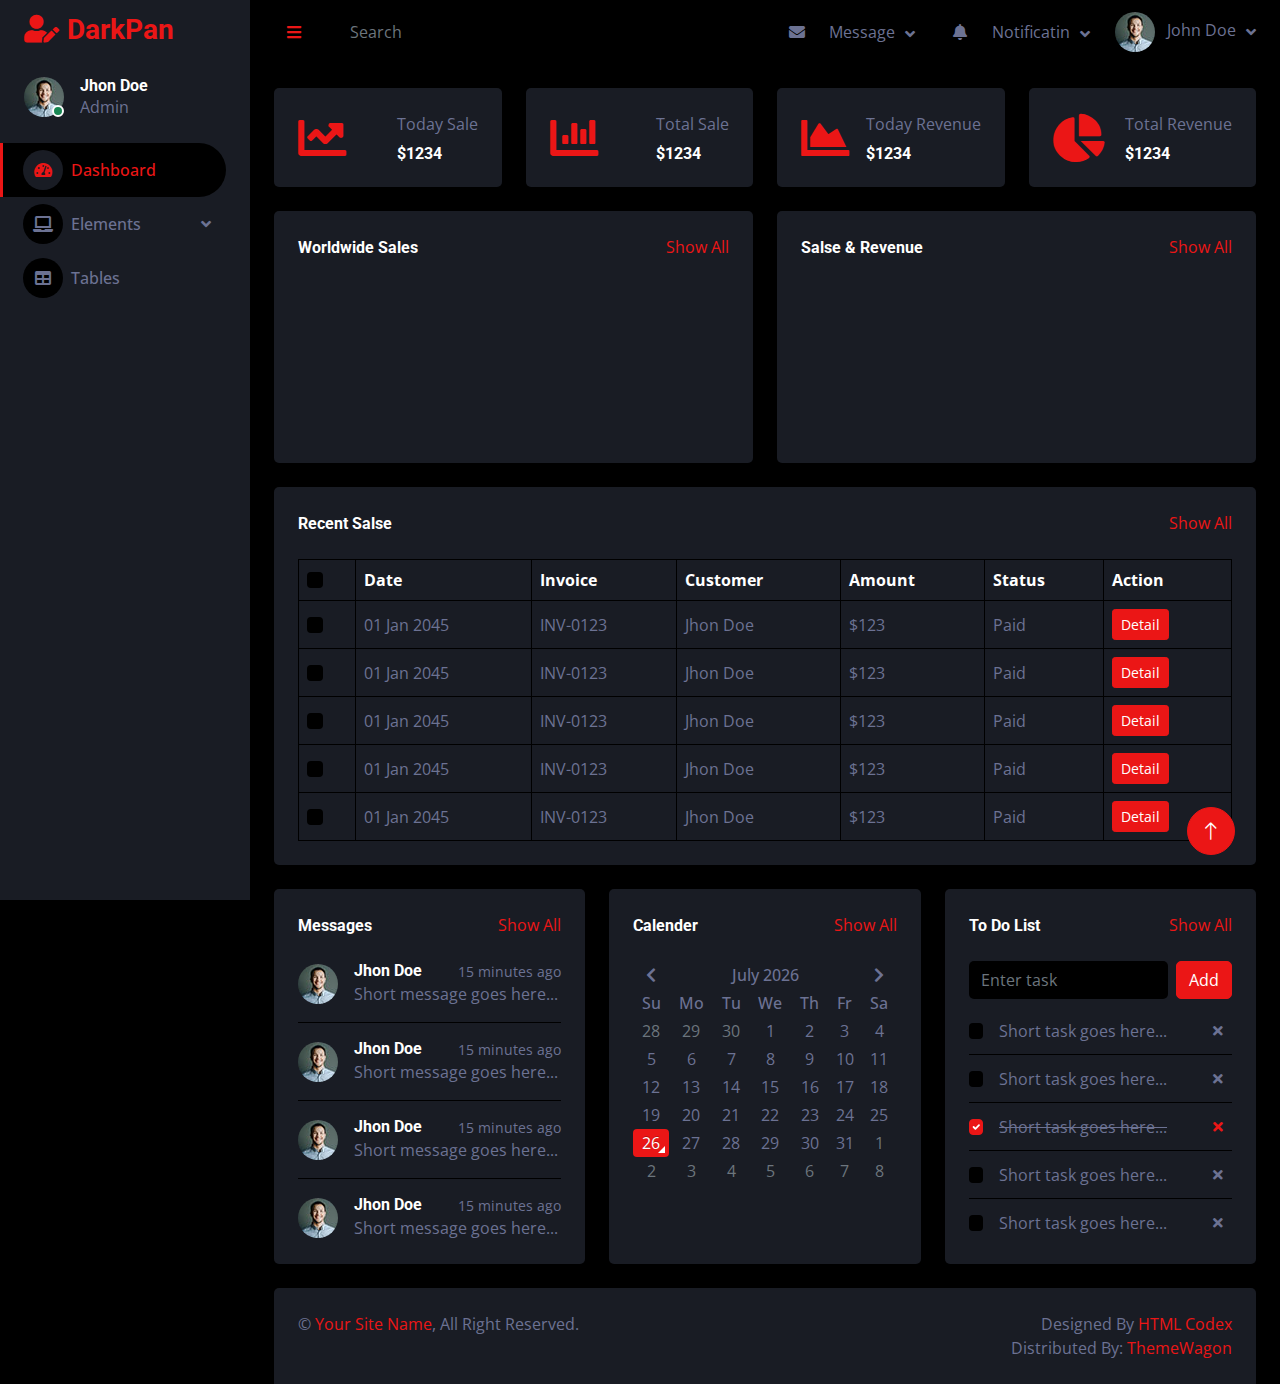
<file: admin/index.html>
<!DOCTYPE html>
<html lang="en">

<head>
    <meta charset="utf-8">
    <title>DarkPan - Bootstrap 5 Admin Template</title>
    <meta content="width=device-width, initial-scale=1.0" name="viewport">
    <meta content="" name="keywords">
    <meta content="" name="description">

    <!-- Favicon -->
    <link href="admin_assets/img/favicon.ico" rel="icon">

    <!-- Google Web Fonts -->
    <link rel="preconnect" href="https://fonts.googleapis.com">
    <link rel="preconnect" href="https://fonts.gstatic.com" crossorigin>
    <link href="https://fonts.googleapis.com/css2?family=Open+Sans:wght@400;600&family=Roboto:wght@500;700&display=swap" rel="stylesheet"> 
    
    <!-- Icon Font Stylesheet -->
    <link href="https://cdnjs.cloudflare.com/ajax/libs/font-awesome/5.10.0/css/all.min.css" rel="stylesheet">
    <link href="https://cdn.jsdelivr.net/npm/bootstrap-icons@1.4.1/font/bootstrap-icons.css" rel="stylesheet">

    <!-- Libraries Stylesheet -->
    <link href="admin_assets/lib/owlcarousel/assets/owl.carousel.min.css" rel="stylesheet">
    <link href="admin_assets/lib/tempusdominus/css/tempusdominus-bootstrap-4.min.css" rel="stylesheet" />

    <!-- Customized Bootstrap Stylesheet -->
    <link href="admin_assets/css/bootstrap.min.css" rel="stylesheet">

    <!-- Template Stylesheet -->
    <link href="admin_assets/css/style.css" rel="stylesheet">
</head>

<body>
    <div class="container-fluid position-relative d-flex p-0">
        <!-- Spinner Start -->
        <div id="spinner" class="show bg-dark position-fixed translate-middle w-100 vh-100 top-50 start-50 d-flex align-items-center justify-content-center">
            <div class="spinner-border text-primary" style="width: 3rem; height: 3rem;" role="status">
                <span class="sr-only">Loading...</span>
            </div>
        </div>
        <!-- Spinner End -->


        <!-- Sidebar Start -->
        <div class="sidebar pe-4 pb-3">
            <nav class="navbar bt-secondery navbar-dark">
                <a href="index.html" class="navbar-brand mx-4 mb-3">
                    <h3 class="text-primary"><i class="fa fa-user-edit me-2"></i>DarkPan</h3>
                </a>
                <div class="d-flex align-items-center ms-4 mb-4">
                    <div class="position-relative">
                        <img class="rounded-circle" src="admin_assets/img/user.jpg" alt="" style="width: 40px; height: 40px;">
                        <div class="bg-success rounded-circle border border-2 border-white position-absolute end-0 bottom-0 p-1"></div>
                    </div>
                    <div class="ms-3">
                        <h6 class="mb-0">Jhon Doe</h6>
                        <span>Admin</span>
                    </div>
                </div>
                <div class="navbar-nav w-100">
                    <a href="index.html" class="nav-item nav-link active"><i class="fa fa-tachometer-alt me-2"></i>Dashboard</a>
                    <div class="nav-item dropdown">
                        <a href="#" class="nav-link dropdown-toggle" data-bs-toggle="dropdown"><i class="fa fa-laptop me-2"></i>Elements</a>
                        <div class="dropdown-menu bg-transparent border-0">
                            <a href="form.html" class="nav-item nav-link"><i class="fa fa-keyboard me-2"></i>Forms</a>
                        </div>
                    </div>
                    <a href="table.html" class="nav-item nav-link"><i class="fa fa-table me-2"></i>Tables</a>
                </div>
            </nav>
        </div>
        <!-- Sidebar End -->


        <!-- Content Start -->
        <div class="content">
            <!-- Navbar Start -->
            <nav class="navbar navbar-expand navbar-dark bg-dark sticky-top px-4 py-0">
                <a href="index.html" class="navbar-brand d-flex d-lg-none me-4">
                    <h2 class="text-primary mb-0"><i class="fa fa-user-edit"></i></h2>
                </a>
                <a href="#" class="sidebar-toggler flex-shrink-0">
                    <i class="fa fa-bars"></i>
                </a>
                <form class="d-none d-md-flex ms-4">
                    <input class="form-control border-0" type="search" placeholder="Search">
                </form>
                <div class="navbar-nav align-items-center ms-auto">
                    <div class="nav-item dropdown">
                        <a href="#" class="nav-link dropdown-toggle" data-bs-toggle="dropdown">
                            <i class="fa fa-envelope me-lg-2"></i>
                            <span class="d-none d-lg-inline-flex">Message</span>
                        </a>
                        <div class="dropdown-menu dropdown-menu-end bg-secondary border-0 rounded-0 rounded-bottom m-0">
                            <a href="#" class="dropdown-item">
                                <div class="d-flex align-items-center">
                                    <img class="rounded-circle" src="admin_assets/img/user.jpg" alt="" style="width: 40px; height: 40px;">
                                    <div class="ms-2">
                                        <h6 class="fw-normal mb-0">Jhon send you a message</h6>
                                        <small>15 minutes ago</small>
                                    </div>
                                </div>
                            </a>
                            <hr class="dropdown-divider">
                            <a href="#" class="dropdown-item">
                                <div class="d-flex align-items-center">
                                    <img class="rounded-circle" src="admin_assets/img/user.jpg" alt="" style="width: 40px; height: 40px;">
                                    <div class="ms-2">
                                        <h6 class="fw-normal mb-0">Jhon send you a message</h6>
                                        <small>15 minutes ago</small>
                                    </div>
                                </div>
                            </a>
                            <hr class="dropdown-divider">
                            <a href="#" class="dropdown-item">
                                <div class="d-flex align-items-center">
                                    <img class="rounded-circle" src="admin_assets/img/user.jpg" alt="" style="width: 40px; height: 40px;">
                                    <div class="ms-2">
                                        <h6 class="fw-normal mb-0">Jhon send you a message</h6>
                                        <small>15 minutes ago</small>
                                    </div>
                                </div>
                            </a>
                            <hr class="dropdown-divider">
                            <a href="#" class="dropdown-item text-center">See all message</a>
                        </div>
                    </div>
                    <div class="nav-item dropdown">
                        <a href="#" class="nav-link dropdown-toggle" data-bs-toggle="dropdown">
                            <i class="fa fa-bell me-lg-2"></i>
                            <span class="d-none d-lg-inline-flex">Notificatin</span>
                        </a>
                        <div class="dropdown-menu dropdown-menu-end bg-secondary border-0 rounded-0 rounded-bottom m-0">
                            <a href="#" class="dropdown-item">
                                <h6 class="fw-normal mb-0">Profile updated</h6>
                                <small>15 minutes ago</small>
                            </a>
                            <hr class="dropdown-divider">
                            <a href="#" class="dropdown-item">
                                <h6 class="fw-normal mb-0">New user added</h6>
                                <small>15 minutes ago</small>
                            </a>
                            <hr class="dropdown-divider">
                            <a href="#" class="dropdown-item">
                                <h6 class="fw-normal mb-0">Password changed</h6>
                                <small>15 minutes ago</small>
                            </a>
                            <hr class="dropdown-divider">
                            <a href="#" class="dropdown-item text-center">See all notifications</a>
                        </div>
                    </div>
                    <div class="nav-item dropdown">
                        <a href="#" class="nav-link dropdown-toggle" data-bs-toggle="dropdown">
                            <img class="rounded-circle me-lg-2" src="admin_assets/img/user.jpg" alt="" style="width: 40px; height: 40px;">
                            <span class="d-none d-lg-inline-flex">John Doe</span>
                        </a>
                        <div class="dropdown-menu dropdown-menu-end bg-secondary border-0 rounded-0 rounded-bottom m-0">
                            <a href="#" class="dropdown-item">My Profile</a>
                            <a href="#" class="dropdown-item">Settings</a>
                            <a href="#" class="dropdown-item">Log Out</a>
                        </div>
                    </div>
                </div>
            </nav>
            <!-- Navbar End -->


            <!-- Sale & Revenue Start -->
            <div class="container-fluid pt-4 px-4">
                <div class="row g-4">
                    <div class="col-sm-6 col-xl-3">
                        <div class="bg-secondary rounded d-flex align-items-center justify-content-between p-4">
                            <i class="fa fa-chart-line fa-3x text-primary"></i>
                            <div class="ms-3">
                                <p class="mb-2">Today Sale</p>
                                <h6 class="mb-0">$1234</h6>
                            </div>
                        </div>
                    </div>
                    <div class="col-sm-6 col-xl-3">
                        <div class="bg-secondary rounded d-flex align-items-center justify-content-between p-4">
                            <i class="fa fa-chart-bar fa-3x text-primary"></i>
                            <div class="ms-3">
                                <p class="mb-2">Total Sale</p>
                                <h6 class="mb-0">$1234</h6>
                            </div>
                        </div>
                    </div>
                    <div class="col-sm-6 col-xl-3">
                        <div class="bg-secondary rounded d-flex align-items-center justify-content-between p-4">
                            <i class="fa fa-chart-area fa-3x text-primary"></i>
                            <div class="ms-3">
                                <p class="mb-2">Today Revenue</p>
                                <h6 class="mb-0">$1234</h6>
                            </div>
                        </div>
                    </div>
                    <div class="col-sm-6 col-xl-3">
                        <div class="bg-secondary rounded d-flex align-items-center justify-content-between p-4">
                            <i class="fa fa-chart-pie fa-3x text-primary"></i>
                            <div class="ms-3">
                                <p class="mb-2">Total Revenue</p>
                                <h6 class="mb-0">$1234</h6>
                            </div>
                        </div>
                    </div>
                </div>
            </div>
            <!-- Sale & Revenue End -->


            <!-- Sales Chart Start -->
            <div class="container-fluid pt-4 px-4">
                <div class="row g-4">
                    <div class="col-sm-12 col-xl-6">
                        <div class="bg-secondary text-center rounded p-4">
                            <div class="d-flex align-items-center justify-content-between mb-4">
                                <h6 class="mb-0">Worldwide Sales</h6>
                                <a href="">Show All</a>
                            </div>
                            <canvas id="worldwide-sales"></canvas>
                        </div>
                    </div>
                    <div class="col-sm-12 col-xl-6">
                        <div class="bg-secondary text-center rounded p-4">
                            <div class="d-flex align-items-center justify-content-between mb-4">
                                <h6 class="mb-0">Salse & Revenue</h6>
                                <a href="">Show All</a>
                            </div>
                            <canvas id="salse-revenue"></canvas>
                        </div>
                    </div>
                </div>
            </div>
            <!-- Sales Chart End -->


            <!-- Recent Sales Start -->
            <div class="container-fluid pt-4 px-4">
                <div class="bg-secondary text-center rounded p-4">
                    <div class="d-flex align-items-center justify-content-between mb-4">
                        <h6 class="mb-0">Recent Salse</h6>
                        <a href="">Show All</a>
                    </div>
                    <div class="table-responsive">
                        <table class="table text-start align-middle table-bordered table-hover mb-0">
                            <thead>
                                <tr class="text-white">
                                    <th scope="col"><input class="form-check-input" type="checkbox"></th>
                                    <th scope="col">Date</th>
                                    <th scope="col">Invoice</th>
                                    <th scope="col">Customer</th>
                                    <th scope="col">Amount</th>
                                    <th scope="col">Status</th>
                                    <th scope="col">Action</th>
                                </tr>
                            </thead>
                            <tbody>
                                <tr>
                                    <td><input class="form-check-input" type="checkbox"></td>
                                    <td>01 Jan 2045</td>
                                    <td>INV-0123</td>
                                    <td>Jhon Doe</td>
                                    <td>$123</td>
                                    <td>Paid</td>
                                    <td><a class="btn btn-sm btn-primary" href="">Detail</a></td>
                                </tr>
                                <tr>
                                    <td><input class="form-check-input" type="checkbox"></td>
                                    <td>01 Jan 2045</td>
                                    <td>INV-0123</td>
                                    <td>Jhon Doe</td>
                                    <td>$123</td>
                                    <td>Paid</td>
                                    <td><a class="btn btn-sm btn-primary" href="">Detail</a></td>
                                </tr>
                                <tr>
                                    <td><input class="form-check-input" type="checkbox"></td>
                                    <td>01 Jan 2045</td>
                                    <td>INV-0123</td>
                                    <td>Jhon Doe</td>
                                    <td>$123</td>
                                    <td>Paid</td>
                                    <td><a class="btn btn-sm btn-primary" href="">Detail</a></td>
                                </tr>
                                <tr>
                                    <td><input class="form-check-input" type="checkbox"></td>
                                    <td>01 Jan 2045</td>
                                    <td>INV-0123</td>
                                    <td>Jhon Doe</td>
                                    <td>$123</td>
                                    <td>Paid</td>
                                    <td><a class="btn btn-sm btn-primary" href="">Detail</a></td>
                                </tr>
                                <tr>
                                    <td><input class="form-check-input" type="checkbox"></td>
                                    <td>01 Jan 2045</td>
                                    <td>INV-0123</td>
                                    <td>Jhon Doe</td>
                                    <td>$123</td>
                                    <td>Paid</td>
                                    <td><a class="btn btn-sm btn-primary" href="">Detail</a></td>
                                </tr>
                            </tbody>
                        </table>
                    </div>
                </div>
            </div>
            <!-- Recent Sales End -->


            <!-- Widgets Start -->
            <div class="container-fluid pt-4 px-4">
                <div class="row g-4">
                    <div class="col-sm-12 col-md-6 col-xl-4">
                        <div class="h-100 bg-secondary rounded p-4">
                            <div class="d-flex align-items-center justify-content-between mb-2">
                                <h6 class="mb-0">Messages</h6>
                                <a href="">Show All</a>
                            </div>
                            <div class="d-flex align-items-center border-bottom py-3">
                                <img class="rounded-circle flex-shrink-0" src="admin_assets/img/user.jpg" alt="" style="width: 40px; height: 40px;">
                                <div class="w-100 ms-3">
                                    <div class="d-flex w-100 justify-content-between">
                                        <h6 class="mb-0">Jhon Doe</h6>
                                        <small>15 minutes ago</small>
                                    </div>
                                    <span>Short message goes here...</span>
                                </div>
                            </div>
                            <div class="d-flex align-items-center border-bottom py-3">
                                <img class="rounded-circle flex-shrink-0" src="admin_assets/img/user.jpg" alt="" style="width: 40px; height: 40px;">
                                <div class="w-100 ms-3">
                                    <div class="d-flex w-100 justify-content-between">
                                        <h6 class="mb-0">Jhon Doe</h6>
                                        <small>15 minutes ago</small>
                                    </div>
                                    <span>Short message goes here...</span>
                                </div>
                            </div>
                            <div class="d-flex align-items-center border-bottom py-3">
                                <img class="rounded-circle flex-shrink-0" src="admin_assets/img/user.jpg" alt="" style="width: 40px; height: 40px;">
                                <div class="w-100 ms-3">
                                    <div class="d-flex w-100 justify-content-between">
                                        <h6 class="mb-0">Jhon Doe</h6>
                                        <small>15 minutes ago</small>
                                    </div>
                                    <span>Short message goes here...</span>
                                </div>
                            </div>
                            <div class="d-flex align-items-center pt-3">
                                <img class="rounded-circle flex-shrink-0" src="admin_assets/img/user.jpg" alt="" style="width: 40px; height: 40px;">
                                <div class="w-100 ms-3">
                                    <div class="d-flex w-100 justify-content-between">
                                        <h6 class="mb-0">Jhon Doe</h6>
                                        <small>15 minutes ago</small>
                                    </div>
                                    <span>Short message goes here...</span>
                                </div>
                            </div>
                        </div>
                    </div>
                    <div class="col-sm-12 col-md-6 col-xl-4">
                        <div class="h-100 bg-secondary rounded p-4">
                            <div class="d-flex align-items-center justify-content-between mb-4">
                                <h6 class="mb-0">Calender</h6>
                                <a href="">Show All</a>
                            </div>
                            <div id="calender"></div>
                        </div>
                    </div>
                    <div class="col-sm-12 col-md-6 col-xl-4">
                        <div class="h-100 bg-secondary rounded p-4">
                            <div class="d-flex align-items-center justify-content-between mb-4">
                                <h6 class="mb-0">To Do List</h6>
                                <a href="">Show All</a>
                            </div>
                            <div class="d-flex mb-2">
                                <input class="form-control bg-dark border-0" type="text" placeholder="Enter task">
                                <button type="button" class="btn btn-primary ms-2">Add</button>
                            </div>
                            <div class="d-flex align-items-center border-bottom py-2">
                                <input class="form-check-input m-0" type="checkbox">
                                <div class="w-100 ms-3">
                                    <div class="d-flex w-100 align-items-center justify-content-between">
                                        <span>Short task goes here...</span>
                                        <button class="btn btn-sm"><i class="fa fa-times"></i></button>
                                    </div>
                                </div>
                            </div>
                            <div class="d-flex align-items-center border-bottom py-2">
                                <input class="form-check-input m-0" type="checkbox">
                                <div class="w-100 ms-3">
                                    <div class="d-flex w-100 align-items-center justify-content-between">
                                        <span>Short task goes here...</span>
                                        <button class="btn btn-sm"><i class="fa fa-times"></i></button>
                                    </div>
                                </div>
                            </div>
                            <div class="d-flex align-items-center border-bottom py-2">
                                <input class="form-check-input m-0" type="checkbox" checked>
                                <div class="w-100 ms-3">
                                    <div class="d-flex w-100 align-items-center justify-content-between">
                                        <span><del>Short task goes here...</del></span>
                                        <button class="btn btn-sm text-primary"><i class="fa fa-times"></i></button>
                                    </div>
                                </div>
                            </div>
                            <div class="d-flex align-items-center border-bottom py-2">
                                <input class="form-check-input m-0" type="checkbox">
                                <div class="w-100 ms-3">
                                    <div class="d-flex w-100 align-items-center justify-content-between">
                                        <span>Short task goes here...</span>
                                        <button class="btn btn-sm"><i class="fa fa-times"></i></button>
                                    </div>
                                </div>
                            </div>
                            <div class="d-flex align-items-center pt-2">
                                <input class="form-check-input m-0" type="checkbox">
                                <div class="w-100 ms-3">
                                    <div class="d-flex w-100 align-items-center justify-content-between">
                                        <span>Short task goes here...</span>
                                        <button class="btn btn-sm"><i class="fa fa-times"></i></button>
                                    </div>
                                </div>
                            </div>
                        </div>
                    </div>
                </div>
            </div>
            <!-- Widgets End -->


            <!-- Footer Start -->
            <div class="container-fluid pt-4 px-4">
                <div class="bg-secondary rounded-top p-4">
                    <div class="row">
                        <div class="col-12 col-sm-6 text-center text-sm-start">
                            &copy; <a href="#">Your Site Name</a>, All Right Reserved. 
                        </div>
                        <div class="col-12 col-sm-6 text-center text-sm-end">
                            <!--/*** This template is free as long as you keep the footer author’s credit link/attribution link/backlink. If you'd like to use the template without the footer author’s credit link/attribution link/backlink, you can purchase the Credit Removal License from "https://htmlcodex.com/credit-removal". Thank you for your support. ***/-->
                            Designed By <a href="https://htmlcodex.com">HTML Codex</a>
                            <br>Distributed By: <a href="https://themewagon.com" target="_blank">ThemeWagon</a>
                        </div>
                    </div>
                </div>
            </div>
            <!-- Footer End -->
        </div>
        <!-- Content End -->


        <!-- Back to Top -->
        <a href="#" class="btn btn-lg btn-primary btn-lg-square back-to-top"><i class="bi bi-arrow-up"></i></a>
    </div>

    <!-- JavaScript Libraries -->
    <script src="https://code.jquery.com/jquery-3.4.1.min.js"></script>
    <script src="https://cdn.jsdelivr.net/npm/bootstrap@5.0.0/dist/js/bootstrap.bundle.min.js"></script>
    <script src="admin_assets/lib/chart/chart.min.js"></script>
    <script src="admin_assets/lib/easing/easing.min.js"></script>
    <script src="admin_assets/lib/waypoints/waypoints.min.js"></script>
    <script src="admin_assets/lib/owlcarousel/owl.carousel.min.js"></script>
    <script src="admin_assets/lib/tempusdominus/js/moment.min.js"></script>
    <script src="admin_assets/lib/tempusdominus/js/moment-timezone.min.js"></script>
    <script src="admin_assets/lib/tempusdominus/js/tempusdominus-bootstrap-4.min.js"></script>

    <!-- Template Javascript -->
    <script src="admin_assets/js/main.js"></script>
</body>

</html>
</file>
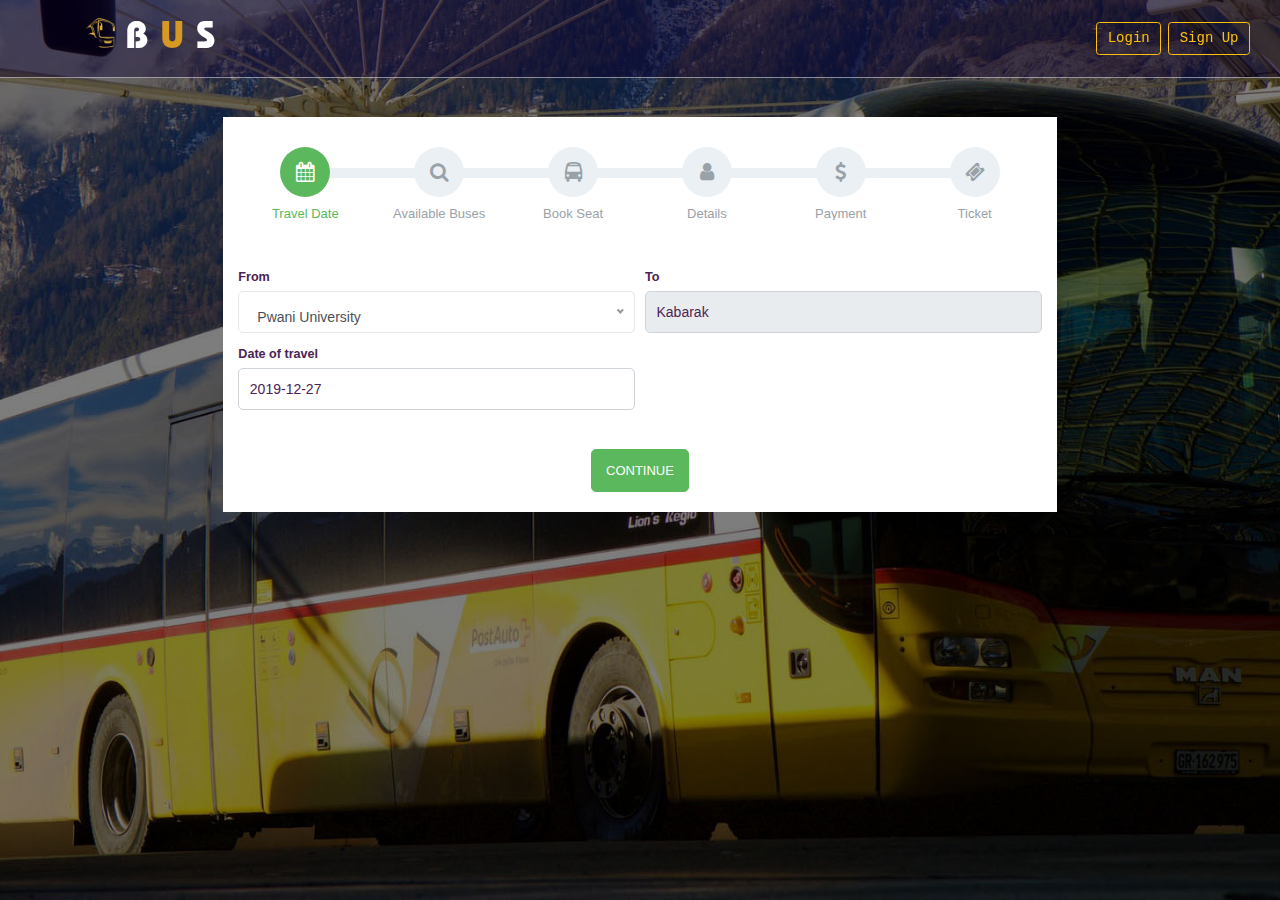
<file: bus-CU/assets/demo/index.html>
<!DOCTYPE html><html><head><meta http-equiv="Content-Type" content="text/html; charset=utf-8"><meta name="viewport" content="width=device-width,initial-scale=1,maximum-scale=1"><meta name="theme-color" content="#25274d"><meta name="description" content="A bus seat reservation system made by James"><meta name="author" content="James Muriitih"><meta name="keywords" content="bus,bus seats,"><meta property="og:site_name" content="google.com"><meta property="og:title" content="Bus Seat Reservation System"><meta property="og:description" content="A bus seat reservation system made by James"><meta property="og:image:url" itemprop="image" content="A bus seat reservation system made by James"><meta property="og:image" content="https://james-muriithi.github.io/bus/images/logo-400.png"><meta property="og:image:url" content="https://james-muriithi.github.io/bus/images/logo-400.png"><meta property="og:image:secure_url" content="https://james-muriithi.github.io/bus/images/logo-400.png"><meta property="og:image:type" content="image/png"><meta property="og:image:width" content="400"><meta property="og:image:height" content="400"><meta property="og:locale" content="en_GB"><meta property="og:type" content="website"><meta name="application-name" content="My Bus"><meta name="apple-mobile-web-app-title" content="My Bus"><meta name="msapplication-TileColor" content="#2b5797"><title>Bus Seat Reservation System</title><link rel="icon" type="image/png" href="images/logo-96.png" sizes="96x96"><link rel="icon" type="image/png" href="images/logo-16.png" sizes="16x16"><link rel="icon" type="image/png" href="images/logo-32.png" sizes="32x32"><link rel="icon" type="image/png" href="images/logo-64.png" sizes="64x64"><link rel="icon" type="image/png" href="images/logo-128.png" sizes="128x128"><link rel="apple-touch-icon" sizes="120x120" href="images/apple-touch-icon.png"><link rel="mask-icon" href="images/safari-pinned-tab.svg" color="#5bbad5"><link rel="manifest" href="site.webmanifest"><link rel="stylesheet" type="text/css" href="css/bootstrap.min.css"><link rel="stylesheet" type="text/css" href="css/bootstrapValidator.css"><link rel="stylesheet" type="text/css" href="css/nice-select.css"><link rel="stylesheet" type="text/css" href="css/util.css"><link rel="stylesheet" type="text/css" href="css/jquery.seat-charts.css"><link rel="stylesheet" type="text/css" href="fonts/font-awesome/css/font-awesome.min.css"><link href="fonts/material-design-icons/material-icon.css" rel="stylesheet" type="text/css"><link rel="stylesheet" href="plugins/material-datetimepicker/bootstrap-material-datetimepicker.css"><link rel="stylesheet" type="text/css" href="css/animate.css"><link rel="stylesheet" type="text/css" href="css/material.min.css"><link rel="stylesheet" type="text/css" href="plugins/lobibox/css/lobibox.min.css"><link rel="stylesheet" type="text/css" href="css/simplelightbox.min.css"><link rel="stylesheet" type="text/css" href="css/style.css"></head><body><nav class="navbar navbar-expand-lg navbar-dark static-top"><div class="container"><a class="navbar-brand" href="index.html"><h1><img src="images/p1.png" alt="logo" width="30" height="30" style="margin-top:-10px"> <span>B</span> <span>U</span> <span>S</span></h1></a> <button class="navbar-toggler" type="button" data-toggle="collapse" data-target="#navbarResponsive" aria-controls="navbarResponsive" aria-expanded="false" aria-label="Toggle navigation"><span class="navbar-toggler-icon"></span></button><div class="collapse navbar-collapse" id="navbarResponsive"><ul class="navbar-nav ml-auto"><li class="nav-item"><button class="btn btn-outline-warning my-2 my-sm-0 ml-3" type="submit">Login</button></li><li class="nav-item"><button class="btn btn-outline-warning my-2 my-sm-0 ml-2" type="submit">Sign Up</button></li></ul></div></div></nav><main class="col-md-12"><div class="col-md-11 col-lg-9 col-xl-8 mx-auto window"><section class="stepper"><ul id="progressbar" style="padding-inline-start:8px"><li class="active">Travel Date</li><li>Available Buses</li><li>Book Seat</li><li>Details</li><li>Payment</li><li>Ticket</li></ul></section><section class="body"><form id="date_form"><fieldset class="animated fadeIn"><div class="form-row"><div class="form-group col-md-6"><label>From</label><select class="form-control from" name="from" required><option disabled>--PickUp Point--</option><option value="Pwani Uni">Pwani University</option><option value="TUM">TUM</option><option value="Voi">Voi</option></select></div><div class="form-group col-md-6"><label>To</label><input class="form-control to" name="to" placeholder="To" value="Kabarak" readonly></div></div><div class="form-row"><div class="form-group col-md-6"><label>Date of travel</label><input class="form-control" id="date" name="date" placeholder="2019-02-14"></div></div><div class="row justify-content-center buttons"><button type="button" class="btn next_button">Continue</button></div></fieldset><fieldset class="animated fadeIn"><div id="results"><div class="row"><div class="col-md-12"><div class="card"><div class="card-body"><div class="row"><div class="col-md-3 bus-image"><img src="images/p2.png" alt="bus" height="130" width="130"></div><div class="col-md-8 bus-details"><h5 class="card-title bus-name">KCD 452G (<span class="bus-type fs-13">Majaoni School Bus</span>)</h5><div class="row card-text m-b-10 bus-description"><div class="col-sm-6 fs-14"><i class="material-icons" style="font-size:13px">watch</i> Departure: <span class="p-r-5 fr">20:30hr</span></div><div class="col-sm-6 fs-14"><i class="fa fa-road"></i> Route: <span class="p-r-5 fr"><span class="from"></span> - <span class="to"></span></span></div><div class="col-sm-6 fs-14"><i class="material-icons" style="font-size:13px">event_seat</i> Availability: <span class="p-r-5 fr"><span class="seats-left">0</span> seats left</span></div><div class="col-sm-6 fs-14"><i class="fa fa-money"></i> Fare: <span class="p-r-5 fr">3000 Kes</span></div></div><div class="p-t-13"><a href="#" class="btn btn-circle btn-success book_btn" data-bus="1">Book Seats</a> <a href="#" class="fr p-t-13 g-link">View Gallery</a><div class="gallery1" style="display:none"><a href="gallery/majaoni1.jpg"><img src="gallery/majaoni1.jpg" alt="" title="Majaoni Secondary Bus"></a> <a href="gallery/majaoni2.jpg"><img src="gallery/majaoni2.jpg" alt="" title="Majaoni Secondary Bus"></a> <a href="gallery/majaoni3.jpg"><img src="gallery/majaoni3.jpg" alt="" title="Majaoni Secondary Bus"></a></div></div></div></div></div></div><div class="col-md-12"><div class="card"><div class="card-body"><div class="row"><div class="col-md-3 bus-image"><img src="images/p.png" alt="bus" height="130" width="130"></div><div class="col-md-8 bus-details"><h5 class="card-title bus-name">KCP 578X (<span class="bus-type">45</span> Seater)</h5><div class="row card-text m-b-10 bus-description"><div class="col-md-6 fs-14"><i class="material-icons" style="font-size:13px">watch</i> Departure: <span class="p-r-5 fr">20:30hr</span></div><div class="col-md-6 fs-14"><i class="fa fa-road"></i> Route: <span class="p-r-5 fr">Nairobi - Mombasa</span></div><div class="col-md-6 fs-14"><i class="material-icons" style="font-size:13px">event_seat</i> Availability: <span class="p-r-5 fr">12 seats left</span></div><div class="col-md-6 fs-14"><i class="fa fa-money"></i> Fare: <span class="p-r-5 fr">1400 Kes</span></div></div><div class="p-t-13"><a href="#" class="btn btn-circle btn-success disabled book_btn">Book Seats</a> <a href="#" class="fr p-t-10">View Gallery</a></div></div></div></div></div></div><div class="col-md-12"><div class="card"><div class="card-body"><div class="row"><div class="col-md-3 bus-image"><img src="images/p3.png" alt="bus" height="130" width="130"></div><div class="col-md-8 bus-details"><h5 class="card-title bus-name">KCK 122Y (<span class="bus-type">49</span> Seater)</h5><div class="row card-text m-b-10 bus-description"><div class="col-md-6 fs-14"><i class="material-icons" style="font-size:13px">watch</i> Departure: <span class="p-r-5 fr">21:30hr</span></div><div class="col-md-6 fs-14"><i class="fa fa-road"></i> Route: <span class="p-r-5 fr">Nairobi - Mombasa</span></div><div class="col-md-6 fs-14"><i class="material-icons" style="font-size:13px">event_seat</i> Availability: <span class="p-r-5 fr">22 seats left</span></div><div class="col-md-6 fs-14"><i class="fa fa-money"></i> Fare: <span class="p-r-5 fr">1200 Kes</span></div></div><div class="p-t-13"><a href="javascript:void(0);" class="btn btn-circle btn-success disabled book_btn">Book Seats</a> <a href="#" class="fr p-t-10">View Gallery</a></div></div></div></div></div></div></div></div></div><div class="row justify-content-center buttons"><button type="button " class="btn previous_button">Back</button></div></fieldset><fieldset class="animated fadeIn"><div id="seats"><div class="row no-gutters"><div class="col-lg-8 col-xl-6 col-sm-8 col-md-7"><div id="seat-map"><div class="front-indicator"><img src="images/driver.png" alt="Driver" height=""></div></div></div><div class="col-lg-4 col-xl-6 col-sm-4 col-md-5"><div class="booking-details"><h2 class="header">Booking Details <span class="number_plate badge badge-primary fs-12"></span></h2><h3>Selected Seats <span id="counter">0</span>:</h3><ul id="selected-seats"></ul><p>Total: <b><span id="total">0</span> Kes</b></p><br></div></div></div></div><div class="row justify-content-center buttons"><button type="button " class="btn previous_button">Back</button> <button type="button " class="btn next_button btn-booked">Continue</button></div></fieldset><fieldset class="animated fadeIn p-info"><div class="form-row"><div class="form-group col-md-6"><label for="name">Full Name</label><input class="form-control" name="name" placeholder="John Doe" onkeyup="verifyInfoForm()" id="name"></div><div class="form-group col-md-6"><label for="id">Id</label><input class="form-control" name="id" placeholder="12345678" onkeyup="verifyInfoForm()" id="id"></div></div><div class="form-row"><div class="form-group col-md-6"><label for="phone">Mobile No.</label><input class="form-control" id="phone" name="phone" id="phone" placeholder="0712345678" onkeyup="verifyInfoForm()"></div><div class="form-group col-md-6"><label for="email">Email</label><input class="form-control" id="email" name="email" placeholder="john@doe.com" onkeyup="verifyInfoForm()"></div></div><div class="row justify-content-center buttons"><button type="button " class="btn previous_button">Back</button> <button type="button " class="btn next_button">Continue</button></div></fieldset><fieldset class="animated fadeIn p-info"><div class="row d-flex justify-content-center"><div class="col-md-10"><h6>Please send your money to <b>0717456520 Peter Lemaron</b>. A Printable PDF ticket will be sent to your email (<span class="show-email"></span>) upon payment completion. So please ensure you provide a valid email address.<br><br><span class="note">Note: If you havent made a deposit by 3 days your reservation will be cancelled.</span></h6></div></div><div class="row justify-content-center buttons"><button type="button " class="btn previous_button">Back</button> <button type="button " class="btn next_button">Finish</button></div></fieldset><fieldset class="animated fadeIn p-info"><div class="row d-flex justify-content-center"><div class="col-md-3" style="margin:auto;left:0;top:0"><img src="booked.png" alt="Success" class="img-fluid p-b-10"></div><div class="col-md-8"><h6>An email has been sent to your email address (<span class="show-email"></span>). Don't forget to look in your spam folder. Safe Journey <i class="fa fa-heart text-danger"></i>.<br><br><span class="note">Note: If you havent made a deposit by days your reservation will be cancelled.</span></h6></div></div><div class="row justify-content-center buttons"><button type="button " class="btn previous_button">Back</button></div></fieldset></form></section></div></main></body></html><script type="text/javascript " src="js/jquery.min.js"></script><script type="text/javascript " src="js/popper.min.js"></script><script type="text/javascript " src="js/bootstrap.min.js"></script><script type="text/javascript " src="js/bootstrapValidator.js"></script><script type="text/javascript " src="js/jquery-easing.min.js"></script><script type="text/javascript " src="js/jquery.nice-select.js"></script><script type="text/javascript " src="js/jquery.seat-charts.js"></script><script src="plugins/material-datetimepicker/moment-with-locales.min.js"></script><script src="plugins/material-datetimepicker/bootstrap-material-datetimepicker.js"></script><script src="plugins/material-datetimepicker/datetimepicker.js"></script><script type="text/javascript" src="js/simple-lightbox.min.js"></script><script type="text/javascript" src="plugins/lobibox/js/lobibox.min.js"></script><script type="text/javascript " src="js/script.js"></script>
<script type="text/javascript">$('select').niceSelect();$(".g-link").on("click",function(){$(".gallery1 a").trigger("click")});var current_fs,next_fs,previous_fs,left,opacity,scale,animating,$gallery=$(".gallery1 a").simpleLightbox(),busId=0,seatsArray=[];$(".next_button").on("click",function(){return!animating&&void(animating=!0,current_fs=$(this).parent().parent(),next_fs=current_fs.next(),1==$("fieldset").index(next_fs)&&($("span.from").text($("select.from").val()),$("span.to").text($("input.to").val()),$.ajax({method:"GET",url:"https://examinationcomplaint.theschemaqhigh.co.ke/HCI/api/book/?bus_id=1&booked_seats",success:function(a){$("span.seats-left").text(51-a.length)},error:function(a){console.log(a)}})),2==$("fieldset").index(current_fs)?0==$("ul#selected-seats li").length?(animating=!1,Lobibox.notify("error",{showClass:"fadeInDown",hideClass:"fadeUpDown",iconSource:"fontAwesome",title:"No Seat Selected!",continueDelayOnInactiveTab:!0,size:"mini",msg:"Please select at least one seat from the selected bus."})):(goNext(next_fs,current_fs),seatsArray.splice(0,seatsArray.length),sc.find("selected").each(function(){seatsArray.push(this.settings.label)})):3==$("fieldset").index(current_fs)?(animating=!1,!verifyInfoForm()||(goNext(next_fs,current_fs),$("span.show-email").text($("input[name=\"email\"]").val()))):(goNext(next_fs,current_fs),5==$("fieldset").index(next_fs)&&($data={busId:busId,seats:seatsArray.toString(),personalInfo:$("form").serializeArray()},$data=JSON.stringify($data),$.ajax({method:"POST",url:"https://examinationcomplaint.theschemaqhigh.co.ke/HCI/api/book/",data:$data,dataType:"json",success:function(a){console.log(a)},error:function(a){console.log(a)}}))))}),$(".book_btn").click(function(){busId=+$(this).data("bus");$(this).parents(".bus-details").children(".bus-name").text();return $("span.number_plate").text($(this).parents(".bus-details").children(".bus-name").text()),!animating&&void(animating=!0,current_fs=$(this).parents("fieldset"),next_fs=current_fs.next(),2==$("fieldset").index(next_fs)&&(booked_seats(busId),setInterval(booked_seats(busId),3e3)),goNext(next_fs,current_fs))}),$(".previous_button").click(function(){if(current_fs=$(this).parent().parent(),previous_fs=current_fs.prev(),2==$("fieldset").index(previous_fs)&&(booked_seats(busId),setInterval(booked_seats(busId),3e3)),0<previous_fs.length){if(animating)return!1;animating=!0,$("#progressbar li ").eq($("fieldset").index(current_fs)).removeClass("active"),previous_fs.show(),current_fs.animate({opacity:0},{duration:100,complete:function(){current_fs.hide(),previous_fs.css("opacity",1),animating=!1},easing:"easeInOutBack"})}});function goNext(a,b){$("#progressbar li ").eq($("fieldset").index(a)).addClass("active"),a.show(),b.animate({opacity:0},{duration:10,complete:function(){b.hide(),animating=!1},easing:"easeInOutBack"})}function verifyInfoForm(){let a=$("input[name=\"name\"]"),b=$("input[name=\"id\"]"),c=$("input[name=\"phone\"]"),d=$("input[name=\"email\"]"),e=/^[a-zA-Z]+\s+[a-zA-Z\s]+$/,f=/^\d{8}$/,g=/^[A-Z0-9._%+-]+@([A-Z0-9-]+\.)+[A-Z]{2,4}$/i,h=/^(0|\+?254)7(\d){8}$/,i=[];return""==$.trim(a.val())?(a.addClass("is-invalid"),a.parent().find("small.text-danger").remove(),a.parent().append("<small class=\"text-danger\">Name field cannot be empty</small>"),i.name=!1):e.test($.trim(a.val()))?(a.removeClass("is-invalid"),a.addClass("is-valid"),a.parent().find("small.text-danger").remove(),i.name=!0):(a.addClass("is-invalid"),a.parent().find("small.text-danger").remove(),a.parent().append("<small class=\"text-danger\">Full name can only consist of alphabetical and atlest two names.</small>"),i.name=!1),""==$.trim(c.val())?(c.addClass("is-invalid"),c.parent().find("small.text-danger").remove(),c.parent().append("<small class=\"text-danger\">Phone No field cannot be empty</small>"),i.phone=!1):h.test($.trim(c.val()))?(c.removeClass("is-invalid"),c.addClass("is-valid"),c.parent().find("small.text-danger").remove(),i.phone=!0):(c.addClass("is-invalid"),c.parent().find("small.text-danger").remove(),c.parent().append("<small class=\"text-danger\">Please provide a valid phone number.</small>"),i.phone=!1),""==$.trim(b.val())?(b.addClass("is-invalid"),b.parent().find("small.text-danger").remove(),b.parent().append("<small class=\"text-danger\">Id field cannot be empty</small>"),i.id=!1):f.test($.trim(b.val()))?(b.removeClass("is-invalid"),b.addClass("is-valid"),b.parent().find("small.text-danger").remove(),i.id=!0):(b.addClass("is-invalid"),b.parent().find("small.text-danger").remove(),b.parent().append("<small class=\"text-danger\">Please provide a valid ID number.</small>"),i.id=!1),""==$.trim(d.val())?(d.addClass("is-invalid"),d.parent().find("small.text-danger").remove(),d.parent().append("<small class=\"text-danger\">Email field cannot be empty</small>"),i.email=!1):g.test($.trim(d.val()))?(d.removeClass("is-invalid"),d.addClass("is-valid"),d.parent().find("small.text-danger").remove(),i.email=!0):(d.addClass("is-invalid"),d.parent().find("small.text-danger").remove(),d.parent().append("<small class=\"text-danger\">Please provide a valid email address.</small>"),i.email=!1),Object.values(i).every(function(a){return!0==a})}$("#date_form").on("submit",a=>{a.preventDefault()}),$("ul#progressbar").on("click","li",function(){let a=$("#progressbar li").index(this),b=$("#progressbar").find("li.active").length-1;a>b?1==b?Lobibox.notify("error",{showClass:"fadeInDown",hideClass:"fadeUpDown",iconSource:"fontAwesome",title:"No Bus Selected!",continueDelayOnInactiveTab:!0,size:"mini",msg:"Please select a bus from which you want to book."}):$("fieldset").eq(b).find(".next_button").trigger("click"):a<b&&$("fieldset").eq(b).find(".previous_button").trigger("click")}),"serviceWorker"in navigator&&window.addEventListener("load",function(){navigator.serviceWorker.register("service-worker.js").then(function(){console.log("Service Worker Registered,")})});</script>
</file>
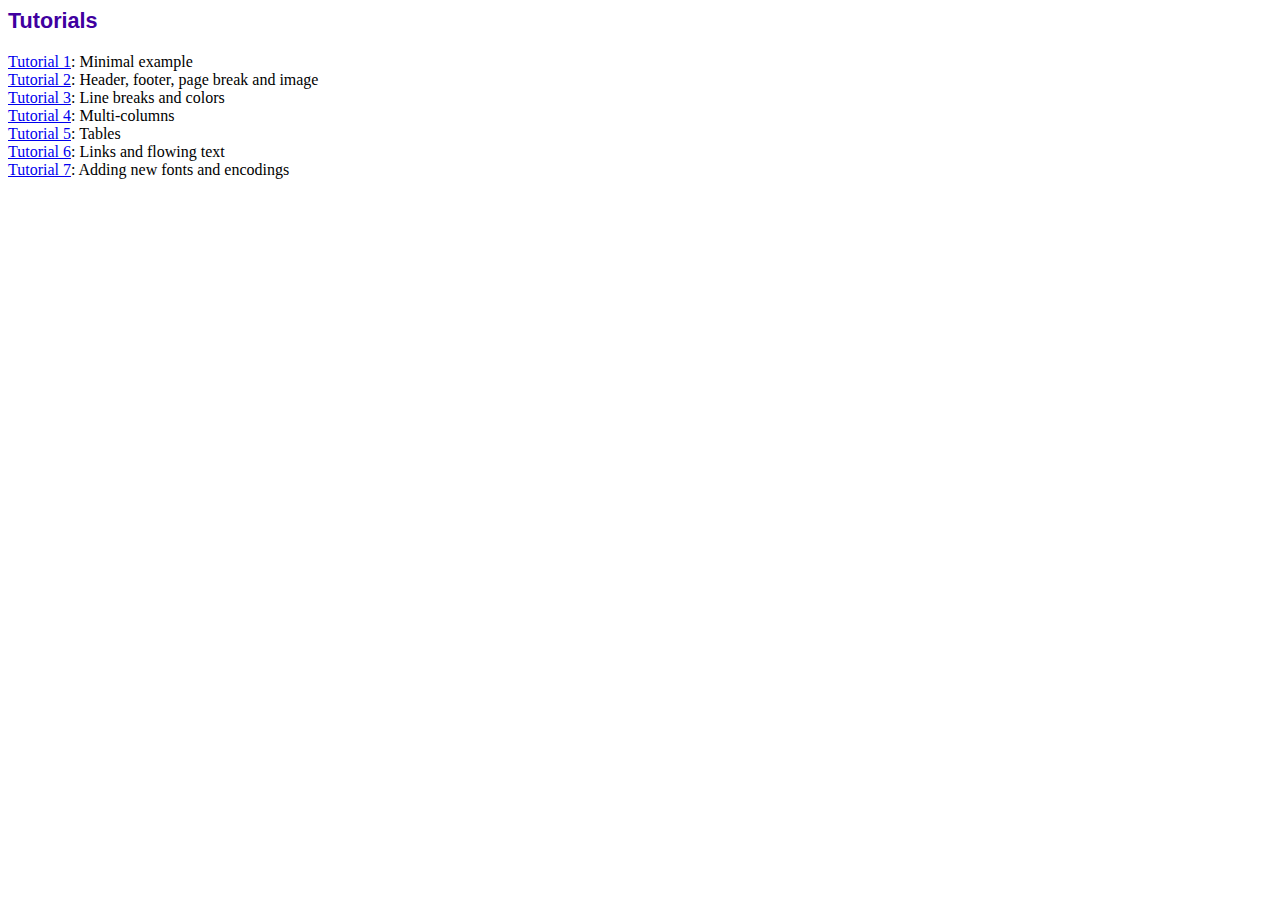
<file: bus-CU/assets/api/classes/fpdf/tutorial/index.htm>
<!DOCTYPE html PUBLIC "-//W3C//DTD HTML 4.01 Transitional//EN">
<html>
<head>
<meta http-equiv="Content-Type" content="text/html; charset=ISO-8859-1">
<title>Tutorials</title>
<link type="text/css" rel="stylesheet" href="../fpdf.css">
</head>
<body>
<h1>Tutorials</h1>
<ul style="list-style-type:none; margin-left:0; padding-left:0">
<li><a href="tuto1.htm">Tutorial 1</a>: Minimal example</li>
<li><a href="tuto2.htm">Tutorial 2</a>: Header, footer, page break and image</li>
<li><a href="tuto3.htm">Tutorial 3</a>: Line breaks and colors</li>
<li><a href="tuto4.htm">Tutorial 4</a>: Multi-columns</li>
<li><a href="tuto5.htm">Tutorial 5</a>: Tables</li>
<li><a href="tuto6.htm">Tutorial 6</a>: Links and flowing text</li>
<li><a href="tuto7.htm">Tutorial 7</a>: Adding new fonts and encodings</li>
</ul>
</body>
</html>
</file>
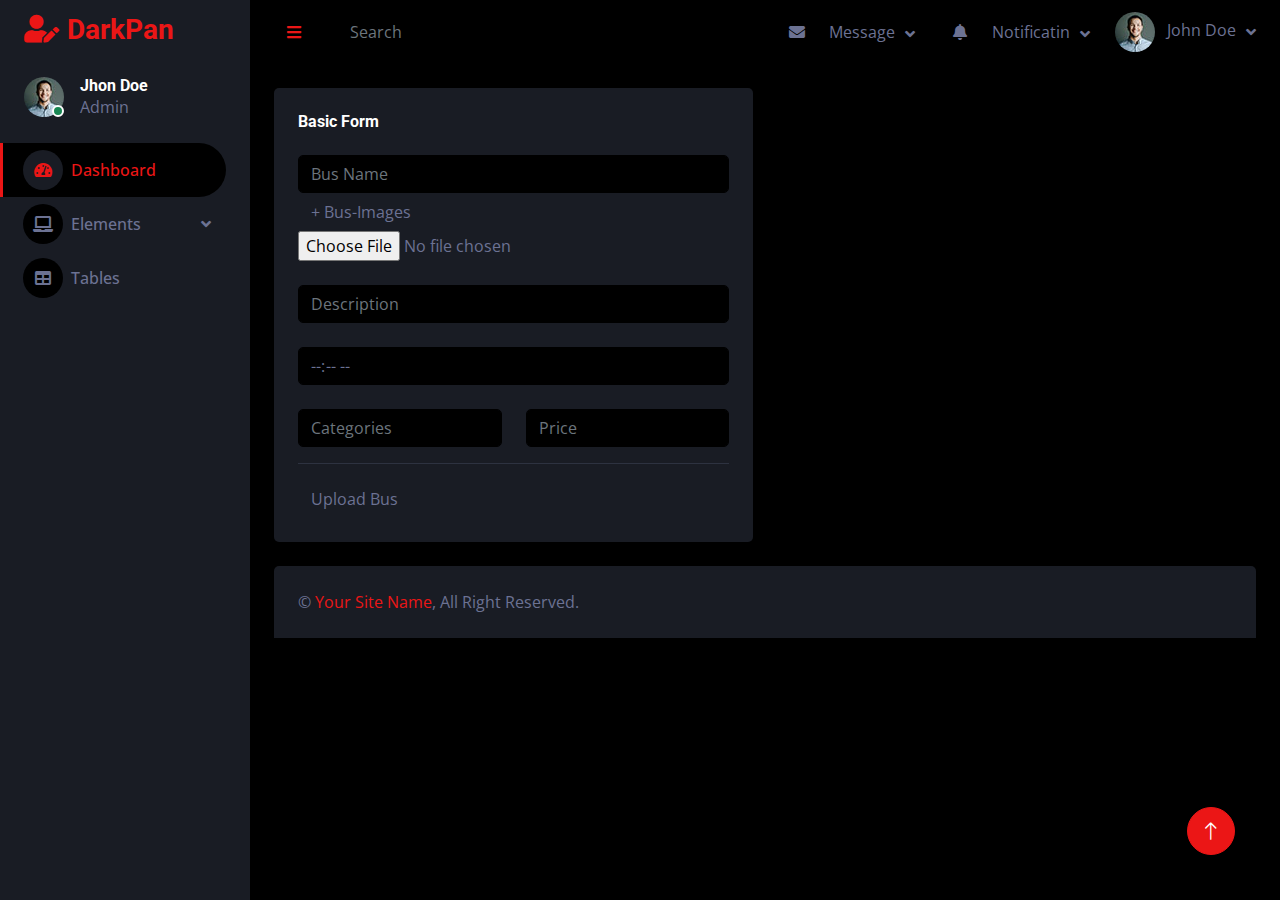
<file: admin/form.html>
<!DOCTYPE html>
<html lang="en">

<head>
    <meta charset="utf-8">
    <title> SRC Login</title>
    <meta content="width=device-width, initial-scale=1.0" name="viewport">
    <meta content="" name="keywords">
    <meta content="" name="description">

    <!-- Favicon -->
    <link href="admin_assets/img/favicon.ico" rel="icon">

    <!-- Google Web Fonts -->
    <link rel="preconnect" href="https://fonts.googleapis.com">
    <link rel="preconnect" href="https://fonts.gstatic.com" crossorigin>
    <link href="https://fonts.googleapis.com/css2?family=Open+Sans:wght@400;600&family=Roboto:wght@500;700&display=swap" rel="stylesheet"> 
    
    <!-- Icon Font Stylesheet -->
    <link href="https://cdnjs.cloudflare.com/ajax/libs/font-awesome/5.10.0/css/all.min.css" rel="stylesheet">
    <link href="https://cdn.jsdelivr.net/npm/bootstrap-icons@1.4.1/font/bootstrap-icons.css" rel="stylesheet">

    <!-- Libraries Stylesheet -->
    <link href="admin_assets/lib/owlcarousel/assets/owl.carousel.min.css" rel="stylesheet">
    <link href="admin_assets/lib/tempusdominus/css/tempusdominus-bootstrap-4.min.css" rel="stylesheet" />

    <!-- Customized Bootstrap Stylesheet -->
    <link href="admin_assets/css/bootstrap.min.css" rel="stylesheet">

    <!-- Template Stylesheet -->
    <link href="admin_assets/css/style.css" rel="stylesheet">
</head>

<body style="background-color: #F8F9FC;">
    <div class="container-fluid position-relative d-flex p-0">
        <!-- Spinner Start -->
        <div id="spinner" class="show bg-dark position-fixed translate-middle w-100 vh-100 top-50 start-50 d-flex align-items-center justify-content-center">
            <div class="spinner-border text-primary" style="width: 3rem; height: 3rem;" role="status">
                <span class="sr-only">Loading...</span>
            </div>
        </div>
        <!-- Spinner End -->


        <!-- Sidebar Start -->
        <div class="sidebar pe-4 pb-3">
            <nav class="navbar bg-secondary navbar-dark">
                <a href="index.html" class="navbar-brand mx-4 mb-3">
                    <h3 class="text-primary"><i class="fa fa-user-edit me-2"></i>DarkPan</h3>
                </a>
                <div class="d-flex align-items-center ms-4 mb-4">
                    <div class="position-relative">
                        <img class="rounded-circle" src="admin_assets/img/user.jpg" alt="" style="width: 40px; height: 40px;">
                        <div class="bg-success rounded-circle border border-2 border-white position-absolute end-0 bottom-0 p-1"></div>
                    </div>
                    <div class="ms-3">
                        <h6 class="mb-0">Jhon Doe</h6>
                        <span>Admin</span>
                    </div>
                </div>
                <div class="navbar-nav w-100">
                    <a href="index.html" class="nav-item nav-link active"><i class="fa fa-tachometer-alt me-2"></i>Dashboard</a>
                    <div class="nav-item dropdown">
                        <a href="#" class="nav-link dropdown-toggle" data-bs-toggle="dropdown"><i class="fa fa-laptop me-2"></i>Elements</a>
                        <div class="dropdown-menu bg-transparent border-0">
                            <a href="form.html" class="nav-item nav-link"><i class="fa fa-keyboard me-2"></i>Forms</a>
                        </div>
                    </div>
                    <a href="table.html" class="nav-item nav-link"><i class="fa fa-table me-2"></i>Tables</a>
                </div>
            </nav>
        </div>
        <!-- Sidebar End -->


        <!-- Content Start -->
        <div class="content">
            <!-- Navbar Start -->
            <nav class="navbar navbar-expand  navbar-dark bg-dark sticky-top px-4 py-0">
                <a href="index.html" class="navbar-brand d-flex d-lg-none me-4">
                    <h2 class="text-primary mb-0"><i class="fa fa-user-edit"></i></h2>
                </a>
                <a href="#" class="sidebar-toggler flex-shrink-0">
                    <i class="fa fa-bars"></i>
                </a>
                <form class="d-none d-md-flex ms-4">
                    <input class="form-control bg-dark border-0" type="search" placeholder="Search">
                </form>
                <div class="navbar-nav align-items-center ms-auto">
                    <div class="nav-item dropdown">
                        <a href="#" class="nav-link dropdown-toggle" data-bs-toggle="dropdown">
                            <i class="fa fa-envelope me-lg-2"></i>
                            <span class="d-none d-lg-inline-flex">Message</span>
                        </a>
                        <div class="dropdown-menu dropdown-menu-end bg-secondary border-0 rounded-0 rounded-bottom m-0">
                            <a href="#" class="dropdown-item">
                                <div class="d-flex align-items-center">
                                    <img class="rounded-circle" src="admin_assets/img/user.jpg" alt="" style="width: 40px; height: 40px;">
                                    <div class="ms-2">
                                        <h6 class="fw-normal mb-0">Jhon send you a message</h6>
                                        <small>15 minutes ago</small>
                                    </div>
                                </div>
                            </a>
                            <hr class="dropdown-divider">
                            <a href="#" class="dropdown-item">
                                <div class="d-flex align-items-center">
                                    <img class="rounded-circle" src="admin_assets/img/user.jpg" alt="" style="width: 40px; height: 40px;">
                                    <div class="ms-2">
                                        <h6 class="fw-normal mb-0">Jhon send you a message</h6>
                                        <small>15 minutes ago</small>
                                    </div>
                                </div>
                            </a>
                            <hr class="dropdown-divider">
                            <a href="#" class="dropdown-item">
                                <div class="d-flex align-items-center">
                                    <img class="rounded-circle" src="admin_assets/img/user.jpg" alt="" style="width: 40px; height: 40px;">
                                    <div class="ms-2">
                                        <h6 class="fw-normal mb-0">Jhon send you a message</h6>
                                        <small>15 minutes ago</small>
                                    </div>
                                </div>
                            </a>
                            <hr class="dropdown-divider">
                            <a href="#" class="dropdown-item text-center">See all message</a>
                        </div>
                    </div>
                    <div class="nav-item dropdown">
                        <a href="#" class="nav-link dropdown-toggle" data-bs-toggle="dropdown">
                            <i class="fa fa-bell me-lg-2"></i>
                            <span class="d-none d-lg-inline-flex">Notificatin</span>
                        </a>
                        <div class="dropdown-menu dropdown-menu-end bg-secondary border-0 rounded-0 rounded-bottom m-0">
                            <a href="#" class="dropdown-item">
                                <h6 class="fw-normal mb-0">Profile updated</h6>
                                <small>15 minutes ago</small>
                            </a>
                            <hr class="dropdown-divider">
                            <a href="#" class="dropdown-item">
                                <h6 class="fw-normal mb-0">New user added</h6>
                                <small>15 minutes ago</small>
                            </a>
                            <hr class="dropdown-divider">
                            <a href="#" class="dropdown-item">
                                <h6 class="fw-normal mb-0">Password changed</h6>
                                <small>15 minutes ago</small>
                            </a>
                            <hr class="dropdown-divider">
                            <a href="#" class="dropdown-item text-center">See all notifications</a>
                        </div>
                    </div>
                    <div class="nav-item dropdown">
                        <a href="#" class="nav-link dropdown-toggle" data-bs-toggle="dropdown">
                            <img class="rounded-circle me-lg-2" src="admin_assets/img/user.jpg" alt="" style="width: 40px; height: 40px;">
                            <span class="d-none d-lg-inline-flex">John Doe</span>
                        </a>
                        <div class="dropdown-menu dropdown-menu-end bg-secondary border-0 rounded-0 rounded-bottom m-0">
                            <a href="#" class="dropdown-item">My Profile</a>
                            <a href="#" class="dropdown-item">Settings</a>
                            <a href="#" class="dropdown-item">Log Out</a>
                        </div>
                    </div>
                </div>
            </nav>
            <!-- Navbar End -->


            <!-- Form Start -->
            <div class="container-fluid pt-4 px-4">
                <div class="row g-4">
                    <div class="col-sm-12 col-xl-6">
                        <div class="bg-secondary rounded h-100 p-4">
                            <h6 class="mb-4">Basic Form</h6>
                            <form>

                                <div class="form-group row">
                                    <div class="col-sm-12 mb-3 mb-sm-0">
                                        <input type="text" class="form-control form-control-user"
                                            placeholder="Bus Name" name="title">
                                    </div>
                                </div>
                                
                                <div class="row">
                                    <div class="upload-btn-wrapper col-md-12">
                                         <button class="btn btn-bus btn-block">+ Bus-Images</button>
                                         <input type="file" name="Bus-Images" placeholder="Bus-Images">
                                     </div>
                                </div>
                                <br>
                                <div class="form-group"> 
                                    <input type="description" class="form-control form-control-user"
                                        placeholder="Description" name="description">
                                </div><br>
                                <div class="form-group"> 
                                    <input type="time" class="form-control form-control-user"
                                        placeholder="Timing" name="Timing">
                                </div><br>
                                <div class="form-group row">
                                    <div class="col-sm-6">
                                        <input type="text" class="form-control form-control-user" placeholder="Categories" name="Categories">
                                    </div>
        
                                    <div class="col-sm-6">
                                        <input type="Price" class="form-control form-control-user"
                                             placeholder="Price" name="Price">
                                    </div>
                                    
                                </div>
                                <hr>
                                <div class="upload-btn-wrapper col-md-12">
                                         <button type="submit" class="btn btn-bus btn-block">Upload Bus</button>
                                     </div>
                                
                            </form>
                        </div>
                    </div>
                </div>
            </div>
            <!-- Form End -->


            <!-- Footer Start -->
            <div class="container-fluid pt-4 px-4">
                <div class="bg-secondary rounded-top p-4">
                    <div class="row">
                        <div class="col-12 col-sm-6 text-center text-sm-start">
                            &copy; <a href="#">Your Site Name</a>, All Right Reserved. 
                        </div>
                    </div>
                </div>
            </div>
            <!-- Footer End -->
        </div>
        <!-- Content End -->


        <!-- Back to Top -->
        <a href="#" class="btn btn-lg btn-primary btn-lg-square back-to-top"><i class="bi bi-arrow-up"></i></a>
    </div>

     <!-- JavaScript Libraries -->
     <script src="https://code.jquery.com/jquery-3.4.1.min.js"></script>
     <script src="https://cdn.jsdelivr.net/npm/bootstrap@5.0.0/dist/js/bootstrap.bundle.min.js"></script>
     <script src="admin_assets/lib/chart/chart.min.js"></script>
     <script src="admin_assets/lib/easing/easing.min.js"></script>
     <script src="admin_assets/lib/waypoints/waypoints.min.js"></script>
     <script src="admin_assets/lib/owlcarousel/owl.carousel.min.js"></script>
     <script src="admin_assets/lib/tempusdominus/js/moment.min.js"></script>
     <script src="admin_assets/lib/tempusdominus/js/moment-timezone.min.js"></script>
     <script src="admin_assets/lib/tempusdominus/js/tempusdominus-bootstrap-4.min.js"></script>
 
     <!-- Template Javascript -->
     <script src="admin_assets/js/main.js"></script>
 </body>
 
 </html>
</file>
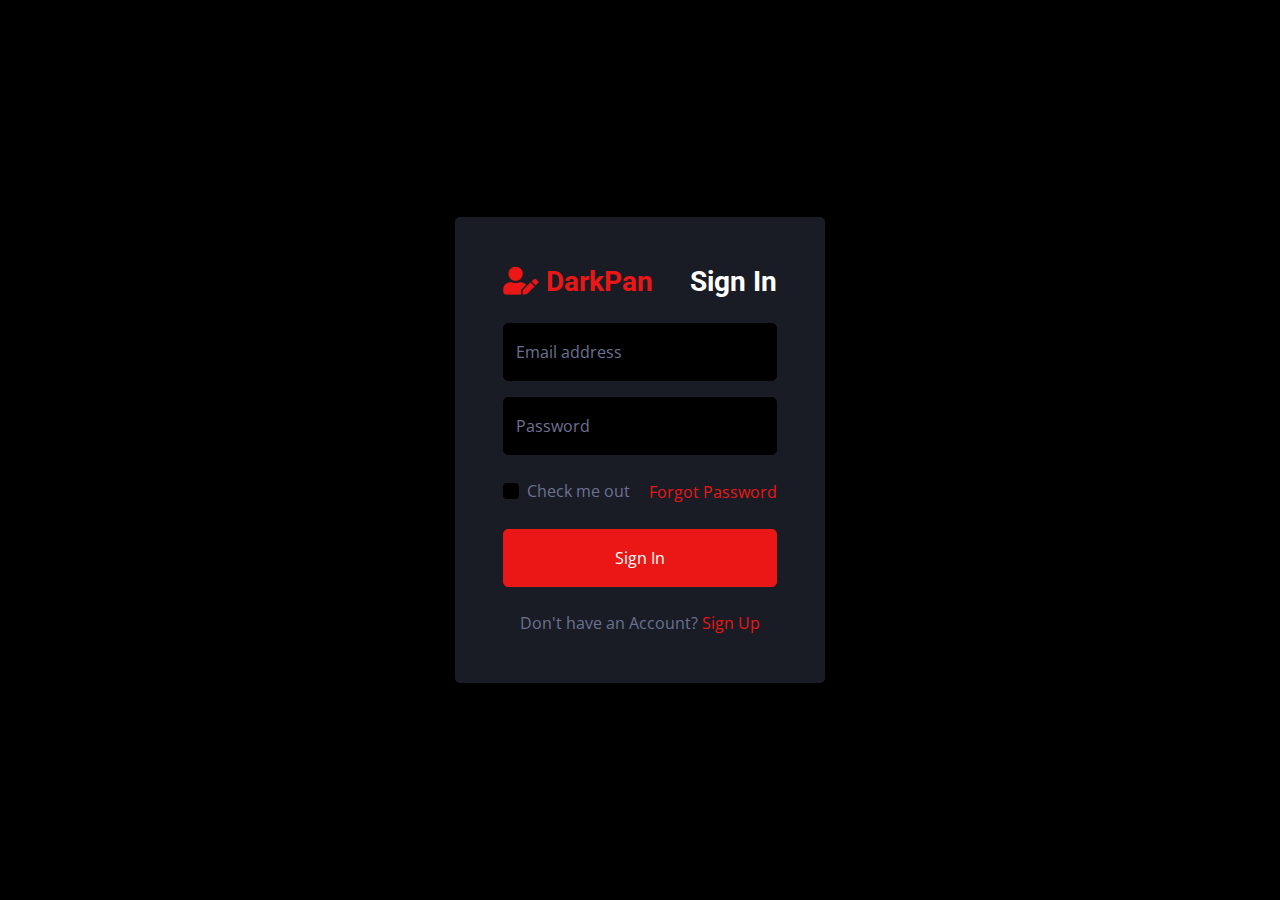
<file: admin/signin.html>
<!DOCTYPE html>
<html lang="en">

<head>
    <meta charset="utf-8">
    <title>DarkPan - Bootstrap 5 Admin Template</title>
    <meta content="width=device-width, initial-scale=1.0" name="viewport">
    <meta content="" name="keywords">
    <meta content="" name="description">

    <!-- Favicon -->
    <link href="admin_assets/img/favicon.ico" rel="icon">

    <!-- Google Web Fonts -->
    <link rel="preconnect" href="https://fonts.googleapis.com">
    <link rel="preconnect" href="https://fonts.gstatic.com" crossorigin>
    <link href="https://fonts.googleapis.com/css2?family=Open+Sans:wght@400;600&family=Roboto:wght@500;700&display=swap" rel="stylesheet"> 
    
    <!-- Icon Font Stylesheet -->
    <link href="https://cdnjs.cloudflare.com/ajax/libs/font-awesome/5.10.0/css/all.min.css" rel="stylesheet">
    <link href="https://cdn.jsdelivr.net/npm/bootstrap-icons@1.4.1/font/bootstrap-icons.css" rel="stylesheet">

    <!-- Libraries Stylesheet -->
    <link href="admin_assets/lib/owlcarousel/assets/owl.carousel.min.css" rel="stylesheet">
    <link href="admin_assets/lib/tempusdominus/css/tempusdominus-bootstrap-4.min.css" rel="stylesheet" />

    <!-- Customized Bootstrap Stylesheet -->
    <link href="admin_assets/css/bootstrap.min.css" rel="stylesheet">

    <!-- Template Stylesheet -->
    <link href="admin_assets/css/style.css" rel="stylesheet">
</head>

<body>
    <div class="container-fluid position-relative d-flex p-0">
        <!-- Spinner Start -->
        <div id="spinner" class="show bg-dark position-fixed translate-middle w-100 vh-100 top-50 start-50 d-flex align-items-center justify-content-center">
            <div class="spinner-border text-primary" style="width: 3rem; height: 3rem;" role="status">
                <span class="sr-only">Loading...</span>
            </div>
        </div>
        <!-- Spinner End -->


        <!-- Sign In Start -->
        <div class="container-fluid">
            <div class="row h-100 align-items-center justify-content-center" style="min-height: 100vh;">
                <div class="col-12 col-sm-8 col-md-6 col-lg-5 col-xl-4">
                    <div class="bg-secondary rounded p-4 p-sm-5 my-4 mx-3">
                        <div class="d-flex align-items-center justify-content-between mb-3">
                            <a href="index.html" class="">
                                <h3 class="text-primary"><i class="fa fa-user-edit me-2"></i>DarkPan</h3>
                            </a>
                            <h3>Sign In</h3>
                        </div>
                        <div class="form-floating mb-3">
                            <input type="email" class="form-control" id="floatingInput" placeholder="name@example.com">
                            <label for="floatingInput">Email address</label>
                        </div>
                        <div class="form-floating mb-4">
                            <input type="password" class="form-control" id="floatingPassword" placeholder="Password">
                            <label for="floatingPassword">Password</label>
                        </div>
                        <div class="d-flex align-items-center justify-content-between mb-4">
                            <div class="form-check">
                                <input type="checkbox" class="form-check-input" id="exampleCheck1">
                                <label class="form-check-label" for="exampleCheck1">Check me out</label>
                            </div>
                            <a href="">Forgot Password</a>
                        </div>
                        <button type="submit" class="btn btn-primary py-3 w-100 mb-4">Sign In</button>
                        <p class="text-center mb-0">Don't have an Account? <a href="">Sign Up</a></p>
                    </div>
                </div>
            </div>
        </div>
        <!-- Sign In End -->
    </div>

     <!-- JavaScript Libraries -->
     <script src="https://code.jquery.com/jquery-3.4.1.min.js"></script>
     <script src="https://cdn.jsdelivr.net/npm/bootstrap@5.0.0/dist/js/bootstrap.bundle.min.js"></script>
     <script src="admin_assets/lib/chart/chart.min.js"></script>
     <script src="admin_assets/lib/easing/easing.min.js"></script>
     <script src="admin_assets/lib/waypoints/waypoints.min.js"></script>
     <script src="admin_assets/lib/owlcarousel/owl.carousel.min.js"></script>
     <script src="admin_assets/lib/tempusdominus/js/moment.min.js"></script>
     <script src="admin_assets/lib/tempusdominus/js/moment-timezone.min.js"></script>
     <script src="admin_assets/lib/tempusdominus/js/tempusdominus-bootstrap-4.min.js"></script>
 
     <!-- Template Javascript -->
     <script src="admin_assets/js/main.js"></script>
 </body>
 
 </html>
</file>
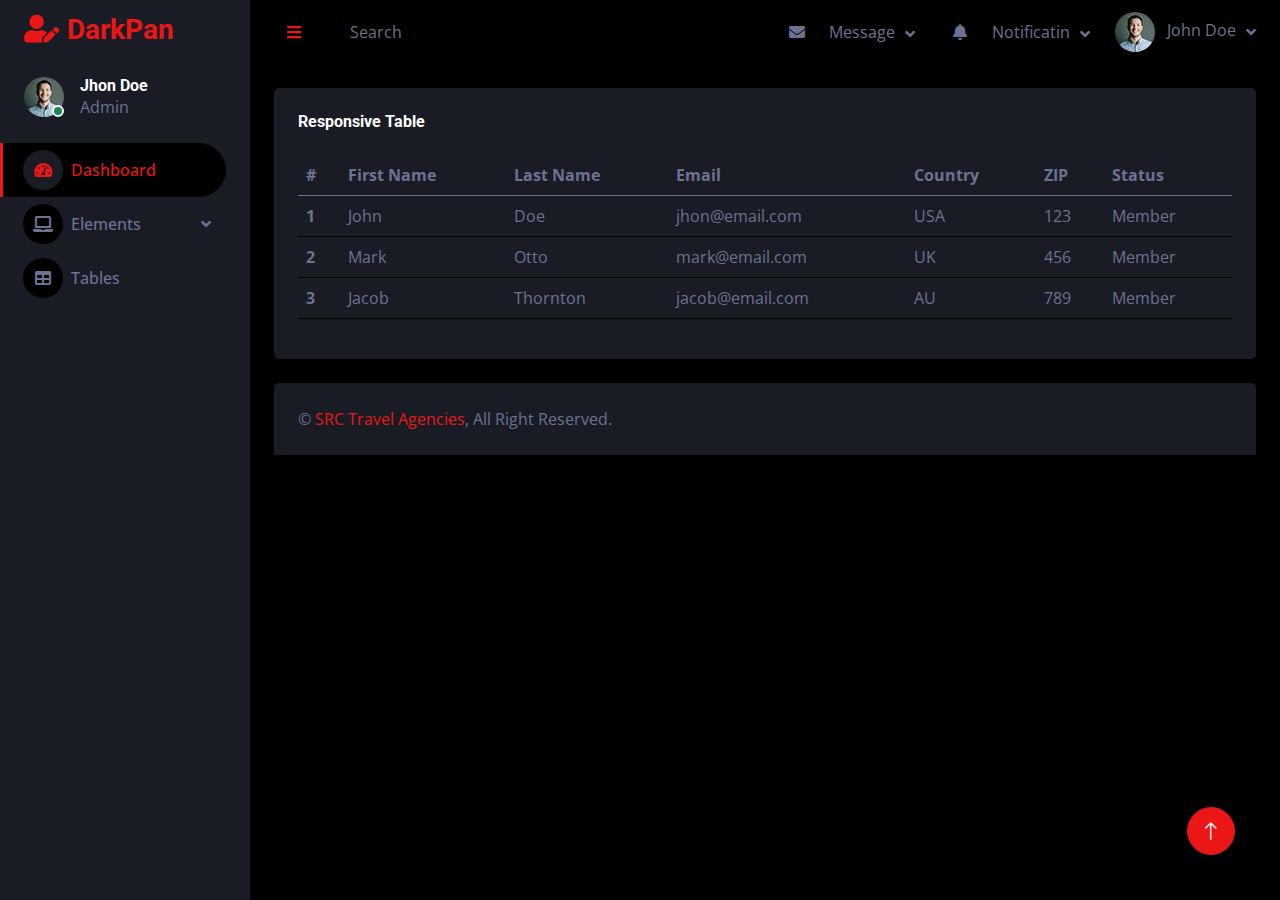
<file: admin/table.html>
<!DOCTYPE html>
<html lang="en">

<head>
    <meta charset="utf-8">
    <title>DarkPan - Bootstrap 5 Admin Template</title>
    <meta content="width=device-width, initial-scale=1.0" name="viewport">
    <meta content="" name="keywords">
    <meta content="" name="description">

    <!-- Favicon -->
    <link href="admin_assets/img/favicon.ico" rel="icon">

    <!-- Google Web Fonts -->
    <link rel="preconnect" href="https://fonts.googleapis.com">
    <link rel="preconnect" href="https://fonts.gstatic.com" crossorigin>
    <link href="https://fonts.googleapis.com/css2?family=Open+Sans:wght@400;600&family=Roboto:wght@500;700&display=swap" rel="stylesheet"> 
    
    <!-- Icon Font Stylesheet -->
    <link href="https://cdnjs.cloudflare.com/ajax/libs/font-awesome/5.10.0/css/all.min.css" rel="stylesheet">
    <link href="https://cdn.jsdelivr.net/npm/bootstrap-icons@1.4.1/font/bootstrap-icons.css" rel="stylesheet">

    <!-- Libraries Stylesheet -->
    <link href="admin_assets/lib/owlcarousel/assets/owl.carousel.min.css" rel="stylesheet">
    <link href="admin_assets/lib/tempusdominus/css/tempusdominus-bootstrap-4.min.css" rel="stylesheet" />

    <!-- Customized Bootstrap Stylesheet -->
    <link href="admin_assets/css/bootstrap.min.css" rel="stylesheet">

    <!-- Template Stylesheet -->
    <link href="admin_assets/css/style.css" rel="stylesheet">
</head>

<body>
    <div class="container-fluid position-relative d-flex p-0">
        <!-- Spinner Start -->
        <div id="spinner" class="show bg-dark position-fixed translate-middle w-100 vh-100 top-50 start-50 d-flex align-items-center justify-content-center">
            <div class="spinner-border text-primary" style="width: 3rem; height: 3rem;" role="status">
                <span class="sr-only">Loading...</span>
            </div>
        </div>
        <!-- Spinner End -->


        <!-- Sidebar Start -->
        <div class="sidebar pe-4 pb-3">
            <nav class="navbar bg-secondary navbar-dark">
                <a href="index.html" class="navbar-brand mx-4 mb-3">
                    <h3 class="text-primary"><i class="fa fa-user-edit me-2"></i>DarkPan</h3>
                </a>
                <div class="d-flex align-items-center ms-4 mb-4">
                    <div class="position-relative">
                        <img class="rounded-circle" src="admin_assets/img/user.jpg" alt="" style="width: 40px; height: 40px;">
                        <div class="bg-success rounded-circle border border-2 border-white position-absolute end-0 bottom-0 p-1"></div>
                    </div>
                    <div class="ms-3">
                        <h6 class="mb-0">Jhon Doe</h6>
                        <span>Admin</span>
                    </div>
                </div>
                <div class="navbar-nav w-100">
                    <a href="index.html" class="nav-item nav-link active"><i class="fa fa-tachometer-alt me-2"></i>Dashboard</a>
                    <div class="nav-item dropdown">
                        <a href="#" class="nav-link dropdown-toggle" data-bs-toggle="dropdown"><i class="fa fa-laptop me-2"></i>Elements</a>
                        <div class="dropdown-menu bg-transparent border-0">
                            <a href="form.html" class="nav-item nav-link"><i class="fa fa-keyboard me-2"></i>Forms</a>
                        </div>
                    </div>
                    <a href="table.html" class="nav-item nav-link"><i class="fa fa-table me-2"></i>Tables</a>
                </div>
            </nav>
        </div>
        <!-- Sidebar End -->


        <!-- Content Start -->
        <div class="content">
            <!-- Navbar Start -->
            <nav class="navbar navbar-expand  navbar-dark bg-dark sticky-top px-4 py-0">
                <a href="index.html" class="navbar-brand d-flex d-lg-none me-4">
                    <h2 class="text-primary mb-0"><i class="fa fa-user-edit"></i></h2>
                </a>
                <a href="#" class="sidebar-toggler flex-shrink-0">
                    <i class="fa fa-bars"></i>
                </a>
                <form class="d-none d-md-flex ms-4">
                    <input class="form-control bg-dark border-0" type="search" placeholder="Search">
                </form>
                <div class="navbar-nav align-items-center ms-auto">
                    <div class="nav-item dropdown">
                        <a href="#" class="nav-link dropdown-toggle" data-bs-toggle="dropdown">
                            <i class="fa fa-envelope me-lg-2"></i>
                            <span class="d-none d-lg-inline-flex">Message</span>
                        </a>
                        <div class="dropdown-menu dropdown-menu-end bg-secondary border-0 rounded-0 rounded-bottom m-0">
                            <a href="#" class="dropdown-item">
                                <div class="d-flex align-items-center">
                                    <img class="rounded-circle" src="admin_assets/img/user.jpg" alt="" style="width: 40px; height: 40px;">
                                    <div class="ms-2">
                                        <h6 class="fw-normal mb-0">Jhon send you a message</h6>
                                        <small>15 minutes ago</small>
                                    </div>
                                </div>
                            </a>
                            <hr class="dropdown-divider">
                            <a href="#" class="dropdown-item">
                                <div class="d-flex align-items-center">
                                    <img class="rounded-circle" src="admin_assets/img/user.jpg" alt="" style="width: 40px; height: 40px;">
                                    <div class="ms-2">
                                        <h6 class="fw-normal mb-0">Jhon send you a message</h6>
                                        <small>15 minutes ago</small>
                                    </div>
                                </div>
                            </a>
                            <hr class="dropdown-divider">
                            <a href="#" class="dropdown-item">
                                <div class="d-flex align-items-center">
                                    <img class="rounded-circle" src="admin_assets/img/user.jpg" alt="" style="width: 40px; height: 40px;">
                                    <div class="ms-2">
                                        <h6 class="fw-normal mb-0">Jhon send you a message</h6>
                                        <small>15 minutes ago</small>
                                    </div>
                                </div>
                            </a>
                            <hr class="dropdown-divider">
                            <a href="#" class="dropdown-item text-center">See all message</a>
                        </div>
                    </div>
                    <div class="nav-item dropdown">
                        <a href="#" class="nav-link dropdown-toggle" data-bs-toggle="dropdown">
                            <i class="fa fa-bell me-lg-2"></i>
                            <span class="d-none d-lg-inline-flex">Notificatin</span>
                        </a>
                        <div class="dropdown-menu dropdown-menu-end bg-secondary border-0 rounded-0 rounded-bottom m-0">
                            <a href="#" class="dropdown-item">
                                <h6 class="fw-normal mb-0">Profile updated</h6>
                                <small>15 minutes ago</small>
                            </a>
                            <hr class="dropdown-divider">
                            <a href="#" class="dropdown-item">
                                <h6 class="fw-normal mb-0">New user added</h6>
                                <small>15 minutes ago</small>
                            </a>
                            <hr class="dropdown-divider">
                            <a href="#" class="dropdown-item">
                                <h6 class="fw-normal mb-0">Password changed</h6>
                                <small>15 minutes ago</small>
                            </a>
                            <hr class="dropdown-divider">
                            <a href="#" class="dropdown-item text-center">See all notifications</a>
                        </div>
                    </div>
                    <div class="nav-item dropdown">
                        <a href="#" class="nav-link dropdown-toggle" data-bs-toggle="dropdown">
                            <img class="rounded-circle me-lg-2" src="admin_assets/img/user.jpg" alt="" style="width: 40px; height: 40px;">
                            <span class="d-none d-lg-inline-flex">John Doe</span>
                        </a>
                        <div class="dropdown-menu dropdown-menu-end bg-secondary border-0 rounded-0 rounded-bottom m-0">
                            <a href="#" class="dropdown-item">My Profile</a>
                            <a href="#" class="dropdown-item">Settings</a>
                            <a href="#" class="dropdown-item">Log Out</a>
                        </div>
                    </div>
                </div>
            </nav>
            <!-- Navbar End -->


            <!-- Table Start -->
            <div class="container-fluid pt-4 px-4">
                <div class="row g-4">
                    <div class="col-12">
                        <div class="bg-secondary rounded h-100 p-4">
                            <h6 class="mb-4">Responsive Table</h6>
                            <div class="table-responsive">
                                <table class="table">
                                    <thead>
                                        <tr>
                                            <th scope="col">#</th>
                                            <th scope="col">First Name</th>
                                            <th scope="col">Last Name</th>
                                            <th scope="col">Email</th>
                                            <th scope="col">Country</th>
                                            <th scope="col">ZIP</th>
                                            <th scope="col">Status</th>
                                        </tr>
                                    </thead>
                                    <tbody>
                                        <tr>
                                            <th scope="row">1</th>
                                            <td>John</td>
                                            <td>Doe</td>
                                            <td>jhon@email.com</td>
                                            <td>USA</td>
                                            <td>123</td>
                                            <td>Member</td>
                                        </tr>
                                        <tr>
                                            <th scope="row">2</th>
                                            <td>Mark</td>
                                            <td>Otto</td>
                                            <td>mark@email.com</td>
                                            <td>UK</td>
                                            <td>456</td>
                                            <td>Member</td>
                                        </tr>
                                        <tr>
                                            <th scope="row">3</th>
                                            <td>Jacob</td>
                                            <td>Thornton</td>
                                            <td>jacob@email.com</td>
                                            <td>AU</td>
                                            <td>789</td>
                                            <td>Member</td>
                                        </tr>
                                    </tbody>
                                </table>
                            </div>
                        </div>
                    </div>
                </div>
            </div>
            <!-- Table End -->


            <!-- Footer Start -->
            <div class="container-fluid pt-4 px-4">
                <div class="bg-secondary rounded-top p-4">
                    <div class="row">
                        <div class="col-12 col-sm-6 text-center text-sm-start">
                            &copy; <a href="#">SRC Travel Agencies</a>, All Right Reserved. 
                        </div>
                    </div>
                </div>
            </div>
            <!-- Footer End -->
        </div>
        <!-- Content End -->


        <!-- Back to Top -->
        <a href="#" class="btn btn-lg btn-primary btn-lg-square back-to-top"><i class="bi bi-arrow-up"></i></a>
    </div>

    <!-- JavaScript Libraries -->
    <script src="https://code.jquery.com/jquery-3.4.1.min.js"></script>
    <script src="https://cdn.jsdelivr.net/npm/bootstrap@5.0.0/dist/js/bootstrap.bundle.min.js"></script>
    <script src="admin_assets/lib/chart/chart.min.js"></script>
    <script src="admin_assets/lib/easing/easing.min.js"></script>
    <script src="admin_assets/lib/waypoints/waypoints.min.js"></script>
    <script src="admin_assets/lib/owlcarousel/owl.carousel.min.js"></script>
    <script src="admin_assets/lib/tempusdominus/js/moment.min.js"></script>
    <script src="admin_assets/lib/tempusdominus/js/moment-timezone.min.js"></script>
    <script src="admin_assets/lib/tempusdominus/js/tempusdominus-bootstrap-4.min.js"></script>

    <!-- Template Javascript -->
    <script src="admin_assets/js/main.js"></script>
</body>

</html>
</file>
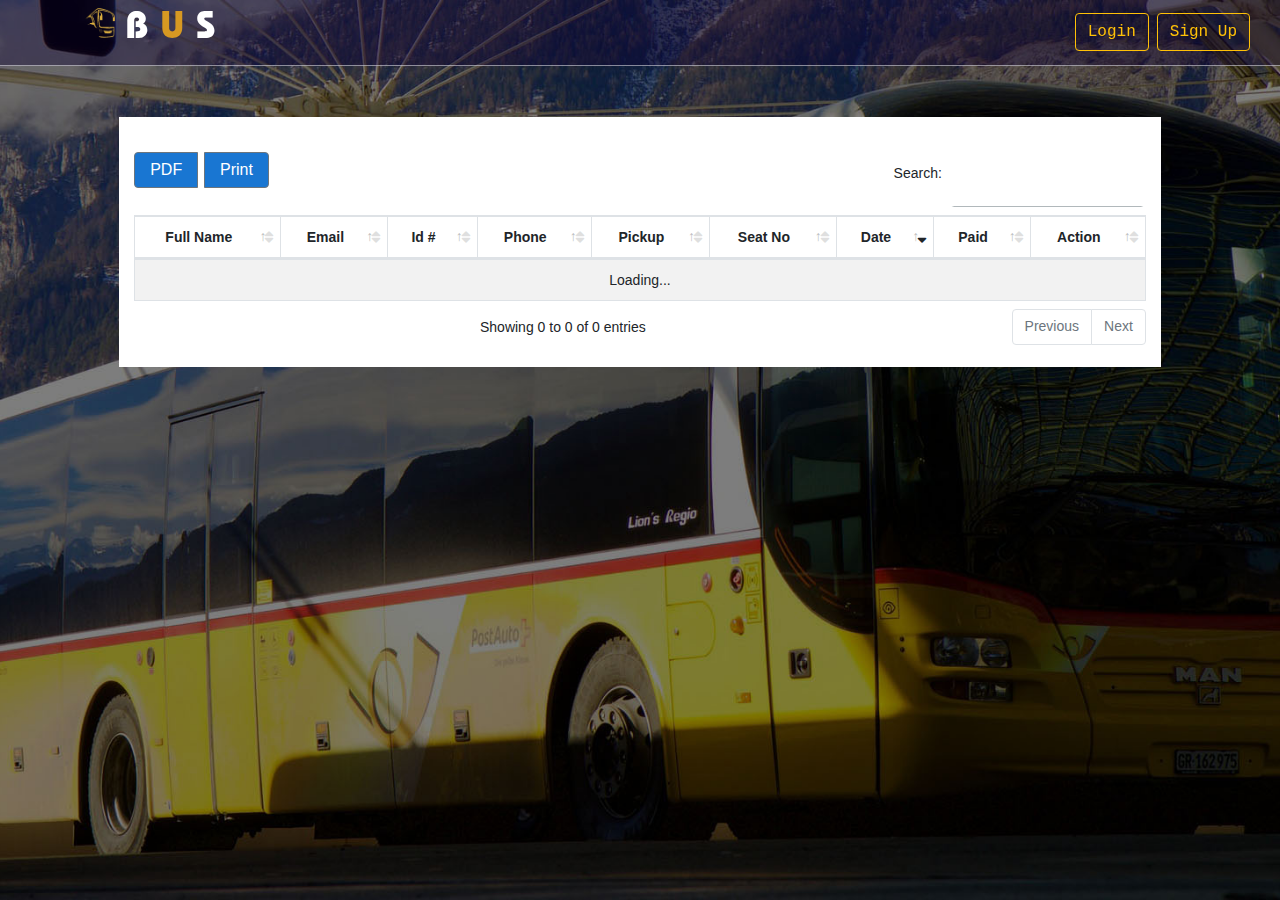
<file: bus-CU/assets/demo/booked.html>
<!DOCTYPE html>
<html>

<head>
    <!-- for-mobile-apps -->
    <meta http-equiv="Content-Type" content="text/html; charset=utf-8" />
    <meta name="viewport" content="width=device-width, initial-scale=1, maximum-scale=1">
    <meta name="theme-color" content="#25274d">
    <meta name="description" content="A bus seat reservation system made by James">
    <meta name="author" content="James Muriitih">
    <meta name="keywords" content="bus,bus seats,">
    <meta property="og:site_name" content="google.com">
    <meta property="og:title" content="Bus Seat Reservation System" />
    <meta property="og:description" content="A bus seat reservation system made by James" />
    <meta property="og:image:url" itemprop="image" content="A bus seat reservation system made by James">
    <meta property="og:image" content="https://james-muriithi.github.io/bus/images/logo-400.png" />
    <meta property="og:image:url" content="https://james-muriithi.github.io/bus/images/logo-400.png" />
    <meta property="og:image:secure_url" content="https://james-muriithi.github.io/bus/images/logo-400.png" />
    <meta property="og:image:type" content="image/png" />
    <meta property="og:image:width" content="400" />
    <meta property="og:image:height" content="400" />
    <meta property="og:locale" content="en_GB" />
    <meta property="og:type" content="website" />
    <!-- //for-mobile-apps -->
    <title>Bus Seat Reservation System</title>
    <!-- icons -->
    <link rel="icon" type="image/png" href="images/logo-96.png" sizes="96x96" />
    <link rel="icon" type="image/png" href="images/logo-16.png" sizes="16x16" />
    <link rel="icon" type="image/png" href="images/logo-32.png" sizes="32x32" />
    <link rel="icon" type="image/png" href="images/logo-64.png" sizes="64x64" />
    <link rel="icon" type="image/png" href="images/logo-128.png" sizes="128x128" />
    <!-- end of icons  -->
    <!-- css -->
    <link rel="stylesheet" type="text/css" href="css/bootstrap.min.css">
    <link rel="stylesheet" type="text/css" href="css/nice-select.css">
    <link rel="stylesheet" type="text/css" href="css/util.css">
    <link rel="stylesheet" type="text/css" href="fonts/font-awesome/css/font-awesome.min.css">
    <link href="fonts/material-design-icons/material-icon.css" rel="stylesheet" type="text/css" />
    <link rel="stylesheet" type="text/css" href="plugins/DataTables/datatables.min.css"/>
    <link rel="stylesheet" type="text/css" href="css/main.css">
    <!-- end of css -->
</head>

<body>
<nav class="navbar navbar-expand-lg navbar-dark static-top">
    <div class="container">
        <a class="navbar-brand" href="index.html">
            <h1>
                <img src="images/p1.png" alt="logo" width="30" height="30" style="margin-top: -10px">
                <span>B</span>
                <span>U</span>
                <span>S</span>
            </h1>
        </a>
        <button class="navbar-toggler" type="button" data-toggle="collapse" data-target="#navbarResponsive" aria-controls="navbarResponsive" aria-expanded="false" aria-label="Toggle navigation">
            <span class="navbar-toggler-icon"></span>
        </button>
        <div class="collapse navbar-collapse" id="navbarResponsive">
            <ul class="navbar-nav ml-auto">
                <!-- <li class="nav-item active">
                    <a class="nav-link" href="#">Reprint
                        <span class="sr-only">(current)</span>
                    </a>
                </li> -->
                <li class="nav-item">
                    <button class="btn btn-outline-warning my-2 my-sm-0 ml-3" type="submit">Login</button>
                </li>
                <li class="nav-item">
                    <button class="btn btn-outline-warning my-2 my-sm-0 ml-2" type="submit">Sign Up</button>
                </li>
                <!-- <li class="nav-item">
          <a class="nav-link" href="#">Contact</a>
        </li> -->
            </ul>
        </div>
    </div>
</nav>
<!-- </navbar -->
<!-- main content -->
<main class="col-md-12">
    <div class="col-md-11 col-lg-9 col-xl-10 mx-auto window">
        <div class="table-responsive">
            <table id="example" class="table table-striped table-bordered" style="width:100%">
                <thead>
                <tr>
                    <th>Full Name</th>
                    <th>Email</th>
                    <th>Id #</th>
                    <th>Phone</th>
                    <th>Pickup</th>
                    <th>Seat No</th>
                    <th>Date</th>
                    <th>Paid</th>
                    <th>Action</th>
                </tr>
                </thead>
                <tbody></tbody>
            </table>
        </div>
    </div>
</main>
</body>

</html>
<!-- javascript -->
<script type="text/javascript " src="js/jquery.min.js "></script>
<script type="text/javascript " src="js/popper.min.js "></script>
<script type="text/javascript " src="js/bootstrap.min.js "></script>
<script type="text/javascript " src="js/bootstrapValidator.js"></script>
<script type="text/javascript " src="js/jquery-easing.min.js "></script>
<script type="text/javascript " src="js/jquery.nice-select.js "></script>

<!--datatables-->
<script type="text/javascript" src="plugins/DataTables/datatables.min.js"></script>
<!--end-->

<script type="text/javascript">
    $(document).ready( function () {
        //https://examinationcomplaint.theschemaqhigh.co.ke/HCI/api/book/
        $data = [];

        $('#example').DataTable({
            dom: 'Bfrtip',
            order: [6,'desc'],
            buttons: [
                {
                    extend: 'pdf',
                    exportOptions: {
                        columns: 'th:not(:last-child)'
                    }
                },
                {
                    extend: 'print',
                    exportOptions: {
                        columns: 'th:not(:last-child)'
                    }
                }
            ],
            'ajax' : {
                url : 'https://examinationcomplaint.theschemaqhigh.co.ke/HCI/api/book/?bus_id=1&show_booked_seats',
                "dataType": "json",
                "type": "GET"
            },
            'columns' : [
                { 'data' : "fullname" },
                { 'data' : "email" },
                { 'data' : "id_number" },
                { 'data' : "phone" },
                {
                    data : null,
                    render: function ( data, type, row ) {
                        return data.route.split('-')[0]
                    }
                },
                { 'data' : "seat_no" },
                { 'data' : "booking_date" },
                { data : null,
                    render: function ( data, type, row ) {
                        return Number(data.paid) == 0 ? 'No': 'Yes'
                    }
                },
                {
                    data: null,
                    render: function ( data, type, row ) {
                        if (Number(data.paid) == 0) return '<button class="btn btn-sm btn-success btn-set-pay fs-11" id='+data.id+' data-seat='+data.seat_no+'>' +
                            'fully paid' +
                            '</button>';
                        return '';
                    }
                }
            ]
        })
        $('body').on('click','button.btn-set-pay',function (event) {
            let id = $(event.target).attr('id');
            $.ajax({
                method: 'GET', //https://examinationcomplaint.theschemaqhigh.co.ke/HCI/api/book/
                url: 'https://examinationcomplaint.theschemaqhigh.co.ke/HCI/api/book/?set_paid&id='+id,
                success: function (data) {
                    $data = JSON.stringify(data);
                    console.log(data)
                    location.reload()
                    if (data.success){
                        // window.location.href = 'https://examinationcomplaint.theschemaqhigh.co.ke/HCI/api/print-ticket.php?bid=1&seat_no='
                        //     +$(event.target).data('seat');
                    }
                },
                error: function (data) {
                    console.log(data)
                }
            });
        })
    } );
</script>
<!-- end of js -->
</file>
<file: admin/admin_assets/css/style.css>
/********** Template CSS **********/
:root {
    --primary: #EB1616;
    --secondary: #191C24;
    --light: #6C7293;
    --dark: #000000;
}

.back-to-top {
    position: fixed;
    display: none;
    right: 45px;
    bottom: 45px;
    z-index: 99;
}


/*** Spinner ***/
#spinner {
    opacity: 0;
    visibility: hidden;
    transition: opacity .5s ease-out, visibility 0s linear .5s;
    z-index: 99999;
}

#spinner.show {
    transition: opacity .5s ease-out, visibility 0s linear 0s;
    visibility: visible;
    opacity: 1;
}


/*** Button ***/
.btn {
    transition: .5s;
}

.btn-square {
    width: 38px;
    height: 38px;
}

.btn-sm-square {
    width: 32px;
    height: 32px;
}

.btn-lg-square {
    width: 48px;
    height: 48px;
}

.btn-square,
.btn-sm-square,
.btn-lg-square {
    padding: 0;
    display: inline-flex;
    align-items: center;
    justify-content: center;
    font-weight: normal;
    border-radius: 50px;
}


/*** Layout ***/
.sidebar {
    position: fixed;
    top: 0;
    left: 0;
    bottom: 0;
    width: 250px;
    height: 100vh;
    overflow-y: auto;
    background: var(--secondary);
    transition: 0.5s;
    z-index: 999;
}

.content {
    margin-left: 250px;
    min-height: 100vh;
    background: var(--dark);
    transition: 0.5s;
}

@media (min-width: 992px) {
    .sidebar {
        margin-left: 0;
    }

    .sidebar.open {
        margin-left: -250px;
    }

    .content {
        width: calc(100% - 250px);
    }

    .content.open {
        width: 100%;
        margin-left: 0;
    }
}

@media (max-width: 991.98px) {
    .sidebar {
        margin-left: -250px;
    }

    .sidebar.open {
        margin-left: 0;
    }

    .content {
        width: 100%;
        margin-left: 0;
    }
}


/*** Navbar ***/
.sidebar .navbar .navbar-nav .nav-link {
    padding: 7px 20px;
    color: var(--light);
    font-weight: 500;
    border-left: 3px solid var(--secondary);
    border-radius: 0 30px 30px 0;
    outline: none;
}

.sidebar .navbar .navbar-nav .nav-link:hover,
.sidebar .navbar .navbar-nav .nav-link.active {
    color: var(--primary);
    background: var(--dark);
    border-color: var(--primary);
}

.sidebar .navbar .navbar-nav .nav-link i {
    width: 40px;
    height: 40px;
    display: inline-flex;
    align-items: center;
    justify-content: center;
    background: var(--dark);
    border-radius: 40px;
}

.sidebar .navbar .navbar-nav .nav-link:hover i,
.sidebar .navbar .navbar-nav .nav-link.active i {
    background: var(--secondary);
}

.sidebar .navbar .dropdown-toggle::after {
    position: absolute;
    top: 15px;
    right: 15px;
    border: none;
    content: "\f107";
    font-family: "Font Awesome 5 Free";
    font-weight: 900;
    transition: .5s;
}

.sidebar .navbar .dropdown-toggle[aria-expanded=true]::after {
    transform: rotate(-180deg);
}

.sidebar .navbar .dropdown-item {
    padding-left: 25px;
    border-radius: 0 30px 30px 0;
    color: var(--light);
}

.sidebar .navbar .dropdown-item:hover,
.sidebar .navbar .dropdown-item.active {
    background: var(--dark);
}

.content .navbar .navbar-nav .nav-link {
    margin-left: 25px;
    padding: 12px 0;
    color: var(--light);
    outline: none;
}

.content .navbar .navbar-nav .nav-link:hover,
.content .navbar .navbar-nav .nav-link.active {
    color: var(--primary);
}

.content .navbar .sidebar-toggler,
.content .navbar .navbar-nav .nav-link i {
    width: 40px;
    height: 40px;
    display: inline-flex;
    align-items: center;
    justify-content: center;
    background: var(--dark);
    border-radius: 40px;
}

.content .navbar .dropdown-item {
    color: var(--light);
}

.content .navbar .dropdown-item:hover,
.content .navbar .dropdown-item.active {
    background: var(--dark);
}

.content .navbar .dropdown-toggle::after {
    margin-left: 6px;
    vertical-align: middle;
    border: none;
    content: "\f107";
    font-family: "Font Awesome 5 Free";
    font-weight: 900;
    transition: .5s;
}

.content .navbar .dropdown-toggle[aria-expanded=true]::after {
    transform: rotate(-180deg);
}

@media (max-width: 575.98px) {
    .content .navbar .navbar-nav .nav-link {
        margin-left: 15px;
    }
}


/*** Date Picker ***/
.bootstrap-datetimepicker-widget.bottom {
    top: auto !important;
}

.bootstrap-datetimepicker-widget .table * {
    border-bottom-width: 0px;
}

.bootstrap-datetimepicker-widget .table th {
    font-weight: 500;
}

.bootstrap-datetimepicker-widget.dropdown-menu {
    padding: 10px;
    border-radius: 2px;
}

.bootstrap-datetimepicker-widget table td.active,
.bootstrap-datetimepicker-widget table td.active:hover {
    background: var(--primary);
}

.bootstrap-datetimepicker-widget table td.today::before {
    border-bottom-color: var(--primary);
}


/*** Testimonial ***/
.progress .progress-bar {
    width: 0px;
    transition: 2s;
}


/*** Testimonial ***/
.testimonial-carousel .owl-dots {
    margin-top: 24px;
    display: flex;
    align-items: flex-end;
    justify-content: center;
}

.testimonial-carousel .owl-dot {
    position: relative;
    display: inline-block;
    margin: 0 5px;
    width: 15px;
    height: 15px;
    border: 5px solid var(--primary);
    border-radius: 15px;
    transition: .5s;
}

.testimonial-carousel .owl-dot.active {
    background: var(--dark);
    border-color: var(--primary);
}
</file>
<file: bus-CU/assets/demo/css/nice-select.css>
.nice-select {
    -webkit-tap-highlight-color: transparent;
    background-color: #fff;
    border-radius: 5px;
    border: solid 1px #e8e8e8;
    box-sizing: border-box;
    clear: both;
    cursor: pointer;
    display: block;
    float: left;
    font-family: inherit;
    font-size: 14px;
    font-weight: normal;
    height: 42px;
    line-height: 40px;
    outline: none;
    padding-left: 18px;
    padding-right: 30px;
    position: relative;
    text-align: left !important;
    -webkit-transition: all 0.2s ease-in-out;
    transition: all 0.2s ease-in-out;
    -webkit-user-select: none;
    -moz-user-select: none;
    -ms-user-select: none;
    user-select: none;
    white-space: nowrap;
    width: 100%;
}

.nice-select:hover {
    border-color: #dbdbdb;
}

.nice-select:active,
.nice-select.open,
.nice-select:focus {
    border-color: #999;
}

.nice-select:after {
    border-bottom: 2px solid #999;
    border-right: 2px solid #999;
    content: '';
    display: block;
    height: 5px;
    margin-top: -4px;
    pointer-events: none;
    position: absolute;
    right: 12px;
    top: 50%;
    -webkit-transform-origin: 66% 66%;
    -ms-transform-origin: 66% 66%;
    transform-origin: 66% 66%;
    -webkit-transform: rotate(45deg);
    -ms-transform: rotate(45deg);
    transform: rotate(45deg);
    -webkit-transition: all 0.15s ease-in-out;
    transition: all 0.15s ease-in-out;
    width: 5px;
}

.nice-select.open:after {
    -webkit-transform: rotate(-135deg);
    -ms-transform: rotate(-135deg);
    transform: rotate(-135deg);
}

.nice-select.open .list {
    opacity: 1;
    pointer-events: auto;
    -webkit-transform: scale(1) translateY(0);
    -ms-transform: scale(1) translateY(0);
    transform: scale(1) translateY(0);
}

.nice-select.disabled {
    border-color: #ededed;
    color: #999;
    pointer-events: none;
}

.nice-select.disabled:after {
    border-color: #cccccc;
}

.nice-select.wide {
    width: 100%;
}

.nice-select.wide .list {
    left: 0 !important;
    right: 0 !important;
}

.nice-select.right {
    float: right;
}

.nice-select.right .list {
    left: auto;
    right: 0;
}

.nice-select.small {
    font-size: 12px;
    height: 36px;
    line-height: 34px;
}

.nice-select.small:after {
    height: 4px;
    width: 4px;
}

.nice-select.small .option {
    line-height: 34px;
    min-height: 34px;
}

.nice-select .list {
    background-color: #fff;
    border-radius: 5px;
    box-shadow: 0 0 0 1px rgba(68, 68, 68, 0.11);
    box-sizing: border-box;
    margin-top: 4px;
    width: 100%;
    opacity: 0;
    overflow: hidden;
    padding: 0;
    pointer-events: none;
    position: absolute;
    top: 100%;
    left: 0;
    -webkit-transform-origin: 50% 0;
    -ms-transform-origin: 50% 0;
    transform-origin: 50% 0;
    -webkit-transform: scale(0.75) translateY(-21px);
    -ms-transform: scale(0.75) translateY(-21px);
    transform: scale(0.75) translateY(-21px);
    -webkit-transition: all 0.2s cubic-bezier(0.5, 0, 0, 1.25), opacity 0.15s ease-out;
    transition: all 0.2s cubic-bezier(0.5, 0, 0, 1.25), opacity 0.15s ease-out;
    z-index: 9;
}

.nice-select .list:hover .option:not(:hover) {
    background-color: transparent !important;
}

.nice-select .option {
    cursor: pointer;
    font-weight: 400;
    line-height: 40px;
    list-style: none;
    min-height: 40px;
    outline: none;
    padding-left: 18px;
    padding-right: 29px;
    text-align: left;
    -webkit-transition: all 0.2s;
    transition: all 0.2s;
}

.nice-select .option:hover,
.nice-select .option.focus,
.nice-select .option.selected.focus {
    background-color: #f6f6f6;
}

.nice-select .option.selected {
    font-weight: bold;
}

.nice-select .option.disabled {
    background-color: transparent;
    color: #999;
    cursor: default;
}

.no-csspointerevents .nice-select .list {
    display: none;
}

.no-csspointerevents .nice-select.open .list {
    display: block;
}
</file>
<file: bus-CU/assets/demo/css/util.css>
/*[ FONT SIZE ]
///////////////////////////////////////////////////////////
*/
.fs-1 {font-size: 1px;}
.fs-2 {font-size: 2px;}
.fs-3 {font-size: 3px;}
.fs-4 {font-size: 4px;}
.fs-5 {font-size: 5px;}
.fs-6 {font-size: 6px;}
.fs-7 {font-size: 7px;}
.fs-8 {font-size: 8px;}
.fs-9 {font-size: 9px;}
.fs-10 {font-size: 10px;}
.fs-11 {font-size: 11px;}
.fs-12 {font-size: 12px;}
.fs-13 {font-size: 13px;}
.fs-14 {font-size: 14px;}
.fs-15 {font-size: 15px;}
.fs-16 {font-size: 16px;}
.fs-17 {font-size: 17px;}
.fs-18 {font-size: 18px;}
.fs-19 {font-size: 19px;}
.fs-20 {font-size: 20px;}
.fs-21 {font-size: 21px;}
.fs-22 {font-size: 22px;}
.fs-23 {font-size: 23px;}
.fs-24 {font-size: 24px;}
.fs-25 {font-size: 25px;}
.fs-26 {font-size: 26px;}
.fs-27 {font-size: 27px;}
.fs-28 {font-size: 28px;}
.fs-29 {font-size: 29px;}
.fs-30 {font-size: 30px;}
.fs-31 {font-size: 31px;}
.fs-32 {font-size: 32px;}
.fs-33 {font-size: 33px;}
.fs-34 {font-size: 34px;}
.fs-35 {font-size: 35px;}
.fs-36 {font-size: 36px;}
.fs-37 {font-size: 37px;}
.fs-38 {font-size: 38px;}
.fs-39 {font-size: 39px;}
.fs-40 {font-size: 40px;}
.fs-41 {font-size: 41px;}
.fs-42 {font-size: 42px;}
.fs-43 {font-size: 43px;}
.fs-44 {font-size: 44px;}
.fs-45 {font-size: 45px;}
.fs-46 {font-size: 46px;}
.fs-47 {font-size: 47px;}
.fs-48 {font-size: 48px;}
.fs-49 {font-size: 49px;}
.fs-50 {font-size: 50px;}
.fs-51 {font-size: 51px;}
.fs-52 {font-size: 52px;}
.fs-53 {font-size: 53px;}
.fs-54 {font-size: 54px;}
.fs-55 {font-size: 55px;}
.fs-56 {font-size: 56px;}
.fs-57 {font-size: 57px;}
.fs-58 {font-size: 58px;}
.fs-59 {font-size: 59px;}
.fs-60 {font-size: 60px;}
.fs-61 {font-size: 61px;}
.fs-62 {font-size: 62px;}
.fs-63 {font-size: 63px;}
.fs-64 {font-size: 64px;}
.fs-65 {font-size: 65px;}
.fs-66 {font-size: 66px;}
.fs-67 {font-size: 67px;}
.fs-68 {font-size: 68px;}
.fs-69 {font-size: 69px;}
.fs-70 {font-size: 70px;}
.fs-71 {font-size: 71px;}
.fs-72 {font-size: 72px;}
.fs-73 {font-size: 73px;}
.fs-74 {font-size: 74px;}
.fs-75 {font-size: 75px;}
.fs-76 {font-size: 76px;}
.fs-77 {font-size: 77px;}
.fs-78 {font-size: 78px;}
.fs-79 {font-size: 79px;}
.fs-80 {font-size: 80px;}
.fs-81 {font-size: 81px;}
.fs-82 {font-size: 82px;}
.fs-83 {font-size: 83px;}
.fs-84 {font-size: 84px;}
.fs-85 {font-size: 85px;}
.fs-86 {font-size: 86px;}
.fs-87 {font-size: 87px;}
.fs-88 {font-size: 88px;}
.fs-89 {font-size: 89px;}
.fs-90 {font-size: 90px;}
.fs-91 {font-size: 91px;}
.fs-92 {font-size: 92px;}
.fs-93 {font-size: 93px;}
.fs-94 {font-size: 94px;}
.fs-95 {font-size: 95px;}
.fs-96 {font-size: 96px;}
.fs-97 {font-size: 97px;}
.fs-98 {font-size: 98px;}
.fs-99 {font-size: 99px;}
.fs-100 {font-size: 100px;}
.fs-101 {font-size: 101px;}
.fs-102 {font-size: 102px;}
.fs-103 {font-size: 103px;}
.fs-104 {font-size: 104px;}
.fs-105 {font-size: 105px;}
.fs-106 {font-size: 106px;}
.fs-107 {font-size: 107px;}
.fs-108 {font-size: 108px;}
.fs-109 {font-size: 109px;}
.fs-110 {font-size: 110px;}
.fs-111 {font-size: 111px;}
.fs-112 {font-size: 112px;}
.fs-113 {font-size: 113px;}
.fs-114 {font-size: 114px;}
.fs-115 {font-size: 115px;}
.fs-116 {font-size: 116px;}
.fs-117 {font-size: 117px;}
.fs-118 {font-size: 118px;}
.fs-119 {font-size: 119px;}
.fs-120 {font-size: 120px;}
.fs-121 {font-size: 121px;}
.fs-122 {font-size: 122px;}
.fs-123 {font-size: 123px;}
.fs-124 {font-size: 124px;}
.fs-125 {font-size: 125px;}
.fs-126 {font-size: 126px;}
.fs-127 {font-size: 127px;}
.fs-128 {font-size: 128px;}
.fs-129 {font-size: 129px;}
.fs-130 {font-size: 130px;}
.fs-131 {font-size: 131px;}
.fs-132 {font-size: 132px;}
.fs-133 {font-size: 133px;}
.fs-134 {font-size: 134px;}
.fs-135 {font-size: 135px;}
.fs-136 {font-size: 136px;}
.fs-137 {font-size: 137px;}
.fs-138 {font-size: 138px;}
.fs-139 {font-size: 139px;}
.fs-140 {font-size: 140px;}
.fs-141 {font-size: 141px;}
.fs-142 {font-size: 142px;}
.fs-143 {font-size: 143px;}
.fs-144 {font-size: 144px;}
.fs-145 {font-size: 145px;}
.fs-146 {font-size: 146px;}
.fs-147 {font-size: 147px;}
.fs-148 {font-size: 148px;}
.fs-149 {font-size: 149px;}
.fs-150 {font-size: 150px;}
.fs-151 {font-size: 151px;}
.fs-152 {font-size: 152px;}
.fs-153 {font-size: 153px;}
.fs-154 {font-size: 154px;}
.fs-155 {font-size: 155px;}
.fs-156 {font-size: 156px;}
.fs-157 {font-size: 157px;}
.fs-158 {font-size: 158px;}
.fs-159 {font-size: 159px;}
.fs-160 {font-size: 160px;}
.fs-161 {font-size: 161px;}
.fs-162 {font-size: 162px;}
.fs-163 {font-size: 163px;}
.fs-164 {font-size: 164px;}
.fs-165 {font-size: 165px;}
.fs-166 {font-size: 166px;}
.fs-167 {font-size: 167px;}
.fs-168 {font-size: 168px;}
.fs-169 {font-size: 169px;}
.fs-170 {font-size: 170px;}
.fs-171 {font-size: 171px;}
.fs-172 {font-size: 172px;}
.fs-173 {font-size: 173px;}
.fs-174 {font-size: 174px;}
.fs-175 {font-size: 175px;}
.fs-176 {font-size: 176px;}
.fs-177 {font-size: 177px;}
.fs-178 {font-size: 178px;}
.fs-179 {font-size: 179px;}
.fs-180 {font-size: 180px;}
.fs-181 {font-size: 181px;}
.fs-182 {font-size: 182px;}
.fs-183 {font-size: 183px;}
.fs-184 {font-size: 184px;}
.fs-185 {font-size: 185px;}
.fs-186 {font-size: 186px;}
.fs-187 {font-size: 187px;}
.fs-188 {font-size: 188px;}
.fs-189 {font-size: 189px;}
.fs-190 {font-size: 190px;}
.fs-191 {font-size: 191px;}
.fs-192 {font-size: 192px;}
.fs-193 {font-size: 193px;}
.fs-194 {font-size: 194px;}
.fs-195 {font-size: 195px;}
.fs-196 {font-size: 196px;}
.fs-197 {font-size: 197px;}
.fs-198 {font-size: 198px;}
.fs-199 {font-size: 199px;}
.fs-200 {font-size: 200px;}

/*[ PADDING ]
///////////////////////////////////////////////////////////
*/
.p-t-0 {padding-top: 0px;}
.p-t-1 {padding-top: 1px;}
.p-t-2 {padding-top: 2px;}
.p-t-3 {padding-top: 3px;}
.p-t-4 {padding-top: 4px;}
.p-t-5 {padding-top: 5px;}
.p-t-6 {padding-top: 6px;}
.p-t-7 {padding-top: 7px;}
.p-t-8 {padding-top: 8px;}
.p-t-9 {padding-top: 9px;}
.p-t-10 {padding-top: 10px;}
.p-t-11 {padding-top: 11px;}
.p-t-12 {padding-top: 12px;}
.p-t-13 {padding-top: 13px;}
.p-t-14 {padding-top: 14px;}
.p-t-15 {padding-top: 15px;}
.p-t-16 {padding-top: 16px;}
.p-t-17 {padding-top: 17px;}
.p-t-18 {padding-top: 18px;}
.p-t-19 {padding-top: 19px;}
.p-t-20 {padding-top: 20px;}
.p-t-21 {padding-top: 21px;}
.p-t-22 {padding-top: 22px;}
.p-t-23 {padding-top: 23px;}
.p-t-24 {padding-top: 24px;}
.p-t-25 {padding-top: 25px;}
.p-t-26 {padding-top: 26px;}
.p-t-27 {padding-top: 27px;}
.p-t-28 {padding-top: 28px;}
.p-t-29 {padding-top: 29px;}
.p-t-30 {padding-top: 30px;}
.p-t-31 {padding-top: 31px;}
.p-t-32 {padding-top: 32px;}
.p-t-33 {padding-top: 33px;}
.p-t-34 {padding-top: 34px;}
.p-t-35 {padding-top: 35px;}
.p-t-36 {padding-top: 36px;}
.p-t-37 {padding-top: 37px;}
.p-t-38 {padding-top: 38px;}
.p-t-39 {padding-top: 39px;}
.p-t-40 {padding-top: 40px;}
.p-t-41 {padding-top: 41px;}
.p-t-42 {padding-top: 42px;}
.p-t-43 {padding-top: 43px;}
.p-t-44 {padding-top: 44px;}
.p-t-45 {padding-top: 45px;}
.p-t-46 {padding-top: 46px;}
.p-t-47 {padding-top: 47px;}
.p-t-48 {padding-top: 48px;}
.p-t-49 {padding-top: 49px;}
.p-t-50 {padding-top: 50px;}
.p-t-51 {padding-top: 51px;}
.p-t-52 {padding-top: 52px;}
.p-t-53 {padding-top: 53px;}
.p-t-54 {padding-top: 54px;}
.p-t-55 {padding-top: 55px;}
.p-t-56 {padding-top: 56px;}
.p-t-57 {padding-top: 57px;}
.p-t-58 {padding-top: 58px;}
.p-t-59 {padding-top: 59px;}
.p-t-60 {padding-top: 60px;}
.p-t-61 {padding-top: 61px;}
.p-t-62 {padding-top: 62px;}
.p-t-63 {padding-top: 63px;}
.p-t-64 {padding-top: 64px;}
.p-t-65 {padding-top: 65px;}
.p-t-66 {padding-top: 66px;}
.p-t-67 {padding-top: 67px;}
.p-t-68 {padding-top: 68px;}
.p-t-69 {padding-top: 69px;}
.p-t-70 {padding-top: 70px;}
.p-t-71 {padding-top: 71px;}
.p-t-72 {padding-top: 72px;}
.p-t-73 {padding-top: 73px;}
.p-t-74 {padding-top: 74px;}
.p-t-75 {padding-top: 75px;}
.p-t-76 {padding-top: 76px;}
.p-t-77 {padding-top: 77px;}
.p-t-78 {padding-top: 78px;}
.p-t-79 {padding-top: 79px;}
.p-t-80 {padding-top: 80px;}
.p-t-81 {padding-top: 81px;}
.p-t-82 {padding-top: 82px;}
.p-t-83 {padding-top: 83px;}
.p-t-84 {padding-top: 84px;}
.p-t-85 {padding-top: 85px;}
.p-t-86 {padding-top: 86px;}
.p-t-87 {padding-top: 87px;}
.p-t-88 {padding-top: 88px;}
.p-t-89 {padding-top: 89px;}
.p-t-90 {padding-top: 90px;}
.p-t-91 {padding-top: 91px;}
.p-t-92 {padding-top: 92px;}
.p-t-93 {padding-top: 93px;}
.p-t-94 {padding-top: 94px;}
.p-t-95 {padding-top: 95px;}
.p-t-96 {padding-top: 96px;}
.p-t-97 {padding-top: 97px;}
.p-t-98 {padding-top: 98px;}
.p-t-99 {padding-top: 99px;}
.p-t-100 {padding-top: 100px;}
.p-t-101 {padding-top: 101px;}
.p-t-102 {padding-top: 102px;}
.p-t-103 {padding-top: 103px;}
.p-t-104 {padding-top: 104px;}
.p-t-105 {padding-top: 105px;}
.p-t-106 {padding-top: 106px;}
.p-t-107 {padding-top: 107px;}
.p-t-108 {padding-top: 108px;}
.p-t-109 {padding-top: 109px;}
.p-t-110 {padding-top: 110px;}
.p-t-111 {padding-top: 111px;}
.p-t-112 {padding-top: 112px;}
.p-t-113 {padding-top: 113px;}
.p-t-114 {padding-top: 114px;}
.p-t-115 {padding-top: 115px;}
.p-t-116 {padding-top: 116px;}
.p-t-117 {padding-top: 117px;}
.p-t-118 {padding-top: 118px;}
.p-t-119 {padding-top: 119px;}
.p-t-120 {padding-top: 120px;}
.p-t-121 {padding-top: 121px;}
.p-t-122 {padding-top: 122px;}
.p-t-123 {padding-top: 123px;}
.p-t-124 {padding-top: 124px;}
.p-t-125 {padding-top: 125px;}
.p-t-126 {padding-top: 126px;}
.p-t-127 {padding-top: 127px;}
.p-t-128 {padding-top: 128px;}
.p-t-129 {padding-top: 129px;}
.p-t-130 {padding-top: 130px;}
.p-t-131 {padding-top: 131px;}
.p-t-132 {padding-top: 132px;}
.p-t-133 {padding-top: 133px;}
.p-t-134 {padding-top: 134px;}
.p-t-135 {padding-top: 135px;}
.p-t-136 {padding-top: 136px;}
.p-t-137 {padding-top: 137px;}
.p-t-138 {padding-top: 138px;}
.p-t-139 {padding-top: 139px;}
.p-t-140 {padding-top: 140px;}
.p-t-141 {padding-top: 141px;}
.p-t-142 {padding-top: 142px;}
.p-t-143 {padding-top: 143px;}
.p-t-144 {padding-top: 144px;}
.p-t-145 {padding-top: 145px;}
.p-t-146 {padding-top: 146px;}
.p-t-147 {padding-top: 147px;}
.p-t-148 {padding-top: 148px;}
.p-t-149 {padding-top: 149px;}
.p-t-150 {padding-top: 150px;}
.p-t-151 {padding-top: 151px;}
.p-t-152 {padding-top: 152px;}
.p-t-153 {padding-top: 153px;}
.p-t-154 {padding-top: 154px;}
.p-t-155 {padding-top: 155px;}
.p-t-156 {padding-top: 156px;}
.p-t-157 {padding-top: 157px;}
.p-t-158 {padding-top: 158px;}
.p-t-159 {padding-top: 159px;}
.p-t-160 {padding-top: 160px;}
.p-t-161 {padding-top: 161px;}
.p-t-162 {padding-top: 162px;}
.p-t-163 {padding-top: 163px;}
.p-t-164 {padding-top: 164px;}
.p-t-165 {padding-top: 165px;}
.p-t-166 {padding-top: 166px;}
.p-t-167 {padding-top: 167px;}
.p-t-168 {padding-top: 168px;}
.p-t-169 {padding-top: 169px;}
.p-t-170 {padding-top: 170px;}
.p-t-171 {padding-top: 171px;}
.p-t-172 {padding-top: 172px;}
.p-t-173 {padding-top: 173px;}
.p-t-174 {padding-top: 174px;}
.p-t-175 {padding-top: 175px;}
.p-t-176 {padding-top: 176px;}
.p-t-177 {padding-top: 177px;}
.p-t-178 {padding-top: 178px;}
.p-t-179 {padding-top: 179px;}
.p-t-180 {padding-top: 180px;}
.p-t-181 {padding-top: 181px;}
.p-t-182 {padding-top: 182px;}
.p-t-183 {padding-top: 183px;}
.p-t-184 {padding-top: 184px;}
.p-t-185 {padding-top: 185px;}
.p-t-186 {padding-top: 186px;}
.p-t-187 {padding-top: 187px;}
.p-t-188 {padding-top: 188px;}
.p-t-189 {padding-top: 189px;}
.p-t-190 {padding-top: 190px;}
.p-t-191 {padding-top: 191px;}
.p-t-192 {padding-top: 192px;}
.p-t-193 {padding-top: 193px;}
.p-t-194 {padding-top: 194px;}
.p-t-195 {padding-top: 195px;}
.p-t-196 {padding-top: 196px;}
.p-t-197 {padding-top: 197px;}
.p-t-198 {padding-top: 198px;}
.p-t-199 {padding-top: 199px;}
.p-t-200 {padding-top: 200px;}
.p-t-201 {padding-top: 201px;}
.p-t-202 {padding-top: 202px;}
.p-t-203 {padding-top: 203px;}
.p-t-204 {padding-top: 204px;}
.p-t-205 {padding-top: 205px;}
.p-t-206 {padding-top: 206px;}
.p-t-207 {padding-top: 207px;}
.p-t-208 {padding-top: 208px;}
.p-t-209 {padding-top: 209px;}
.p-t-210 {padding-top: 210px;}
.p-t-211 {padding-top: 211px;}
.p-t-212 {padding-top: 212px;}
.p-t-213 {padding-top: 213px;}
.p-t-214 {padding-top: 214px;}
.p-t-215 {padding-top: 215px;}
.p-t-216 {padding-top: 216px;}
.p-t-217 {padding-top: 217px;}
.p-t-218 {padding-top: 218px;}
.p-t-219 {padding-top: 219px;}
.p-t-220 {padding-top: 220px;}
.p-t-221 {padding-top: 221px;}
.p-t-222 {padding-top: 222px;}
.p-t-223 {padding-top: 223px;}
.p-t-224 {padding-top: 224px;}
.p-t-225 {padding-top: 225px;}
.p-t-226 {padding-top: 226px;}
.p-t-227 {padding-top: 227px;}
.p-t-228 {padding-top: 228px;}
.p-t-229 {padding-top: 229px;}
.p-t-230 {padding-top: 230px;}
.p-t-231 {padding-top: 231px;}
.p-t-232 {padding-top: 232px;}
.p-t-233 {padding-top: 233px;}
.p-t-234 {padding-top: 234px;}
.p-t-235 {padding-top: 235px;}
.p-t-236 {padding-top: 236px;}
.p-t-237 {padding-top: 237px;}
.p-t-238 {padding-top: 238px;}
.p-t-239 {padding-top: 239px;}
.p-t-240 {padding-top: 240px;}
.p-t-241 {padding-top: 241px;}
.p-t-242 {padding-top: 242px;}
.p-t-243 {padding-top: 243px;}
.p-t-244 {padding-top: 244px;}
.p-t-245 {padding-top: 245px;}
.p-t-246 {padding-top: 246px;}
.p-t-247 {padding-top: 247px;}
.p-t-248 {padding-top: 248px;}
.p-t-249 {padding-top: 249px;}
.p-t-250 {padding-top: 250px;}
.p-b-0 {padding-bottom: 0px;}
.p-b-1 {padding-bottom: 1px;}
.p-b-2 {padding-bottom: 2px;}
.p-b-3 {padding-bottom: 3px;}
.p-b-4 {padding-bottom: 4px;}
.p-b-5 {padding-bottom: 5px;}
.p-b-6 {padding-bottom: 6px;}
.p-b-7 {padding-bottom: 7px;}
.p-b-8 {padding-bottom: 8px;}
.p-b-9 {padding-bottom: 9px;}
.p-b-10 {padding-bottom: 10px;}
.p-b-11 {padding-bottom: 11px;}
.p-b-12 {padding-bottom: 12px;}
.p-b-13 {padding-bottom: 13px;}
.p-b-14 {padding-bottom: 14px;}
.p-b-15 {padding-bottom: 15px;}
.p-b-16 {padding-bottom: 16px;}
.p-b-17 {padding-bottom: 17px;}
.p-b-18 {padding-bottom: 18px;}
.p-b-19 {padding-bottom: 19px;}
.p-b-20 {padding-bottom: 20px;}
.p-b-21 {padding-bottom: 21px;}
.p-b-22 {padding-bottom: 22px;}
.p-b-23 {padding-bottom: 23px;}
.p-b-24 {padding-bottom: 24px;}
.p-b-25 {padding-bottom: 25px;}
.p-b-26 {padding-bottom: 26px;}
.p-b-27 {padding-bottom: 27px;}
.p-b-28 {padding-bottom: 28px;}
.p-b-29 {padding-bottom: 29px;}
.p-b-30 {padding-bottom: 30px;}
.p-b-31 {padding-bottom: 31px;}
.p-b-32 {padding-bottom: 32px;}
.p-b-33 {padding-bottom: 33px;}
.p-b-34 {padding-bottom: 34px;}
.p-b-35 {padding-bottom: 35px;}
.p-b-36 {padding-bottom: 36px;}
.p-b-37 {padding-bottom: 37px;}
.p-b-38 {padding-bottom: 38px;}
.p-b-39 {padding-bottom: 39px;}
.p-b-40 {padding-bottom: 40px;}
.p-b-41 {padding-bottom: 41px;}
.p-b-42 {padding-bottom: 42px;}
.p-b-43 {padding-bottom: 43px;}
.p-b-44 {padding-bottom: 44px;}
.p-b-45 {padding-bottom: 45px;}
.p-b-46 {padding-bottom: 46px;}
.p-b-47 {padding-bottom: 47px;}
.p-b-48 {padding-bottom: 48px;}
.p-b-49 {padding-bottom: 49px;}
.p-b-50 {padding-bottom: 50px;}
.p-b-51 {padding-bottom: 51px;}
.p-b-52 {padding-bottom: 52px;}
.p-b-53 {padding-bottom: 53px;}
.p-b-54 {padding-bottom: 54px;}
.p-b-55 {padding-bottom: 55px;}
.p-b-56 {padding-bottom: 56px;}
.p-b-57 {padding-bottom: 57px;}
.p-b-58 {padding-bottom: 58px;}
.p-b-59 {padding-bottom: 59px;}
.p-b-60 {padding-bottom: 60px;}
.p-b-61 {padding-bottom: 61px;}
.p-b-62 {padding-bottom: 62px;}
.p-b-63 {padding-bottom: 63px;}
.p-b-64 {padding-bottom: 64px;}
.p-b-65 {padding-bottom: 65px;}
.p-b-66 {padding-bottom: 66px;}
.p-b-67 {padding-bottom: 67px;}
.p-b-68 {padding-bottom: 68px;}
.p-b-69 {padding-bottom: 69px;}
.p-b-70 {padding-bottom: 70px;}
.p-b-71 {padding-bottom: 71px;}
.p-b-72 {padding-bottom: 72px;}
.p-b-73 {padding-bottom: 73px;}
.p-b-74 {padding-bottom: 74px;}
.p-b-75 {padding-bottom: 75px;}
.p-b-76 {padding-bottom: 76px;}
.p-b-77 {padding-bottom: 77px;}
.p-b-78 {padding-bottom: 78px;}
.p-b-79 {padding-bottom: 79px;}
.p-b-80 {padding-bottom: 80px;}
.p-b-81 {padding-bottom: 81px;}
.p-b-82 {padding-bottom: 82px;}
.p-b-83 {padding-bottom: 83px;}
.p-b-84 {padding-bottom: 84px;}
.p-b-85 {padding-bottom: 85px;}
.p-b-86 {padding-bottom: 86px;}
.p-b-87 {padding-bottom: 87px;}
.p-b-88 {padding-bottom: 88px;}
.p-b-89 {padding-bottom: 89px;}
.p-b-90 {padding-bottom: 90px;}
.p-b-91 {padding-bottom: 91px;}
.p-b-92 {padding-bottom: 92px;}
.p-b-93 {padding-bottom: 93px;}
.p-b-94 {padding-bottom: 94px;}
.p-b-95 {padding-bottom: 95px;}
.p-b-96 {padding-bottom: 96px;}
.p-b-97 {padding-bottom: 97px;}
.p-b-98 {padding-bottom: 98px;}
.p-b-99 {padding-bottom: 99px;}
.p-b-100 {padding-bottom: 100px;}
.p-b-101 {padding-bottom: 101px;}
.p-b-102 {padding-bottom: 102px;}
.p-b-103 {padding-bottom: 103px;}
.p-b-104 {padding-bottom: 104px;}
.p-b-105 {padding-bottom: 105px;}
.p-b-106 {padding-bottom: 106px;}
.p-b-107 {padding-bottom: 107px;}
.p-b-108 {padding-bottom: 108px;}
.p-b-109 {padding-bottom: 109px;}
.p-b-110 {padding-bottom: 110px;}
.p-b-111 {padding-bottom: 111px;}
.p-b-112 {padding-bottom: 112px;}
.p-b-113 {padding-bottom: 113px;}
.p-b-114 {padding-bottom: 114px;}
.p-b-115 {padding-bottom: 115px;}
.p-b-116 {padding-bottom: 116px;}
.p-b-117 {padding-bottom: 117px;}
.p-b-118 {padding-bottom: 118px;}
.p-b-119 {padding-bottom: 119px;}
.p-b-120 {padding-bottom: 120px;}
.p-b-121 {padding-bottom: 121px;}
.p-b-122 {padding-bottom: 122px;}
.p-b-123 {padding-bottom: 123px;}
.p-b-124 {padding-bottom: 124px;}
.p-b-125 {padding-bottom: 125px;}
.p-b-126 {padding-bottom: 126px;}
.p-b-127 {padding-bottom: 127px;}
.p-b-128 {padding-bottom: 128px;}
.p-b-129 {padding-bottom: 129px;}
.p-b-130 {padding-bottom: 130px;}
.p-b-131 {padding-bottom: 131px;}
.p-b-132 {padding-bottom: 132px;}
.p-b-133 {padding-bottom: 133px;}
.p-b-134 {padding-bottom: 134px;}
.p-b-135 {padding-bottom: 135px;}
.p-b-136 {padding-bottom: 136px;}
.p-b-137 {padding-bottom: 137px;}
.p-b-138 {padding-bottom: 138px;}
.p-b-139 {padding-bottom: 139px;}
.p-b-140 {padding-bottom: 140px;}
.p-b-141 {padding-bottom: 141px;}
.p-b-142 {padding-bottom: 142px;}
.p-b-143 {padding-bottom: 143px;}
.p-b-144 {padding-bottom: 144px;}
.p-b-145 {padding-bottom: 145px;}
.p-b-146 {padding-bottom: 146px;}
.p-b-147 {padding-bottom: 147px;}
.p-b-148 {padding-bottom: 148px;}
.p-b-149 {padding-bottom: 149px;}
.p-b-150 {padding-bottom: 150px;}
.p-b-151 {padding-bottom: 151px;}
.p-b-152 {padding-bottom: 152px;}
.p-b-153 {padding-bottom: 153px;}
.p-b-154 {padding-bottom: 154px;}
.p-b-155 {padding-bottom: 155px;}
.p-b-156 {padding-bottom: 156px;}
.p-b-157 {padding-bottom: 157px;}
.p-b-158 {padding-bottom: 158px;}
.p-b-159 {padding-bottom: 159px;}
.p-b-160 {padding-bottom: 160px;}
.p-b-161 {padding-bottom: 161px;}
.p-b-162 {padding-bottom: 162px;}
.p-b-163 {padding-bottom: 163px;}
.p-b-164 {padding-bottom: 164px;}
.p-b-165 {padding-bottom: 165px;}
.p-b-166 {padding-bottom: 166px;}
.p-b-167 {padding-bottom: 167px;}
.p-b-168 {padding-bottom: 168px;}
.p-b-169 {padding-bottom: 169px;}
.p-b-170 {padding-bottom: 170px;}
.p-b-171 {padding-bottom: 171px;}
.p-b-172 {padding-bottom: 172px;}
.p-b-173 {padding-bottom: 173px;}
.p-b-174 {padding-bottom: 174px;}
.p-b-175 {padding-bottom: 175px;}
.p-b-176 {padding-bottom: 176px;}
.p-b-177 {padding-bottom: 177px;}
.p-b-178 {padding-bottom: 178px;}
.p-b-179 {padding-bottom: 179px;}
.p-b-180 {padding-bottom: 180px;}
.p-b-181 {padding-bottom: 181px;}
.p-b-182 {padding-bottom: 182px;}
.p-b-183 {padding-bottom: 183px;}
.p-b-184 {padding-bottom: 184px;}
.p-b-185 {padding-bottom: 185px;}
.p-b-186 {padding-bottom: 186px;}
.p-b-187 {padding-bottom: 187px;}
.p-b-188 {padding-bottom: 188px;}
.p-b-189 {padding-bottom: 189px;}
.p-b-190 {padding-bottom: 190px;}
.p-b-191 {padding-bottom: 191px;}
.p-b-192 {padding-bottom: 192px;}
.p-b-193 {padding-bottom: 193px;}
.p-b-194 {padding-bottom: 194px;}
.p-b-195 {padding-bottom: 195px;}
.p-b-196 {padding-bottom: 196px;}
.p-b-197 {padding-bottom: 197px;}
.p-b-198 {padding-bottom: 198px;}
.p-b-199 {padding-bottom: 199px;}
.p-b-200 {padding-bottom: 200px;}
.p-b-201 {padding-bottom: 201px;}
.p-b-202 {padding-bottom: 202px;}
.p-b-203 {padding-bottom: 203px;}
.p-b-204 {padding-bottom: 204px;}
.p-b-205 {padding-bottom: 205px;}
.p-b-206 {padding-bottom: 206px;}
.p-b-207 {padding-bottom: 207px;}
.p-b-208 {padding-bottom: 208px;}
.p-b-209 {padding-bottom: 209px;}
.p-b-210 {padding-bottom: 210px;}
.p-b-211 {padding-bottom: 211px;}
.p-b-212 {padding-bottom: 212px;}
.p-b-213 {padding-bottom: 213px;}
.p-b-214 {padding-bottom: 214px;}
.p-b-215 {padding-bottom: 215px;}
.p-b-216 {padding-bottom: 216px;}
.p-b-217 {padding-bottom: 217px;}
.p-b-218 {padding-bottom: 218px;}
.p-b-219 {padding-bottom: 219px;}
.p-b-220 {padding-bottom: 220px;}
.p-b-221 {padding-bottom: 221px;}
.p-b-222 {padding-bottom: 222px;}
.p-b-223 {padding-bottom: 223px;}
.p-b-224 {padding-bottom: 224px;}
.p-b-225 {padding-bottom: 225px;}
.p-b-226 {padding-bottom: 226px;}
.p-b-227 {padding-bottom: 227px;}
.p-b-228 {padding-bottom: 228px;}
.p-b-229 {padding-bottom: 229px;}
.p-b-230 {padding-bottom: 230px;}
.p-b-231 {padding-bottom: 231px;}
.p-b-232 {padding-bottom: 232px;}
.p-b-233 {padding-bottom: 233px;}
.p-b-234 {padding-bottom: 234px;}
.p-b-235 {padding-bottom: 235px;}
.p-b-236 {padding-bottom: 236px;}
.p-b-237 {padding-bottom: 237px;}
.p-b-238 {padding-bottom: 238px;}
.p-b-239 {padding-bottom: 239px;}
.p-b-240 {padding-bottom: 240px;}
.p-b-241 {padding-bottom: 241px;}
.p-b-242 {padding-bottom: 242px;}
.p-b-243 {padding-bottom: 243px;}
.p-b-244 {padding-bottom: 244px;}
.p-b-245 {padding-bottom: 245px;}
.p-b-246 {padding-bottom: 246px;}
.p-b-247 {padding-bottom: 247px;}
.p-b-248 {padding-bottom: 248px;}
.p-b-249 {padding-bottom: 249px;}
.p-b-250 {padding-bottom: 250px;}
.p-l-0 {padding-left: 0px;}
.p-l-1 {padding-left: 1px;}
.p-l-2 {padding-left: 2px;}
.p-l-3 {padding-left: 3px;}
.p-l-4 {padding-left: 4px;}
.p-l-5 {padding-left: 5px;}
.p-l-6 {padding-left: 6px;}
.p-l-7 {padding-left: 7px;}
.p-l-8 {padding-left: 8px;}
.p-l-9 {padding-left: 9px;}
.p-l-10 {padding-left: 10px;}
.p-l-11 {padding-left: 11px;}
.p-l-12 {padding-left: 12px;}
.p-l-13 {padding-left: 13px;}
.p-l-14 {padding-left: 14px;}
.p-l-15 {padding-left: 15px;}
.p-l-16 {padding-left: 16px;}
.p-l-17 {padding-left: 17px;}
.p-l-18 {padding-left: 18px;}
.p-l-19 {padding-left: 19px;}
.p-l-20 {padding-left: 20px;}
.p-l-21 {padding-left: 21px;}
.p-l-22 {padding-left: 22px;}
.p-l-23 {padding-left: 23px;}
.p-l-24 {padding-left: 24px;}
.p-l-25 {padding-left: 25px;}
.p-l-26 {padding-left: 26px;}
.p-l-27 {padding-left: 27px;}
.p-l-28 {padding-left: 28px;}
.p-l-29 {padding-left: 29px;}
.p-l-30 {padding-left: 30px;}
.p-l-31 {padding-left: 31px;}
.p-l-32 {padding-left: 32px;}
.p-l-33 {padding-left: 33px;}
.p-l-34 {padding-left: 34px;}
.p-l-35 {padding-left: 35px;}
.p-l-36 {padding-left: 36px;}
.p-l-37 {padding-left: 37px;}
.p-l-38 {padding-left: 38px;}
.p-l-39 {padding-left: 39px;}
.p-l-40 {padding-left: 40px;}
.p-l-41 {padding-left: 41px;}
.p-l-42 {padding-left: 42px;}
.p-l-43 {padding-left: 43px;}
.p-l-44 {padding-left: 44px;}
.p-l-45 {padding-left: 45px;}
.p-l-46 {padding-left: 46px;}
.p-l-47 {padding-left: 47px;}
.p-l-48 {padding-left: 48px;}
.p-l-49 {padding-left: 49px;}
.p-l-50 {padding-left: 50px;}
.p-l-51 {padding-left: 51px;}
.p-l-52 {padding-left: 52px;}
.p-l-53 {padding-left: 53px;}
.p-l-54 {padding-left: 54px;}
.p-l-55 {padding-left: 55px;}
.p-l-56 {padding-left: 56px;}
.p-l-57 {padding-left: 57px;}
.p-l-58 {padding-left: 58px;}
.p-l-59 {padding-left: 59px;}
.p-l-60 {padding-left: 60px;}
.p-l-61 {padding-left: 61px;}
.p-l-62 {padding-left: 62px;}
.p-l-63 {padding-left: 63px;}
.p-l-64 {padding-left: 64px;}
.p-l-65 {padding-left: 65px;}
.p-l-66 {padding-left: 66px;}
.p-l-67 {padding-left: 67px;}
.p-l-68 {padding-left: 68px;}
.p-l-69 {padding-left: 69px;}
.p-l-70 {padding-left: 70px;}
.p-l-71 {padding-left: 71px;}
.p-l-72 {padding-left: 72px;}
.p-l-73 {padding-left: 73px;}
.p-l-74 {padding-left: 74px;}
.p-l-75 {padding-left: 75px;}
.p-l-76 {padding-left: 76px;}
.p-l-77 {padding-left: 77px;}
.p-l-78 {padding-left: 78px;}
.p-l-79 {padding-left: 79px;}
.p-l-80 {padding-left: 80px;}
.p-l-81 {padding-left: 81px;}
.p-l-82 {padding-left: 82px;}
.p-l-83 {padding-left: 83px;}
.p-l-84 {padding-left: 84px;}
.p-l-85 {padding-left: 85px;}
.p-l-86 {padding-left: 86px;}
.p-l-87 {padding-left: 87px;}
.p-l-88 {padding-left: 88px;}
.p-l-89 {padding-left: 89px;}
.p-l-90 {padding-left: 90px;}
.p-l-91 {padding-left: 91px;}
.p-l-92 {padding-left: 92px;}
.p-l-93 {padding-left: 93px;}
.p-l-94 {padding-left: 94px;}
.p-l-95 {padding-left: 95px;}
.p-l-96 {padding-left: 96px;}
.p-l-97 {padding-left: 97px;}
.p-l-98 {padding-left: 98px;}
.p-l-99 {padding-left: 99px;}
.p-l-100 {padding-left: 100px;}
.p-l-101 {padding-left: 101px;}
.p-l-102 {padding-left: 102px;}
.p-l-103 {padding-left: 103px;}
.p-l-104 {padding-left: 104px;}
.p-l-105 {padding-left: 105px;}
.p-l-106 {padding-left: 106px;}
.p-l-107 {padding-left: 107px;}
.p-l-108 {padding-left: 108px;}
.p-l-109 {padding-left: 109px;}
.p-l-110 {padding-left: 110px;}
.p-l-111 {padding-left: 111px;}
.p-l-112 {padding-left: 112px;}
.p-l-113 {padding-left: 113px;}
.p-l-114 {padding-left: 114px;}
.p-l-115 {padding-left: 115px;}
.p-l-116 {padding-left: 116px;}
.p-l-117 {padding-left: 117px;}
.p-l-118 {padding-left: 118px;}
.p-l-119 {padding-left: 119px;}
.p-l-120 {padding-left: 120px;}
.p-l-121 {padding-left: 121px;}
.p-l-122 {padding-left: 122px;}
.p-l-123 {padding-left: 123px;}
.p-l-124 {padding-left: 124px;}
.p-l-125 {padding-left: 125px;}
.p-l-126 {padding-left: 126px;}
.p-l-127 {padding-left: 127px;}
.p-l-128 {padding-left: 128px;}
.p-l-129 {padding-left: 129px;}
.p-l-130 {padding-left: 130px;}
.p-l-131 {padding-left: 131px;}
.p-l-132 {padding-left: 132px;}
.p-l-133 {padding-left: 133px;}
.p-l-134 {padding-left: 134px;}
.p-l-135 {padding-left: 135px;}
.p-l-136 {padding-left: 136px;}
.p-l-137 {padding-left: 137px;}
.p-l-138 {padding-left: 138px;}
.p-l-139 {padding-left: 139px;}
.p-l-140 {padding-left: 140px;}
.p-l-141 {padding-left: 141px;}
.p-l-142 {padding-left: 142px;}
.p-l-143 {padding-left: 143px;}
.p-l-144 {padding-left: 144px;}
.p-l-145 {padding-left: 145px;}
.p-l-146 {padding-left: 146px;}
.p-l-147 {padding-left: 147px;}
.p-l-148 {padding-left: 148px;}
.p-l-149 {padding-left: 149px;}
.p-l-150 {padding-left: 150px;}
.p-l-151 {padding-left: 151px;}
.p-l-152 {padding-left: 152px;}
.p-l-153 {padding-left: 153px;}
.p-l-154 {padding-left: 154px;}
.p-l-155 {padding-left: 155px;}
.p-l-156 {padding-left: 156px;}
.p-l-157 {padding-left: 157px;}
.p-l-158 {padding-left: 158px;}
.p-l-159 {padding-left: 159px;}
.p-l-160 {padding-left: 160px;}
.p-l-161 {padding-left: 161px;}
.p-l-162 {padding-left: 162px;}
.p-l-163 {padding-left: 163px;}
.p-l-164 {padding-left: 164px;}
.p-l-165 {padding-left: 165px;}
.p-l-166 {padding-left: 166px;}
.p-l-167 {padding-left: 167px;}
.p-l-168 {padding-left: 168px;}
.p-l-169 {padding-left: 169px;}
.p-l-170 {padding-left: 170px;}
.p-l-171 {padding-left: 171px;}
.p-l-172 {padding-left: 172px;}
.p-l-173 {padding-left: 173px;}
.p-l-174 {padding-left: 174px;}
.p-l-175 {padding-left: 175px;}
.p-l-176 {padding-left: 176px;}
.p-l-177 {padding-left: 177px;}
.p-l-178 {padding-left: 178px;}
.p-l-179 {padding-left: 179px;}
.p-l-180 {padding-left: 180px;}
.p-l-181 {padding-left: 181px;}
.p-l-182 {padding-left: 182px;}
.p-l-183 {padding-left: 183px;}
.p-l-184 {padding-left: 184px;}
.p-l-185 {padding-left: 185px;}
.p-l-186 {padding-left: 186px;}
.p-l-187 {padding-left: 187px;}
.p-l-188 {padding-left: 188px;}
.p-l-189 {padding-left: 189px;}
.p-l-190 {padding-left: 190px;}
.p-l-191 {padding-left: 191px;}
.p-l-192 {padding-left: 192px;}
.p-l-193 {padding-left: 193px;}
.p-l-194 {padding-left: 194px;}
.p-l-195 {padding-left: 195px;}
.p-l-196 {padding-left: 196px;}
.p-l-197 {padding-left: 197px;}
.p-l-198 {padding-left: 198px;}
.p-l-199 {padding-left: 199px;}
.p-l-200 {padding-left: 200px;}
.p-l-201 {padding-left: 201px;}
.p-l-202 {padding-left: 202px;}
.p-l-203 {padding-left: 203px;}
.p-l-204 {padding-left: 204px;}
.p-l-205 {padding-left: 205px;}
.p-l-206 {padding-left: 206px;}
.p-l-207 {padding-left: 207px;}
.p-l-208 {padding-left: 208px;}
.p-l-209 {padding-left: 209px;}
.p-l-210 {padding-left: 210px;}
.p-l-211 {padding-left: 211px;}
.p-l-212 {padding-left: 212px;}
.p-l-213 {padding-left: 213px;}
.p-l-214 {padding-left: 214px;}
.p-l-215 {padding-left: 215px;}
.p-l-216 {padding-left: 216px;}
.p-l-217 {padding-left: 217px;}
.p-l-218 {padding-left: 218px;}
.p-l-219 {padding-left: 219px;}
.p-l-220 {padding-left: 220px;}
.p-l-221 {padding-left: 221px;}
.p-l-222 {padding-left: 222px;}
.p-l-223 {padding-left: 223px;}
.p-l-224 {padding-left: 224px;}
.p-l-225 {padding-left: 225px;}
.p-l-226 {padding-left: 226px;}
.p-l-227 {padding-left: 227px;}
.p-l-228 {padding-left: 228px;}
.p-l-229 {padding-left: 229px;}
.p-l-230 {padding-left: 230px;}
.p-l-231 {padding-left: 231px;}
.p-l-232 {padding-left: 232px;}
.p-l-233 {padding-left: 233px;}
.p-l-234 {padding-left: 234px;}
.p-l-235 {padding-left: 235px;}
.p-l-236 {padding-left: 236px;}
.p-l-237 {padding-left: 237px;}
.p-l-238 {padding-left: 238px;}
.p-l-239 {padding-left: 239px;}
.p-l-240 {padding-left: 240px;}
.p-l-241 {padding-left: 241px;}
.p-l-242 {padding-left: 242px;}
.p-l-243 {padding-left: 243px;}
.p-l-244 {padding-left: 244px;}
.p-l-245 {padding-left: 245px;}
.p-l-246 {padding-left: 246px;}
.p-l-247 {padding-left: 247px;}
.p-l-248 {padding-left: 248px;}
.p-l-249 {padding-left: 249px;}
.p-l-250 {padding-left: 250px;}
.p-r-0 {padding-right: 0px;}
.p-r-1 {padding-right: 1px;}
.p-r-2 {padding-right: 2px;}
.p-r-3 {padding-right: 3px;}
.p-r-4 {padding-right: 4px;}
.p-r-5 {padding-right: 5px;}
.p-r-6 {padding-right: 6px;}
.p-r-7 {padding-right: 7px;}
.p-r-8 {padding-right: 8px;}
.p-r-9 {padding-right: 9px;}
.p-r-10 {padding-right: 10px;}
.p-r-11 {padding-right: 11px;}
.p-r-12 {padding-right: 12px;}
.p-r-13 {padding-right: 13px;}
.p-r-14 {padding-right: 14px;}
.p-r-15 {padding-right: 15px;}
.p-r-16 {padding-right: 16px;}
.p-r-17 {padding-right: 17px;}
.p-r-18 {padding-right: 18px;}
.p-r-19 {padding-right: 19px;}
.p-r-20 {padding-right: 20px;}
.p-r-21 {padding-right: 21px;}
.p-r-22 {padding-right: 22px;}
.p-r-23 {padding-right: 23px;}
.p-r-24 {padding-right: 24px;}
.p-r-25 {padding-right: 25px;}
.p-r-26 {padding-right: 26px;}
.p-r-27 {padding-right: 27px;}
.p-r-28 {padding-right: 28px;}
.p-r-29 {padding-right: 29px;}
.p-r-30 {padding-right: 30px;}
.p-r-31 {padding-right: 31px;}
.p-r-32 {padding-right: 32px;}
.p-r-33 {padding-right: 33px;}
.p-r-34 {padding-right: 34px;}
.p-r-35 {padding-right: 35px;}
.p-r-36 {padding-right: 36px;}
.p-r-37 {padding-right: 37px;}
.p-r-38 {padding-right: 38px;}
.p-r-39 {padding-right: 39px;}
.p-r-40 {padding-right: 40px;}
.p-r-41 {padding-right: 41px;}
.p-r-42 {padding-right: 42px;}
.p-r-43 {padding-right: 43px;}
.p-r-44 {padding-right: 44px;}
.p-r-45 {padding-right: 45px;}
.p-r-46 {padding-right: 46px;}
.p-r-47 {padding-right: 47px;}
.p-r-48 {padding-right: 48px;}
.p-r-49 {padding-right: 49px;}
.p-r-50 {padding-right: 50px;}
.p-r-51 {padding-right: 51px;}
.p-r-52 {padding-right: 52px;}
.p-r-53 {padding-right: 53px;}
.p-r-54 {padding-right: 54px;}
.p-r-55 {padding-right: 55px;}
.p-r-56 {padding-right: 56px;}
.p-r-57 {padding-right: 57px;}
.p-r-58 {padding-right: 58px;}
.p-r-59 {padding-right: 59px;}
.p-r-60 {padding-right: 60px;}
.p-r-61 {padding-right: 61px;}
.p-r-62 {padding-right: 62px;}
.p-r-63 {padding-right: 63px;}
.p-r-64 {padding-right: 64px;}
.p-r-65 {padding-right: 65px;}
.p-r-66 {padding-right: 66px;}
.p-r-67 {padding-right: 67px;}
.p-r-68 {padding-right: 68px;}
.p-r-69 {padding-right: 69px;}
.p-r-70 {padding-right: 70px;}
.p-r-71 {padding-right: 71px;}
.p-r-72 {padding-right: 72px;}
.p-r-73 {padding-right: 73px;}
.p-r-74 {padding-right: 74px;}
.p-r-75 {padding-right: 75px;}
.p-r-76 {padding-right: 76px;}
.p-r-77 {padding-right: 77px;}
.p-r-78 {padding-right: 78px;}
.p-r-79 {padding-right: 79px;}
.p-r-80 {padding-right: 80px;}
.p-r-81 {padding-right: 81px;}
.p-r-82 {padding-right: 82px;}
.p-r-83 {padding-right: 83px;}
.p-r-84 {padding-right: 84px;}
.p-r-85 {padding-right: 85px;}
.p-r-86 {padding-right: 86px;}
.p-r-87 {padding-right: 87px;}
.p-r-88 {padding-right: 88px;}
.p-r-89 {padding-right: 89px;}
.p-r-90 {padding-right: 90px;}
.p-r-91 {padding-right: 91px;}
.p-r-92 {padding-right: 92px;}
.p-r-93 {padding-right: 93px;}
.p-r-94 {padding-right: 94px;}
.p-r-95 {padding-right: 95px;}
.p-r-96 {padding-right: 96px;}
.p-r-97 {padding-right: 97px;}
.p-r-98 {padding-right: 98px;}
.p-r-99 {padding-right: 99px;}
.p-r-100 {padding-right: 100px;}
.p-r-101 {padding-right: 101px;}
.p-r-102 {padding-right: 102px;}
.p-r-103 {padding-right: 103px;}
.p-r-104 {padding-right: 104px;}
.p-r-105 {padding-right: 105px;}
.p-r-106 {padding-right: 106px;}
.p-r-107 {padding-right: 107px;}
.p-r-108 {padding-right: 108px;}
.p-r-109 {padding-right: 109px;}
.p-r-110 {padding-right: 110px;}
.p-r-111 {padding-right: 111px;}
.p-r-112 {padding-right: 112px;}
.p-r-113 {padding-right: 113px;}
.p-r-114 {padding-right: 114px;}
.p-r-115 {padding-right: 115px;}
.p-r-116 {padding-right: 116px;}
.p-r-117 {padding-right: 117px;}
.p-r-118 {padding-right: 118px;}
.p-r-119 {padding-right: 119px;}
.p-r-120 {padding-right: 120px;}
.p-r-121 {padding-right: 121px;}
.p-r-122 {padding-right: 122px;}
.p-r-123 {padding-right: 123px;}
.p-r-124 {padding-right: 124px;}
.p-r-125 {padding-right: 125px;}
.p-r-126 {padding-right: 126px;}
.p-r-127 {padding-right: 127px;}
.p-r-128 {padding-right: 128px;}
.p-r-129 {padding-right: 129px;}
.p-r-130 {padding-right: 130px;}
.p-r-131 {padding-right: 131px;}
.p-r-132 {padding-right: 132px;}
.p-r-133 {padding-right: 133px;}
.p-r-134 {padding-right: 134px;}
.p-r-135 {padding-right: 135px;}
.p-r-136 {padding-right: 136px;}
.p-r-137 {padding-right: 137px;}
.p-r-138 {padding-right: 138px;}
.p-r-139 {padding-right: 139px;}
.p-r-140 {padding-right: 140px;}
.p-r-141 {padding-right: 141px;}
.p-r-142 {padding-right: 142px;}
.p-r-143 {padding-right: 143px;}
.p-r-144 {padding-right: 144px;}
.p-r-145 {padding-right: 145px;}
.p-r-146 {padding-right: 146px;}
.p-r-147 {padding-right: 147px;}
.p-r-148 {padding-right: 148px;}
.p-r-149 {padding-right: 149px;}
.p-r-150 {padding-right: 150px;}
.p-r-151 {padding-right: 151px;}
.p-r-152 {padding-right: 152px;}
.p-r-153 {padding-right: 153px;}
.p-r-154 {padding-right: 154px;}
.p-r-155 {padding-right: 155px;}
.p-r-156 {padding-right: 156px;}
.p-r-157 {padding-right: 157px;}
.p-r-158 {padding-right: 158px;}
.p-r-159 {padding-right: 159px;}
.p-r-160 {padding-right: 160px;}
.p-r-161 {padding-right: 161px;}
.p-r-162 {padding-right: 162px;}
.p-r-163 {padding-right: 163px;}
.p-r-164 {padding-right: 164px;}
.p-r-165 {padding-right: 165px;}
.p-r-166 {padding-right: 166px;}
.p-r-167 {padding-right: 167px;}
.p-r-168 {padding-right: 168px;}
.p-r-169 {padding-right: 169px;}
.p-r-170 {padding-right: 170px;}
.p-r-171 {padding-right: 171px;}
.p-r-172 {padding-right: 172px;}
.p-r-173 {padding-right: 173px;}
.p-r-174 {padding-right: 174px;}
.p-r-175 {padding-right: 175px;}
.p-r-176 {padding-right: 176px;}
.p-r-177 {padding-right: 177px;}
.p-r-178 {padding-right: 178px;}
.p-r-179 {padding-right: 179px;}
.p-r-180 {padding-right: 180px;}
.p-r-181 {padding-right: 181px;}
.p-r-182 {padding-right: 182px;}
.p-r-183 {padding-right: 183px;}
.p-r-184 {padding-right: 184px;}
.p-r-185 {padding-right: 185px;}
.p-r-186 {padding-right: 186px;}
.p-r-187 {padding-right: 187px;}
.p-r-188 {padding-right: 188px;}
.p-r-189 {padding-right: 189px;}
.p-r-190 {padding-right: 190px;}
.p-r-191 {padding-right: 191px;}
.p-r-192 {padding-right: 192px;}
.p-r-193 {padding-right: 193px;}
.p-r-194 {padding-right: 194px;}
.p-r-195 {padding-right: 195px;}
.p-r-196 {padding-right: 196px;}
.p-r-197 {padding-right: 197px;}
.p-r-198 {padding-right: 198px;}
.p-r-199 {padding-right: 199px;}
.p-r-200 {padding-right: 200px;}
.p-r-201 {padding-right: 201px;}
.p-r-202 {padding-right: 202px;}
.p-r-203 {padding-right: 203px;}
.p-r-204 {padding-right: 204px;}
.p-r-205 {padding-right: 205px;}
.p-r-206 {padding-right: 206px;}
.p-r-207 {padding-right: 207px;}
.p-r-208 {padding-right: 208px;}
.p-r-209 {padding-right: 209px;}
.p-r-210 {padding-right: 210px;}
.p-r-211 {padding-right: 211px;}
.p-r-212 {padding-right: 212px;}
.p-r-213 {padding-right: 213px;}
.p-r-214 {padding-right: 214px;}
.p-r-215 {padding-right: 215px;}
.p-r-216 {padding-right: 216px;}
.p-r-217 {padding-right: 217px;}
.p-r-218 {padding-right: 218px;}
.p-r-219 {padding-right: 219px;}
.p-r-220 {padding-right: 220px;}
.p-r-221 {padding-right: 221px;}
.p-r-222 {padding-right: 222px;}
.p-r-223 {padding-right: 223px;}
.p-r-224 {padding-right: 224px;}
.p-r-225 {padding-right: 225px;}
.p-r-226 {padding-right: 226px;}
.p-r-227 {padding-right: 227px;}
.p-r-228 {padding-right: 228px;}
.p-r-229 {padding-right: 229px;}
.p-r-230 {padding-right: 230px;}
.p-r-231 {padding-right: 231px;}
.p-r-232 {padding-right: 232px;}
.p-r-233 {padding-right: 233px;}
.p-r-234 {padding-right: 234px;}
.p-r-235 {padding-right: 235px;}
.p-r-236 {padding-right: 236px;}
.p-r-237 {padding-right: 237px;}
.p-r-238 {padding-right: 238px;}
.p-r-239 {padding-right: 239px;}
.p-r-240 {padding-right: 240px;}
.p-r-241 {padding-right: 241px;}
.p-r-242 {padding-right: 242px;}
.p-r-243 {padding-right: 243px;}
.p-r-244 {padding-right: 244px;}
.p-r-245 {padding-right: 245px;}
.p-r-246 {padding-right: 246px;}
.p-r-247 {padding-right: 247px;}
.p-r-248 {padding-right: 248px;}
.p-r-249 {padding-right: 249px;}
.p-r-250 {padding-right: 250px;}

/*[ MARGIN ]
///////////////////////////////////////////////////////////
*/
.m-t-0 {margin-top: 0px;}
.m-t-1 {margin-top: 1px;}
.m-t-2 {margin-top: 2px;}
.m-t-3 {margin-top: 3px;}
.m-t-4 {margin-top: 4px;}
.m-t-5 {margin-top: 5px;}
.m-t-6 {margin-top: 6px;}
.m-t-7 {margin-top: 7px;}
.m-t-8 {margin-top: 8px;}
.m-t-9 {margin-top: 9px;}
.m-t-10 {margin-top: 10px;}
.m-t-11 {margin-top: 11px;}
.m-t-12 {margin-top: 12px;}
.m-t-13 {margin-top: 13px;}
.m-t-14 {margin-top: 14px;}
.m-t-15 {margin-top: 15px;}
.m-t-16 {margin-top: 16px;}
.m-t-17 {margin-top: 17px;}
.m-t-18 {margin-top: 18px;}
.m-t-19 {margin-top: 19px;}
.m-t-20 {margin-top: 20px;}
.m-t-21 {margin-top: 21px;}
.m-t-22 {margin-top: 22px;}
.m-t-23 {margin-top: 23px;}
.m-t-24 {margin-top: 24px;}
.m-t-25 {margin-top: 25px;}
.m-t-26 {margin-top: 26px;}
.m-t-27 {margin-top: 27px;}
.m-t-28 {margin-top: 28px;}
.m-t-29 {margin-top: 29px;}
.m-t-30 {margin-top: 30px;}
.m-t-31 {margin-top: 31px;}
.m-t-32 {margin-top: 32px;}
.m-t-33 {margin-top: 33px;}
.m-t-34 {margin-top: 34px;}
.m-t-35 {margin-top: 35px;}
.m-t-36 {margin-top: 36px;}
.m-t-37 {margin-top: 37px;}
.m-t-38 {margin-top: 38px;}
.m-t-39 {margin-top: 39px;}
.m-t-40 {margin-top: 40px;}
.m-t-41 {margin-top: 41px;}
.m-t-42 {margin-top: 42px;}
.m-t-43 {margin-top: 43px;}
.m-t-44 {margin-top: 44px;}
.m-t-45 {margin-top: 45px;}
.m-t-46 {margin-top: 46px;}
.m-t-47 {margin-top: 47px;}
.m-t-48 {margin-top: 48px;}
.m-t-49 {margin-top: 49px;}
.m-t-50 {margin-top: 50px;}
.m-t-51 {margin-top: 51px;}
.m-t-52 {margin-top: 52px;}
.m-t-53 {margin-top: 53px;}
.m-t-54 {margin-top: 54px;}
.m-t-55 {margin-top: 55px;}
.m-t-56 {margin-top: 56px;}
.m-t-57 {margin-top: 57px;}
.m-t-58 {margin-top: 58px;}
.m-t-59 {margin-top: 59px;}
.m-t-60 {margin-top: 60px;}
.m-t-61 {margin-top: 61px;}
.m-t-62 {margin-top: 62px;}
.m-t-63 {margin-top: 63px;}
.m-t-64 {margin-top: 64px;}
.m-t-65 {margin-top: 65px;}
.m-t-66 {margin-top: 66px;}
.m-t-67 {margin-top: 67px;}
.m-t-68 {margin-top: 68px;}
.m-t-69 {margin-top: 69px;}
.m-t-70 {margin-top: 70px;}
.m-t-71 {margin-top: 71px;}
.m-t-72 {margin-top: 72px;}
.m-t-73 {margin-top: 73px;}
.m-t-74 {margin-top: 74px;}
.m-t-75 {margin-top: 75px;}
.m-t-76 {margin-top: 76px;}
.m-t-77 {margin-top: 77px;}
.m-t-78 {margin-top: 78px;}
.m-t-79 {margin-top: 79px;}
.m-t-80 {margin-top: 80px;}
.m-t-81 {margin-top: 81px;}
.m-t-82 {margin-top: 82px;}
.m-t-83 {margin-top: 83px;}
.m-t-84 {margin-top: 84px;}
.m-t-85 {margin-top: 85px;}
.m-t-86 {margin-top: 86px;}
.m-t-87 {margin-top: 87px;}
.m-t-88 {margin-top: 88px;}
.m-t-89 {margin-top: 89px;}
.m-t-90 {margin-top: 90px;}
.m-t-91 {margin-top: 91px;}
.m-t-92 {margin-top: 92px;}
.m-t-93 {margin-top: 93px;}
.m-t-94 {margin-top: 94px;}
.m-t-95 {margin-top: 95px;}
.m-t-96 {margin-top: 96px;}
.m-t-97 {margin-top: 97px;}
.m-t-98 {margin-top: 98px;}
.m-t-99 {margin-top: 99px;}
.m-t-100 {margin-top: 100px;}
.m-t-101 {margin-top: 101px;}
.m-t-102 {margin-top: 102px;}
.m-t-103 {margin-top: 103px;}
.m-t-104 {margin-top: 104px;}
.m-t-105 {margin-top: 105px;}
.m-t-106 {margin-top: 106px;}
.m-t-107 {margin-top: 107px;}
.m-t-108 {margin-top: 108px;}
.m-t-109 {margin-top: 109px;}
.m-t-110 {margin-top: 110px;}
.m-t-111 {margin-top: 111px;}
.m-t-112 {margin-top: 112px;}
.m-t-113 {margin-top: 113px;}
.m-t-114 {margin-top: 114px;}
.m-t-115 {margin-top: 115px;}
.m-t-116 {margin-top: 116px;}
.m-t-117 {margin-top: 117px;}
.m-t-118 {margin-top: 118px;}
.m-t-119 {margin-top: 119px;}
.m-t-120 {margin-top: 120px;}
.m-t-121 {margin-top: 121px;}
.m-t-122 {margin-top: 122px;}
.m-t-123 {margin-top: 123px;}
.m-t-124 {margin-top: 124px;}
.m-t-125 {margin-top: 125px;}
.m-t-126 {margin-top: 126px;}
.m-t-127 {margin-top: 127px;}
.m-t-128 {margin-top: 128px;}
.m-t-129 {margin-top: 129px;}
.m-t-130 {margin-top: 130px;}
.m-t-131 {margin-top: 131px;}
.m-t-132 {margin-top: 132px;}
.m-t-133 {margin-top: 133px;}
.m-t-134 {margin-top: 134px;}
.m-t-135 {margin-top: 135px;}
.m-t-136 {margin-top: 136px;}
.m-t-137 {margin-top: 137px;}
.m-t-138 {margin-top: 138px;}
.m-t-139 {margin-top: 139px;}
.m-t-140 {margin-top: 140px;}
.m-t-141 {margin-top: 141px;}
.m-t-142 {margin-top: 142px;}
.m-t-143 {margin-top: 143px;}
.m-t-144 {margin-top: 144px;}
.m-t-145 {margin-top: 145px;}
.m-t-146 {margin-top: 146px;}
.m-t-147 {margin-top: 147px;}
.m-t-148 {margin-top: 148px;}
.m-t-149 {margin-top: 149px;}
.m-t-150 {margin-top: 150px;}
.m-t-151 {margin-top: 151px;}
.m-t-152 {margin-top: 152px;}
.m-t-153 {margin-top: 153px;}
.m-t-154 {margin-top: 154px;}
.m-t-155 {margin-top: 155px;}
.m-t-156 {margin-top: 156px;}
.m-t-157 {margin-top: 157px;}
.m-t-158 {margin-top: 158px;}
.m-t-159 {margin-top: 159px;}
.m-t-160 {margin-top: 160px;}
.m-t-161 {margin-top: 161px;}
.m-t-162 {margin-top: 162px;}
.m-t-163 {margin-top: 163px;}
.m-t-164 {margin-top: 164px;}
.m-t-165 {margin-top: 165px;}
.m-t-166 {margin-top: 166px;}
.m-t-167 {margin-top: 167px;}
.m-t-168 {margin-top: 168px;}
.m-t-169 {margin-top: 169px;}
.m-t-170 {margin-top: 170px;}
.m-t-171 {margin-top: 171px;}
.m-t-172 {margin-top: 172px;}
.m-t-173 {margin-top: 173px;}
.m-t-174 {margin-top: 174px;}
.m-t-175 {margin-top: 175px;}
.m-t-176 {margin-top: 176px;}
.m-t-177 {margin-top: 177px;}
.m-t-178 {margin-top: 178px;}
.m-t-179 {margin-top: 179px;}
.m-t-180 {margin-top: 180px;}
.m-t-181 {margin-top: 181px;}
.m-t-182 {margin-top: 182px;}
.m-t-183 {margin-top: 183px;}
.m-t-184 {margin-top: 184px;}
.m-t-185 {margin-top: 185px;}
.m-t-186 {margin-top: 186px;}
.m-t-187 {margin-top: 187px;}
.m-t-188 {margin-top: 188px;}
.m-t-189 {margin-top: 189px;}
.m-t-190 {margin-top: 190px;}
.m-t-191 {margin-top: 191px;}
.m-t-192 {margin-top: 192px;}
.m-t-193 {margin-top: 193px;}
.m-t-194 {margin-top: 194px;}
.m-t-195 {margin-top: 195px;}
.m-t-196 {margin-top: 196px;}
.m-t-197 {margin-top: 197px;}
.m-t-198 {margin-top: 198px;}
.m-t-199 {margin-top: 199px;}
.m-t-200 {margin-top: 200px;}
.m-t-201 {margin-top: 201px;}
.m-t-202 {margin-top: 202px;}
.m-t-203 {margin-top: 203px;}
.m-t-204 {margin-top: 204px;}
.m-t-205 {margin-top: 205px;}
.m-t-206 {margin-top: 206px;}
.m-t-207 {margin-top: 207px;}
.m-t-208 {margin-top: 208px;}
.m-t-209 {margin-top: 209px;}
.m-t-210 {margin-top: 210px;}
.m-t-211 {margin-top: 211px;}
.m-t-212 {margin-top: 212px;}
.m-t-213 {margin-top: 213px;}
.m-t-214 {margin-top: 214px;}
.m-t-215 {margin-top: 215px;}
.m-t-216 {margin-top: 216px;}
.m-t-217 {margin-top: 217px;}
.m-t-218 {margin-top: 218px;}
.m-t-219 {margin-top: 219px;}
.m-t-220 {margin-top: 220px;}
.m-t-221 {margin-top: 221px;}
.m-t-222 {margin-top: 222px;}
.m-t-223 {margin-top: 223px;}
.m-t-224 {margin-top: 224px;}
.m-t-225 {margin-top: 225px;}
.m-t-226 {margin-top: 226px;}
.m-t-227 {margin-top: 227px;}
.m-t-228 {margin-top: 228px;}
.m-t-229 {margin-top: 229px;}
.m-t-230 {margin-top: 230px;}
.m-t-231 {margin-top: 231px;}
.m-t-232 {margin-top: 232px;}
.m-t-233 {margin-top: 233px;}
.m-t-234 {margin-top: 234px;}
.m-t-235 {margin-top: 235px;}
.m-t-236 {margin-top: 236px;}
.m-t-237 {margin-top: 237px;}
.m-t-238 {margin-top: 238px;}
.m-t-239 {margin-top: 239px;}
.m-t-240 {margin-top: 240px;}
.m-t-241 {margin-top: 241px;}
.m-t-242 {margin-top: 242px;}
.m-t-243 {margin-top: 243px;}
.m-t-244 {margin-top: 244px;}
.m-t-245 {margin-top: 245px;}
.m-t-246 {margin-top: 246px;}
.m-t-247 {margin-top: 247px;}
.m-t-248 {margin-top: 248px;}
.m-t-249 {margin-top: 249px;}
.m-t-250 {margin-top: 250px;}
.m-b-0 {margin-bottom: 0px;}
.m-b-1 {margin-bottom: 1px;}
.m-b-2 {margin-bottom: 2px;}
.m-b-3 {margin-bottom: 3px;}
.m-b-4 {margin-bottom: 4px;}
.m-b-5 {margin-bottom: 5px;}
.m-b-6 {margin-bottom: 6px;}
.m-b-7 {margin-bottom: 7px;}
.m-b-8 {margin-bottom: 8px;}
.m-b-9 {margin-bottom: 9px;}
.m-b-10 {margin-bottom: 10px;}
.m-b-11 {margin-bottom: 11px;}
.m-b-12 {margin-bottom: 12px;}
.m-b-13 {margin-bottom: 13px;}
.m-b-14 {margin-bottom: 14px;}
.m-b-15 {margin-bottom: 15px;}
.m-b-16 {margin-bottom: 16px;}
.m-b-17 {margin-bottom: 17px;}
.m-b-18 {margin-bottom: 18px;}
.m-b-19 {margin-bottom: 19px;}
.m-b-20 {margin-bottom: 20px;}
.m-b-21 {margin-bottom: 21px;}
.m-b-22 {margin-bottom: 22px;}
.m-b-23 {margin-bottom: 23px;}
.m-b-24 {margin-bottom: 24px;}
.m-b-25 {margin-bottom: 25px;}
.m-b-26 {margin-bottom: 26px;}
.m-b-27 {margin-bottom: 27px;}
.m-b-28 {margin-bottom: 28px;}
.m-b-29 {margin-bottom: 29px;}
.m-b-30 {margin-bottom: 30px;}
.m-b-31 {margin-bottom: 31px;}
.m-b-32 {margin-bottom: 32px;}
.m-b-33 {margin-bottom: 33px;}
.m-b-34 {margin-bottom: 34px;}
.m-b-35 {margin-bottom: 35px;}
.m-b-36 {margin-bottom: 36px;}
.m-b-37 {margin-bottom: 37px;}
.m-b-38 {margin-bottom: 38px;}
.m-b-39 {margin-bottom: 39px;}
.m-b-40 {margin-bottom: 40px;}
.m-b-41 {margin-bottom: 41px;}
.m-b-42 {margin-bottom: 42px;}
.m-b-43 {margin-bottom: 43px;}
.m-b-44 {margin-bottom: 44px;}
.m-b-45 {margin-bottom: 45px;}
.m-b-46 {margin-bottom: 46px;}
.m-b-47 {margin-bottom: 47px;}
.m-b-48 {margin-bottom: 48px;}
.m-b-49 {margin-bottom: 49px;}
.m-b-50 {margin-bottom: 50px;}
.m-b-51 {margin-bottom: 51px;}
.m-b-52 {margin-bottom: 52px;}
.m-b-53 {margin-bottom: 53px;}
.m-b-54 {margin-bottom: 54px;}
.m-b-55 {margin-bottom: 55px;}
.m-b-56 {margin-bottom: 56px;}
.m-b-57 {margin-bottom: 57px;}
.m-b-58 {margin-bottom: 58px;}
.m-b-59 {margin-bottom: 59px;}
.m-b-60 {margin-bottom: 60px;}
.m-b-61 {margin-bottom: 61px;}
.m-b-62 {margin-bottom: 62px;}
.m-b-63 {margin-bottom: 63px;}
.m-b-64 {margin-bottom: 64px;}
.m-b-65 {margin-bottom: 65px;}
.m-b-66 {margin-bottom: 66px;}
.m-b-67 {margin-bottom: 67px;}
.m-b-68 {margin-bottom: 68px;}
.m-b-69 {margin-bottom: 69px;}
.m-b-70 {margin-bottom: 70px;}
.m-b-71 {margin-bottom: 71px;}
.m-b-72 {margin-bottom: 72px;}
.m-b-73 {margin-bottom: 73px;}
.m-b-74 {margin-bottom: 74px;}
.m-b-75 {margin-bottom: 75px;}
.m-b-76 {margin-bottom: 76px;}
.m-b-77 {margin-bottom: 77px;}
.m-b-78 {margin-bottom: 78px;}
.m-b-79 {margin-bottom: 79px;}
.m-b-80 {margin-bottom: 80px;}
.m-b-81 {margin-bottom: 81px;}
.m-b-82 {margin-bottom: 82px;}
.m-b-83 {margin-bottom: 83px;}
.m-b-84 {margin-bottom: 84px;}
.m-b-85 {margin-bottom: 85px;}
.m-b-86 {margin-bottom: 86px;}
.m-b-87 {margin-bottom: 87px;}
.m-b-88 {margin-bottom: 88px;}
.m-b-89 {margin-bottom: 89px;}
.m-b-90 {margin-bottom: 90px;}
.m-b-91 {margin-bottom: 91px;}
.m-b-92 {margin-bottom: 92px;}
.m-b-93 {margin-bottom: 93px;}
.m-b-94 {margin-bottom: 94px;}
.m-b-95 {margin-bottom: 95px;}
.m-b-96 {margin-bottom: 96px;}
.m-b-97 {margin-bottom: 97px;}
.m-b-98 {margin-bottom: 98px;}
.m-b-99 {margin-bottom: 99px;}
.m-b-100 {margin-bottom: 100px;}
.m-b-101 {margin-bottom: 101px;}
.m-b-102 {margin-bottom: 102px;}
.m-b-103 {margin-bottom: 103px;}
.m-b-104 {margin-bottom: 104px;}
.m-b-105 {margin-bottom: 105px;}
.m-b-106 {margin-bottom: 106px;}
.m-b-107 {margin-bottom: 107px;}
.m-b-108 {margin-bottom: 108px;}
.m-b-109 {margin-bottom: 109px;}
.m-b-110 {margin-bottom: 110px;}
.m-b-111 {margin-bottom: 111px;}
.m-b-112 {margin-bottom: 112px;}
.m-b-113 {margin-bottom: 113px;}
.m-b-114 {margin-bottom: 114px;}
.m-b-115 {margin-bottom: 115px;}
.m-b-116 {margin-bottom: 116px;}
.m-b-117 {margin-bottom: 117px;}
.m-b-118 {margin-bottom: 118px;}
.m-b-119 {margin-bottom: 119px;}
.m-b-120 {margin-bottom: 120px;}
.m-b-121 {margin-bottom: 121px;}
.m-b-122 {margin-bottom: 122px;}
.m-b-123 {margin-bottom: 123px;}
.m-b-124 {margin-bottom: 124px;}
.m-b-125 {margin-bottom: 125px;}
.m-b-126 {margin-bottom: 126px;}
.m-b-127 {margin-bottom: 127px;}
.m-b-128 {margin-bottom: 128px;}
.m-b-129 {margin-bottom: 129px;}
.m-b-130 {margin-bottom: 130px;}
.m-b-131 {margin-bottom: 131px;}
.m-b-132 {margin-bottom: 132px;}
.m-b-133 {margin-bottom: 133px;}
.m-b-134 {margin-bottom: 134px;}
.m-b-135 {margin-bottom: 135px;}
.m-b-136 {margin-bottom: 136px;}
.m-b-137 {margin-bottom: 137px;}
.m-b-138 {margin-bottom: 138px;}
.m-b-139 {margin-bottom: 139px;}
.m-b-140 {margin-bottom: 140px;}
.m-b-141 {margin-bottom: 141px;}
.m-b-142 {margin-bottom: 142px;}
.m-b-143 {margin-bottom: 143px;}
.m-b-144 {margin-bottom: 144px;}
.m-b-145 {margin-bottom: 145px;}
.m-b-146 {margin-bottom: 146px;}
.m-b-147 {margin-bottom: 147px;}
.m-b-148 {margin-bottom: 148px;}
.m-b-149 {margin-bottom: 149px;}
.m-b-150 {margin-bottom: 150px;}
.m-b-151 {margin-bottom: 151px;}
.m-b-152 {margin-bottom: 152px;}
.m-b-153 {margin-bottom: 153px;}
.m-b-154 {margin-bottom: 154px;}
.m-b-155 {margin-bottom: 155px;}
.m-b-156 {margin-bottom: 156px;}
.m-b-157 {margin-bottom: 157px;}
.m-b-158 {margin-bottom: 158px;}
.m-b-159 {margin-bottom: 159px;}
.m-b-160 {margin-bottom: 160px;}
.m-b-161 {margin-bottom: 161px;}
.m-b-162 {margin-bottom: 162px;}
.m-b-163 {margin-bottom: 163px;}
.m-b-164 {margin-bottom: 164px;}
.m-b-165 {margin-bottom: 165px;}
.m-b-166 {margin-bottom: 166px;}
.m-b-167 {margin-bottom: 167px;}
.m-b-168 {margin-bottom: 168px;}
.m-b-169 {margin-bottom: 169px;}
.m-b-170 {margin-bottom: 170px;}
.m-b-171 {margin-bottom: 171px;}
.m-b-172 {margin-bottom: 172px;}
.m-b-173 {margin-bottom: 173px;}
.m-b-174 {margin-bottom: 174px;}
.m-b-175 {margin-bottom: 175px;}
.m-b-176 {margin-bottom: 176px;}
.m-b-177 {margin-bottom: 177px;}
.m-b-178 {margin-bottom: 178px;}
.m-b-179 {margin-bottom: 179px;}
.m-b-180 {margin-bottom: 180px;}
.m-b-181 {margin-bottom: 181px;}
.m-b-182 {margin-bottom: 182px;}
.m-b-183 {margin-bottom: 183px;}
.m-b-184 {margin-bottom: 184px;}
.m-b-185 {margin-bottom: 185px;}
.m-b-186 {margin-bottom: 186px;}
.m-b-187 {margin-bottom: 187px;}
.m-b-188 {margin-bottom: 188px;}
.m-b-189 {margin-bottom: 189px;}
.m-b-190 {margin-bottom: 190px;}
.m-b-191 {margin-bottom: 191px;}
.m-b-192 {margin-bottom: 192px;}
.m-b-193 {margin-bottom: 193px;}
.m-b-194 {margin-bottom: 194px;}
.m-b-195 {margin-bottom: 195px;}
.m-b-196 {margin-bottom: 196px;}
.m-b-197 {margin-bottom: 197px;}
.m-b-198 {margin-bottom: 198px;}
.m-b-199 {margin-bottom: 199px;}
.m-b-200 {margin-bottom: 200px;}
.m-b-201 {margin-bottom: 201px;}
.m-b-202 {margin-bottom: 202px;}
.m-b-203 {margin-bottom: 203px;}
.m-b-204 {margin-bottom: 204px;}
.m-b-205 {margin-bottom: 205px;}
.m-b-206 {margin-bottom: 206px;}
.m-b-207 {margin-bottom: 207px;}
.m-b-208 {margin-bottom: 208px;}
.m-b-209 {margin-bottom: 209px;}
.m-b-210 {margin-bottom: 210px;}
.m-b-211 {margin-bottom: 211px;}
.m-b-212 {margin-bottom: 212px;}
.m-b-213 {margin-bottom: 213px;}
.m-b-214 {margin-bottom: 214px;}
.m-b-215 {margin-bottom: 215px;}
.m-b-216 {margin-bottom: 216px;}
.m-b-217 {margin-bottom: 217px;}
.m-b-218 {margin-bottom: 218px;}
.m-b-219 {margin-bottom: 219px;}
.m-b-220 {margin-bottom: 220px;}
.m-b-221 {margin-bottom: 221px;}
.m-b-222 {margin-bottom: 222px;}
.m-b-223 {margin-bottom: 223px;}
.m-b-224 {margin-bottom: 224px;}
.m-b-225 {margin-bottom: 225px;}
.m-b-226 {margin-bottom: 226px;}
.m-b-227 {margin-bottom: 227px;}
.m-b-228 {margin-bottom: 228px;}
.m-b-229 {margin-bottom: 229px;}
.m-b-230 {margin-bottom: 230px;}
.m-b-231 {margin-bottom: 231px;}
.m-b-232 {margin-bottom: 232px;}
.m-b-233 {margin-bottom: 233px;}
.m-b-234 {margin-bottom: 234px;}
.m-b-235 {margin-bottom: 235px;}
.m-b-236 {margin-bottom: 236px;}
.m-b-237 {margin-bottom: 237px;}
.m-b-238 {margin-bottom: 238px;}
.m-b-239 {margin-bottom: 239px;}
.m-b-240 {margin-bottom: 240px;}
.m-b-241 {margin-bottom: 241px;}
.m-b-242 {margin-bottom: 242px;}
.m-b-243 {margin-bottom: 243px;}
.m-b-244 {margin-bottom: 244px;}
.m-b-245 {margin-bottom: 245px;}
.m-b-246 {margin-bottom: 246px;}
.m-b-247 {margin-bottom: 247px;}
.m-b-248 {margin-bottom: 248px;}
.m-b-249 {margin-bottom: 249px;}
.m-b-250 {margin-bottom: 250px;}
.m-l-0 {margin-left: 0px;}
.m-l-1 {margin-left: 1px;}
.m-l-2 {margin-left: 2px;}
.m-l-3 {margin-left: 3px;}
.m-l-4 {margin-left: 4px;}
.m-l-5 {margin-left: 5px;}
.m-l-6 {margin-left: 6px;}
.m-l-7 {margin-left: 7px;}
.m-l-8 {margin-left: 8px;}
.m-l-9 {margin-left: 9px;}
.m-l-10 {margin-left: 10px;}
.m-l-11 {margin-left: 11px;}
.m-l-12 {margin-left: 12px;}
.m-l-13 {margin-left: 13px;}
.m-l-14 {margin-left: 14px;}
.m-l-15 {margin-left: 15px;}
.m-l-16 {margin-left: 16px;}
.m-l-17 {margin-left: 17px;}
.m-l-18 {margin-left: 18px;}
.m-l-19 {margin-left: 19px;}
.m-l-20 {margin-left: 20px;}
.m-l-21 {margin-left: 21px;}
.m-l-22 {margin-left: 22px;}
.m-l-23 {margin-left: 23px;}
.m-l-24 {margin-left: 24px;}
.m-l-25 {margin-left: 25px;}
.m-l-26 {margin-left: 26px;}
.m-l-27 {margin-left: 27px;}
.m-l-28 {margin-left: 28px;}
.m-l-29 {margin-left: 29px;}
.m-l-30 {margin-left: 30px;}
.m-l-31 {margin-left: 31px;}
.m-l-32 {margin-left: 32px;}
.m-l-33 {margin-left: 33px;}
.m-l-34 {margin-left: 34px;}
.m-l-35 {margin-left: 35px;}
.m-l-36 {margin-left: 36px;}
.m-l-37 {margin-left: 37px;}
.m-l-38 {margin-left: 38px;}
.m-l-39 {margin-left: 39px;}
.m-l-40 {margin-left: 40px;}
.m-l-41 {margin-left: 41px;}
.m-l-42 {margin-left: 42px;}
.m-l-43 {margin-left: 43px;}
.m-l-44 {margin-left: 44px;}
.m-l-45 {margin-left: 45px;}
.m-l-46 {margin-left: 46px;}
.m-l-47 {margin-left: 47px;}
.m-l-48 {margin-left: 48px;}
.m-l-49 {margin-left: 49px;}
.m-l-50 {margin-left: 50px;}
.m-l-51 {margin-left: 51px;}
.m-l-52 {margin-left: 52px;}
.m-l-53 {margin-left: 53px;}
.m-l-54 {margin-left: 54px;}
.m-l-55 {margin-left: 55px;}
.m-l-56 {margin-left: 56px;}
.m-l-57 {margin-left: 57px;}
.m-l-58 {margin-left: 58px;}
.m-l-59 {margin-left: 59px;}
.m-l-60 {margin-left: 60px;}
.m-l-61 {margin-left: 61px;}
.m-l-62 {margin-left: 62px;}
.m-l-63 {margin-left: 63px;}
.m-l-64 {margin-left: 64px;}
.m-l-65 {margin-left: 65px;}
.m-l-66 {margin-left: 66px;}
.m-l-67 {margin-left: 67px;}
.m-l-68 {margin-left: 68px;}
.m-l-69 {margin-left: 69px;}
.m-l-70 {margin-left: 70px;}
.m-l-71 {margin-left: 71px;}
.m-l-72 {margin-left: 72px;}
.m-l-73 {margin-left: 73px;}
.m-l-74 {margin-left: 74px;}
.m-l-75 {margin-left: 75px;}
.m-l-76 {margin-left: 76px;}
.m-l-77 {margin-left: 77px;}
.m-l-78 {margin-left: 78px;}
.m-l-79 {margin-left: 79px;}
.m-l-80 {margin-left: 80px;}
.m-l-81 {margin-left: 81px;}
.m-l-82 {margin-left: 82px;}
.m-l-83 {margin-left: 83px;}
.m-l-84 {margin-left: 84px;}
.m-l-85 {margin-left: 85px;}
.m-l-86 {margin-left: 86px;}
.m-l-87 {margin-left: 87px;}
.m-l-88 {margin-left: 88px;}
.m-l-89 {margin-left: 89px;}
.m-l-90 {margin-left: 90px;}
.m-l-91 {margin-left: 91px;}
.m-l-92 {margin-left: 92px;}
.m-l-93 {margin-left: 93px;}
.m-l-94 {margin-left: 94px;}
.m-l-95 {margin-left: 95px;}
.m-l-96 {margin-left: 96px;}
.m-l-97 {margin-left: 97px;}
.m-l-98 {margin-left: 98px;}
.m-l-99 {margin-left: 99px;}
.m-l-100 {margin-left: 100px;}
.m-l-101 {margin-left: 101px;}
.m-l-102 {margin-left: 102px;}
.m-l-103 {margin-left: 103px;}
.m-l-104 {margin-left: 104px;}
.m-l-105 {margin-left: 105px;}
.m-l-106 {margin-left: 106px;}
.m-l-107 {margin-left: 107px;}
.m-l-108 {margin-left: 108px;}
.m-l-109 {margin-left: 109px;}
.m-l-110 {margin-left: 110px;}
.m-l-111 {margin-left: 111px;}
.m-l-112 {margin-left: 112px;}
.m-l-113 {margin-left: 113px;}
.m-l-114 {margin-left: 114px;}
.m-l-115 {margin-left: 115px;}
.m-l-116 {margin-left: 116px;}
.m-l-117 {margin-left: 117px;}
.m-l-118 {margin-left: 118px;}
.m-l-119 {margin-left: 119px;}
.m-l-120 {margin-left: 120px;}
.m-l-121 {margin-left: 121px;}
.m-l-122 {margin-left: 122px;}
.m-l-123 {margin-left: 123px;}
.m-l-124 {margin-left: 124px;}
.m-l-125 {margin-left: 125px;}
.m-l-126 {margin-left: 126px;}
.m-l-127 {margin-left: 127px;}
.m-l-128 {margin-left: 128px;}
.m-l-129 {margin-left: 129px;}
.m-l-130 {margin-left: 130px;}
.m-l-131 {margin-left: 131px;}
.m-l-132 {margin-left: 132px;}
.m-l-133 {margin-left: 133px;}
.m-l-134 {margin-left: 134px;}
.m-l-135 {margin-left: 135px;}
.m-l-136 {margin-left: 136px;}
.m-l-137 {margin-left: 137px;}
.m-l-138 {margin-left: 138px;}
.m-l-139 {margin-left: 139px;}
.m-l-140 {margin-left: 140px;}
.m-l-141 {margin-left: 141px;}
.m-l-142 {margin-left: 142px;}
.m-l-143 {margin-left: 143px;}
.m-l-144 {margin-left: 144px;}
.m-l-145 {margin-left: 145px;}
.m-l-146 {margin-left: 146px;}
.m-l-147 {margin-left: 147px;}
.m-l-148 {margin-left: 148px;}
.m-l-149 {margin-left: 149px;}
.m-l-150 {margin-left: 150px;}
.m-l-151 {margin-left: 151px;}
.m-l-152 {margin-left: 152px;}
.m-l-153 {margin-left: 153px;}
.m-l-154 {margin-left: 154px;}
.m-l-155 {margin-left: 155px;}
.m-l-156 {margin-left: 156px;}
.m-l-157 {margin-left: 157px;}
.m-l-158 {margin-left: 158px;}
.m-l-159 {margin-left: 159px;}
.m-l-160 {margin-left: 160px;}
.m-l-161 {margin-left: 161px;}
.m-l-162 {margin-left: 162px;}
.m-l-163 {margin-left: 163px;}
.m-l-164 {margin-left: 164px;}
.m-l-165 {margin-left: 165px;}
.m-l-166 {margin-left: 166px;}
.m-l-167 {margin-left: 167px;}
.m-l-168 {margin-left: 168px;}
.m-l-169 {margin-left: 169px;}
.m-l-170 {margin-left: 170px;}
.m-l-171 {margin-left: 171px;}
.m-l-172 {margin-left: 172px;}
.m-l-173 {margin-left: 173px;}
.m-l-174 {margin-left: 174px;}
.m-l-175 {margin-left: 175px;}
.m-l-176 {margin-left: 176px;}
.m-l-177 {margin-left: 177px;}
.m-l-178 {margin-left: 178px;}
.m-l-179 {margin-left: 179px;}
.m-l-180 {margin-left: 180px;}
.m-l-181 {margin-left: 181px;}
.m-l-182 {margin-left: 182px;}
.m-l-183 {margin-left: 183px;}
.m-l-184 {margin-left: 184px;}
.m-l-185 {margin-left: 185px;}
.m-l-186 {margin-left: 186px;}
.m-l-187 {margin-left: 187px;}
.m-l-188 {margin-left: 188px;}
.m-l-189 {margin-left: 189px;}
.m-l-190 {margin-left: 190px;}
.m-l-191 {margin-left: 191px;}
.m-l-192 {margin-left: 192px;}
.m-l-193 {margin-left: 193px;}
.m-l-194 {margin-left: 194px;}
.m-l-195 {margin-left: 195px;}
.m-l-196 {margin-left: 196px;}
.m-l-197 {margin-left: 197px;}
.m-l-198 {margin-left: 198px;}
.m-l-199 {margin-left: 199px;}
.m-l-200 {margin-left: 200px;}
.m-l-201 {margin-left: 201px;}
.m-l-202 {margin-left: 202px;}
.m-l-203 {margin-left: 203px;}
.m-l-204 {margin-left: 204px;}
.m-l-205 {margin-left: 205px;}
.m-l-206 {margin-left: 206px;}
.m-l-207 {margin-left: 207px;}
.m-l-208 {margin-left: 208px;}
.m-l-209 {margin-left: 209px;}
.m-l-210 {margin-left: 210px;}
.m-l-211 {margin-left: 211px;}
.m-l-212 {margin-left: 212px;}
.m-l-213 {margin-left: 213px;}
.m-l-214 {margin-left: 214px;}
.m-l-215 {margin-left: 215px;}
.m-l-216 {margin-left: 216px;}
.m-l-217 {margin-left: 217px;}
.m-l-218 {margin-left: 218px;}
.m-l-219 {margin-left: 219px;}
.m-l-220 {margin-left: 220px;}
.m-l-221 {margin-left: 221px;}
.m-l-222 {margin-left: 222px;}
.m-l-223 {margin-left: 223px;}
.m-l-224 {margin-left: 224px;}
.m-l-225 {margin-left: 225px;}
.m-l-226 {margin-left: 226px;}
.m-l-227 {margin-left: 227px;}
.m-l-228 {margin-left: 228px;}
.m-l-229 {margin-left: 229px;}
.m-l-230 {margin-left: 230px;}
.m-l-231 {margin-left: 231px;}
.m-l-232 {margin-left: 232px;}
.m-l-233 {margin-left: 233px;}
.m-l-234 {margin-left: 234px;}
.m-l-235 {margin-left: 235px;}
.m-l-236 {margin-left: 236px;}
.m-l-237 {margin-left: 237px;}
.m-l-238 {margin-left: 238px;}
.m-l-239 {margin-left: 239px;}
.m-l-240 {margin-left: 240px;}
.m-l-241 {margin-left: 241px;}
.m-l-242 {margin-left: 242px;}
.m-l-243 {margin-left: 243px;}
.m-l-244 {margin-left: 244px;}
.m-l-245 {margin-left: 245px;}
.m-l-246 {margin-left: 246px;}
.m-l-247 {margin-left: 247px;}
.m-l-248 {margin-left: 248px;}
.m-l-249 {margin-left: 249px;}
.m-l-250 {margin-left: 250px;}
.m-r-0 {margin-right: 0px;}
.m-r-1 {margin-right: 1px;}
.m-r-2 {margin-right: 2px;}
.m-r-3 {margin-right: 3px;}
.m-r-4 {margin-right: 4px;}
.m-r-5 {margin-right: 5px;}
.m-r-6 {margin-right: 6px;}
.m-r-7 {margin-right: 7px;}
.m-r-8 {margin-right: 8px;}
.m-r-9 {margin-right: 9px;}
.m-r-10 {margin-right: 10px;}
.m-r-11 {margin-right: 11px;}
.m-r-12 {margin-right: 12px;}
.m-r-13 {margin-right: 13px;}
.m-r-14 {margin-right: 14px;}
.m-r-15 {margin-right: 15px;}
.m-r-16 {margin-right: 16px;}
.m-r-17 {margin-right: 17px;}
.m-r-18 {margin-right: 18px;}
.m-r-19 {margin-right: 19px;}
.m-r-20 {margin-right: 20px;}
.m-r-21 {margin-right: 21px;}
.m-r-22 {margin-right: 22px;}
.m-r-23 {margin-right: 23px;}
.m-r-24 {margin-right: 24px;}
.m-r-25 {margin-right: 25px;}
.m-r-26 {margin-right: 26px;}
.m-r-27 {margin-right: 27px;}
.m-r-28 {margin-right: 28px;}
.m-r-29 {margin-right: 29px;}
.m-r-30 {margin-right: 30px;}
.m-r-31 {margin-right: 31px;}
.m-r-32 {margin-right: 32px;}
.m-r-33 {margin-right: 33px;}
.m-r-34 {margin-right: 34px;}
.m-r-35 {margin-right: 35px;}
.m-r-36 {margin-right: 36px;}
.m-r-37 {margin-right: 37px;}
.m-r-38 {margin-right: 38px;}
.m-r-39 {margin-right: 39px;}
.m-r-40 {margin-right: 40px;}
.m-r-41 {margin-right: 41px;}
.m-r-42 {margin-right: 42px;}
.m-r-43 {margin-right: 43px;}
.m-r-44 {margin-right: 44px;}
.m-r-45 {margin-right: 45px;}
.m-r-46 {margin-right: 46px;}
.m-r-47 {margin-right: 47px;}
.m-r-48 {margin-right: 48px;}
.m-r-49 {margin-right: 49px;}
.m-r-50 {margin-right: 50px;}
.m-r-51 {margin-right: 51px;}
.m-r-52 {margin-right: 52px;}
.m-r-53 {margin-right: 53px;}
.m-r-54 {margin-right: 54px;}
.m-r-55 {margin-right: 55px;}
.m-r-56 {margin-right: 56px;}
.m-r-57 {margin-right: 57px;}
.m-r-58 {margin-right: 58px;}
.m-r-59 {margin-right: 59px;}
.m-r-60 {margin-right: 60px;}
.m-r-61 {margin-right: 61px;}
.m-r-62 {margin-right: 62px;}
.m-r-63 {margin-right: 63px;}
.m-r-64 {margin-right: 64px;}
.m-r-65 {margin-right: 65px;}
.m-r-66 {margin-right: 66px;}
.m-r-67 {margin-right: 67px;}
.m-r-68 {margin-right: 68px;}
.m-r-69 {margin-right: 69px;}
.m-r-70 {margin-right: 70px;}
.m-r-71 {margin-right: 71px;}
.m-r-72 {margin-right: 72px;}
.m-r-73 {margin-right: 73px;}
.m-r-74 {margin-right: 74px;}
.m-r-75 {margin-right: 75px;}
.m-r-76 {margin-right: 76px;}
.m-r-77 {margin-right: 77px;}
.m-r-78 {margin-right: 78px;}
.m-r-79 {margin-right: 79px;}
.m-r-80 {margin-right: 80px;}
.m-r-81 {margin-right: 81px;}
.m-r-82 {margin-right: 82px;}
.m-r-83 {margin-right: 83px;}
.m-r-84 {margin-right: 84px;}
.m-r-85 {margin-right: 85px;}
.m-r-86 {margin-right: 86px;}
.m-r-87 {margin-right: 87px;}
.m-r-88 {margin-right: 88px;}
.m-r-89 {margin-right: 89px;}
.m-r-90 {margin-right: 90px;}
.m-r-91 {margin-right: 91px;}
.m-r-92 {margin-right: 92px;}
.m-r-93 {margin-right: 93px;}
.m-r-94 {margin-right: 94px;}
.m-r-95 {margin-right: 95px;}
.m-r-96 {margin-right: 96px;}
.m-r-97 {margin-right: 97px;}
.m-r-98 {margin-right: 98px;}
.m-r-99 {margin-right: 99px;}
.m-r-100 {margin-right: 100px;}
.m-r-101 {margin-right: 101px;}
.m-r-102 {margin-right: 102px;}
.m-r-103 {margin-right: 103px;}
.m-r-104 {margin-right: 104px;}
.m-r-105 {margin-right: 105px;}
.m-r-106 {margin-right: 106px;}
.m-r-107 {margin-right: 107px;}
.m-r-108 {margin-right: 108px;}
.m-r-109 {margin-right: 109px;}
.m-r-110 {margin-right: 110px;}
.m-r-111 {margin-right: 111px;}
.m-r-112 {margin-right: 112px;}
.m-r-113 {margin-right: 113px;}
.m-r-114 {margin-right: 114px;}
.m-r-115 {margin-right: 115px;}
.m-r-116 {margin-right: 116px;}
.m-r-117 {margin-right: 117px;}
.m-r-118 {margin-right: 118px;}
.m-r-119 {margin-right: 119px;}
.m-r-120 {margin-right: 120px;}
.m-r-121 {margin-right: 121px;}
.m-r-122 {margin-right: 122px;}
.m-r-123 {margin-right: 123px;}
.m-r-124 {margin-right: 124px;}
.m-r-125 {margin-right: 125px;}
.m-r-126 {margin-right: 126px;}
.m-r-127 {margin-right: 127px;}
.m-r-128 {margin-right: 128px;}
.m-r-129 {margin-right: 129px;}
.m-r-130 {margin-right: 130px;}
.m-r-131 {margin-right: 131px;}
.m-r-132 {margin-right: 132px;}
.m-r-133 {margin-right: 133px;}
.m-r-134 {margin-right: 134px;}
.m-r-135 {margin-right: 135px;}
.m-r-136 {margin-right: 136px;}
.m-r-137 {margin-right: 137px;}
.m-r-138 {margin-right: 138px;}
.m-r-139 {margin-right: 139px;}
.m-r-140 {margin-right: 140px;}
.m-r-141 {margin-right: 141px;}
.m-r-142 {margin-right: 142px;}
.m-r-143 {margin-right: 143px;}
.m-r-144 {margin-right: 144px;}
.m-r-145 {margin-right: 145px;}
.m-r-146 {margin-right: 146px;}
.m-r-147 {margin-right: 147px;}
.m-r-148 {margin-right: 148px;}
.m-r-149 {margin-right: 149px;}
.m-r-150 {margin-right: 150px;}
.m-r-151 {margin-right: 151px;}
.m-r-152 {margin-right: 152px;}
.m-r-153 {margin-right: 153px;}
.m-r-154 {margin-right: 154px;}
.m-r-155 {margin-right: 155px;}
.m-r-156 {margin-right: 156px;}
.m-r-157 {margin-right: 157px;}
.m-r-158 {margin-right: 158px;}
.m-r-159 {margin-right: 159px;}
.m-r-160 {margin-right: 160px;}
.m-r-161 {margin-right: 161px;}
.m-r-162 {margin-right: 162px;}
.m-r-163 {margin-right: 163px;}
.m-r-164 {margin-right: 164px;}
.m-r-165 {margin-right: 165px;}
.m-r-166 {margin-right: 166px;}
.m-r-167 {margin-right: 167px;}
.m-r-168 {margin-right: 168px;}
.m-r-169 {margin-right: 169px;}
.m-r-170 {margin-right: 170px;}
.m-r-171 {margin-right: 171px;}
.m-r-172 {margin-right: 172px;}
.m-r-173 {margin-right: 173px;}
.m-r-174 {margin-right: 174px;}
.m-r-175 {margin-right: 175px;}
.m-r-176 {margin-right: 176px;}
.m-r-177 {margin-right: 177px;}
.m-r-178 {margin-right: 178px;}
.m-r-179 {margin-right: 179px;}
.m-r-180 {margin-right: 180px;}
.m-r-181 {margin-right: 181px;}
.m-r-182 {margin-right: 182px;}
.m-r-183 {margin-right: 183px;}
.m-r-184 {margin-right: 184px;}
.m-r-185 {margin-right: 185px;}
.m-r-186 {margin-right: 186px;}
.m-r-187 {margin-right: 187px;}
.m-r-188 {margin-right: 188px;}
.m-r-189 {margin-right: 189px;}
.m-r-190 {margin-right: 190px;}
.m-r-191 {margin-right: 191px;}
.m-r-192 {margin-right: 192px;}
.m-r-193 {margin-right: 193px;}
.m-r-194 {margin-right: 194px;}
.m-r-195 {margin-right: 195px;}
.m-r-196 {margin-right: 196px;}
.m-r-197 {margin-right: 197px;}
.m-r-198 {margin-right: 198px;}
.m-r-199 {margin-right: 199px;}
.m-r-200 {margin-right: 200px;}
.m-r-201 {margin-right: 201px;}
.m-r-202 {margin-right: 202px;}
.m-r-203 {margin-right: 203px;}
.m-r-204 {margin-right: 204px;}
.m-r-205 {margin-right: 205px;}
.m-r-206 {margin-right: 206px;}
.m-r-207 {margin-right: 207px;}
.m-r-208 {margin-right: 208px;}
.m-r-209 {margin-right: 209px;}
.m-r-210 {margin-right: 210px;}
.m-r-211 {margin-right: 211px;}
.m-r-212 {margin-right: 212px;}
.m-r-213 {margin-right: 213px;}
.m-r-214 {margin-right: 214px;}
.m-r-215 {margin-right: 215px;}
.m-r-216 {margin-right: 216px;}
.m-r-217 {margin-right: 217px;}
.m-r-218 {margin-right: 218px;}
.m-r-219 {margin-right: 219px;}
.m-r-220 {margin-right: 220px;}
.m-r-221 {margin-right: 221px;}
.m-r-222 {margin-right: 222px;}
.m-r-223 {margin-right: 223px;}
.m-r-224 {margin-right: 224px;}
.m-r-225 {margin-right: 225px;}
.m-r-226 {margin-right: 226px;}
.m-r-227 {margin-right: 227px;}
.m-r-228 {margin-right: 228px;}
.m-r-229 {margin-right: 229px;}
.m-r-230 {margin-right: 230px;}
.m-r-231 {margin-right: 231px;}
.m-r-232 {margin-right: 232px;}
.m-r-233 {margin-right: 233px;}
.m-r-234 {margin-right: 234px;}
.m-r-235 {margin-right: 235px;}
.m-r-236 {margin-right: 236px;}
.m-r-237 {margin-right: 237px;}
.m-r-238 {margin-right: 238px;}
.m-r-239 {margin-right: 239px;}
.m-r-240 {margin-right: 240px;}
.m-r-241 {margin-right: 241px;}
.m-r-242 {margin-right: 242px;}
.m-r-243 {margin-right: 243px;}
.m-r-244 {margin-right: 244px;}
.m-r-245 {margin-right: 245px;}
.m-r-246 {margin-right: 246px;}
.m-r-247 {margin-right: 247px;}
.m-r-248 {margin-right: 248px;}
.m-r-249 {margin-right: 249px;}
.m-r-250 {margin-right: 250px;}
.m-l-r-auto {margin-left: auto;	margin-right: auto;}
.m-l-auto {margin-left: auto;}
.m-r-auto {margin-right: auto;}



/*[ TEXT ]
///////////////////////////////////////////////////////////
*/
/* ------------------------------------ */
.text-white {color: white;}
.text-black {color: black;}

.text-hov-white:hover {color: white;}

/* ------------------------------------ */
.text-up {text-transform: uppercase;}

/* ------------------------------------ */
.text-center {text-align: center;}
.text-left {text-align: left;}
.text-right {text-align: right;}
.text-middle {vertical-align: middle;}

/* ------------------------------------ */
.lh-1-0 {line-height: 1.0;}
.lh-1-1 {line-height: 1.1;}
.lh-1-2 {line-height: 1.2;}
.lh-1-3 {line-height: 1.3;}
.lh-1-4 {line-height: 1.4;}
.lh-1-5 {line-height: 1.5;}
.lh-1-6 {line-height: 1.6;}
.lh-1-7 {line-height: 1.7;}
.lh-1-8 {line-height: 1.8;}
.lh-1-9 {line-height: 1.9;}
.lh-2-0 {line-height: 2.0;}
.lh-2-1 {line-height: 2.1;}
.lh-2-2 {line-height: 2.2;}
.lh-2-3 {line-height: 2.3;}
.lh-2-4 {line-height: 2.4;}
.lh-2-5 {line-height: 2.5;}
.lh-2-6 {line-height: 2.6;}
.lh-2-7 {line-height: 2.7;}
.lh-2-8 {line-height: 2.8;}
.lh-2-9 {line-height: 2.9;}





/*[ SHAPE ]
///////////////////////////////////////////////////////////
*/

/*[ Display ]
-----------------------------------------------------------
*/
.dis-none {display: none;}
.dis-block {display: block;}
.dis-inline {display: inline;}
.dis-inline-block {display: inline-block;}
.dis-flex {
	display: -webkit-box;
	display: -webkit-flex;
	display: -moz-box;
	display: -ms-flexbox;
	display: flex;
}

/*[ Position ]
-----------------------------------------------------------
*/
.pos-relative {position: relative;}
.pos-absolute {position: absolute;}
.pos-fixed {position: fixed;}

/*[ float ]
-----------------------------------------------------------
*/
.float-l {float: left;}
.float-r {float: right;}


/*[ Width & Height ]
-----------------------------------------------------------
*/
.sizefull {
	width: 100%;
	height: 100%;
}
.w-full {width: 100%;}
.h-full {height: 100%;}
.max-w-full {max-width: 100%;}
.max-h-full {max-height: 100%;}
.min-w-full {min-width: 100%;}
.min-h-full {min-height: 100%;}

/*[ Top Bottom Left Right ]
-----------------------------------------------------------
*/
.top-0 {top: 0;}
.bottom-0 {bottom: 0;}
.left-0 {left: 0;}
.right-0 {right: 0;}

.top-auto {top: auto;}
.bottom-auto {bottom: auto;}
.left-auto {left: auto;}
.right-auto {right: auto;}


/*[ Opacity ]
-----------------------------------------------------------
*/
.op-0-0 {opacity: 0;}
.op-0-1 {opacity: 0.1;}
.op-0-2 {opacity: 0.2;}
.op-0-3 {opacity: 0.3;}
.op-0-4 {opacity: 0.4;}
.op-0-5 {opacity: 0.5;}
.op-0-6 {opacity: 0.6;}
.op-0-7 {opacity: 0.7;}
.op-0-8 {opacity: 0.8;}
.op-0-9 {opacity: 0.9;}
.op-1-0 {opacity: 1;}

/*[ Background ]
-----------------------------------------------------------
*/
.bgwhite {background-color: white;}
.bgblack {background-color: black;}



/*[ Wrap Picture ]
-----------------------------------------------------------
*/
.wrap-pic-w img {width: 100%;}
.wrap-pic-max-w img {max-width: 100%;}

/* ------------------------------------ */
.wrap-pic-h img {height: 100%;}
.wrap-pic-max-h img {max-height: 100%;}

/* ------------------------------------ */
.wrap-pic-cir {
	border-radius: 50%;
	overflow: hidden;
}
.wrap-pic-cir img {
	width: 100%;
}



/*[ Hover ]
-----------------------------------------------------------
*/
.hov-pointer:hover {cursor: pointer;}

/* ------------------------------------ */
.hov-img-zoom {
	display: block;
	overflow: hidden;
}
.hov-img-zoom img{
	width: 100%;
	-webkit-transition: all 0.6s;
    -o-transition: all 0.6s;
    -moz-transition: all 0.6s;
    transition: all 0.6s;
}
.hov-img-zoom:hover img {
	-webkit-transform: scale(1.1);
  	-moz-transform: scale(1.1);
  	-ms-transform: scale(1.1);
  	-o-transform: scale(1.1);
	transform: scale(1.1);
}



/*[  ]
-----------------------------------------------------------
*/
.bo-cir {border-radius: 50%;}

.of-hidden {overflow: hidden;}

.visible-false {visibility: hidden;}
.visible-true {visibility: visible;}




/*[ Transition ]
-----------------------------------------------------------
*/
.trans-0-1 {
	-webkit-transition: all 0.1s;
    -o-transition: all 0.1s;
    -moz-transition: all 0.1s;
    transition: all 0.1s;
}
.trans-0-2 {
	-webkit-transition: all 0.2s;
    -o-transition: all 0.2s;
    -moz-transition: all 0.2s;
    transition: all 0.2s;
}
.trans-0-3 {
	-webkit-transition: all 0.3s;
    -o-transition: all 0.3s;
    -moz-transition: all 0.3s;
    transition: all 0.3s;
}
.trans-0-4 {
	-webkit-transition: all 0.4s;
    -o-transition: all 0.4s;
    -moz-transition: all 0.4s;
    transition: all 0.4s;
}
.trans-0-5 {
	-webkit-transition: all 0.5s;
    -o-transition: all 0.5s;
    -moz-transition: all 0.5s;
    transition: all 0.5s;
}
.trans-0-6 {
	-webkit-transition: all 0.6s;
    -o-transition: all 0.6s;
    -moz-transition: all 0.6s;
    transition: all 0.6s;
}
.trans-0-9 {
	-webkit-transition: all 0.9s;
    -o-transition: all 0.9s;
    -moz-transition: all 0.9s;
    transition: all 0.9s;
}
.trans-1-0 {
	-webkit-transition: all 1s;
    -o-transition: all 1s;
    -moz-transition: all 1s;
    transition: all 1s;
}



/*[ Layout ]
///////////////////////////////////////////////////////////
*/

/*[ Flex ]
-----------------------------------------------------------
*/
/* ------------------------------------ */
.flex-w {
	display: -webkit-box;
	display: -webkit-flex;
	display: -moz-box;
	display: -ms-flexbox;
	display: flex;
	-webkit-flex-wrap: wrap;
	-moz-flex-wrap: wrap;
	-ms-flex-wrap: wrap;
	-o-flex-wrap: wrap;
	flex-wrap: wrap;
}

/* ------------------------------------ */
.flex-l {
	display: -webkit-box;
	display: -webkit-flex;
	display: -moz-box;
	display: -ms-flexbox;
	display: flex;
	justify-content: flex-start;
}

.flex-r {
	display: -webkit-box;
	display: -webkit-flex;
	display: -moz-box;
	display: -ms-flexbox;
	display: flex;
	justify-content: flex-end;
}

.flex-c {
	display: -webkit-box;
	display: -webkit-flex;
	display: -moz-box;
	display: -ms-flexbox;
	display: flex;
	justify-content: center;
}

.flex-sa {
	display: -webkit-box;
	display: -webkit-flex;
	display: -moz-box;
	display: -ms-flexbox;
	display: flex;
	justify-content: space-around;
}

.flex-sb {
	display: -webkit-box;
	display: -webkit-flex;
	display: -moz-box;
	display: -ms-flexbox;
	display: flex;
	justify-content: space-between;
}

/* ------------------------------------ */
.flex-t {
	display: -webkit-box;
	display: -webkit-flex;
	display: -moz-box;
	display: -ms-flexbox;
	display: flex;
	-ms-align-items: flex-start;
	align-items: flex-start;
}

.flex-b {
	display: -webkit-box;
	display: -webkit-flex;
	display: -moz-box;
	display: -ms-flexbox;
	display: flex;
	-ms-align-items: flex-end;
	align-items: flex-end;
}

.flex-m {
	display: -webkit-box;
	display: -webkit-flex;
	display: -moz-box;
	display: -ms-flexbox;
	display: flex;
	-ms-align-items: center;
	align-items: center;
}

.flex-str {
	display: -webkit-box;
	display: -webkit-flex;
	display: -moz-box;
	display: -ms-flexbox;
	display: flex;
	-ms-align-items: stretch;
	align-items: stretch;
}

/* ------------------------------------ */
.flex-row {
	display: -webkit-box;
	display: -webkit-flex;
	display: -moz-box;
	display: -ms-flexbox;
	display: flex;
	-webkit-flex-direction: row;
	-moz-flex-direction: row;
	-ms-flex-direction: row;
	-o-flex-direction: row;
	flex-direction: row;
}

.flex-row-rev {
	display: -webkit-box;
	display: -webkit-flex;
	display: -moz-box;
	display: -ms-flexbox;
	display: flex;
	-webkit-flex-direction: row-reverse;
	-moz-flex-direction: row-reverse;
	-ms-flex-direction: row-reverse;
	-o-flex-direction: row-reverse;
	flex-direction: row-reverse;
}

.flex-col {
	display: -webkit-box;
	display: -webkit-flex;
	display: -moz-box;
	display: -ms-flexbox;
	display: flex;
	-webkit-flex-direction: column;
	-moz-flex-direction: column;
	-ms-flex-direction: column;
	-o-flex-direction: column;
	flex-direction: column;
}

.flex-col-rev {
	display: -webkit-box;
	display: -webkit-flex;
	display: -moz-box;
	display: -ms-flexbox;
	display: flex;
	-webkit-flex-direction: column-reverse;
	-moz-flex-direction: column-reverse;
	-ms-flex-direction: column-reverse;
	-o-flex-direction: column-reverse;
	flex-direction: column-reverse;
}

/* ------------------------------------ */
.flex-c-m {
	display: -webkit-box;
	display: -webkit-flex;
	display: -moz-box;
	display: -ms-flexbox;
	display: flex;
	justify-content: center;
	-ms-align-items: center;
	align-items: center;
}

.flex-c-t {
	display: -webkit-box;
	display: -webkit-flex;
	display: -moz-box;
	display: -ms-flexbox;
	display: flex;
	justify-content: center;
	-ms-align-items: flex-start;
	align-items: flex-start;
}

.flex-c-b {
	display: -webkit-box;
	display: -webkit-flex;
	display: -moz-box;
	display: -ms-flexbox;
	display: flex;
	justify-content: center;
	-ms-align-items: flex-end;
	align-items: flex-end;
}

.flex-c-str {
	display: -webkit-box;
	display: -webkit-flex;
	display: -moz-box;
	display: -ms-flexbox;
	display: flex;
	justify-content: center;
	-ms-align-items: stretch;
	align-items: stretch;
}

.flex-l-m {
	display: -webkit-box;
	display: -webkit-flex;
	display: -moz-box;
	display: -ms-flexbox;
	display: flex;
	justify-content: flex-start;
	-ms-align-items: center;
	align-items: center;
}

.flex-r-m {
	display: -webkit-box;
	display: -webkit-flex;
	display: -moz-box;
	display: -ms-flexbox;
	display: flex;
	justify-content: flex-end;
	-ms-align-items: center;
	align-items: center;
}

.flex-sa-m {
	display: -webkit-box;
	display: -webkit-flex;
	display: -moz-box;
	display: -ms-flexbox;
	display: flex;
	justify-content: space-around;
	-ms-align-items: center;
	align-items: center;
}

.flex-sb-m {
	display: -webkit-box;
	display: -webkit-flex;
	display: -moz-box;
	display: -ms-flexbox;
	display: flex;
	justify-content: space-between;
	-ms-align-items: center;
	align-items: center;
}

/* ------------------------------------ */
.flex-col-l {
	display: -webkit-box;
	display: -webkit-flex;
	display: -moz-box;
	display: -ms-flexbox;
	display: flex;
	-webkit-flex-direction: column;
	-moz-flex-direction: column;
	-ms-flex-direction: column;
	-o-flex-direction: column;
	flex-direction: column;
	-ms-align-items: flex-start;
	align-items: flex-start;
}

.flex-col-r {
	display: -webkit-box;
	display: -webkit-flex;
	display: -moz-box;
	display: -ms-flexbox;
	display: flex;
	-webkit-flex-direction: column;
	-moz-flex-direction: column;
	-ms-flex-direction: column;
	-o-flex-direction: column;
	flex-direction: column;
	-ms-align-items: flex-end;
	align-items: flex-end;
}

.flex-col-c {
	display: -webkit-box;
	display: -webkit-flex;
	display: -moz-box;
	display: -ms-flexbox;
	display: flex;
	-webkit-flex-direction: column;
	-moz-flex-direction: column;
	-ms-flex-direction: column;
	-o-flex-direction: column;
	flex-direction: column;
	-ms-align-items: center;
	align-items: center;
}

.flex-col-l-m {
	display: -webkit-box;
	display: -webkit-flex;
	display: -moz-box;
	display: -ms-flexbox;
	display: flex;
	-webkit-flex-direction: column;
	-moz-flex-direction: column;
	-ms-flex-direction: column;
	-o-flex-direction: column;
	flex-direction: column;
	-ms-align-items: flex-start;
	align-items: flex-start;
	justify-content: center;
}

.flex-col-r-m {
	display: -webkit-box;
	display: -webkit-flex;
	display: -moz-box;
	display: -ms-flexbox;
	display: flex;
	-webkit-flex-direction: column;
	-moz-flex-direction: column;
	-ms-flex-direction: column;
	-o-flex-direction: column;
	flex-direction: column;
	-ms-align-items: flex-end;
	align-items: flex-end;
	justify-content: center;
}

.flex-col-c-m {
	display: -webkit-box;
	display: -webkit-flex;
	display: -moz-box;
	display: -ms-flexbox;
	display: flex;
	-webkit-flex-direction: column;
	-moz-flex-direction: column;
	-ms-flex-direction: column;
	-o-flex-direction: column;
	flex-direction: column;
	-ms-align-items: center;
	align-items: center;
	justify-content: center;
}

.flex-col-str {
	display: -webkit-box;
	display: -webkit-flex;
	display: -moz-box;
	display: -ms-flexbox;
	display: flex;
	-webkit-flex-direction: column;
	-moz-flex-direction: column;
	-ms-flex-direction: column;
	-o-flex-direction: column;
	flex-direction: column;
	-ms-align-items: stretch;
	align-items: stretch;
}

.flex-col-sb {
	display: -webkit-box;
	display: -webkit-flex;
	display: -moz-box;
	display: -ms-flexbox;
	display: flex;
	-webkit-flex-direction: column;
	-moz-flex-direction: column;
	-ms-flex-direction: column;
	-o-flex-direction: column;
	flex-direction: column;
	justify-content: space-between;
}

/* ------------------------------------ */
.flex-col-rev-l {
	display: -webkit-box;
	display: -webkit-flex;
	display: -moz-box;
	display: -ms-flexbox;
	display: flex;
	-webkit-flex-direction: column-reverse;
	-moz-flex-direction: column-reverse;
	-ms-flex-direction: column-reverse;
	-o-flex-direction: column-reverse;
	flex-direction: column-reverse;
	-ms-align-items: flex-start;
	align-items: flex-start;
}

.flex-col-rev-r {
	display: -webkit-box;
	display: -webkit-flex;
	display: -moz-box;
	display: -ms-flexbox;
	display: flex;
	-webkit-flex-direction: column-reverse;
	-moz-flex-direction: column-reverse;
	-ms-flex-direction: column-reverse;
	-o-flex-direction: column-reverse;
	flex-direction: column-reverse;
	-ms-align-items: flex-end;
	align-items: flex-end;
}

.flex-col-rev-c {
	display: -webkit-box;
	display: -webkit-flex;
	display: -moz-box;
	display: -ms-flexbox;
	display: flex;
	-webkit-flex-direction: column-reverse;
	-moz-flex-direction: column-reverse;
	-ms-flex-direction: column-reverse;
	-o-flex-direction: column-reverse;
	flex-direction: column-reverse;
	-ms-align-items: center;
	align-items: center;
}

.flex-col-rev-str {
	display: -webkit-box;
	display: -webkit-flex;
	display: -moz-box;
	display: -ms-flexbox;
	display: flex;
	-webkit-flex-direction: column-reverse;
	-moz-flex-direction: column-reverse;
	-ms-flex-direction: column-reverse;
	-o-flex-direction: column-reverse;
	flex-direction: column-reverse;
	-ms-align-items: stretch;
	align-items: stretch;
}


/*[ Absolute ]
-----------------------------------------------------------
*/
.ab-c-m {
	position: absolute;
	top: 50%;
	left: 50%;
	-webkit-transform: translate(-50%, -50%);
  	-moz-transform: translate(-50%, -50%);
  	-ms-transform: translate(-50%, -50%);
  	-o-transform: translate(-50%, -50%);
	transform: translate(-50%, -50%);
}

.ab-c-t {
	position: absolute;
	top: 0px;
	left: 50%;
	-webkit-transform: translateX(-50%);
  	-moz-transform: translateX(-50%);
  	-ms-transform: translateX(-50%);
  	-o-transform: translateX(-50%);
	transform: translateX(-50%);
}

.ab-c-b {
	position: absolute;
	bottom: 0px;
	left: 50%;
	-webkit-transform: translateX(-50%);
  	-moz-transform: translateX(-50%);
  	-ms-transform: translateX(-50%);
  	-o-transform: translateX(-50%);
	transform: translateX(-50%);
}

.ab-l-m {
	position: absolute;
	left: 0px;
	top: 50%;
	-webkit-transform: translateY(-50%);
  	-moz-transform: translateY(-50%);
  	-ms-transform: translateY(-50%);
  	-o-transform: translateY(-50%);
	transform: translateY(-50%);
}

.ab-r-m {
	position: absolute;
	right: 0px;
	top: 50%;
	-webkit-transform: translateY(-50%);
  	-moz-transform: translateY(-50%);
  	-ms-transform: translateY(-50%);
  	-o-transform: translateY(-50%);
	transform: translateY(-50%);
}

.ab-t-l {
	position: absolute;
	left: 0px;
	top: 0px;
}

.ab-t-r {
	position: absolute;
	right: 0px;
	top: 0px;
}

.ab-b-l {
	position: absolute;
	left: 0px;
	bottom: 0px;
}

.ab-b-r {
	position: absolute;
	right: 0px;
	bottom: 0px;
}
</file>
<file: bus-CU/assets/demo/fonts/material-design-icons/material-icon.css>
@font-face {
       font-family: 'Material Icons';
       font-style: normal;
       font-weight: 400;
       src: url(iconfont/MaterialIcons-Regular.eot); /* For IE6-8 */
       src: local('Material Icons'),
            local('MaterialIcons-Regular'),
            url(iconfont/MaterialIcons-Regular.woff2) format('woff2'),
            url(iconfont/MaterialIcons-Regular.woff) format('woff'),
            url(iconfont/MaterialIcons-Regular.ttf) format('truetype');
    }

    .material-icons {
      font-family: 'Material Icons';
      font-weight: normal;
      font-style: normal;
      font-size: 24px;  /* Preferred icon size */
      display: inline-block;
      line-height: 1;
      text-transform: none;
      letter-spacing: normal;
      word-wrap: normal;
      white-space: nowrap;
      direction: ltr;

      /* Support for all WebKit browsers. */
      -webkit-font-smoothing: antialiased;
      /* Support for Safari and Chrome. */
      text-rendering: optimizeLegibility;

      /* Support for Firefox. */
      -moz-osx-font-smoothing: grayscale;

      /* Support for IE. */
      font-feature-settings: 'liga';
    }
</file>
<file: bus-CU/assets/demo/css/style.css>
/* =============================================================================
   My CSS
   ========================================================================== */


/* ---- base ---- */

::-webkit-scrollbar-track {
    -webkit-box-shadow: inset(0 0 6px rgba(0, 0, 0, .3));
    border-radius: 5px;
    background: #f5f5f5;
}

::-webkit-scrollbar {
    width: 10px;
    background-color: #f5f5f5;
}

::-webkit-scrollbar-thumb {
    border-radius: 4px;
    -webkit-box-shadow: inset(0 0 6px rgba(0, 0, 0, .3));
    background-color: #555;
    /*rgb(158, 165, 171)*/
}

@font-face {
    font-family: 'beyond';
    src: url('../fonts/bahaus.otf');
}

@font-face {
    font-family: 'kanit_medium';
    src: url('../fonts/kanit_medium.ttf');
}

@font-face {
    font-family: 'kanit_regular';
    src: url('../fonts/kanit_regular.ttf');
}

@font-face {
    font-family: 'josefin';
    src: url('../fonts/josefin.ttf');
}

html,
body {
    width: 100%;
    height: 100%;
}

html {
    -webkit-tap-highlight-color: rgba(0, 0, 0, 0);
}

body {
    font: normal 75% Arial, Helvetica, sans-serif;
    overflow: auto;
    width: 100%;
    background-color: #0c0032;
    background-image: url('../images/banner.jpg');
    background-position: 50% 50%;
    background-repeat: no-repeat;
    background-attachment: fixed;
    background-origin: padding-box;
    background-clip: border-box;
    background-size: cover;
}

/*body:before{
    content: "";
    display: block;
    position: absolute;
    z-index: -1;
    width: 100%;
    height: 100%;
    top: 0;
    left: 0;
    background-color: rgba(12, 0, 50, .3);
}*/
canvas {
    display: block;
    top: 0;
    /* vertical-align: bottom; */
}

ul {
    padding-inline-start: 20px !important;
}

/*top navbar*/

.navbar {
    position: absolute;
    padding: 0px;
    top: 0;
    width: 100%;
    background: rgba(12, 0, 50, .4);
    border-bottom: 1px solid rgba(255, 255, 255, 0.5);
    display: inline-block;
    z-index: 1000;
    position: fixed;
    /* height: 15%; */
}

.navbar h1 {
    color: #fff;
    font-size: 39px;
    letter-spacing: 1px;
    font-family: "beyond";
    line-height: 20px;
}

.navbar-toggler-icon,
.navbar-toggler {
    color: #fff !important;
}

.navbar h1 span:nth-child(3) {
    color: #d79922;
    /* ea148c*/
}

/* navbar-nav*/

ul.navbar-nav {
    font-family: Consolas, "courier new";
    font-size: 18px;
    font-weight: bold;
    text-align: right;
    padding-right: 15px;
}

.nav-item .btn-outline-warning {
    -webkit-transition: all 0.5s;
    -moz-transition: all 0.5s;
    -o-transition: all 0.5s;
    transition: all 0.5s;
}

.nav-item .btn-outline-warning:hover {
    background: transparent;
    color: #fff;
    -webkit-border-radius: 25px;
    -moz-border-radius: 25px;
    border-radius: 25px;
}


/*main*/

main {
    text-align: center;
    position: absolute;
    margin: 0 auto;
    top: 13%;
    margin-bottom: 20px;
}

div.window.mx-auto {
    background: #fff;
    padding-top: 30px;
    z-index: 1;
    padding-bottom: 20px;
    min-height: 100%;
    overflow: auto;
}

main #progressbar {
    margin-bottom: 30px;
    overflow: hidden;
    padding-inline-start: 0px !important;
}

main #progressbar li {
    list-style-type: none;
    color: #99a2a8;
    font-size: 9px;
    width: calc(100%/6);
    float: left;
    position: relative;
    font: 500 13px/1 "Roboto", sans-serif;
}

main #progressbar li:nth-child(2):before {
    content: "\f002";
}

main #progressbar li:nth-child(3):before {
    content: "\f207";
}

main #progressbar li:nth-child(4):before {
    content: "\f007";
}

main #progressbar li:nth-child(5):before {
    content: "\f155";
}

main #progressbar li:nth-child(6):before {
    content: "\f145";
}

main #progressbar li:before {
    content: "\f073";
    font: normal normal normal 20px/30px FontAwesome;
    width: 50px;
    height: 50px;
    line-height: 50px;
    display: block;
    background: #eaf0f4;
    border-radius: 50%;
    margin: 0 auto 10px auto;
}

main #progressbar li:not(:nth-child(1)):after {
    content: "";
    width: 100%;
    height: 10px;
    background: #eaf0f4;
    position: absolute;
    left: -50%;
    top: 21px;
    z-index: -1;
}

.text-red {
    color: red;
}

main #progressbar li:last-child:after {
    width: 100%;
}

main #progressbar li.active {
    color: #5cb85c;
}

main #progressbar li.active:before,
main #progressbar li.active:after {
    background: #5cb85c;
    color: white;
}

section.body {
    padding-top: 20px;
    overflow-y: auto;
    /*max-height: 1290px;*/
    overflow-x: hidden;
}


/*form*/

form>fieldset:not(:first-of-type) {
    display: none;
}

#date_form {
    text-align: left !important;
    font-weight: 730;
    font-size: 1.2em !important;
}

input {
    border-radius: 5px !important;
    height: 42px !important;
}

.nice-select.form-control {
    padding-bottom: 15px;
}

#date_form label,
input {
    color: #4b2354 !important;
}

.form-control::-moz-placeholder {
    color: #999;
    opacity: 1
}

.form-control:-ms-input-placeholder {
    color: #999
}

.form-control::-webkit-input-placeholder {
    color: #999
}

div.buttons {
    margin-top: 25px;
}

#date_form button {
    background: #5cb85c !important;
    color: white !important;
    border: 0 none;
    border-radius: 5px;
    cursor: pointer;
    min-width: 98px;
    font: 13px "Roboto", sans-serif;
    border: 1px solid #5cb85c;
    margin: 0 5px;
    text-transform: uppercase;
    display: inline-block;
    padding-top: 13px;
    padding-bottom: 13px;
}

#date_form button.previous_button {
    background: transparent !important;
    color: #99a2a8 !important;
    border-color: #99a2a8;
}

#date_form button.previous_button:hover,
#date_form button.previous_button:focus {
    background: #99a2a8 !important;
    border-color: #99a2a8 !important;
    color: #fff !important;
}

/*searc options*/
.bus-name {
    font-family: kanit_medium;
}

.bus-description div {
    font-size: 15px;
    font-family: josefin;
    padding-top: 9px;
    color: #99a2a8;
    line-height: 1;
}

.fr {
    float: right;
}

.bus-description div span {
    color: #003300;
    font-size: 14px;
}

.btn-circle {
    border-radius: 25px !important;
    overflow: hidden;
    outline: 0px !important;
    position: relative;
    text-align: center;
    background: transparent;
    color: #5cb85c;
    border: 1px solid #5cb85c;
    font-family: kanit_medium;
    box-shadow: 2px 4px 4px rgba(0, 0, 0, .2);
}

.book_btn {
    padding: 7px 19px 7px 19px;
}

.card {
    -moz-box-shadow: 0 4px 8px 0 rgba(0, 0, 0, 0.2), 0 6px 10px 0 rgba(0, 0, 0, 0.19);
    -webkit-box-shadow: 0 4px 8px 0 rgba(0, 0, 0, 0.2), 0 6px 10px 0 rgba(0, 0, 0, 0.19);
    box-shadow: 0 4px 8px 0 rgba(0, 0, 0, 0.2), 0 6px 10px 0 rgba(0, 0, 0, 0.19);
    margin-bottom: 15px;
}

/*seat chart*/
div.seatCharts-cell {
    color: #182C4E;
    height: 35px;
    width: 37px;
    line-height: 25px;
    padding-top: 5px;
}

.front-indicator {
    width: 60px;
    float: right;
    margin-top: -26px;
    margin-right: 5px;
    background-color: transparent;
    position: absolute;
    left: 53%;
}

div.seatCharts-seat {
    color: #FFFFFF;
    cursor: pointer;
}

div.seatCharts-row {
    height: 35px;
}

div.seatCharts-seat.available {
    background-color: #969696;
}

div.seatCharts-seat.available.first-class {
    background-color: #2483F7;
}

div.seatCharts-seat.available.first-class.seater_35 {
    width: 60px;
}



div.seatCharts-seat.focused {
    background-color: #76B474;
}

div.seatCharts-seat.selected {
    background-color: #307701;
}

div.seatCharts-seat.selected.seater_35,
div.seatCharts-seat.focused.seater_35 {
    width: 60px !important;
}

div.seatCharts-seat.unavailable {
    background-color: #980303;
}

div.seatCharts-container {
    border-right: 1px dotted #adadad;
    min-width: 200px;
    padding: 20px;
    padding-left: 5px;
    float: left;
}

div.seatCharts-legend {
    padding-left: 0px;
    position: absolute;
    bottom: 2px;
}

ul.seatCharts-legendList {
    padding-left: 0px;
}

span.seatCharts-legendDescription {
    margin-left: 5px;
    line-height: 24px;
}

li.seatCharts-legendItem>div.seatCharts-seat.seater_35 {
    width: 37px !important;
}


#checkout-button {
    display: block;
    margin: 10px 0;
    font-size: 14px;
}

#selected-seats {
    max-height: 200px;
    overflow-y: scroll;
    overflow-wrap: break-word;
    width: auto;
    box-shadow: 0 4px 8px 0 rgba(0, 0, 0, 0.1);
}

#selected-seats li {
    list-style-type: none;
    border-bottom: 1px dotted #adadad;
    font-family: Consolas, "courier new";
    display: inline-block;
    padding-inline-start: 0px;
    padding-left: 0px;
    word-break: break-word;
}

.booking-details {
    float: left;
    text-align: left;
    margin-left: 10px;
    font-size: 13px;
    position: relative;
    /*height: 401px;*/
}

.booking-details h2 {
    margin: 5px 0 10px 0;
    font-size: 17px;
    color: #444;
    font-size: 25px;
    font-weight: normal;
    line-height: 1.1;
}

.booking-details h3 {
    margin: 5px 5px 0 0;
    font-size: 15px;
    font-family: Monospace;
}

/*payment*/
fieldset.p-info h6{
    font-size: 19px;
    line-height: 29px;
    font-weight: bold;
    font-weight: 550;
    letter-spacing: -0.2px;
    font-family: 'josefin','Helvetica Neue', Helvetica, Arial, sans-serif;
    margin-top: 0;
}
fieldset.p-info h6 b,
fieldset.p-info h6 span.show-email{
    color: #1E0A3C;
    font-weight: 600;
}
fieldset.p-info h6 span.note{
    color: #e60000;
    font-weight: 600;
}

@media (max-width:576px) {
    div.seatCharts-container {
        border: none;
    }
}

@media (max-width: 736px) {
    .contents h1 {
        font-size: 24px;
        width: calc(100%);
    }
}

@media (max-width: 480px) {
    .content h1 {
        font-size: 20px;
        width: 100%;
    }
}


/*media queries*/


/*small screen*/

@media (max-width:991px) {
    .navbar {
        border-bottom: 0px;
        background: rgba(12, 0, 50, .9);
    }
}

@media (max-width:575px) {
    .navbar-brand {
        margin-left: 14px;
    }

    button.navbar-toggler {
        margin-right: 20px;
    }
}

@media (max-width:411px) {

    .seatCharts-seat.seatCharts-cell,
    .seatCharts-cell.seatCharts-space {
        width: 31px;
    }

    main #progressbar li:before {
        width: 45px;
        height: 45px;
        line-height: 45px;
    }


    main #progressbar li:not(:nth-child(1)):after {
        top: 18px;
        /*z-index: -1;*/
    }
}

@media (max-width: 381px) {

    .seatCharts-seat.seatCharts-cell,
    .seatCharts-cell.seatCharts-space {
        width: 28px;
    }
}

@media (max-width:352px) {
    main #progressbar li:before {
        width: 40px;
        height: 40px;
        line-height: 40px;
    }


    main #progressbar li:not(:nth-child(1)):after {
        top: 15px;
    }
}

@media (max-width:322px) {

    .seatCharts-seat.seatCharts-cell,
    .seatCharts-cell.seatCharts-space {
        width: 25px;
    }
    #progressbar{
        display: none;
    }
}

/*large screen*/

@media (min-width:991px) {
    ul.navbar-nav .nav-item:last-child {
        margin-right: -70px;
    }
}
</file>
<file: bus-CU/assets/api/classes/fpdf/fpdf.css>
body {font-family:"Times New Roman",serif}
h1 {font:bold 135% Arial,sans-serif; color:#4000A0; margin-bottom:0.9em}
h2 {font:bold 95% Arial,sans-serif; color:#900000; margin-top:1.5em; margin-bottom:1em}
dl.param dt {text-decoration:underline}
dl.param dd {margin-top:1em; margin-bottom:1em}
dl.param ul {margin-top:1em; margin-bottom:1em}
tt, code, kbd {font-family:"Courier New",Courier,monospace; font-size:82%}
div.source {margin-top:1.4em; margin-bottom:1.3em}
div.source pre {display:table; border:1px solid #24246A; width:100%; margin:0em; font-family:inherit; font-size:100%}
div.source code {display:block; border:1px solid #C5C5EC; background-color:#F0F5FF; padding:6px; color:#000000}
div.doc-source {margin-top:1.4em; margin-bottom:1.3em}
div.doc-source pre {display:table; width:100%; margin:0em; font-family:inherit; font-size:100%}
div.doc-source code {display:block; background-color:#E0E0E0; padding:4px}
.kw {color:#000080; font-weight:bold}
.str {color:#CC0000}
.cmt {color:#008000}
p.demo {text-align:center; margin-top:-0.9em}
a.demo {text-decoration:none; font-weight:bold; color:#0000CC;}
a.demo:link {text-decoration:none; font-weight:bold; color:#0000CC}
a.demo:hover {text-decoration:none; font-weight:bold; color:#0000FF}
a.demo:active {text-decoration:none; font-weight:bold; color:#0000FF}
</file>
<file: bus-CU/assets/demo/css/main.css>
/* =============================================================================
   My CSS
   ========================================================================== */


/* ---- base ---- */

::-webkit-scrollbar-track {
    -webkit-box-shadow: inset(0 0 6px rgba(0, 0, 0, .3));
    border-radius: 5px;
    background: #f5f5f5;
}

::-webkit-scrollbar {
    width: 10px;
    background-color: #f5f5f5;
}

::-webkit-scrollbar-thumb {
    border-radius: 4px;
    -webkit-box-shadow: inset(0 0 6px rgba(0, 0, 0, .3));
    background-color: #555;
    /*rgb(158, 165, 171)*/
}

@font-face {
    font-family: 'beyond';
    src: url('../fonts/bahaus.otf');
}

@font-face {
    font-family: 'kanit_medium';
    src: url('../fonts/kanit_medium.ttf');
}

@font-face {
    font-family: 'kanit_regular';
    src: url('../fonts/kanit_regular.ttf');
}

@font-face {
    font-family: 'josefin';
    src: url('../fonts/josefin.ttf');
}

html,
body {
    width: 100%;
    height: 100%;
}

html {
    -webkit-tap-highlight-color: rgba(0, 0, 0, 0);
}

body {
    font: normal 75% Arial, Helvetica, sans-serif;
    overflow: auto;
    width: 100%;
    background-color: #0c0032;
    background-image: url('../images/banner.jpg');
    background-position: 50% 50%;
    background-repeat: no-repeat;
    background-attachment: fixed;
    background-origin: padding-box;
    background-clip: border-box;
    background-size: cover;
}

/*body:before{
    content: "";
    display: block;
    position: absolute;
    z-index: -1;
    width: 100%;
    height: 100%;
    top: 0;
    left: 0;
    background-color: rgba(12, 0, 50, .3);
}*/
canvas {
    display: block;
    top: 0;
    /* vertical-align: bottom; */
}

ul {
    padding-inline-start: 20px !important;
}

/*top navbar*/

.navbar {
    position: absolute;
    padding: 13px 0;
    top: 0;
    width: 100%;
    background: rgba(12, 0, 50, .4);
    border-bottom: 1px solid rgba(255, 255, 255, 0.5);
    display: inline-block;
    z-index: 1000;
    position: fixed;
    /* height: 15%; */
}

.navbar h1 {
    color: #fff;
    font-size: 39px;
    letter-spacing: 1px;
    font-family: "beyond";
    line-height: 20px;
}

.navbar-toggler-icon,
.navbar-toggler {
    color: #fff !important;
}

.navbar h1 span:nth-child(3) {
    color: #d79922;
    /* ea148c*/
}

/* navbar-nav*/

ul.navbar-nav {
    font-family: Consolas, "courier new";
    font-size: 18px;
    font-weight: bold;
    text-align: right;
    padding-right: 15px;
}

.nav-item .btn-outline-warning {
    -webkit-transition: all 0.5s;
    -moz-transition: all 0.5s;
    -o-transition: all 0.5s;
    transition: all 0.5s;
}

.nav-item .btn-outline-warning:hover {
    background: transparent;
    color: #fff;
    -webkit-border-radius: 25px;
    -moz-border-radius: 25px;
    border-radius: 25px;
}


/*main*/

main {
    text-align: center;
    position: absolute;
    margin: 0 auto;
    top: 13%;
    margin-bottom: 20px;
}

div.window.mx-auto {
    background: #fff;
    padding-top: 30px;
    z-index: 1;
    padding-bottom: 20px;
    min-height: 100%;
    overflow: auto;
}

main #progressbar {
    margin-bottom: 30px;
    overflow: hidden;
    padding-inline-start: 0px !important;
}

main #progressbar li {
    list-style-type: none;
    color: #99a2a8;
    font-size: 9px;
    width: calc(100%/6);
    float: left;
    position: relative;
    font: 500 13px/1 "Roboto", sans-serif;
}

main #progressbar li:nth-child(2):before {
    content: "\f002";
}

main #progressbar li:nth-child(3):before {
    content: "\f207";
}

main #progressbar li:nth-child(4):before {
    content: "\f007";
}

main #progressbar li:nth-child(5):before {
    content: "\f155";
}

main #progressbar li:nth-child(6):before {
    content: "\f145";
}

main #progressbar li:before {
    content: "\f073";
    font: normal normal normal 20px/30px FontAwesome;
    width: 50px;
    height: 50px;
    line-height: 50px;
    display: block;
    background: #eaf0f4;
    border-radius: 50%;
    margin: 0 auto 10px auto;
}

main #progressbar li:not(:nth-child(1)):after {
    content: "";
    width: 100%;
    height: 10px;
    background: #eaf0f4;
    position: absolute;
    left: -50%;
    top: 21px;
    z-index: -1;
}

.text-red {
    color: red;
}

main #progressbar li:last-child:after {
    width: 100%;
}

main #progressbar li.active {
    color: #5cb85c;
}

main #progressbar li.active:before,
main #progressbar li.active:after {
    background: #5cb85c;
    color: white;
}

section.body {
    padding-top: 20px;
    overflow-y: auto;
    /*max-height: 1290px;*/
    overflow-x: hidden;
}


/*form*/

form>fieldset:not(:first-of-type) {
    display: none;
}

#date_form {
    text-align: left !important;
    font-weight: 730;
    font-size: 1.2em !important;
}

input {
    border-radius: 5px !important;
    height: 42px !important;
}

.nice-select.form-control {
    padding-bottom: 15px;
}

#date_form label,
input {
    color: #4b2354 !important;
}

.form-control::-moz-placeholder {
    color: #999;
    opacity: 1
}

.form-control:-ms-input-placeholder {
    color: #999
}

.form-control::-webkit-input-placeholder {
    color: #999
}

div.buttons {
    margin-top: 25px;
}

#date_form button {
    background: #5cb85c !important;
    color: white !important;
    border: 0 none;
    border-radius: 5px;
    cursor: pointer;
    min-width: 98px;
    font: 13px "Roboto", sans-serif;
    border: 1px solid #5cb85c;
    margin: 0 5px;
    text-transform: uppercase;
    display: inline-block;
    padding-top: 13px;
    padding-bottom: 13px;
}

#date_form button.previous_button {
    background: transparent !important;
    color: #99a2a8 !important;
    border-color: #99a2a8;
}

#date_form button.previous_button:hover,
#date_form button.previous_button:focus {
    background: #99a2a8 !important;
    border-color: #99a2a8 !important;
    color: #fff !important;
}

/*searc options*/
.bus-name {
    font-family: kanit_medium;
}

.bus-description div {
    font-size: 15px;
    font-family: josefin;
    padding-top: 9px;
    color: #99a2a8;
    line-height: 1;
}

.fr {
    float: right;
}

.bus-description div span {
    color: #003300;
    font-size: 14px;
}

.btn-circle {
    border-radius: 25px !important;
    overflow: hidden;
    outline: 0px !important;
    position: relative;
    text-align: center;
    background: transparent;
    color: #5cb85c;
    border: 1px solid #5cb85c;
    font-family: kanit_medium;
    box-shadow: 2px 4px 4px rgba(0, 0, 0, .2);
}

.book_btn {
    padding: 7px 19px 7px 19px;
}

.card {
    -moz-box-shadow: 0 4px 8px 0 rgba(0, 0, 0, 0.2), 0 6px 10px 0 rgba(0, 0, 0, 0.19);
    -webkit-box-shadow: 0 4px 8px 0 rgba(0, 0, 0, 0.2), 0 6px 10px 0 rgba(0, 0, 0, 0.19);
    box-shadow: 0 4px 8px 0 rgba(0, 0, 0, 0.2), 0 6px 10px 0 rgba(0, 0, 0, 0.19);
    margin-bottom: 15px;
}

/*seat chart*/
div.seatCharts-cell {
    color: #182C4E;
    height: 35px;
    width: 37px;
    line-height: 25px;
    padding-top: 5px;
}

.front-indicator {
    width: 60px;
    float: right;
    margin-top: -26px;
    margin-right: 5px;
    background-color: transparent;
    position: absolute;
    left: 53%;
}

div.seatCharts-seat {
    color: #FFFFFF;
    cursor: pointer;
}

div.seatCharts-row {
    height: 35px;
}

div.seatCharts-seat.available {
    background-color: #969696;
}

div.seatCharts-seat.available.first-class {
    background-color: #2483F7;
}

div.seatCharts-seat.available.first-class.seater_35 {
    width: 60px;
}



div.seatCharts-seat.focused {
    background-color: #76B474;
}

div.seatCharts-seat.selected {
    background-color: #307701;
}

div.seatCharts-seat.selected.seater_35,
div.seatCharts-seat.focused.seater_35 {
    width: 60px !important;
}

div.seatCharts-seat.unavailable {
    background-color: #980303;
}

div.seatCharts-container {
    border-right: 1px dotted #adadad;
    min-width: 200px;
    padding: 20px;
    padding-left: 5px;
    float: left;
}

div.seatCharts-legend {
    padding-left: 0px;
    position: absolute;
    bottom: 2px;
}

ul.seatCharts-legendList {
    padding-left: 0px;
}

span.seatCharts-legendDescription {
    margin-left: 5px;
    line-height: 24px;
}

li.seatCharts-legendItem>div.seatCharts-seat.seater_35 {
    width: 37px !important;
}


#checkout-button {
    display: block;
    margin: 10px 0;
    font-size: 14px;
}

#selected-seats {
    max-height: 200px;
    overflow-y: scroll;
    overflow-wrap: break-word;
    width: auto;
    box-shadow: 0 4px 8px 0 rgba(0, 0, 0, 0.1);
}

#selected-seats li {
    list-style-type: none;
    border-bottom: 1px dotted #adadad;
    font-family: Consolas, "courier new";
    display: inline-block;
    padding-inline-start: 0px;
    padding-left: 0px;
    word-break: break-word;
}

.booking-details {
    float: left;
    text-align: left;
    margin-left: 10px;
    font-size: 13px;
    position: relative;
    /*height: 401px;*/
}

.booking-details h2 {
    margin: 5px 0 10px 0;
    font-size: 17px;
    color: #444;
    font-size: 25px;
    font-weight: normal;
    line-height: 1.1;
}

.booking-details h3 {
    margin: 5px 5px 0 0;
    font-size: 15px;
    font-family: Monospace;
}

/*payment*/
fieldset.p-info h6{
    font-size: 19px;
    line-height: 29px;
    font-weight: bold;
    font-weight: 550;
    letter-spacing: -0.2px;
    font-family: 'josefin','Helvetica Neue', Helvetica, Arial, sans-serif;
    margin-top: 0;
}
fieldset.p-info h6 b,
fieldset.p-info h6 span.show-email{
    color: #1E0A3C;
    font-weight: 600;
}
fieldset.p-info h6 span.note{
    color: #e60000;
    font-weight: 600;
}

@media (max-width:576px) {
    div.seatCharts-container {
        border: none;
    }
}

@media (max-width: 736px) {
    .contents h1 {
        font-size: 24px;
        width: calc(100%);
    }
}

@media (max-width: 480px) {
    .content h1 {
        font-size: 20px;
        width: 100%;
    }
}


/*media queries*/


/*small screen*/

@media (max-width:991px) {
    .navbar {
        border-bottom: 0px;
        background: rgba(12, 0, 50, .9);
    }
}

@media (max-width:575px) {
    .navbar-brand {
        margin-left: 14px;
    }

    button.navbar-toggler {
        margin-right: 20px;
    }
}

@media (max-width:411px) {

    .seatCharts-seat.seatCharts-cell,
    .seatCharts-cell.seatCharts-space {
        width: 31px;
    }

    main #progressbar li:before {
        width: 45px;
        height: 45px;
        line-height: 45px;
    }


    main #progressbar li:not(:nth-child(1)):after {
        top: 18px;
        /*z-index: -1;*/
    }
}

@media (max-width: 381px) {

    .seatCharts-seat.seatCharts-cell,
    .seatCharts-cell.seatCharts-space {
        width: 28px;
    }
}

@media (max-width:352px) {
    main #progressbar li:before {
        width: 40px;
        height: 40px;
        line-height: 40px;
    }


    main #progressbar li:not(:nth-child(1)):after {
        top: 15px;
    }
}

@media (max-width:322px) {

    .seatCharts-seat.seatCharts-cell,
    .seatCharts-cell.seatCharts-space {
        width: 25px;
    }
    #progressbar{
        display: none;
    }
}

/*large screen*/

@media (min-width:991px) {
    ul.navbar-nav .nav-item:last-child {
        margin-right: -70px;
    }
}

/*datatable*/
.dataTables_wrapper{
    font-size: 14px;
}
table{
    width:100%;
}
#example_filter{
    float:right;
}
#example_paginate{
    float:right;
}
label {
    display: inline-flex;
    margin-bottom: .5rem;
    margin-top: .5rem;

}
div.dataTables_length{
    float: left;
}
.dt-buttons .dt-button {
    background: #1976d2 none repeat scroll 0 0;
    border-radius: 4px;
    color: #ffffff;
    margin-right: 3px;
    padding: 5px 15px;
}

.dt-buttons .dt-button:hover {
    background: #2f3d4a none repeat scroll 0 0;
}

.dataTables_info,
.dataTables_length {
    display: inline-block;
}

.dataTables_length {
    margin-top: 10px;
}

.dataTables_length select {
    background-color: transparent;
    background-image: linear-gradient(#1976d2, #1976d2), linear-gradient(#b1b8bb, #b1b8bb);
    background-position: center bottom, center calc(99%);
    background-repeat: no-repeat;
    background-size: 0 2px, 100% 1px;
    border: 0 none;
    padding-bottom: 5px;
    transition: background 0s ease-out 0s;
}

.dataTables_length select:focus {
    background-image: linear-gradient(#1976d2, #1976d2), linear-gradient(#b1b8bb, #b1b8bb);
    background-size: 100% 2px, 100% 1px;
    box-shadow: none;
    outline: medium none;
    transition-duration: 0.3s;
}

.dataTables_filter {
    float: right;
    margin-top: 10px;
}

.dataTables_filter input {
    background-color: transparent;
    background-image: linear-gradient(#1976d2, #1976d2), linear-gradient(#b1b8bb, #b1b8bb);
    background-position: center bottom, center calc(99%);
    background-repeat: no-repeat;
    background-size: 0 2px, 100% 1px;
    border: 0 none;
    border-radius: 0;
    box-shadow: none;
    float: none;
    margin-left: 10px;
    transition: background 0s ease-out 0s;
}

.dataTables_filter input:focus {
    background-image: linear-gradient(#1976d2, #1976d2), linear-gradient(#b1b8bb, #b1b8bb);
    background-size: 100% 2px, 100% 1px;
    box-shadow: none;
    outline: medium none;
    transition-duration: 0.3s;
}

table.dataTable thead .sorting,
table.dataTable thead .sorting_asc,
table.dataTable thead .sorting_asc_disabled,
table.dataTable thead .sorting_desc,
table.dataTable thead .sorting_desc_disabled {
    background: transparent none repeat scroll 0 0;
}

table.dataTable thead .sorting_asc::after {
    content: "\f0de";
    cursor: pointer;
    font-family: fontawesome;
    margin-left: 10px;
}

table.dataTable thead .sorting_desc::after {
    content: "\f0dd";
    cursor: pointer;
    font-family: fontawesome;
    margin-left: 10px;
}

table.dataTable thead .sorting::after {
    color: rgba(50, 50, 50, 0.5);
    content: "\f0dc";
    cursor: pointer;
    font-family: fontawesome !important;
    margin-left: 10px;
}
@media (max-width: 667px) {
    .dt-buttons {
        margin-left: 10px;
    }
}

@media (max-width: 480px) {
    .dt-buttons {
        display: inline-block;
    }
}
.dt-buttons {
    display: inline-block;
    margin-bottom: 15px;
    padding-top: 5px;
    float: left;
}

.dt-buttons button {
    background: #1976d2 none repeat scroll 0 0!important;
    border-radius: 4px;
    color: #ffffff;
    margin-right: 3px;
    padding: 5px 15px;
}

.dt-buttons button:hover {
    background: #2f3d4a none repeat scroll 0 0;
}

.dataTables_info,
.dataTables_length {
    display: inline-block;
}

.dataTables_length {
    margin-top: 10px;
}
</file>
<file: bus-CU/assets/demo/css/bootstrapValidator.css>
/**
 * BootstrapValidator (http://bootstrapvalidator.com)
 * The best jQuery plugin to validate form fields. Designed to use with Bootstrap 3
 *
 * @author      http://twitter.com/nghuuphuoc
 * @copyright   (c) 2013 - 2014 Nguyen Huu Phuoc
 * @license     MIT
 */

.bv-form .help-block {
    margin-bottom: 0;
    color: #a94442;
}
.bv-form .tooltip-inner {
    text-align: left;
}
.nav-tabs li.bv-tab-success > a {
    color: #3c763d;
}
.nav-tabs li.bv-tab-error > a {
    color: #a94442;
}

.bv-form .bv-icon-no-label {
	top: 0;
}

.bv-form .bv-icon-input-group {
	top: 0;
	z-index: 100;
}
/*    Input States
-----------------------*/
.has-default .form-control.active,
.has-error .form-control.active,
.has-success .form-control.active,
.has-warning .form-control.active,
.has-default .form-control:focus,
.has-error .form-control:focus,
.has-success .form-control:focus,
.has-warning .form-control:focus,
.has-default .form-control:hover,
.has-error .form-control:hover,
.has-success .form-control:hover,
.has-warning .form-control:hover {
  box-shadow: none;
}
.has-default .control-label {
  color: #878787;
}
.has-default .form-control {
  border-color: #878787;
}
.has-default .form-control.active,
.has-default .form-control:focus,
.has-default .form-control:hover {
  border-color: #878787;
}
.has-success .control-label {
  color: #26dad2;
}
.has-success .form-control {
  border-color: #26dad2;
}
.has-success .form-control.active,
.has-success .form-control:focus,
.has-success .form-control:hover {
  border-color: #26dad2;
}
.has-warning .control-label {
  color: #ffb64d;
}
.has-warning .form-control {
  border-color: #ffb64d;
}
.has-warning .form-control.active,
.has-warning .form-control:focus,
.has-warning .form-control:hover {
  border-color: #ffb64d;
}
.has-error .control-label {
  color: #fc6180;
}
.has-error .form-control {
  border-color: #fc6180;
}
.has-error .form-control.active,
.has-error .form-control:focus,
.has-error .form-control:hover {
  border-color: #fc6180;
}
.has-feedback label ~ .form-control-feedback {
  top: 35px;
}
.form-horizontal .has-feedback .form-control-feedback {
  top: 5px;
}
.has-success .form-control-feedback {
  color: #26dad2;
}
.has-warning .form-control-feedback {
  color: #ffb64d;
}
.has-error .form-control-feedback {
  color: #fc6180;
}
.has-success .input-group-addon {
  background-color: #93ede9;
  border-color: #26dad2;
  color: #26dad2;
}
.has-warning .input-group-addon {
  background-color: #ffeacd;
  border-color: #ffb64d;
  color: #ffb64d;
}
.has-error .input-group-addon {
  background-color: #fedee5;
  border-color: #fc6180;
  color: #fc6180;
}
</file>
<file: bus-CU/assets/demo/css/material.min.css>
/**
 * material-design-lite - Material Design Components in CSS, JS and HTML
 * @version v1.3.0
 * @license Apache-2.0
 * @copyright 2015 Google, Inc.
 * @link https://github.com/google/material-design-lite
 */
@charset "UTF-8";html{color:rgba(0,0,0,.87)}::-moz-selection{background:#b3d4fc;text-shadow:none}::selection{background:#b3d4fc;text-shadow:none}hr{display:block;height:1px;border:0;border-top:1px solid #ccc;margin:1em 0;padding:0}audio,canvas,iframe,img,svg,video{vertical-align:middle}fieldset{border:0;margin:0;padding:0}textarea{resize:vertical}.browserupgrade{margin:.2em 0;background:#ccc;color:#000;padding:.2em 0}.hidden{display:none!important}.visuallyhidden{border:0;clip:rect(0 0 0 0);height:1px;margin:-1px;overflow:hidden;padding:0;position:absolute;width:1px}.visuallyhidden.focusable:active,.visuallyhidden.focusable:focus{clip:auto;height:auto;margin:0;overflow:visible;position:static;width:auto}.invisible{visibility:hidden}.clearfix:before,.clearfix:after{content:" ";display:table}.clearfix:after{clear:both}@media print{*,*:before,*:after,*:first-letter{background:transparent!important;color:#000!important;box-shadow:none!important}a,a:visited{text-decoration:underline}a[href]:after{content:" (" attr(href)")"}abbr[title]:after{content:" (" attr(title)")"}a[href^="#"]:after,a[href^="javascript:"]:after{content:""}pre,blockquote{border:1px solid #999;page-break-inside:avoid}thead{display:table-header-group}tr,img{page-break-inside:avoid}img{max-width:100%!important}p,h2,h3{orphans:3;widows:3}h2,h3{page-break-after:avoid}}a,.mdl-accordion,.mdl-button,.mdl-card,.mdl-checkbox,.mdl-dropdown-menu,.mdl-icon-toggle,.mdl-item,.mdl-radio,.mdl-slider,.mdl-switch,.mdl-tabs__tab{-webkit-tap-highlight-color:transparent;-webkit-tap-highlight-color:rgba(255,255,255,0)}html{width:100%;height:100%;-ms-touch-action:manipulation;touch-action:manipulation}body{width:100%;min-height:100%}main{display:block}*[hidden]{display:none!important}html,body{font-family:"Helvetica","Arial",sans-serif;font-size:14px;font-weight:400;line-height:20px}h1,h2,h3,h4,h5,h6,p{padding:0}h1 small,h2 small,h3 small,h4 small,h5 small,h6 small{font-family:"Roboto","Helvetica","Arial",sans-serif;font-weight:400;line-height:1.35;letter-spacing:-.02em;opacity:.54;font-size:.6em}h1{font-size:56px;line-height:1.35;letter-spacing:-.02em;margin:24px 0}h1,h2{font-family:"Roboto","Helvetica","Arial",sans-serif;font-weight:400}h2{font-size:45px;line-height:48px}h2,h3{margin:24px 0}h3{font-size:34px;line-height:40px}h3,h4{font-family:"Roboto","Helvetica","Arial",sans-serif;font-weight:400}h4{font-size:24px;line-height:32px;-moz-osx-font-smoothing:grayscale;margin:24px 0 16px}h5{font-size:20px;font-weight:500;line-height:1;letter-spacing:.02em}h5,h6{font-family:"Roboto","Helvetica","Arial",sans-serif;margin:24px 0 16px}h6{font-size:16px;letter-spacing:.04em}h6,p{font-weight:400;line-height:24px}p{font-size:14px;letter-spacing:0;margin:0 0 16px}a{color:rgb(255,64,129);font-weight:500}blockquote{font-family:"Roboto","Helvetica","Arial",sans-serif;position:relative;font-size:24px;font-weight:300;font-style:italic;line-height:1.35;letter-spacing:.08em}blockquote:before{position:absolute;left:-.5em;content:'“'}blockquote:after{content:'”';margin-left:-.05em}mark{background-color:#f4ff81}dt{font-weight:700}address{font-size:12px;line-height:1;font-style:normal}address,ul,ol{font-weight:400;letter-spacing:0}ul,ol{font-size:14px;line-height:24px}.mdl-typography--display-4,.mdl-typography--display-4-color-contrast{font-family:"Roboto","Helvetica","Arial",sans-serif;font-size:112px;font-weight:300;line-height:1;letter-spacing:-.04em}.mdl-typography--display-4-color-contrast{opacity:.54}.mdl-typography--display-3,.mdl-typography--display-3-color-contrast{font-family:"Roboto","Helvetica","Arial",sans-serif;font-size:56px;font-weight:400;line-height:1.35;letter-spacing:-.02em}.mdl-typography--display-3-color-contrast{opacity:.54}.mdl-typography--display-2,.mdl-typography--display-2-color-contrast{font-family:"Roboto","Helvetica","Arial",sans-serif;font-size:45px;font-weight:400;line-height:48px}.mdl-typography--display-2-color-contrast{opacity:.54}.mdl-typography--display-1,.mdl-typography--display-1-color-contrast{font-family:"Roboto","Helvetica","Arial",sans-serif;font-size:34px;font-weight:400;line-height:40px}.mdl-typography--display-1-color-contrast{opacity:.54}.mdl-typography--headline,.mdl-typography--headline-color-contrast{font-family:"Roboto","Helvetica","Arial",sans-serif;font-size:24px;font-weight:400;line-height:32px;-moz-osx-font-smoothing:grayscale}.mdl-typography--headline-color-contrast{opacity:.87}.mdl-typography--title,.mdl-typography--title-color-contrast{font-family:"Roboto","Helvetica","Arial",sans-serif;font-size:20px;font-weight:500;line-height:1;letter-spacing:.02em}.mdl-typography--title-color-contrast{opacity:.87}.mdl-typography--subhead,.mdl-typography--subhead-color-contrast{font-family:"Roboto","Helvetica","Arial",sans-serif;font-size:16px;font-weight:400;line-height:24px;letter-spacing:.04em}.mdl-typography--subhead-color-contrast{opacity:.87}.mdl-typography--body-2,.mdl-typography--body-2-color-contrast{font-size:14px;font-weight:700;line-height:24px;letter-spacing:0}.mdl-typography--body-2-color-contrast{opacity:.87}.mdl-typography--body-1,.mdl-typography--body-1-color-contrast{font-size:14px;font-weight:400;line-height:24px;letter-spacing:0}.mdl-typography--body-1-color-contrast{opacity:.87}.mdl-typography--body-2-force-preferred-font,.mdl-typography--body-2-force-preferred-font-color-contrast{font-family:"Roboto","Helvetica","Arial",sans-serif;font-size:14px;font-weight:500;line-height:24px;letter-spacing:0}.mdl-typography--body-2-force-preferred-font-color-contrast{opacity:.87}.mdl-typography--body-1-force-preferred-font,.mdl-typography--body-1-force-preferred-font-color-contrast{font-family:"Roboto","Helvetica","Arial",sans-serif;font-size:14px;font-weight:400;line-height:24px;letter-spacing:0}.mdl-typography--body-1-force-preferred-font-color-contrast{opacity:.87}.mdl-typography--caption,.mdl-typography--caption-force-preferred-font{font-size:12px;font-weight:400;line-height:1;letter-spacing:0}.mdl-typography--caption-force-preferred-font{font-family:"Roboto","Helvetica","Arial",sans-serif}.mdl-typography--caption-color-contrast,.mdl-typography--caption-force-preferred-font-color-contrast{font-size:12px;font-weight:400;line-height:1;letter-spacing:0;opacity:.54}.mdl-typography--caption-force-preferred-font-color-contrast,.mdl-typography--menu{font-family:"Roboto","Helvetica","Arial",sans-serif}.mdl-typography--menu{font-size:14px;font-weight:500;line-height:1;letter-spacing:0}.mdl-typography--menu-color-contrast{opacity:.87}.mdl-typography--menu-color-contrast,.mdl-typography--button,.mdl-typography--button-color-contrast{font-family:"Roboto","Helvetica","Arial",sans-serif;font-size:14px;font-weight:500;line-height:1;letter-spacing:0}.mdl-typography--button,.mdl-typography--button-color-contrast{text-transform:uppercase}.mdl-typography--button-color-contrast{opacity:.87}.mdl-typography--text-left{text-align:left}.mdl-typography--text-right{text-align:right}.mdl-typography--text-center{text-align:center}.mdl-typography--text-justify{text-align:justify}.mdl-typography--text-nowrap{white-space:nowrap}.mdl-typography--text-lowercase{text-transform:lowercase}.mdl-typography--text-uppercase{text-transform:uppercase}.mdl-typography--text-capitalize{text-transform:capitalize}.mdl-typography--font-thin{font-weight:200!important}.mdl-typography--font-light{font-weight:300!important}.mdl-typography--font-regular{font-weight:400!important}.mdl-typography--font-medium{font-weight:500!important}.mdl-typography--font-bold{font-weight:700!important}.mdl-typography--font-black{font-weight:900!important}.material-icons{font-family:'Material Icons';font-weight:400;font-style:normal;font-size:24px;line-height:1;letter-spacing:normal;text-transform:none;display:inline-block;word-wrap:normal;-moz-font-feature-settings:'liga';font-feature-settings:'liga';-webkit-font-feature-settings:'liga';-webkit-font-smoothing:antialiased}.mdl-color-text--red{color:#f44336 !important}.mdl-color--red{background-color:#f44336 !important}.mdl-color-text--red-50{color:#ffebee !important}.mdl-color--red-50{background-color:#ffebee !important}.mdl-color-text--red-100{color:#ffcdd2 !important}.mdl-color--red-100{background-color:#ffcdd2 !important}.mdl-color-text--red-200{color:#ef9a9a !important}.mdl-color--red-200{background-color:#ef9a9a !important}.mdl-color-text--red-300{color:#e57373 !important}.mdl-color--red-300{background-color:#e57373 !important}.mdl-color-text--red-400{color:#ef5350 !important}.mdl-color--red-400{background-color:#ef5350 !important}.mdl-color-text--red-500{color:#f44336 !important}.mdl-color--red-500{background-color:#f44336 !important}.mdl-color-text--red-600{color:#e53935 !important}.mdl-color--red-600{background-color:#e53935 !important}.mdl-color-text--red-700{color:#d32f2f !important}.mdl-color--red-700{background-color:#d32f2f !important}.mdl-color-text--red-800{color:#c62828 !important}.mdl-color--red-800{background-color:#c62828 !important}.mdl-color-text--red-900{color:#b71c1c !important}.mdl-color--red-900{background-color:#b71c1c !important}.mdl-color-text--red-A100{color:#ff8a80 !important}.mdl-color--red-A100{background-color:#ff8a80 !important}.mdl-color-text--red-A200{color:#ff5252 !important}.mdl-color--red-A200{background-color:#ff5252 !important}.mdl-color-text--red-A400{color:#ff1744 !important}.mdl-color--red-A400{background-color:#ff1744 !important}.mdl-color-text--red-A700{color:#d50000 !important}.mdl-color--red-A700{background-color:#d50000 !important}.mdl-color-text--pink{color:#e91e63 !important}.mdl-color--pink{background-color:#e91e63 !important}.mdl-color-text--pink-50{color:#fce4ec !important}.mdl-color--pink-50{background-color:#fce4ec !important}.mdl-color-text--pink-100{color:#f8bbd0 !important}.mdl-color--pink-100{background-color:#f8bbd0 !important}.mdl-color-text--pink-200{color:#f48fb1 !important}.mdl-color--pink-200{background-color:#f48fb1 !important}.mdl-color-text--pink-300{color:#f06292 !important}.mdl-color--pink-300{background-color:#f06292 !important}.mdl-color-text--pink-400{color:#ec407a !important}.mdl-color--pink-400{background-color:#ec407a !important}.mdl-color-text--pink-500{color:#e91e63 !important}.mdl-color--pink-500{background-color:#e91e63 !important}.mdl-color-text--pink-600{color:#d81b60 !important}.mdl-color--pink-600{background-color:#d81b60 !important}.mdl-color-text--pink-700{color:#c2185b !important}.mdl-color--pink-700{background-color:#c2185b !important}.mdl-color-text--pink-800{color:#ad1457 !important}.mdl-color--pink-800{background-color:#ad1457 !important}.mdl-color-text--pink-900{color:#880e4f !important}.mdl-color--pink-900{background-color:#880e4f !important}.mdl-color-text--pink-A100{color:#ff80ab !important}.mdl-color--pink-A100{background-color:#ff80ab !important}.mdl-color-text--pink-A200{color:#ff4081 !important}.mdl-color--pink-A200{background-color:#ff4081 !important}.mdl-color-text--pink-A400{color:#f50057 !important}.mdl-color--pink-A400{background-color:#f50057 !important}.mdl-color-text--pink-A700{color:#c51162 !important}.mdl-color--pink-A700{background-color:#c51162 !important}.mdl-color-text--purple{color:#9c27b0 !important}.mdl-color--purple{background-color:#9c27b0 !important}.mdl-color-text--purple-50{color:#f3e5f5 !important}.mdl-color--purple-50{background-color:#f3e5f5 !important}.mdl-color-text--purple-100{color:#e1bee7 !important}.mdl-color--purple-100{background-color:#e1bee7 !important}.mdl-color-text--purple-200{color:#ce93d8 !important}.mdl-color--purple-200{background-color:#ce93d8 !important}.mdl-color-text--purple-300{color:#ba68c8 !important}.mdl-color--purple-300{background-color:#ba68c8 !important}.mdl-color-text--purple-400{color:#ab47bc !important}.mdl-color--purple-400{background-color:#ab47bc !important}.mdl-color-text--purple-500{color:#9c27b0 !important}.mdl-color--purple-500{background-color:#9c27b0 !important}.mdl-color-text--purple-600{color:#8e24aa !important}.mdl-color--purple-600{background-color:#8e24aa !important}.mdl-color-text--purple-700{color:#7b1fa2 !important}.mdl-color--purple-700{background-color:#7b1fa2 !important}.mdl-color-text--purple-800{color:#6a1b9a !important}.mdl-color--purple-800{background-color:#6a1b9a !important}.mdl-color-text--purple-900{color:#4a148c !important}.mdl-color--purple-900{background-color:#4a148c !important}.mdl-color-text--purple-A100{color:#ea80fc !important}.mdl-color--purple-A100{background-color:#ea80fc !important}.mdl-color-text--purple-A200{color:#e040fb !important}.mdl-color--purple-A200{background-color:#e040fb !important}.mdl-color-text--purple-A400{color:#d500f9 !important}.mdl-color--purple-A400{background-color:#d500f9 !important}.mdl-color-text--purple-A700{color:#a0f !important}.mdl-color--purple-A700{background-color:#a0f !important}.mdl-color-text--deep-purple{color:#673ab7 !important}.mdl-color--deep-purple{background-color:#673ab7 !important}.mdl-color-text--deep-purple-50{color:#ede7f6 !important}.mdl-color--deep-purple-50{background-color:#ede7f6 !important}.mdl-color-text--deep-purple-100{color:#d1c4e9 !important}.mdl-color--deep-purple-100{background-color:#d1c4e9 !important}.mdl-color-text--deep-purple-200{color:#b39ddb !important}.mdl-color--deep-purple-200{background-color:#b39ddb !important}.mdl-color-text--deep-purple-300{color:#9575cd !important}.mdl-color--deep-purple-300{background-color:#9575cd !important}.mdl-color-text--deep-purple-400{color:#7e57c2 !important}.mdl-color--deep-purple-400{background-color:#7e57c2 !important}.mdl-color-text--deep-purple-500{color:#673ab7 !important}.mdl-color--deep-purple-500{background-color:#673ab7 !important}.mdl-color-text--deep-purple-600{color:#5e35b1 !important}.mdl-color--deep-purple-600{background-color:#5e35b1 !important}.mdl-color-text--deep-purple-700{color:#512da8 !important}.mdl-color--deep-purple-700{background-color:#512da8 !important}.mdl-color-text--deep-purple-800{color:#4527a0 !important}.mdl-color--deep-purple-800{background-color:#4527a0 !important}.mdl-color-text--deep-purple-900{color:#311b92 !important}.mdl-color--deep-purple-900{background-color:#311b92 !important}.mdl-color-text--deep-purple-A100{color:#b388ff !important}.mdl-color--deep-purple-A100{background-color:#b388ff !important}.mdl-color-text--deep-purple-A200{color:#7c4dff !important}.mdl-color--deep-purple-A200{background-color:#7c4dff !important}.mdl-color-text--deep-purple-A400{color:#651fff !important}.mdl-color--deep-purple-A400{background-color:#651fff !important}.mdl-color-text--deep-purple-A700{color:#6200ea !important}.mdl-color--deep-purple-A700{background-color:#6200ea !important}.mdl-color-text--indigo{color:#3f51b5 !important}.mdl-color--indigo{background-color:#3f51b5 !important}.mdl-color-text--indigo-50{color:#e8eaf6 !important}.mdl-color--indigo-50{background-color:#e8eaf6 !important}.mdl-color-text--indigo-100{color:#c5cae9 !important}.mdl-color--indigo-100{background-color:#c5cae9 !important}.mdl-color-text--indigo-200{color:#9fa8da !important}.mdl-color--indigo-200{background-color:#9fa8da !important}.mdl-color-text--indigo-300{color:#7986cb !important}.mdl-color--indigo-300{background-color:#7986cb !important}.mdl-color-text--indigo-400{color:#5c6bc0 !important}.mdl-color--indigo-400{background-color:#5c6bc0 !important}.mdl-color-text--indigo-500{color:#3f51b5 !important}.mdl-color--indigo-500{background-color:#3f51b5 !important}.mdl-color-text--indigo-600{color:#3949ab !important}.mdl-color--indigo-600{background-color:#3949ab !important}.mdl-color-text--indigo-700{color:#303f9f !important}.mdl-color--indigo-700{background-color:#303f9f !important}.mdl-color-text--indigo-800{color:#283593 !important}.mdl-color--indigo-800{background-color:#283593 !important}.mdl-color-text--indigo-900{color:#1a237e !important}.mdl-color--indigo-900{background-color:#1a237e !important}.mdl-color-text--indigo-A100{color:#8c9eff !important}.mdl-color--indigo-A100{background-color:#8c9eff !important}.mdl-color-text--indigo-A200{color:#536dfe !important}.mdl-color--indigo-A200{background-color:#536dfe !important}.mdl-color-text--indigo-A400{color:#3d5afe !important}.mdl-color--indigo-A400{background-color:#3d5afe !important}.mdl-color-text--indigo-A700{color:#304ffe !important}.mdl-color--indigo-A700{background-color:#304ffe !important}.mdl-color-text--blue{color:#2196f3 !important}.mdl-color--blue{background-color:#2196f3 !important}.mdl-color-text--blue-50{color:#e3f2fd !important}.mdl-color--blue-50{background-color:#e3f2fd !important}.mdl-color-text--blue-100{color:#bbdefb !important}.mdl-color--blue-100{background-color:#bbdefb !important}.mdl-color-text--blue-200{color:#90caf9 !important}.mdl-color--blue-200{background-color:#90caf9 !important}.mdl-color-text--blue-300{color:#64b5f6 !important}.mdl-color--blue-300{background-color:#64b5f6 !important}.mdl-color-text--blue-400{color:#42a5f5 !important}.mdl-color--blue-400{background-color:#42a5f5 !important}.mdl-color-text--blue-500{color:#2196f3 !important}.mdl-color--blue-500{background-color:#2196f3 !important}.mdl-color-text--blue-600{color:#1e88e5 !important}.mdl-color--blue-600{background-color:#1e88e5 !important}.mdl-color-text--blue-700{color:#1976d2 !important}.mdl-color--blue-700{background-color:#1976d2 !important}.mdl-color-text--blue-800{color:#1565c0 !important}.mdl-color--blue-800{background-color:#1565c0 !important}.mdl-color-text--blue-900{color:#0d47a1 !important}.mdl-color--blue-900{background-color:#0d47a1 !important}.mdl-color-text--blue-A100{color:#82b1ff !important}.mdl-color--blue-A100{background-color:#82b1ff !important}.mdl-color-text--blue-A200{color:#448aff !important}.mdl-color--blue-A200{background-color:#448aff !important}.mdl-color-text--blue-A400{color:#2979ff !important}.mdl-color--blue-A400{background-color:#2979ff !important}.mdl-color-text--blue-A700{color:#2962ff !important}.mdl-color--blue-A700{background-color:#2962ff !important}.mdl-color-text--light-blue{color:#03a9f4 !important}.mdl-color--light-blue{background-color:#03a9f4 !important}.mdl-color-text--light-blue-50{color:#e1f5fe !important}.mdl-color--light-blue-50{background-color:#e1f5fe !important}.mdl-color-text--light-blue-100{color:#b3e5fc !important}.mdl-color--light-blue-100{background-color:#b3e5fc !important}.mdl-color-text--light-blue-200{color:#81d4fa !important}.mdl-color--light-blue-200{background-color:#81d4fa !important}.mdl-color-text--light-blue-300{color:#4fc3f7 !important}.mdl-color--light-blue-300{background-color:#4fc3f7 !important}.mdl-color-text--light-blue-400{color:#29b6f6 !important}.mdl-color--light-blue-400{background-color:#29b6f6 !important}.mdl-color-text--light-blue-500{color:#03a9f4 !important}.mdl-color--light-blue-500{background-color:#03a9f4 !important}.mdl-color-text--light-blue-600{color:#039be5 !important}.mdl-color--light-blue-600{background-color:#039be5 !important}.mdl-color-text--light-blue-700{color:#0288d1 !important}.mdl-color--light-blue-700{background-color:#0288d1 !important}.mdl-color-text--light-blue-800{color:#0277bd !important}.mdl-color--light-blue-800{background-color:#0277bd !important}.mdl-color-text--light-blue-900{color:#01579b !important}.mdl-color--light-blue-900{background-color:#01579b !important}.mdl-color-text--light-blue-A100{color:#80d8ff !important}.mdl-color--light-blue-A100{background-color:#80d8ff !important}.mdl-color-text--light-blue-A200{color:#40c4ff !important}.mdl-color--light-blue-A200{background-color:#40c4ff !important}.mdl-color-text--light-blue-A400{color:#00b0ff !important}.mdl-color--light-blue-A400{background-color:#00b0ff !important}.mdl-color-text--light-blue-A700{color:#0091ea !important}.mdl-color--light-blue-A700{background-color:#0091ea !important}.mdl-color-text--cyan{color:#00bcd4 !important}.mdl-color--cyan{background-color:#00bcd4 !important}.mdl-color-text--cyan-50{color:#e0f7fa !important}.mdl-color--cyan-50{background-color:#e0f7fa !important}.mdl-color-text--cyan-100{color:#b2ebf2 !important}.mdl-color--cyan-100{background-color:#b2ebf2 !important}.mdl-color-text--cyan-200{color:#80deea !important}.mdl-color--cyan-200{background-color:#80deea !important}.mdl-color-text--cyan-300{color:#4dd0e1 !important}.mdl-color--cyan-300{background-color:#4dd0e1 !important}.mdl-color-text--cyan-400{color:#26c6da !important}.mdl-color--cyan-400{background-color:#26c6da !important}.mdl-color-text--cyan-500{color:#00bcd4 !important}.mdl-color--cyan-500{background-color:#00bcd4 !important}.mdl-color-text--cyan-600{color:#00acc1 !important}.mdl-color--cyan-600{background-color:#00acc1 !important}.mdl-color-text--cyan-700{color:#0097a7 !important}.mdl-color--cyan-700{background-color:#0097a7 !important}.mdl-color-text--cyan-800{color:#00838f !important}.mdl-color--cyan-800{background-color:#00838f !important}.mdl-color-text--cyan-900{color:#006064 !important}.mdl-color--cyan-900{background-color:#006064 !important}.mdl-color-text--cyan-A100{color:#84ffff !important}.mdl-color--cyan-A100{background-color:#84ffff !important}.mdl-color-text--cyan-A200{color:#18ffff !important}.mdl-color--cyan-A200{background-color:#18ffff !important}.mdl-color-text--cyan-A400{color:#00e5ff !important}.mdl-color--cyan-A400{background-color:#00e5ff !important}.mdl-color-text--cyan-A700{color:#00b8d4 !important}.mdl-color--cyan-A700{background-color:#00b8d4 !important}.mdl-color-text--teal{color:#009688 !important}.mdl-color--teal{background-color:#009688 !important}.mdl-color-text--teal-50{color:#e0f2f1 !important}.mdl-color--teal-50{background-color:#e0f2f1 !important}.mdl-color-text--teal-100{color:#b2dfdb !important}.mdl-color--teal-100{background-color:#b2dfdb !important}.mdl-color-text--teal-200{color:#80cbc4 !important}.mdl-color--teal-200{background-color:#80cbc4 !important}.mdl-color-text--teal-300{color:#4db6ac !important}.mdl-color--teal-300{background-color:#4db6ac !important}.mdl-color-text--teal-400{color:#26a69a !important}.mdl-color--teal-400{background-color:#26a69a !important}.mdl-color-text--teal-500{color:#009688 !important}.mdl-color--teal-500{background-color:#009688 !important}.mdl-color-text--teal-600{color:#00897b !important}.mdl-color--teal-600{background-color:#00897b !important}.mdl-color-text--teal-700{color:#00796b !important}.mdl-color--teal-700{background-color:#00796b !important}.mdl-color-text--teal-800{color:#00695c !important}.mdl-color--teal-800{background-color:#00695c !important}.mdl-color-text--teal-900{color:#004d40 !important}.mdl-color--teal-900{background-color:#004d40 !important}.mdl-color-text--teal-A100{color:#a7ffeb !important}.mdl-color--teal-A100{background-color:#a7ffeb !important}.mdl-color-text--teal-A200{color:#64ffda !important}.mdl-color--teal-A200{background-color:#64ffda !important}.mdl-color-text--teal-A400{color:#1de9b6 !important}.mdl-color--teal-A400{background-color:#1de9b6 !important}.mdl-color-text--teal-A700{color:#00bfa5 !important}.mdl-color--teal-A700{background-color:#00bfa5 !important}.mdl-color-text--green{color:#4caf50 !important}.mdl-color--green{background-color:#4caf50 !important}.mdl-color-text--green-50{color:#e8f5e9 !important}.mdl-color--green-50{background-color:#e8f5e9 !important}.mdl-color-text--green-100{color:#c8e6c9 !important}.mdl-color--green-100{background-color:#c8e6c9 !important}.mdl-color-text--green-200{color:#a5d6a7 !important}.mdl-color--green-200{background-color:#a5d6a7 !important}.mdl-color-text--green-300{color:#81c784 !important}.mdl-color--green-300{background-color:#81c784 !important}.mdl-color-text--green-400{color:#66bb6a !important}.mdl-color--green-400{background-color:#66bb6a !important}.mdl-color-text--green-500{color:#4caf50 !important}.mdl-color--green-500{background-color:#4caf50 !important}.mdl-color-text--green-600{color:#43a047 !important}.mdl-color--green-600{background-color:#43a047 !important}.mdl-color-text--green-700{color:#388e3c !important}.mdl-color--green-700{background-color:#388e3c !important}.mdl-color-text--green-800{color:#2e7d32 !important}.mdl-color--green-800{background-color:#2e7d32 !important}.mdl-color-text--green-900{color:#1b5e20 !important}.mdl-color--green-900{background-color:#1b5e20 !important}.mdl-color-text--green-A100{color:#b9f6ca !important}.mdl-color--green-A100{background-color:#b9f6ca !important}.mdl-color-text--green-A200{color:#69f0ae !important}.mdl-color--green-A200{background-color:#69f0ae !important}.mdl-color-text--green-A400{color:#00e676 !important}.mdl-color--green-A400{background-color:#00e676 !important}.mdl-color-text--green-A700{color:#00c853 !important}.mdl-color--green-A700{background-color:#00c853 !important}.mdl-color-text--light-green{color:#8bc34a !important}.mdl-color--light-green{background-color:#8bc34a !important}.mdl-color-text--light-green-50{color:#f1f8e9 !important}.mdl-color--light-green-50{background-color:#f1f8e9 !important}.mdl-color-text--light-green-100{color:#dcedc8 !important}.mdl-color--light-green-100{background-color:#dcedc8 !important}.mdl-color-text--light-green-200{color:#c5e1a5 !important}.mdl-color--light-green-200{background-color:#c5e1a5 !important}.mdl-color-text--light-green-300{color:#aed581 !important}.mdl-color--light-green-300{background-color:#aed581 !important}.mdl-color-text--light-green-400{color:#9ccc65 !important}.mdl-color--light-green-400{background-color:#9ccc65 !important}.mdl-color-text--light-green-500{color:#8bc34a !important}.mdl-color--light-green-500{background-color:#8bc34a !important}.mdl-color-text--light-green-600{color:#7cb342 !important}.mdl-color--light-green-600{background-color:#7cb342 !important}.mdl-color-text--light-green-700{color:#689f38 !important}.mdl-color--light-green-700{background-color:#689f38 !important}.mdl-color-text--light-green-800{color:#558b2f !important}.mdl-color--light-green-800{background-color:#558b2f !important}.mdl-color-text--light-green-900{color:#33691e !important}.mdl-color--light-green-900{background-color:#33691e !important}.mdl-color-text--light-green-A100{color:#ccff90 !important}.mdl-color--light-green-A100{background-color:#ccff90 !important}.mdl-color-text--light-green-A200{color:#b2ff59 !important}.mdl-color--light-green-A200{background-color:#b2ff59 !important}.mdl-color-text--light-green-A400{color:#76ff03 !important}.mdl-color--light-green-A400{background-color:#76ff03 !important}.mdl-color-text--light-green-A700{color:#64dd17 !important}.mdl-color--light-green-A700{background-color:#64dd17 !important}.mdl-color-text--lime{color:#cddc39 !important}.mdl-color--lime{background-color:#cddc39 !important}.mdl-color-text--lime-50{color:#f9fbe7 !important}.mdl-color--lime-50{background-color:#f9fbe7 !important}.mdl-color-text--lime-100{color:#f0f4c3 !important}.mdl-color--lime-100{background-color:#f0f4c3 !important}.mdl-color-text--lime-200{color:#e6ee9c !important}.mdl-color--lime-200{background-color:#e6ee9c !important}.mdl-color-text--lime-300{color:#dce775 !important}.mdl-color--lime-300{background-color:#dce775 !important}.mdl-color-text--lime-400{color:#d4e157 !important}.mdl-color--lime-400{background-color:#d4e157 !important}.mdl-color-text--lime-500{color:#cddc39 !important}.mdl-color--lime-500{background-color:#cddc39 !important}.mdl-color-text--lime-600{color:#c0ca33 !important}.mdl-color--lime-600{background-color:#c0ca33 !important}.mdl-color-text--lime-700{color:#afb42b !important}.mdl-color--lime-700{background-color:#afb42b !important}.mdl-color-text--lime-800{color:#9e9d24 !important}.mdl-color--lime-800{background-color:#9e9d24 !important}.mdl-color-text--lime-900{color:#827717 !important}.mdl-color--lime-900{background-color:#827717 !important}.mdl-color-text--lime-A100{color:#f4ff81 !important}.mdl-color--lime-A100{background-color:#f4ff81 !important}.mdl-color-text--lime-A200{color:#eeff41 !important}.mdl-color--lime-A200{background-color:#eeff41 !important}.mdl-color-text--lime-A400{color:#c6ff00 !important}.mdl-color--lime-A400{background-color:#c6ff00 !important}.mdl-color-text--lime-A700{color:#aeea00 !important}.mdl-color--lime-A700{background-color:#aeea00 !important}.mdl-color-text--yellow{color:#ffeb3b !important}.mdl-color--yellow{background-color:#ffeb3b !important}.mdl-color-text--yellow-50{color:#fffde7 !important}.mdl-color--yellow-50{background-color:#fffde7 !important}.mdl-color-text--yellow-100{color:#fff9c4 !important}.mdl-color--yellow-100{background-color:#fff9c4 !important}.mdl-color-text--yellow-200{color:#fff59d !important}.mdl-color--yellow-200{background-color:#fff59d !important}.mdl-color-text--yellow-300{color:#fff176 !important}.mdl-color--yellow-300{background-color:#fff176 !important}.mdl-color-text--yellow-400{color:#ffee58 !important}.mdl-color--yellow-400{background-color:#ffee58 !important}.mdl-color-text--yellow-500{color:#ffeb3b !important}.mdl-color--yellow-500{background-color:#ffeb3b !important}.mdl-color-text--yellow-600{color:#fdd835 !important}.mdl-color--yellow-600{background-color:#fdd835 !important}.mdl-color-text--yellow-700{color:#fbc02d !important}.mdl-color--yellow-700{background-color:#fbc02d !important}.mdl-color-text--yellow-800{color:#f9a825 !important}.mdl-color--yellow-800{background-color:#f9a825 !important}.mdl-color-text--yellow-900{color:#f57f17 !important}.mdl-color--yellow-900{background-color:#f57f17 !important}.mdl-color-text--yellow-A100{color:#ffff8d !important}.mdl-color--yellow-A100{background-color:#ffff8d !important}.mdl-color-text--yellow-A200{color:#ff0 !important}.mdl-color--yellow-A200{background-color:#ff0 !important}.mdl-color-text--yellow-A400{color:#ffea00 !important}.mdl-color--yellow-A400{background-color:#ffea00 !important}.mdl-color-text--yellow-A700{color:#ffd600 !important}.mdl-color--yellow-A700{background-color:#ffd600 !important}.mdl-color-text--amber{color:#ffc107 !important}.mdl-color--amber{background-color:#ffc107 !important}.mdl-color-text--amber-50{color:#fff8e1 !important}.mdl-color--amber-50{background-color:#fff8e1 !important}.mdl-color-text--amber-100{color:#ffecb3 !important}.mdl-color--amber-100{background-color:#ffecb3 !important}.mdl-color-text--amber-200{color:#ffe082 !important}.mdl-color--amber-200{background-color:#ffe082 !important}.mdl-color-text--amber-300{color:#ffd54f !important}.mdl-color--amber-300{background-color:#ffd54f !important}.mdl-color-text--amber-400{color:#ffca28 !important}.mdl-color--amber-400{background-color:#ffca28 !important}.mdl-color-text--amber-500{color:#ffc107 !important}.mdl-color--amber-500{background-color:#ffc107 !important}.mdl-color-text--amber-600{color:#ffb300 !important}.mdl-color--amber-600{background-color:#ffb300 !important}.mdl-color-text--amber-700{color:#ffa000 !important}.mdl-color--amber-700{background-color:#ffa000 !important}.mdl-color-text--amber-800{color:#ff8f00 !important}.mdl-color--amber-800{background-color:#ff8f00 !important}.mdl-color-text--amber-900{color:#ff6f00 !important}.mdl-color--amber-900{background-color:#ff6f00 !important}.mdl-color-text--amber-A100{color:#ffe57f !important}.mdl-color--amber-A100{background-color:#ffe57f !important}.mdl-color-text--amber-A200{color:#ffd740 !important}.mdl-color--amber-A200{background-color:#ffd740 !important}.mdl-color-text--amber-A400{color:#ffc400 !important}.mdl-color--amber-A400{background-color:#ffc400 !important}.mdl-color-text--amber-A700{color:#ffab00 !important}.mdl-color--amber-A700{background-color:#ffab00 !important}.mdl-color-text--orange{color:#ff9800 !important}.mdl-color--orange{background-color:#ff9800 !important}.mdl-color-text--orange-50{color:#fff3e0 !important}.mdl-color--orange-50{background-color:#fff3e0 !important}.mdl-color-text--orange-100{color:#ffe0b2 !important}.mdl-color--orange-100{background-color:#ffe0b2 !important}.mdl-color-text--orange-200{color:#ffcc80 !important}.mdl-color--orange-200{background-color:#ffcc80 !important}.mdl-color-text--orange-300{color:#ffb74d !important}.mdl-color--orange-300{background-color:#ffb74d !important}.mdl-color-text--orange-400{color:#ffa726 !important}.mdl-color--orange-400{background-color:#ffa726 !important}.mdl-color-text--orange-500{color:#ff9800 !important}.mdl-color--orange-500{background-color:#ff9800 !important}.mdl-color-text--orange-600{color:#fb8c00 !important}.mdl-color--orange-600{background-color:#fb8c00 !important}.mdl-color-text--orange-700{color:#f57c00 !important}.mdl-color--orange-700{background-color:#f57c00 !important}.mdl-color-text--orange-800{color:#ef6c00 !important}.mdl-color--orange-800{background-color:#ef6c00 !important}.mdl-color-text--orange-900{color:#e65100 !important}.mdl-color--orange-900{background-color:#e65100 !important}.mdl-color-text--orange-A100{color:#ffd180 !important}.mdl-color--orange-A100{background-color:#ffd180 !important}.mdl-color-text--orange-A200{color:#ffab40 !important}.mdl-color--orange-A200{background-color:#ffab40 !important}.mdl-color-text--orange-A400{color:#ff9100 !important}.mdl-color--orange-A400{background-color:#ff9100 !important}.mdl-color-text--orange-A700{color:#ff6d00 !important}.mdl-color--orange-A700{background-color:#ff6d00 !important}.mdl-color-text--deep-orange{color:#ff5722 !important}.mdl-color--deep-orange{background-color:#ff5722 !important}.mdl-color-text--deep-orange-50{color:#fbe9e7 !important}.mdl-color--deep-orange-50{background-color:#fbe9e7 !important}.mdl-color-text--deep-orange-100{color:#ffccbc !important}.mdl-color--deep-orange-100{background-color:#ffccbc !important}.mdl-color-text--deep-orange-200{color:#ffab91 !important}.mdl-color--deep-orange-200{background-color:#ffab91 !important}.mdl-color-text--deep-orange-300{color:#ff8a65 !important}.mdl-color--deep-orange-300{background-color:#ff8a65 !important}.mdl-color-text--deep-orange-400{color:#ff7043 !important}.mdl-color--deep-orange-400{background-color:#ff7043 !important}.mdl-color-text--deep-orange-500{color:#ff5722 !important}.mdl-color--deep-orange-500{background-color:#ff5722 !important}.mdl-color-text--deep-orange-600{color:#f4511e !important}.mdl-color--deep-orange-600{background-color:#f4511e !important}.mdl-color-text--deep-orange-700{color:#e64a19 !important}.mdl-color--deep-orange-700{background-color:#e64a19 !important}.mdl-color-text--deep-orange-800{color:#d84315 !important}.mdl-color--deep-orange-800{background-color:#d84315 !important}.mdl-color-text--deep-orange-900{color:#bf360c !important}.mdl-color--deep-orange-900{background-color:#bf360c !important}.mdl-color-text--deep-orange-A100{color:#ff9e80 !important}.mdl-color--deep-orange-A100{background-color:#ff9e80 !important}.mdl-color-text--deep-orange-A200{color:#ff6e40 !important}.mdl-color--deep-orange-A200{background-color:#ff6e40 !important}.mdl-color-text--deep-orange-A400{color:#ff3d00 !important}.mdl-color--deep-orange-A400{background-color:#ff3d00 !important}.mdl-color-text--deep-orange-A700{color:#dd2c00 !important}.mdl-color--deep-orange-A700{background-color:#dd2c00 !important}.mdl-color-text--brown{color:#795548 !important}.mdl-color--brown{background-color:#795548 !important}.mdl-color-text--brown-50{color:#efebe9 !important}.mdl-color--brown-50{background-color:#efebe9 !important}.mdl-color-text--brown-100{color:#d7ccc8 !important}.mdl-color--brown-100{background-color:#d7ccc8 !important}.mdl-color-text--brown-200{color:#bcaaa4 !important}.mdl-color--brown-200{background-color:#bcaaa4 !important}.mdl-color-text--brown-300{color:#a1887f !important}.mdl-color--brown-300{background-color:#a1887f !important}.mdl-color-text--brown-400{color:#8d6e63 !important}.mdl-color--brown-400{background-color:#8d6e63 !important}.mdl-color-text--brown-500{color:#795548 !important}.mdl-color--brown-500{background-color:#795548 !important}.mdl-color-text--brown-600{color:#6d4c41 !important}.mdl-color--brown-600{background-color:#6d4c41 !important}.mdl-color-text--brown-700{color:#5d4037 !important}.mdl-color--brown-700{background-color:#5d4037 !important}.mdl-color-text--brown-800{color:#4e342e !important}.mdl-color--brown-800{background-color:#4e342e !important}.mdl-color-text--brown-900{color:#3e2723 !important}.mdl-color--brown-900{background-color:#3e2723 !important}.mdl-color-text--grey{color:#9e9e9e !important}.mdl-color--grey{background-color:#9e9e9e !important}.mdl-color-text--grey-50{color:#fafafa !important}.mdl-color--grey-50{background-color:#fafafa !important}.mdl-color-text--grey-100{color:#f5f5f5 !important}.mdl-color--grey-100{background-color:#f5f5f5 !important}.mdl-color-text--grey-200{color:#eee !important}.mdl-color--grey-200{background-color:#eee !important}.mdl-color-text--grey-300{color:#e0e0e0 !important}.mdl-color--grey-300{background-color:#e0e0e0 !important}.mdl-color-text--grey-400{color:#bdbdbd !important}.mdl-color--grey-400{background-color:#bdbdbd !important}.mdl-color-text--grey-500{color:#9e9e9e !important}.mdl-color--grey-500{background-color:#9e9e9e !important}.mdl-color-text--grey-600{color:#757575 !important}.mdl-color--grey-600{background-color:#757575 !important}.mdl-color-text--grey-700{color:#616161 !important}.mdl-color--grey-700{background-color:#616161 !important}.mdl-color-text--grey-800{color:#424242 !important}.mdl-color--grey-800{background-color:#424242 !important}.mdl-color-text--grey-900{color:#212121 !important}.mdl-color--grey-900{background-color:#212121 !important}.mdl-color-text--blue-grey{color:#607d8b !important}.mdl-color--blue-grey{background-color:#607d8b !important}.mdl-color-text--blue-grey-50{color:#eceff1 !important}.mdl-color--blue-grey-50{background-color:#eceff1 !important}.mdl-color-text--blue-grey-100{color:#cfd8dc !important}.mdl-color--blue-grey-100{background-color:#cfd8dc !important}.mdl-color-text--blue-grey-200{color:#b0bec5 !important}.mdl-color--blue-grey-200{background-color:#b0bec5 !important}.mdl-color-text--blue-grey-300{color:#90a4ae !important}.mdl-color--blue-grey-300{background-color:#90a4ae !important}.mdl-color-text--blue-grey-400{color:#78909c !important}.mdl-color--blue-grey-400{background-color:#78909c !important}.mdl-color-text--blue-grey-500{color:#607d8b !important}.mdl-color--blue-grey-500{background-color:#607d8b !important}.mdl-color-text--blue-grey-600{color:#546e7a !important}.mdl-color--blue-grey-600{background-color:#546e7a !important}.mdl-color-text--blue-grey-700{color:#455a64 !important}.mdl-color--blue-grey-700{background-color:#455a64 !important}.mdl-color-text--blue-grey-800{color:#37474f !important}.mdl-color--blue-grey-800{background-color:#37474f !important}.mdl-color-text--blue-grey-900{color:#263238 !important}.mdl-color--blue-grey-900{background-color:#263238 !important}.mdl-color--black{background-color:#000 !important}.mdl-color-text--black{color:#000 !important}.mdl-color--white{background-color:#fff !important}.mdl-color-text--white{color:#fff !important}.mdl-color--primary{background-color:rgb(63,81,181)!important}.mdl-color--primary-contrast{background-color:rgb(255,255,255)!important}.mdl-color--primary-dark{background-color:rgb(48,63,159)!important}.mdl-color--accent{background-color:rgb(255,64,129)!important}.mdl-color--accent-contrast{background-color:rgb(255,255,255)!important}.mdl-color-text--primary{color:rgb(63,81,181)!important}.mdl-color-text--primary-contrast{color:rgb(255,255,255)!important}.mdl-color-text--primary-dark{color:rgb(48,63,159)!important}.mdl-color-text--accent{color:rgb(255,64,129)!important}.mdl-color-text--accent-contrast{color:rgb(255,255,255)!important}.mdl-ripple{background:#000;border-radius:50%;height:50px;left:0;opacity:0;pointer-events:none;position:absolute;top:0;-webkit-transform:translate(-50%,-50%);transform:translate(-50%,-50%);width:50px;overflow:hidden}.mdl-ripple.is-animating{transition:transform .3s cubic-bezier(0,0,.2,1),width .3s cubic-bezier(0,0,.2,1),height .3s cubic-bezier(0,0,.2,1),opacity .6s cubic-bezier(0,0,.2,1);transition:transform .3s cubic-bezier(0,0,.2,1),width .3s cubic-bezier(0,0,.2,1),height .3s cubic-bezier(0,0,.2,1),opacity .6s cubic-bezier(0,0,.2,1),-webkit-transform .3s cubic-bezier(0,0,.2,1)}.mdl-ripple.is-visible{opacity:.3}.mdl-animation--default,.mdl-animation--fast-out-slow-in{transition-timing-function:cubic-bezier(.4,0,.2,1)}.mdl-animation--linear-out-slow-in{transition-timing-function:cubic-bezier(0,0,.2,1)}.mdl-animation--fast-out-linear-in{transition-timing-function:cubic-bezier(.4,0,1,1)}.mdl-badge{position:relative;white-space:nowrap;margin-right:24px}.mdl-badge:not([data-badge]){margin-right:auto}.mdl-badge[data-badge]:after{content:attr(data-badge);display:-webkit-flex;display:-ms-flexbox;display:flex;-webkit-flex-direction:row;-ms-flex-direction:row;flex-direction:row;-webkit-flex-wrap:wrap;-ms-flex-wrap:wrap;flex-wrap:wrap;-webkit-justify-content:center;-ms-flex-pack:center;justify-content:center;-webkit-align-content:center;-ms-flex-line-pack:center;align-content:center;-webkit-align-items:center;-ms-flex-align:center;align-items:center;position:absolute;top:-11px;right:-24px;font-family:"Roboto","Helvetica","Arial",sans-serif;font-weight:600;font-size:12px;width:22px;height:22px;border-radius:50%;background:rgb(255,64,129);color:rgb(255,255,255)}.mdl-button .mdl-badge[data-badge]:after{top:-10px;right:-5px}.mdl-badge.mdl-badge--no-background[data-badge]:after{color:rgb(255,64,129);background:rgba(255,255,255,.2);box-shadow:0 0 1px gray}.mdl-badge.mdl-badge--overlap{margin-right:10px}.mdl-badge.mdl-badge--overlap:after{right:-10px}.mdl-button{background:0 0;border:none;border-radius:2px;color:#000;position:relative;height:36px;margin:0;min-width:64px;padding:0 16px;display:inline-block;font-family:"Roboto","Helvetica","Arial",sans-serif;font-size:14px;font-weight:500;text-transform:uppercase;letter-spacing:0;overflow:hidden;will-change:box-shadow;transition:box-shadow .2s cubic-bezier(.4,0,1,1),background-color .2s cubic-bezier(.4,0,.2,1),color .2s cubic-bezier(.4,0,.2,1);outline:none;cursor:pointer;text-decoration:none;text-align:center;line-height:36px;vertical-align:middle}.mdl-button::-moz-focus-inner{border:0}.mdl-button:hover{background-color:rgba(158,158,158,.2)}.mdl-button:focus:not(:active){background-color:rgba(0,0,0,.12)}.mdl-button:active{background-color:rgba(158,158,158,.4)}.mdl-button.mdl-button--colored{color:rgb(63,81,181)}.mdl-button.mdl-button--colored:focus:not(:active){background-color:rgba(0,0,0,.12)}input.mdl-button[type="submit"]{-webkit-appearance:none}.mdl-button--raised{background:rgba(158,158,158,.2);box-shadow:0 2px 2px 0 rgba(0,0,0,.14),0 3px 1px -2px rgba(0,0,0,.2),0 1px 5px 0 rgba(0,0,0,.12)}.mdl-button--raised:active{box-shadow:0 4px 5px 0 rgba(0,0,0,.14),0 1px 10px 0 rgba(0,0,0,.12),0 2px 4px -1px rgba(0,0,0,.2);background-color:rgba(158,158,158,.4)}.mdl-button--raised:focus:not(:active){box-shadow:0 0 8px rgba(0,0,0,.18),0 8px 16px rgba(0,0,0,.36);background-color:rgba(158,158,158,.4)}.mdl-button--raised.mdl-button--colored{background:rgb(63,81,181);color:rgb(255,255,255)}.mdl-button--raised.mdl-button--colored:hover{background-color:rgb(63,81,181)}.mdl-button--raised.mdl-button--colored:active{background-color:rgb(63,81,181)}.mdl-button--raised.mdl-button--colored:focus:not(:active){background-color:rgb(63,81,181)}.mdl-button--raised.mdl-button--colored .mdl-ripple{background:rgb(255,255,255)}.mdl-button--fab{border-radius:50%;font-size:24px;height:56px;margin:auto;min-width:56px;width:56px;padding:0;overflow:hidden;background:rgba(158,158,158,.2);box-shadow:0 1px 1.5px 0 rgba(0,0,0,.12),0 1px 1px 0 rgba(0,0,0,.24);position:relative;line-height:normal}.mdl-button--fab .material-icons{position:absolute;top:50%;left:50%;-webkit-transform:translate(-12px,-12px);transform:translate(-12px,-12px);line-height:24px;width:24px}.mdl-button--fab.mdl-button--mini-fab{height:40px;min-width:40px;width:40px}.mdl-button--fab .mdl-button__ripple-container{border-radius:50%;-webkit-mask-image:-webkit-radial-gradient(circle,#fff,#000)}.mdl-button--fab:active{box-shadow:0 4px 5px 0 rgba(0,0,0,.14),0 1px 10px 0 rgba(0,0,0,.12),0 2px 4px -1px rgba(0,0,0,.2);background-color:rgba(158,158,158,.4)}.mdl-button--fab:focus:not(:active){box-shadow:0 0 8px rgba(0,0,0,.18),0 8px 16px rgba(0,0,0,.36);background-color:rgba(158,158,158,.4)}.mdl-button--fab.mdl-button--colored{background:rgb(255,64,129);color:rgb(255,255,255)}.mdl-button--fab.mdl-button--colored:hover{background-color:rgb(255,64,129)}.mdl-button--fab.mdl-button--colored:focus:not(:active){background-color:rgb(255,64,129)}.mdl-button--fab.mdl-button--colored:active{background-color:rgb(255,64,129)}.mdl-button--fab.mdl-button--colored .mdl-ripple{background:rgb(255,255,255)}.mdl-button--icon{border-radius:50%;font-size:24px;height:32px;margin-left:0;margin-right:0;min-width:32px;width:32px;padding:0;overflow:hidden;color:inherit;line-height:normal}.mdl-button--icon .material-icons{position:absolute;top:50%;left:50%;-webkit-transform:translate(-12px,-12px);transform:translate(-12px,-12px);line-height:24px;width:24px}.mdl-button--icon.mdl-button--mini-icon{height:24px;min-width:24px;width:24px}.mdl-button--icon.mdl-button--mini-icon .material-icons{top:0;left:0}.mdl-button--icon .mdl-button__ripple-container{border-radius:50%;-webkit-mask-image:-webkit-radial-gradient(circle,#fff,#000)}.mdl-button__ripple-container{display:block;height:100%;left:0;position:absolute;top:0;width:100%;z-index:0;overflow:hidden}.mdl-button[disabled] .mdl-button__ripple-container .mdl-ripple,.mdl-button.mdl-button--disabled .mdl-button__ripple-container .mdl-ripple{background-color:transparent}.mdl-button--primary.mdl-button--primary{color:rgb(63,81,181)}.mdl-button--primary.mdl-button--primary .mdl-ripple{background:rgb(255,255,255)}.mdl-button--primary.mdl-button--primary.mdl-button--raised,.mdl-button--primary.mdl-button--primary.mdl-button--fab{color:rgb(255,255,255);background-color:rgb(63,81,181)}.mdl-button--accent.mdl-button--accent{color:rgb(255,64,129)}.mdl-button--accent.mdl-button--accent .mdl-ripple{background:rgb(255,255,255)}.mdl-button--accent.mdl-button--accent.mdl-button--raised,.mdl-button--accent.mdl-button--accent.mdl-button--fab{color:rgb(255,255,255);background-color:rgb(255,64,129)}.mdl-button[disabled][disabled],.mdl-button.mdl-button--disabled.mdl-button--disabled{color:rgba(0,0,0,.26);cursor:default;background-color:transparent}.mdl-button--fab[disabled][disabled],.mdl-button--fab.mdl-button--disabled.mdl-button--disabled{background-color:rgba(0,0,0,.12);color:rgba(0,0,0,.26)}.mdl-button--raised[disabled][disabled],.mdl-button--raised.mdl-button--disabled.mdl-button--disabled{background-color:rgba(0,0,0,.12);color:rgba(0,0,0,.26);box-shadow:none}.mdl-button--colored[disabled][disabled],.mdl-button--colored.mdl-button--disabled.mdl-button--disabled{color:rgba(0,0,0,.26)}.mdl-button .material-icons{vertical-align:middle}.mdl-card{display:-webkit-flex;display:-ms-flexbox;display:flex;-webkit-flex-direction:column;-ms-flex-direction:column;flex-direction:column;font-size:16px;font-weight:400;min-height:200px;overflow:hidden;width:330px;z-index:1;position:relative;background:#fff;border-radius:2px;box-sizing:border-box}.mdl-card__media{background-color:rgb(255,64,129);background-repeat:repeat;background-position:50% 50%;background-size:cover;background-origin:padding-box;background-attachment:scroll;box-sizing:border-box}.mdl-card__title{-webkit-align-items:center;-ms-flex-align:center;align-items:center;color:#000;display:block;display:-webkit-flex;display:-ms-flexbox;display:flex;-webkit-justify-content:stretch;-ms-flex-pack:stretch;justify-content:stretch;line-height:normal;padding:16px;-webkit-perspective-origin:165px 56px;perspective-origin:165px 56px;-webkit-transform-origin:165px 56px;transform-origin:165px 56px;box-sizing:border-box}.mdl-card__title.mdl-card--border{border-bottom:1px solid rgba(0,0,0,.1)}.mdl-card__title-text{-webkit-align-self:flex-end;-ms-flex-item-align:end;align-self:flex-end;color:inherit;display:block;display:-webkit-flex;display:-ms-flexbox;display:flex;font-size:24px;font-weight:300;line-height:normal;overflow:hidden;-webkit-transform-origin:149px 48px;transform-origin:149px 48px;margin:0}.mdl-card__subtitle-text{font-size:14px;color:rgba(0,0,0,.54);margin:0}.mdl-card__supporting-text{color:rgba(0,0,0,.54);font-size:1rem;line-height:18px;overflow:hidden;padding:16px;width:90%}.mdl-card__supporting-text.mdl-card--border{border-bottom:1px solid rgba(0,0,0,.1)}.mdl-card__actions{font-size:16px;line-height:normal;width:100%;background-color:transparent;padding:8px;box-sizing:border-box}.mdl-card__actions.mdl-card--border{border-top:1px solid rgba(0,0,0,.1)}.mdl-card--expand{-webkit-flex-grow:1;-ms-flex-positive:1;flex-grow:1}.mdl-card__menu{position:absolute;right:16px;top:16px}.mdl-checkbox{position:relative;z-index:1;vertical-align:middle;display:inline-block;box-sizing:border-box;width:100%;height:24px;margin:0;padding:0}.mdl-checkbox.is-upgraded{padding-left:24px}.mdl-checkbox__input{line-height:24px}.mdl-checkbox.is-upgraded .mdl-checkbox__input{position:absolute;width:0;height:0;margin:0;padding:0;opacity:0;-ms-appearance:none;-moz-appearance:none;-webkit-appearance:none;appearance:none;border:none}.mdl-checkbox__box-outline{position:absolute;top:3px;left:0;display:inline-block;box-sizing:border-box;width:16px;height:16px;margin:0;cursor:pointer;overflow:hidden;border:2px solid rgba(0,0,0,.54);border-radius:2px;z-index:2}.mdl-checkbox.is-checked .mdl-checkbox__box-outline{border:2px solid rgb(63,81,181)}fieldset[disabled] .mdl-checkbox .mdl-checkbox__box-outline,.mdl-checkbox.is-disabled .mdl-checkbox__box-outline{border:2px solid rgba(0,0,0,.26);cursor:auto}.mdl-checkbox__focus-helper{position:absolute;top:3px;left:0;display:inline-block;box-sizing:border-box;width:16px;height:16px;border-radius:50%;background-color:transparent}.mdl-checkbox.is-focused .mdl-checkbox__focus-helper{box-shadow:0 0 0 8px rgba(0,0,0,.1);background-color:rgba(0,0,0,.1)}.mdl-checkbox.is-focused.is-checked .mdl-checkbox__focus-helper{box-shadow:0 0 0 8px rgba(63,81,181,.26);background-color:rgba(63,81,181,.26)}.mdl-checkbox__tick-outline{position:absolute;top:0;left:0;height:100%;width:100%;-webkit-mask:url("[data-uri]");mask:url("[data-uri]");background:0 0;transition-duration:.28s;transition-timing-function:cubic-bezier(.4,0,.2,1);transition-property:background}.mdl-checkbox.is-checked .mdl-checkbox__tick-outline{background:rgb(63,81,181)url("[data-uri]")}fieldset[disabled] .mdl-checkbox.is-checked .mdl-checkbox__tick-outline,.mdl-checkbox.is-checked.is-disabled .mdl-checkbox__tick-outline{background:rgba(0,0,0,.26)url("[data-uri]")}.mdl-checkbox__label{position:relative;cursor:pointer;font-size:16px;line-height:24px;margin:0}fieldset[disabled] .mdl-checkbox .mdl-checkbox__label,.mdl-checkbox.is-disabled .mdl-checkbox__label{color:rgba(0,0,0,.26);cursor:auto}.mdl-checkbox__ripple-container{position:absolute;z-index:2;top:-6px;left:-10px;box-sizing:border-box;width:36px;height:36px;border-radius:50%;cursor:pointer;overflow:hidden;-webkit-mask-image:-webkit-radial-gradient(circle,#fff,#000)}.mdl-checkbox__ripple-container .mdl-ripple{background:rgb(63,81,181)}fieldset[disabled] .mdl-checkbox .mdl-checkbox__ripple-container,.mdl-checkbox.is-disabled .mdl-checkbox__ripple-container{cursor:auto}fieldset[disabled] .mdl-checkbox .mdl-checkbox__ripple-container .mdl-ripple,.mdl-checkbox.is-disabled .mdl-checkbox__ripple-container .mdl-ripple{background:0 0}.mdl-chip{height:32px;font-family:"Roboto","Helvetica","Arial",sans-serif;line-height:32px;padding:0 12px;border:0;border-radius:16px;background-color:#dedede;display:inline-block;color:rgba(0,0,0,.87);margin:2px 0;font-size:0;white-space:nowrap}.mdl-chip__text{font-size:13px;vertical-align:middle;display:inline-block}.mdl-chip__action{height:24px;width:24px;background:0 0;opacity:.54;cursor:pointer;padding:0;margin:0 0 0 4px;font-size:13px;text-decoration:none;color:rgba(0,0,0,.87);border:none;outline:none}.mdl-chip__action,.mdl-chip__contact{display:inline-block;vertical-align:middle;overflow:hidden;text-align:center}.mdl-chip__contact{height:32px;width:32px;border-radius:16px;margin-right:8px;font-size:18px;line-height:32px}.mdl-chip:focus{outline:0;box-shadow:0 2px 2px 0 rgba(0,0,0,.14),0 3px 1px -2px rgba(0,0,0,.2),0 1px 5px 0 rgba(0,0,0,.12)}.mdl-chip:active{background-color:#d6d6d6}.mdl-chip--deletable{padding-right:4px}.mdl-chip--contact{padding-left:0}.mdl-data-table{position:relative;border:1px solid rgba(0,0,0,.12);border-collapse:collapse;white-space:nowrap;font-size:13px;background-color:#fff}.mdl-data-table thead{padding-bottom:3px}.mdl-data-table thead .mdl-data-table__select{margin-top:0}.mdl-data-table tbody tr{position:relative;height:48px;transition-duration:.28s;transition-timing-function:cubic-bezier(.4,0,.2,1);transition-property:background-color}.mdl-data-table tbody tr.is-selected{background-color:#e0e0e0}.mdl-data-table tbody tr:hover{background-color:#eee}.mdl-data-table td{text-align:right}.mdl-data-table th{padding:0 18px 12px 18px;text-align:right}.mdl-data-table td:first-of-type,.mdl-data-table th:first-of-type{padding-left:24px}.mdl-data-table td:last-of-type,.mdl-data-table th:last-of-type{padding-right:24px}.mdl-data-table td{position:relative;height:48px;border-top:1px solid rgba(0,0,0,.12);border-bottom:1px solid rgba(0,0,0,.12);padding:12px 18px;box-sizing:border-box}.mdl-data-table td,.mdl-data-table td .mdl-data-table__select{vertical-align:middle}.mdl-data-table th{position:relative;vertical-align:bottom;text-overflow:ellipsis;font-weight:700;line-height:24px;letter-spacing:0;height:48px;font-size:12px;color:rgba(0,0,0,.54);padding-bottom:8px;box-sizing:border-box}.mdl-data-table th.mdl-data-table__header--sorted-ascending,.mdl-data-table th.mdl-data-table__header--sorted-descending{color:rgba(0,0,0,.87)}.mdl-data-table th.mdl-data-table__header--sorted-ascending:before,.mdl-data-table th.mdl-data-table__header--sorted-descending:before{font-family:'Material Icons';font-weight:400;font-style:normal;line-height:1;letter-spacing:normal;text-transform:none;display:inline-block;word-wrap:normal;-moz-font-feature-settings:'liga';font-feature-settings:'liga';-webkit-font-feature-settings:'liga';-webkit-font-smoothing:antialiased;font-size:16px;content:"\e5d8";margin-right:5px;vertical-align:sub}.mdl-data-table th.mdl-data-table__header--sorted-ascending:hover,.mdl-data-table th.mdl-data-table__header--sorted-descending:hover{cursor:pointer}.mdl-data-table th.mdl-data-table__header--sorted-ascending:hover:before,.mdl-data-table th.mdl-data-table__header--sorted-descending:hover:before{color:rgba(0,0,0,.26)}.mdl-data-table th.mdl-data-table__header--sorted-descending:before{content:"\e5db"}.mdl-data-table__select{width:16px}.mdl-data-table__cell--non-numeric.mdl-data-table__cell--non-numeric{text-align:left}.mdl-dialog{border:none;box-shadow:0 9px 46px 8px rgba(0,0,0,.14),0 11px 15px -7px rgba(0,0,0,.12),0 24px 38px 3px rgba(0,0,0,.2);width:280px}.mdl-dialog__title{padding:24px 24px 0;margin:0;font-size:2.5rem}.mdl-dialog__actions{padding:8px 8px 8px 24px;display:-webkit-flex;display:-ms-flexbox;display:flex;-webkit-flex-direction:row-reverse;-ms-flex-direction:row-reverse;flex-direction:row-reverse;-webkit-flex-wrap:wrap;-ms-flex-wrap:wrap;flex-wrap:wrap}.mdl-dialog__actions>*{margin-right:8px;height:36px}.mdl-dialog__actions>*:first-child{margin-right:0}.mdl-dialog__actions--full-width{padding:0 0 8px}.mdl-dialog__actions--full-width>*{height:48px;-webkit-flex:0 0 100%;-ms-flex:0 0 100%;flex:0 0 100%;padding-right:16px;margin-right:0;text-align:right}.mdl-dialog__content{padding:20px 24px 24px;color:rgba(0,0,0,.54)}.mdl-mega-footer{padding:16px 40px;color:#9e9e9e;background-color:#424242}.mdl-mega-footer--top-section:after,.mdl-mega-footer--middle-section:after,.mdl-mega-footer--bottom-section:after,.mdl-mega-footer__top-section:after,.mdl-mega-footer__middle-section:after,.mdl-mega-footer__bottom-section:after{content:'';display:block;clear:both}.mdl-mega-footer--left-section,.mdl-mega-footer__left-section,.mdl-mega-footer--right-section,.mdl-mega-footer__right-section{margin-bottom:16px}.mdl-mega-footer--right-section a,.mdl-mega-footer__right-section a{display:block;margin-bottom:16px;color:inherit;text-decoration:none}@media screen and (min-width:760px){.mdl-mega-footer--left-section,.mdl-mega-footer__left-section{float:left}.mdl-mega-footer--right-section,.mdl-mega-footer__right-section{float:right}.mdl-mega-footer--right-section a,.mdl-mega-footer__right-section a{display:inline-block;margin-left:16px;line-height:36px;vertical-align:middle}}.mdl-mega-footer--social-btn,.mdl-mega-footer__social-btn{width:36px;height:36px;padding:0;margin:0;background-color:#9e9e9e;border:none}.mdl-mega-footer--drop-down-section,.mdl-mega-footer__drop-down-section{display:block;position:relative}@media screen and (min-width:760px){.mdl-mega-footer--drop-down-section,.mdl-mega-footer__drop-down-section{width:33%}.mdl-mega-footer--drop-down-section:nth-child(1),.mdl-mega-footer--drop-down-section:nth-child(2),.mdl-mega-footer__drop-down-section:nth-child(1),.mdl-mega-footer__drop-down-section:nth-child(2){float:left}.mdl-mega-footer--drop-down-section:nth-child(3),.mdl-mega-footer__drop-down-section:nth-child(3){float:right}.mdl-mega-footer--drop-down-section:nth-child(3):after,.mdl-mega-footer__drop-down-section:nth-child(3):after{clear:right}.mdl-mega-footer--drop-down-section:nth-child(4),.mdl-mega-footer__drop-down-section:nth-child(4){clear:right;float:right}.mdl-mega-footer--middle-section:after,.mdl-mega-footer__middle-section:after{content:'';display:block;clear:both}.mdl-mega-footer--bottom-section,.mdl-mega-footer__bottom-section{padding-top:0}}@media screen and (min-width:1024px){.mdl-mega-footer--drop-down-section,.mdl-mega-footer--drop-down-section:nth-child(3),.mdl-mega-footer--drop-down-section:nth-child(4),.mdl-mega-footer__drop-down-section,.mdl-mega-footer__drop-down-section:nth-child(3),.mdl-mega-footer__drop-down-section:nth-child(4){width:24%;float:left}}.mdl-mega-footer--heading-checkbox,.mdl-mega-footer__heading-checkbox{position:absolute;width:100%;height:55.8px;padding:32px;margin:-16px 0 0;cursor:pointer;z-index:1;opacity:0}.mdl-mega-footer--heading-checkbox+.mdl-mega-footer--heading:after,.mdl-mega-footer--heading-checkbox+.mdl-mega-footer__heading:after,.mdl-mega-footer__heading-checkbox+.mdl-mega-footer--heading:after,.mdl-mega-footer__heading-checkbox+.mdl-mega-footer__heading:after{font-family:'Material Icons';content:'\E5CE'}.mdl-mega-footer--heading-checkbox:checked~.mdl-mega-footer--link-list,.mdl-mega-footer--heading-checkbox:checked~.mdl-mega-footer__link-list,.mdl-mega-footer--heading-checkbox:checked+.mdl-mega-footer--heading+.mdl-mega-footer--link-list,.mdl-mega-footer--heading-checkbox:checked+.mdl-mega-footer__heading+.mdl-mega-footer__link-list,.mdl-mega-footer__heading-checkbox:checked~.mdl-mega-footer--link-list,.mdl-mega-footer__heading-checkbox:checked~.mdl-mega-footer__link-list,.mdl-mega-footer__heading-checkbox:checked+.mdl-mega-footer--heading+.mdl-mega-footer--link-list,.mdl-mega-footer__heading-checkbox:checked+.mdl-mega-footer__heading+.mdl-mega-footer__link-list{display:none}.mdl-mega-footer--heading-checkbox:checked+.mdl-mega-footer--heading:after,.mdl-mega-footer--heading-checkbox:checked+.mdl-mega-footer__heading:after,.mdl-mega-footer__heading-checkbox:checked+.mdl-mega-footer--heading:after,.mdl-mega-footer__heading-checkbox:checked+.mdl-mega-footer__heading:after{font-family:'Material Icons';content:'\E5CF'}.mdl-mega-footer--heading,.mdl-mega-footer__heading{position:relative;width:100%;padding-right:39.8px;margin-bottom:16px;box-sizing:border-box;font-size:14px;line-height:23.8px;font-weight:500;white-space:nowrap;text-overflow:ellipsis;overflow:hidden;color:#e0e0e0}.mdl-mega-footer--heading:after,.mdl-mega-footer__heading:after{content:'';position:absolute;top:0;right:0;display:block;width:23.8px;height:23.8px;background-size:cover}.mdl-mega-footer--link-list,.mdl-mega-footer__link-list{list-style:none;padding:0;margin:0 0 32px}.mdl-mega-footer--link-list:after,.mdl-mega-footer__link-list:after{clear:both;display:block;content:''}.mdl-mega-footer--link-list li,.mdl-mega-footer__link-list li{font-size:14px;font-weight:400;letter-spacing:0;line-height:20px}.mdl-mega-footer--link-list a,.mdl-mega-footer__link-list a{color:inherit;text-decoration:none;white-space:nowrap}@media screen and (min-width:760px){.mdl-mega-footer--heading-checkbox,.mdl-mega-footer__heading-checkbox{display:none}.mdl-mega-footer--heading-checkbox+.mdl-mega-footer--heading:after,.mdl-mega-footer--heading-checkbox+.mdl-mega-footer__heading:after,.mdl-mega-footer__heading-checkbox+.mdl-mega-footer--heading:after,.mdl-mega-footer__heading-checkbox+.mdl-mega-footer__heading:after{content:''}.mdl-mega-footer--heading-checkbox:checked~.mdl-mega-footer--link-list,.mdl-mega-footer--heading-checkbox:checked~.mdl-mega-footer__link-list,.mdl-mega-footer--heading-checkbox:checked+.mdl-mega-footer__heading+.mdl-mega-footer__link-list,.mdl-mega-footer--heading-checkbox:checked+.mdl-mega-footer--heading+.mdl-mega-footer--link-list,.mdl-mega-footer__heading-checkbox:checked~.mdl-mega-footer--link-list,.mdl-mega-footer__heading-checkbox:checked~.mdl-mega-footer__link-list,.mdl-mega-footer__heading-checkbox:checked+.mdl-mega-footer__heading+.mdl-mega-footer__link-list,.mdl-mega-footer__heading-checkbox:checked+.mdl-mega-footer--heading+.mdl-mega-footer--link-list{display:block}.mdl-mega-footer--heading-checkbox:checked+.mdl-mega-footer--heading:after,.mdl-mega-footer--heading-checkbox:checked+.mdl-mega-footer__heading:after,.mdl-mega-footer__heading-checkbox:checked+.mdl-mega-footer--heading:after,.mdl-mega-footer__heading-checkbox:checked+.mdl-mega-footer__heading:after{content:''}}.mdl-mega-footer--bottom-section,.mdl-mega-footer__bottom-section{padding-top:16px;margin-bottom:16px}.mdl-logo{margin-bottom:16px;color:#fff}.mdl-mega-footer--bottom-section .mdl-mega-footer--link-list li,.mdl-mega-footer__bottom-section .mdl-mega-footer__link-list li{float:left;margin-bottom:0;margin-right:16px}@media screen and (min-width:760px){.mdl-logo{float:left;margin-bottom:0;margin-right:16px}}.mdl-mini-footer{display:-webkit-flex;display:-ms-flexbox;display:flex;-webkit-flex-flow:row wrap;-ms-flex-flow:row wrap;flex-flow:row wrap;-webkit-justify-content:space-between;-ms-flex-pack:justify;justify-content:space-between;padding:32px 16px;color:#9e9e9e;background-color:#424242}.mdl-mini-footer:after{content:'';display:block}.mdl-mini-footer .mdl-logo{line-height:36px}.mdl-mini-footer--link-list,.mdl-mini-footer__link-list{display:-webkit-flex;display:-ms-flexbox;display:flex;-webkit-flex-flow:row nowrap;-ms-flex-flow:row nowrap;flex-flow:row nowrap;list-style:none;margin:0;padding:0}.mdl-mini-footer--link-list li,.mdl-mini-footer__link-list li{margin-bottom:0;margin-right:16px}@media screen and (min-width:760px){.mdl-mini-footer--link-list li,.mdl-mini-footer__link-list li{line-height:36px}}.mdl-mini-footer--link-list a,.mdl-mini-footer__link-list a{color:inherit;text-decoration:none;white-space:nowrap}.mdl-mini-footer--left-section,.mdl-mini-footer__left-section{display:inline-block;-webkit-order:0;-ms-flex-order:0;order:0}.mdl-mini-footer--right-section,.mdl-mini-footer__right-section{display:inline-block;-webkit-order:1;-ms-flex-order:1;order:1}.mdl-mini-footer--social-btn,.mdl-mini-footer__social-btn{width:36px;height:36px;padding:0;margin:0;background-color:#9e9e9e;border:none}.mdl-icon-toggle{position:relative;z-index:1;vertical-align:middle;display:inline-block;height:32px;margin:0;padding:0}.mdl-icon-toggle__input{line-height:32px}.mdl-icon-toggle.is-upgraded .mdl-icon-toggle__input{position:absolute;width:0;height:0;margin:0;padding:0;opacity:0;-ms-appearance:none;-moz-appearance:none;-webkit-appearance:none;appearance:none;border:none}.mdl-icon-toggle__label{display:inline-block;position:relative;cursor:pointer;height:32px;width:32px;min-width:32px;color:#616161;border-radius:50%;padding:0;margin-left:0;margin-right:0;text-align:center;background-color:transparent;will-change:background-color;transition:background-color .2s cubic-bezier(.4,0,.2,1),color .2s cubic-bezier(.4,0,.2,1)}.mdl-icon-toggle__label.material-icons{line-height:32px;font-size:24px}.mdl-icon-toggle.is-checked .mdl-icon-toggle__label{color:rgb(63,81,181)}.mdl-icon-toggle.is-disabled .mdl-icon-toggle__label{color:rgba(0,0,0,.26);cursor:auto;transition:none}.mdl-icon-toggle.is-focused .mdl-icon-toggle__label{background-color:rgba(0,0,0,.12)}.mdl-icon-toggle.is-focused.is-checked .mdl-icon-toggle__label{background-color:rgba(63,81,181,.26)}.mdl-icon-toggle__ripple-container{position:absolute;z-index:2;top:-2px;left:-2px;box-sizing:border-box;width:36px;height:36px;border-radius:50%;cursor:pointer;overflow:hidden;-webkit-mask-image:-webkit-radial-gradient(circle,#fff,#000)}.mdl-icon-toggle__ripple-container .mdl-ripple{background:#616161}.mdl-icon-toggle.is-disabled .mdl-icon-toggle__ripple-container{cursor:auto}.mdl-icon-toggle.is-disabled .mdl-icon-toggle__ripple-container .mdl-ripple{background:0 0}.mdl-list{display:block;padding:8px 0;list-style:none}.mdl-list__item{font-family:"Roboto","Helvetica","Arial",sans-serif;font-size:16px;font-weight:400;letter-spacing:.04em;line-height:1;min-height:48px;-webkit-flex-direction:row;-ms-flex-direction:row;flex-direction:row;-webkit-flex-wrap:nowrap;-ms-flex-wrap:nowrap;flex-wrap:nowrap;padding:16px;cursor:default;color:rgba(0,0,0,.87);overflow:hidden}.mdl-list__item,.mdl-list__item .mdl-list__item-primary-content{box-sizing:border-box;display:-webkit-flex;display:-ms-flexbox;display:flex;-webkit-align-items:center;-ms-flex-align:center;align-items:center}.mdl-list__item .mdl-list__item-primary-content{-webkit-order:0;-ms-flex-order:0;order:0;-webkit-flex-grow:2;-ms-flex-positive:2;flex-grow:2;text-decoration:none}.mdl-list__item .mdl-list__item-primary-content .mdl-list__item-icon{margin-right:32px}.mdl-list__item .mdl-list__item-primary-content .mdl-list__item-avatar{margin-right:16px}.mdl-list__item .mdl-list__item-secondary-content{display:-webkit-flex;display:-ms-flexbox;display:flex;-webkit-flex-flow:column;-ms-flex-flow:column;flex-flow:column;-webkit-align-items:flex-end;-ms-flex-align:end;align-items:flex-end;margin-left:16px}.mdl-list__item .mdl-list__item-secondary-content .mdl-list__item-secondary-action label{display:inline}.mdl-list__item .mdl-list__item-secondary-content .mdl-list__item-secondary-info{font-size:12px;font-weight:400;line-height:1;letter-spacing:0;color:rgba(0,0,0,.54)}.mdl-list__item .mdl-list__item-secondary-content .mdl-list__item-sub-header{padding:0 0 0 16px}.mdl-list__item-icon,.mdl-list__item-icon.material-icons{height:24px;width:24px;font-size:24px;box-sizing:border-box;color:#757575}.mdl-list__item-avatar,.mdl-list__item-avatar.material-icons{height:40px;width:40px;box-sizing:border-box;border-radius:50%;background-color:#757575;font-size:40px;color:#fff}.mdl-list__item--two-line{height:72px}.mdl-list__item--two-line .mdl-list__item-primary-content{height:36px;line-height:20px;display:block}.mdl-list__item--two-line .mdl-list__item-primary-content .mdl-list__item-avatar{float:left}.mdl-list__item--two-line .mdl-list__item-primary-content .mdl-list__item-icon{float:left;margin-top:6px}.mdl-list__item--two-line .mdl-list__item-primary-content .mdl-list__item-secondary-content{height:36px}.mdl-list__item--two-line .mdl-list__item-primary-content .mdl-list__item-sub-title{font-size:14px;font-weight:400;letter-spacing:0;line-height:18px;color:rgba(0,0,0,.54);display:block;padding:0}.mdl-list__item--three-line{height:88px}.mdl-list__item--three-line .mdl-list__item-primary-content{height:52px;line-height:20px;display:block}.mdl-list__item--three-line .mdl-list__item-primary-content .mdl-list__item-avatar,.mdl-list__item--three-line .mdl-list__item-primary-content .mdl-list__item-icon{float:left}.mdl-list__item--three-line .mdl-list__item-secondary-content{height:52px}.mdl-list__item--three-line .mdl-list__item-text-body{font-size:14px;font-weight:400;letter-spacing:0;line-height:18px;height:52px;color:rgba(0,0,0,.54);display:block;padding:0}.mdl-menu__container{display:block;margin:0;padding:0;border:none;position:absolute;overflow:visible;height:0;width:0;visibility:hidden;z-index:-1}.mdl-menu__container.is-visible,.mdl-menu__container.is-animating{z-index:999;visibility:visible}.mdl-menu__outline{display:block;background:#fff;margin:0;padding:0;border:none;border-radius:2px;position:absolute;top:0;left:0;overflow:hidden;opacity:0;-webkit-transform:scale(0);transform:scale(0);-webkit-transform-origin:0 0;transform-origin:0 0;box-shadow:0 2px 2px 0 rgba(0,0,0,.14),0 3px 1px -2px rgba(0,0,0,.2),0 1px 5px 0 rgba(0,0,0,.12);will-change:transform;transition:transform .3s cubic-bezier(.4,0,.2,1),opacity .2s cubic-bezier(.4,0,.2,1);transition:transform .3s cubic-bezier(.4,0,.2,1),opacity .2s cubic-bezier(.4,0,.2,1),-webkit-transform .3s cubic-bezier(.4,0,.2,1);z-index:-1}.mdl-menu__container.is-visible .mdl-menu__outline{opacity:1;-webkit-transform:scale(1);transform:scale(1);z-index:999}.mdl-menu__outline.mdl-menu--bottom-right{-webkit-transform-origin:100% 0;transform-origin:100% 0}.mdl-menu__outline.mdl-menu--top-left{-webkit-transform-origin:0 100%;transform-origin:0 100%}.mdl-menu__outline.mdl-menu--top-right{-webkit-transform-origin:100% 100%;transform-origin:100% 100%}.mdl-menu{position:absolute;list-style:none;top:0;left:0;height:auto;width:auto;min-width:124px;padding:8px 0;margin:0;opacity:0;clip:rect(0 0 0 0);z-index:-1}.mdl-menu__container.is-visible .mdl-menu{opacity:1;z-index:999}.mdl-menu.is-animating{transition:opacity .2s cubic-bezier(.4,0,.2,1),clip .3s cubic-bezier(.4,0,.2,1)}.mdl-menu.mdl-menu--bottom-right{left:auto;right:0}.mdl-menu.mdl-menu--top-left{top:auto;bottom:0}.mdl-menu.mdl-menu--top-right{top:auto;left:auto;bottom:0;right:0}.mdl-menu.mdl-menu--unaligned{top:auto;left:auto}.mdl-menu__item{display:block;border:none;color:rgba(0,0,0,.87);background-color:transparent;text-align:left;margin:0;padding:0 16px;outline-color:#bdbdbd;position:relative;overflow:hidden;font-size:14px;font-weight:400;letter-spacing:0;text-decoration:none;cursor:pointer;height:48px;line-height:48px;white-space:nowrap;opacity:0;transition:opacity .2s cubic-bezier(.4,0,.2,1);-webkit-user-select:none;-moz-user-select:none;-ms-user-select:none;user-select:none}.mdl-menu__container.is-visible .mdl-menu__item{opacity:1}.mdl-menu__item::-moz-focus-inner{border:0}.mdl-menu__item--full-bleed-divider{border-bottom:1px solid rgba(0,0,0,.12)}.mdl-menu__item[disabled],.mdl-menu__item[data-mdl-disabled]{color:#bdbdbd;background-color:transparent;cursor:auto}.mdl-menu__item[disabled]:hover,.mdl-menu__item[data-mdl-disabled]:hover{background-color:transparent}.mdl-menu__item[disabled]:focus,.mdl-menu__item[data-mdl-disabled]:focus{background-color:transparent}.mdl-menu__item[disabled] .mdl-ripple,.mdl-menu__item[data-mdl-disabled] .mdl-ripple{background:0 0}.mdl-menu__item:hover{background-color:#eee}.mdl-menu__item:focus{outline:none;background-color:#eee}.mdl-menu__item:active{background-color:#e0e0e0}.mdl-menu__item--ripple-container{display:block;height:100%;left:0;position:absolute;top:0;width:100%;z-index:0;overflow:hidden}.mdl-progress{display:block;position:relative;height:4px;width:500px;max-width:100%}.mdl-progress>.bar{display:block;position:absolute;top:0;bottom:0;width:0%;transition:width .2s cubic-bezier(.4,0,.2,1)}.mdl-progress>.progressbar{background-color:rgb(63,81,181);z-index:1;left:0}.mdl-progress>.bufferbar{background-image:linear-gradient(to right,rgba(255,255,255,.7),rgba(255,255,255,.7)),linear-gradient(to right,rgb(63,81,181),rgb(63,81,181));z-index:0;left:0}.mdl-progress>.auxbar{right:0}@supports (-webkit-appearance:none){.mdl-progress:not(.mdl-progress--indeterminate):not(.mdl-progress--indeterminate)>.auxbar,.mdl-progress:not(.mdl-progress__indeterminate):not(.mdl-progress__indeterminate)>.auxbar{background-image:linear-gradient(to right,rgba(255,255,255,.7),rgba(255,255,255,.7)),linear-gradient(to right,rgb(63,81,181),rgb(63,81,181));-webkit-mask:url("[data-uri]");mask:url("[data-uri]")}}.mdl-progress:not(.mdl-progress--indeterminate)>.auxbar,.mdl-progress:not(.mdl-progress__indeterminate)>.auxbar{background-image:linear-gradient(to right,rgba(255,255,255,.9),rgba(255,255,255,.9)),linear-gradient(to right,rgb(63,81,181),rgb(63,81,181))}.mdl-progress.mdl-progress--indeterminate>.bar1,.mdl-progress.mdl-progress__indeterminate>.bar1{-webkit-animation-name:indeterminate1;animation-name:indeterminate1}.mdl-progress.mdl-progress--indeterminate>.bar1,.mdl-progress.mdl-progress__indeterminate>.bar1,.mdl-progress.mdl-progress--indeterminate>.bar3,.mdl-progress.mdl-progress__indeterminate>.bar3{background-color:rgb(63,81,181);-webkit-animation-duration:2s;animation-duration:2s;-webkit-animation-iteration-count:infinite;animation-iteration-count:infinite;-webkit-animation-timing-function:linear;animation-timing-function:linear}.mdl-progress.mdl-progress--indeterminate>.bar3,.mdl-progress.mdl-progress__indeterminate>.bar3{background-image:none;-webkit-animation-name:indeterminate2;animation-name:indeterminate2}@-webkit-keyframes indeterminate1{0%{left:0%;width:0%}50%{left:25%;width:75%}75%{left:100%;width:0%}}@keyframes indeterminate1{0%{left:0%;width:0%}50%{left:25%;width:75%}75%{left:100%;width:0%}}@-webkit-keyframes indeterminate2{0%,50%{left:0%;width:0%}75%{left:0%;width:25%}100%{left:100%;width:0%}}@keyframes indeterminate2{0%,50%{left:0%;width:0%}75%{left:0%;width:25%}100%{left:100%;width:0%}}.mdl-navigation{display:-webkit-flex;display:-ms-flexbox;display:flex;-webkit-flex-wrap:nowrap;-ms-flex-wrap:nowrap;flex-wrap:nowrap;box-sizing:border-box}.mdl-navigation__link{color:#424242;text-decoration:none;margin:0;font-size:14px;font-weight:400;line-height:24px;letter-spacing:0;opacity:.87}.mdl-navigation__link .material-icons{vertical-align:middle}.mdl-layout{width:100%;height:100%;display:-webkit-flex;display:-ms-flexbox;display:flex;-webkit-flex-direction:column;-ms-flex-direction:column;flex-direction:column;overflow-y:auto;overflow-x:hidden;position:relative;-webkit-overflow-scrolling:touch}.mdl-layout.is-small-screen .mdl-layout--large-screen-only{display:none}.mdl-layout:not(.is-small-screen) .mdl-layout--small-screen-only{display:none}.mdl-layout__container{position:absolute;width:100%;height:100%}.mdl-layout__title,.mdl-layout-title{display:block;position:relative;font-family:"Roboto","Helvetica","Arial",sans-serif;font-size:20px;line-height:1;letter-spacing:.02em;font-weight:400;box-sizing:border-box}.mdl-layout-spacer{-webkit-flex-grow:1;-ms-flex-positive:1;flex-grow:1}.mdl-layout__drawer{display:-webkit-flex;display:-ms-flexbox;display:flex;-webkit-flex-direction:column;-ms-flex-direction:column;flex-direction:column;-webkit-flex-wrap:nowrap;-ms-flex-wrap:nowrap;flex-wrap:nowrap;width:240px;height:100%;max-height:100%;position:absolute;top:0;left:0;box-shadow:0 2px 2px 0 rgba(0,0,0,.14),0 3px 1px -2px rgba(0,0,0,.2),0 1px 5px 0 rgba(0,0,0,.12);box-sizing:border-box;border-right:1px solid #e0e0e0;background:#fafafa;-webkit-transform:translateX(-250px);transform:translateX(-250px);-webkit-transform-style:preserve-3d;transform-style:preserve-3d;will-change:transform;transition-duration:.2s;transition-timing-function:cubic-bezier(.4,0,.2,1);transition-property:transform;transition-property:transform,-webkit-transform;color:#424242;overflow:visible;overflow-y:auto;z-index:5}.mdl-layout__drawer.is-visible{-webkit-transform:translateX(0);transform:translateX(0)}.mdl-layout__drawer.is-visible~.mdl-layout__content.mdl-layout__content{overflow:hidden}.mdl-layout__drawer>*{-webkit-flex-shrink:0;-ms-flex-negative:0;flex-shrink:0}.mdl-layout__drawer>.mdl-layout__title,.mdl-layout__drawer>.mdl-layout-title{line-height:64px;padding-left:40px}@media screen and (max-width:1024px){.mdl-layout__drawer>.mdl-layout__title,.mdl-layout__drawer>.mdl-layout-title{line-height:56px;padding-left:16px}}.mdl-layout__drawer .mdl-navigation{-webkit-flex-direction:column;-ms-flex-direction:column;flex-direction:column;-webkit-align-items:stretch;-ms-flex-align:stretch;align-items:stretch;padding-top:16px}.mdl-layout__drawer .mdl-navigation .mdl-navigation__link{display:block;-webkit-flex-shrink:0;-ms-flex-negative:0;flex-shrink:0;padding:16px 40px;margin:0;color:#757575}@media screen and (max-width:1024px){.mdl-layout__drawer .mdl-navigation .mdl-navigation__link{padding:16px}}.mdl-layout__drawer .mdl-navigation .mdl-navigation__link:hover{background-color:#e0e0e0}.mdl-layout__drawer .mdl-navigation .mdl-navigation__link--current{background-color:#e0e0e0;color:#000}@media screen and (min-width:1025px){.mdl-layout--fixed-drawer>.mdl-layout__drawer{-webkit-transform:translateX(0);transform:translateX(0)}}.mdl-layout__drawer-button{display:block;position:absolute;height:48px;width:48px;border:0;-webkit-flex-shrink:0;-ms-flex-negative:0;flex-shrink:0;overflow:hidden;text-align:center;cursor:pointer;font-size:26px;line-height:56px;font-family:Helvetica,Arial,sans-serif;margin:8px 12px;top:0;left:0;color:rgb(255,255,255);z-index:4}.mdl-layout__header .mdl-layout__drawer-button{position:absolute;color:rgb(255,255,255);background-color:inherit}@media screen and (max-width:1024px){.mdl-layout__header .mdl-layout__drawer-button{margin:4px}}@media screen and (max-width:1024px){.mdl-layout__drawer-button{margin:4px;color:rgba(0,0,0,.5)}}@media screen and (min-width:1025px){.mdl-layout__drawer-button{line-height:54px}.mdl-layout--no-desktop-drawer-button .mdl-layout__drawer-button,.mdl-layout--fixed-drawer>.mdl-layout__drawer-button,.mdl-layout--no-drawer-button .mdl-layout__drawer-button{display:none}}.mdl-layout__header{display:-webkit-flex;display:-ms-flexbox;display:flex;-webkit-flex-direction:column;-ms-flex-direction:column;flex-direction:column;-webkit-flex-wrap:nowrap;-ms-flex-wrap:nowrap;flex-wrap:nowrap;-webkit-justify-content:flex-start;-ms-flex-pack:start;justify-content:flex-start;box-sizing:border-box;-webkit-flex-shrink:0;-ms-flex-negative:0;flex-shrink:0;width:100%;margin:0;padding:0;border:none;min-height:64px;max-height:1000px;z-index:3;background-color:rgb(63,81,181);color:rgb(255,255,255);box-shadow:0 2px 2px 0 rgba(0,0,0,.14),0 3px 1px -2px rgba(0,0,0,.2),0 1px 5px 0 rgba(0,0,0,.12);transition-duration:.2s;transition-timing-function:cubic-bezier(.4,0,.2,1);transition-property:max-height,box-shadow}@media screen and (max-width:1024px){.mdl-layout__header{min-height:56px}}.mdl-layout--fixed-drawer.is-upgraded:not(.is-small-screen)>.mdl-layout__header{margin-left:240px;width:calc(100% - 240px)}@media screen and (min-width:1025px){.mdl-layout--fixed-drawer>.mdl-layout__header .mdl-layout__header-row{padding-left:40px}}.mdl-layout__header>.mdl-layout-icon{position:absolute;left:40px;top:16px;height:32px;width:32px;overflow:hidden;z-index:3;display:block}@media screen and (max-width:1024px){.mdl-layout__header>.mdl-layout-icon{left:16px;top:12px}}.mdl-layout.has-drawer .mdl-layout__header>.mdl-layout-icon{display:none}.mdl-layout__header.is-compact{max-height:64px}@media screen and (max-width:1024px){.mdl-layout__header.is-compact{max-height:56px}}.mdl-layout__header.is-compact.has-tabs{height:112px}@media screen and (max-width:1024px){.mdl-layout__header.is-compact.has-tabs{min-height:104px}}@media screen and (max-width:1024px){.mdl-layout__header{display:none}.mdl-layout--fixed-header>.mdl-layout__header{display:-webkit-flex;display:-ms-flexbox;display:flex}}.mdl-layout__header--transparent.mdl-layout__header--transparent{background-color:transparent;box-shadow:none}.mdl-layout__header--seamed,.mdl-layout__header--scroll{box-shadow:none}.mdl-layout__header--waterfall{box-shadow:none;overflow:hidden}.mdl-layout__header--waterfall.is-casting-shadow{box-shadow:0 2px 2px 0 rgba(0,0,0,.14),0 3px 1px -2px rgba(0,0,0,.2),0 1px 5px 0 rgba(0,0,0,.12)}.mdl-layout__header--waterfall.mdl-layout__header--waterfall-hide-top{-webkit-justify-content:flex-end;-ms-flex-pack:end;justify-content:flex-end}.mdl-layout__header-row{display:-webkit-flex;display:-ms-flexbox;display:flex;-webkit-flex-direction:row;-ms-flex-direction:row;flex-direction:row;-webkit-flex-wrap:nowrap;-ms-flex-wrap:nowrap;flex-wrap:nowrap;-webkit-flex-shrink:0;-ms-flex-negative:0;flex-shrink:0;box-sizing:border-box;-webkit-align-self:stretch;-ms-flex-item-align:stretch;align-self:stretch;-webkit-align-items:center;-ms-flex-align:center;align-items:center;height:64px;margin:0;padding:0 40px 0 80px}.mdl-layout--no-drawer-button .mdl-layout__header-row{padding-left:40px}@media screen and (min-width:1025px){.mdl-layout--no-desktop-drawer-button .mdl-layout__header-row{padding-left:40px}}@media screen and (max-width:1024px){.mdl-layout__header-row{height:56px;padding:0 16px 0 72px}.mdl-layout--no-drawer-button .mdl-layout__header-row{padding-left:16px}}.mdl-layout__header-row>*{-webkit-flex-shrink:0;-ms-flex-negative:0;flex-shrink:0}.mdl-layout__header--scroll .mdl-layout__header-row{width:100%}.mdl-layout__header-row .mdl-navigation{margin:0;padding:0;height:64px;-webkit-flex-direction:row;-ms-flex-direction:row;flex-direction:row;-webkit-align-items:center;-ms-flex-align:center;align-items:center}@media screen and (max-width:1024px){.mdl-layout__header-row .mdl-navigation{height:56px}}.mdl-layout__header-row .mdl-navigation__link{display:block;color:rgb(255,255,255);line-height:64px;padding:0 24px}@media screen and (max-width:1024px){.mdl-layout__header-row .mdl-navigation__link{line-height:56px;padding:0 16px}}.mdl-layout__obfuscator{background-color:transparent;position:absolute;top:0;left:0;height:100%;width:100%;z-index:4;visibility:hidden;transition-property:background-color;transition-duration:.2s;transition-timing-function:cubic-bezier(.4,0,.2,1)}.mdl-layout__obfuscator.is-visible{background-color:rgba(0,0,0,.5);visibility:visible}@supports (pointer-events:auto){.mdl-layout__obfuscator{background-color:rgba(0,0,0,.5);opacity:0;transition-property:opacity;visibility:visible;pointer-events:none}.mdl-layout__obfuscator.is-visible{pointer-events:auto;opacity:1}}.mdl-layout__content{-ms-flex:0 1 auto;position:relative;display:inline-block;overflow-y:auto;overflow-x:hidden;-webkit-flex-grow:1;-ms-flex-positive:1;flex-grow:1;z-index:1;-webkit-overflow-scrolling:touch}.mdl-layout--fixed-drawer>.mdl-layout__content{margin-left:240px}.mdl-layout__container.has-scrolling-header .mdl-layout__content{overflow:visible}@media screen and (max-width:1024px){.mdl-layout--fixed-drawer>.mdl-layout__content{margin-left:0}.mdl-layout__container.has-scrolling-header .mdl-layout__content{overflow-y:auto;overflow-x:hidden}}.mdl-layout__tab-bar{height:96px;margin:0;width:calc(100% - 112px);padding:0 0 0 56px;display:-webkit-flex;display:-ms-flexbox;display:flex;background-color:rgb(63,81,181);overflow-y:hidden;overflow-x:scroll}.mdl-layout__tab-bar::-webkit-scrollbar{display:none}.mdl-layout--no-drawer-button .mdl-layout__tab-bar{padding-left:16px;width:calc(100% - 32px)}@media screen and (min-width:1025px){.mdl-layout--no-desktop-drawer-button .mdl-layout__tab-bar{padding-left:16px;width:calc(100% - 32px)}}@media screen and (max-width:1024px){.mdl-layout__tab-bar{width:calc(100% - 60px);padding:0 0 0 60px}.mdl-layout--no-drawer-button .mdl-layout__tab-bar{width:calc(100% - 8px);padding-left:4px}}.mdl-layout--fixed-tabs .mdl-layout__tab-bar{padding:0;overflow:hidden;width:100%}.mdl-layout__tab-bar-container{position:relative;height:48px;width:100%;border:none;margin:0;z-index:2;-webkit-flex-grow:0;-ms-flex-positive:0;flex-grow:0;-webkit-flex-shrink:0;-ms-flex-negative:0;flex-shrink:0;overflow:hidden}.mdl-layout__container>.mdl-layout__tab-bar-container{position:absolute;top:0;left:0}.mdl-layout__tab-bar-button{display:inline-block;position:absolute;top:0;height:48px;width:56px;z-index:4;text-align:center;background-color:rgb(63,81,181);color:transparent;cursor:pointer;-webkit-user-select:none;-moz-user-select:none;-ms-user-select:none;user-select:none}.mdl-layout--no-desktop-drawer-button .mdl-layout__tab-bar-button,.mdl-layout--no-drawer-button .mdl-layout__tab-bar-button{width:16px}.mdl-layout--no-desktop-drawer-button .mdl-layout__tab-bar-button .material-icons,.mdl-layout--no-drawer-button .mdl-layout__tab-bar-button .material-icons{position:relative;left:-4px}@media screen and (max-width:1024px){.mdl-layout__tab-bar-button{width:60px}}.mdl-layout--fixed-tabs .mdl-layout__tab-bar-button{display:none}.mdl-layout__tab-bar-button .material-icons{line-height:48px}.mdl-layout__tab-bar-button.is-active{color:rgb(255,255,255)}.mdl-layout__tab-bar-left-button{left:0}.mdl-layout__tab-bar-right-button{right:0}.mdl-layout__tab{margin:0;border:none;padding:0 24px;float:left;position:relative;display:block;-webkit-flex-grow:0;-ms-flex-positive:0;flex-grow:0;-webkit-flex-shrink:0;-ms-flex-negative:0;flex-shrink:0;text-decoration:none;height:48px;line-height:48px;text-align:center;font-weight:500;font-size:14px;text-transform:uppercase;color:rgba(255,255,255,.6);overflow:hidden}@media screen and (max-width:1024px){.mdl-layout__tab{padding:0 12px}}.mdl-layout--fixed-tabs .mdl-layout__tab{float:none;-webkit-flex-grow:1;-ms-flex-positive:1;flex-grow:1;padding:0}.mdl-layout.is-upgraded .mdl-layout__tab.is-active{color:rgb(255,255,255)}.mdl-layout.is-upgraded .mdl-layout__tab.is-active::after{height:2px;width:100%;display:block;content:" ";bottom:0;left:0;position:absolute;background:rgb(255,64,129);-webkit-animation:border-expand .2s cubic-bezier(.4,0,.4,1).01s alternate forwards;animation:border-expand .2s cubic-bezier(.4,0,.4,1).01s alternate forwards;transition:all 1s cubic-bezier(.4,0,1,1)}.mdl-layout__tab .mdl-layout__tab-ripple-container{display:block;position:absolute;height:100%;width:100%;left:0;top:0;z-index:1;overflow:hidden}.mdl-layout__tab .mdl-layout__tab-ripple-container .mdl-ripple{background-color:rgb(255,255,255)}.mdl-layout__tab-panel{display:block}.mdl-layout.is-upgraded .mdl-layout__tab-panel{display:none}.mdl-layout.is-upgraded .mdl-layout__tab-panel.is-active{display:block}.mdl-radio{position:relative;font-size:16px;line-height:24px;display:inline-block;vertical-align:middle;box-sizing:border-box;height:24px;margin:0;padding-left:0}.mdl-radio.is-upgraded{padding-left:24px}.mdl-radio__button{line-height:24px}.mdl-radio.is-upgraded .mdl-radio__button{position:absolute;width:0;height:0;margin:0;padding:0;opacity:0;-ms-appearance:none;-moz-appearance:none;-webkit-appearance:none;appearance:none;border:none}.mdl-radio__outer-circle{position:absolute;top:4px;left:0;display:inline-block;box-sizing:border-box;width:16px;height:16px;margin:0;cursor:pointer;border:2px solid rgba(0,0,0,.54);border-radius:50%;z-index:2}.mdl-radio.is-checked .mdl-radio__outer-circle{border:2px solid rgb(63,81,181)}.mdl-radio__outer-circle fieldset[disabled] .mdl-radio,.mdl-radio.is-disabled .mdl-radio__outer-circle{border:2px solid rgba(0,0,0,.26);cursor:auto}.mdl-radio__inner-circle{position:absolute;z-index:1;margin:0;top:8px;left:4px;box-sizing:border-box;width:8px;height:8px;cursor:pointer;transition-duration:.28s;transition-timing-function:cubic-bezier(.4,0,.2,1);transition-property:transform;transition-property:transform,-webkit-transform;-webkit-transform:scale(0,0);transform:scale(0,0);border-radius:50%;background:rgb(63,81,181)}.mdl-radio.is-checked .mdl-radio__inner-circle{-webkit-transform:scale(1,1);transform:scale(1,1)}fieldset[disabled] .mdl-radio .mdl-radio__inner-circle,.mdl-radio.is-disabled .mdl-radio__inner-circle{background:rgba(0,0,0,.26);cursor:auto}.mdl-radio.is-focused .mdl-radio__inner-circle{box-shadow:0 0 0 10px rgba(0,0,0,.1)}.mdl-radio__label{cursor:pointer}fieldset[disabled] .mdl-radio .mdl-radio__label,.mdl-radio.is-disabled .mdl-radio__label{color:rgba(0,0,0,.26);cursor:auto}.mdl-radio__ripple-container{position:absolute;z-index:2;top:-9px;left:-13px;box-sizing:border-box;width:42px;height:42px;border-radius:50%;cursor:pointer;overflow:hidden;-webkit-mask-image:-webkit-radial-gradient(circle,#fff,#000)}.mdl-radio__ripple-container .mdl-ripple{background:rgb(63,81,181)}fieldset[disabled] .mdl-radio .mdl-radio__ripple-container,.mdl-radio.is-disabled .mdl-radio__ripple-container{cursor:auto}fieldset[disabled] .mdl-radio .mdl-radio__ripple-container .mdl-ripple,.mdl-radio.is-disabled .mdl-radio__ripple-container .mdl-ripple{background:0 0}_:-ms-input-placeholder,:root .mdl-slider.mdl-slider.is-upgraded{-ms-appearance:none;height:32px;margin:0}.mdl-slider{width:calc(100% - 40px);margin:0 20px}.mdl-slider.is-upgraded{-webkit-appearance:none;-moz-appearance:none;appearance:none;height:2px;background:0 0;-webkit-user-select:none;-moz-user-select:none;-ms-user-select:none;user-select:none;outline:0;padding:0;color:rgb(63,81,181);-webkit-align-self:center;-ms-flex-item-align:center;-ms-grid-row-align:center;align-self:center;z-index:1;cursor:pointer}.mdl-slider.is-upgraded::-moz-focus-outer{border:0}.mdl-slider.is-upgraded::-ms-tooltip{display:none}.mdl-slider.is-upgraded::-webkit-slider-runnable-track{background:0 0}.mdl-slider.is-upgraded::-moz-range-track{background:0 0;border:none}.mdl-slider.is-upgraded::-ms-track{background:0 0;color:transparent;height:2px;width:100%;border:none}.mdl-slider.is-upgraded::-ms-fill-lower{padding:0;background:linear-gradient(to right,transparent,transparent 16px,rgb(63,81,181)16px,rgb(63,81,181)0)}.mdl-slider.is-upgraded::-ms-fill-upper{padding:0;background:linear-gradient(to left,transparent,transparent 16px,rgba(0,0,0,.26)16px,rgba(0,0,0,.26)0)}.mdl-slider.is-upgraded::-webkit-slider-thumb{-webkit-appearance:none;width:12px;height:12px;box-sizing:border-box;border-radius:50%;background:rgb(63,81,181);border:none;transition:transform .18s cubic-bezier(.4,0,.2,1),border .18s cubic-bezier(.4,0,.2,1),box-shadow .18s cubic-bezier(.4,0,.2,1),background .28s cubic-bezier(.4,0,.2,1);transition:transform .18s cubic-bezier(.4,0,.2,1),border .18s cubic-bezier(.4,0,.2,1),box-shadow .18s cubic-bezier(.4,0,.2,1),background .28s cubic-bezier(.4,0,.2,1),-webkit-transform .18s cubic-bezier(.4,0,.2,1)}.mdl-slider.is-upgraded::-moz-range-thumb{-moz-appearance:none;width:12px;height:12px;box-sizing:border-box;border-radius:50%;background-image:none;background:rgb(63,81,181);border:none}.mdl-slider.is-upgraded:focus:not(:active)::-webkit-slider-thumb{box-shadow:0 0 0 10px rgba(63,81,181,.26)}.mdl-slider.is-upgraded:focus:not(:active)::-moz-range-thumb{box-shadow:0 0 0 10px rgba(63,81,181,.26)}.mdl-slider.is-upgraded:active::-webkit-slider-thumb{background-image:none;background:rgb(63,81,181);-webkit-transform:scale(1.5);transform:scale(1.5)}.mdl-slider.is-upgraded:active::-moz-range-thumb{background-image:none;background:rgb(63,81,181);transform:scale(1.5)}.mdl-slider.is-upgraded::-ms-thumb{width:32px;height:32px;border:none;border-radius:50%;background:rgb(63,81,181);transform:scale(.375);transition:transform .18s cubic-bezier(.4,0,.2,1),background .28s cubic-bezier(.4,0,.2,1);transition:transform .18s cubic-bezier(.4,0,.2,1),background .28s cubic-bezier(.4,0,.2,1),-webkit-transform .18s cubic-bezier(.4,0,.2,1)}.mdl-slider.is-upgraded:focus:not(:active)::-ms-thumb{background:radial-gradient(circle closest-side,rgb(63,81,181)0%,rgb(63,81,181)37.5%,rgba(63,81,181,.26)37.5%,rgba(63,81,181,.26)100%);transform:scale(1)}.mdl-slider.is-upgraded:active::-ms-thumb{background:rgb(63,81,181);transform:scale(.5625)}.mdl-slider.is-upgraded.is-lowest-value::-webkit-slider-thumb{border:2px solid rgba(0,0,0,.26);background:0 0}.mdl-slider.is-upgraded.is-lowest-value::-moz-range-thumb{border:2px solid rgba(0,0,0,.26);background:0 0}.mdl-slider.is-upgraded.is-lowest-value+.mdl-slider__background-flex>.mdl-slider__background-upper{left:6px}.mdl-slider.is-upgraded.is-lowest-value:focus:not(:active)::-webkit-slider-thumb{box-shadow:0 0 0 10px rgba(0,0,0,.12);background:rgba(0,0,0,.12)}.mdl-slider.is-upgraded.is-lowest-value:focus:not(:active)::-moz-range-thumb{box-shadow:0 0 0 10px rgba(0,0,0,.12);background:rgba(0,0,0,.12)}.mdl-slider.is-upgraded.is-lowest-value:active::-webkit-slider-thumb{border:1.6px solid rgba(0,0,0,.26);-webkit-transform:scale(1.5);transform:scale(1.5)}.mdl-slider.is-upgraded.is-lowest-value:active+.mdl-slider__background-flex>.mdl-slider__background-upper{left:9px}.mdl-slider.is-upgraded.is-lowest-value:active::-moz-range-thumb{border:1.5px solid rgba(0,0,0,.26);transform:scale(1.5)}.mdl-slider.is-upgraded.is-lowest-value::-ms-thumb{background:radial-gradient(circle closest-side,transparent 0%,transparent 66.67%,rgba(0,0,0,.26)66.67%,rgba(0,0,0,.26)100%)}.mdl-slider.is-upgraded.is-lowest-value:focus:not(:active)::-ms-thumb{background:radial-gradient(circle closest-side,rgba(0,0,0,.12)0%,rgba(0,0,0,.12)25%,rgba(0,0,0,.26)25%,rgba(0,0,0,.26)37.5%,rgba(0,0,0,.12)37.5%,rgba(0,0,0,.12)100%);transform:scale(1)}.mdl-slider.is-upgraded.is-lowest-value:active::-ms-thumb{transform:scale(.5625);background:radial-gradient(circle closest-side,transparent 0%,transparent 77.78%,rgba(0,0,0,.26)77.78%,rgba(0,0,0,.26)100%)}.mdl-slider.is-upgraded.is-lowest-value::-ms-fill-lower{background:0 0}.mdl-slider.is-upgraded.is-lowest-value::-ms-fill-upper{margin-left:6px}.mdl-slider.is-upgraded.is-lowest-value:active::-ms-fill-upper{margin-left:9px}.mdl-slider.is-upgraded:disabled:focus::-webkit-slider-thumb,.mdl-slider.is-upgraded:disabled:active::-webkit-slider-thumb,.mdl-slider.is-upgraded:disabled::-webkit-slider-thumb{-webkit-transform:scale(.667);transform:scale(.667);background:rgba(0,0,0,.26)}.mdl-slider.is-upgraded:disabled:focus::-moz-range-thumb,.mdl-slider.is-upgraded:disabled:active::-moz-range-thumb,.mdl-slider.is-upgraded:disabled::-moz-range-thumb{transform:scale(.667);background:rgba(0,0,0,.26)}.mdl-slider.is-upgraded:disabled+.mdl-slider__background-flex>.mdl-slider__background-lower{background-color:rgba(0,0,0,.26);left:-6px}.mdl-slider.is-upgraded:disabled+.mdl-slider__background-flex>.mdl-slider__background-upper{left:6px}.mdl-slider.is-upgraded.is-lowest-value:disabled:focus::-webkit-slider-thumb,.mdl-slider.is-upgraded.is-lowest-value:disabled:active::-webkit-slider-thumb,.mdl-slider.is-upgraded.is-lowest-value:disabled::-webkit-slider-thumb{border:3px solid rgba(0,0,0,.26);background:0 0;-webkit-transform:scale(.667);transform:scale(.667)}.mdl-slider.is-upgraded.is-lowest-value:disabled:focus::-moz-range-thumb,.mdl-slider.is-upgraded.is-lowest-value:disabled:active::-moz-range-thumb,.mdl-slider.is-upgraded.is-lowest-value:disabled::-moz-range-thumb{border:3px solid rgba(0,0,0,.26);background:0 0;transform:scale(.667)}.mdl-slider.is-upgraded.is-lowest-value:disabled:active+.mdl-slider__background-flex>.mdl-slider__background-upper{left:6px}.mdl-slider.is-upgraded:disabled:focus::-ms-thumb,.mdl-slider.is-upgraded:disabled:active::-ms-thumb,.mdl-slider.is-upgraded:disabled::-ms-thumb{transform:scale(.25);background:rgba(0,0,0,.26)}.mdl-slider.is-upgraded.is-lowest-value:disabled:focus::-ms-thumb,.mdl-slider.is-upgraded.is-lowest-value:disabled:active::-ms-thumb,.mdl-slider.is-upgraded.is-lowest-value:disabled::-ms-thumb{transform:scale(.25);background:radial-gradient(circle closest-side,transparent 0%,transparent 50%,rgba(0,0,0,.26)50%,rgba(0,0,0,.26)100%)}.mdl-slider.is-upgraded:disabled::-ms-fill-lower{margin-right:6px;background:linear-gradient(to right,transparent,transparent 25px,rgba(0,0,0,.26)25px,rgba(0,0,0,.26)0)}.mdl-slider.is-upgraded:disabled::-ms-fill-upper{margin-left:6px}.mdl-slider.is-upgraded.is-lowest-value:disabled:active::-ms-fill-upper{margin-left:6px}.mdl-slider__ie-container{height:18px;overflow:visible;border:none;margin:none;padding:none}.mdl-slider__container{height:18px;position:relative;-webkit-flex-direction:row;-ms-flex-direction:row;flex-direction:row}.mdl-slider__container,.mdl-slider__background-flex{background:0 0;display:-webkit-flex;display:-ms-flexbox;display:flex}.mdl-slider__background-flex{position:absolute;height:2px;width:calc(100% - 52px);top:50%;left:0;margin:0 26px;overflow:hidden;border:0;padding:0;-webkit-transform:translate(0,-1px);transform:translate(0,-1px)}.mdl-slider__background-lower{background:rgb(63,81,181)}.mdl-slider__background-lower,.mdl-slider__background-upper{-webkit-flex:0;-ms-flex:0;flex:0;position:relative;border:0;padding:0}.mdl-slider__background-upper{background:rgba(0,0,0,.26);transition:left .18s cubic-bezier(.4,0,.2,1)}.mdl-snackbar{position:fixed;bottom:0;left:50%;cursor:default;background-color:#323232;z-index:3;display:block;display:-webkit-flex;display:-ms-flexbox;display:flex;-webkit-justify-content:space-between;-ms-flex-pack:justify;justify-content:space-between;font-family:"Roboto","Helvetica","Arial",sans-serif;will-change:transform;-webkit-transform:translate(0,80px);transform:translate(0,80px);transition:transform .25s cubic-bezier(.4,0,1,1);transition:transform .25s cubic-bezier(.4,0,1,1),-webkit-transform .25s cubic-bezier(.4,0,1,1);pointer-events:none}@media (max-width:479px){.mdl-snackbar{width:100%;left:0;min-height:48px;max-height:80px}}@media (min-width:480px){.mdl-snackbar{min-width:288px;max-width:568px;border-radius:2px;-webkit-transform:translate(-50%,80px);transform:translate(-50%,80px)}}.mdl-snackbar--active{-webkit-transform:translate(0,0);transform:translate(0,0);pointer-events:auto;transition:transform .25s cubic-bezier(0,0,.2,1);transition:transform .25s cubic-bezier(0,0,.2,1),-webkit-transform .25s cubic-bezier(0,0,.2,1)}@media (min-width:480px){.mdl-snackbar--active{-webkit-transform:translate(-50%,0);transform:translate(-50%,0)}}.mdl-snackbar__text{padding:14px 12px 14px 24px;vertical-align:middle;color:#fff;float:left}.mdl-snackbar__action{background:0 0;border:none;color:rgb(255,64,129);float:right;padding:14px 24px 14px 12px;font-family:"Roboto","Helvetica","Arial",sans-serif;font-size:14px;font-weight:500;text-transform:uppercase;line-height:1;letter-spacing:0;overflow:hidden;outline:none;opacity:0;pointer-events:none;cursor:pointer;text-decoration:none;text-align:center;-webkit-align-self:center;-ms-flex-item-align:center;-ms-grid-row-align:center;align-self:center}.mdl-snackbar__action::-moz-focus-inner{border:0}.mdl-snackbar__action:not([aria-hidden]){opacity:1;pointer-events:auto}.mdl-spinner{display:inline-block;position:relative;width:28px;height:28px}.mdl-spinner:not(.is-upgraded).is-active:after{content:"Loading..."}.mdl-spinner.is-upgraded.is-active{-webkit-animation:mdl-spinner__container-rotate 1568.23529412ms linear infinite;animation:mdl-spinner__container-rotate 1568.23529412ms linear infinite}@-webkit-keyframes mdl-spinner__container-rotate{to{-webkit-transform:rotate(360deg);transform:rotate(360deg)}}@keyframes mdl-spinner__container-rotate{to{-webkit-transform:rotate(360deg);transform:rotate(360deg)}}.mdl-spinner__layer{position:absolute;width:100%;height:100%;opacity:0}.mdl-spinner__layer-1{border-color:#42a5f5}.mdl-spinner--single-color .mdl-spinner__layer-1{border-color:rgb(63,81,181)}.mdl-spinner.is-active .mdl-spinner__layer-1{-webkit-animation:mdl-spinner__fill-unfill-rotate 5332ms cubic-bezier(.4,0,.2,1)infinite both,mdl-spinner__layer-1-fade-in-out 5332ms cubic-bezier(.4,0,.2,1)infinite both;animation:mdl-spinner__fill-unfill-rotate 5332ms cubic-bezier(.4,0,.2,1)infinite both,mdl-spinner__layer-1-fade-in-out 5332ms cubic-bezier(.4,0,.2,1)infinite both}.mdl-spinner__layer-2{border-color:#f44336}.mdl-spinner--single-color .mdl-spinner__layer-2{border-color:rgb(63,81,181)}.mdl-spinner.is-active .mdl-spinner__layer-2{-webkit-animation:mdl-spinner__fill-unfill-rotate 5332ms cubic-bezier(.4,0,.2,1)infinite both,mdl-spinner__layer-2-fade-in-out 5332ms cubic-bezier(.4,0,.2,1)infinite both;animation:mdl-spinner__fill-unfill-rotate 5332ms cubic-bezier(.4,0,.2,1)infinite both,mdl-spinner__layer-2-fade-in-out 5332ms cubic-bezier(.4,0,.2,1)infinite both}.mdl-spinner__layer-3{border-color:#fdd835}.mdl-spinner--single-color .mdl-spinner__layer-3{border-color:rgb(63,81,181)}.mdl-spinner.is-active .mdl-spinner__layer-3{-webkit-animation:mdl-spinner__fill-unfill-rotate 5332ms cubic-bezier(.4,0,.2,1)infinite both,mdl-spinner__layer-3-fade-in-out 5332ms cubic-bezier(.4,0,.2,1)infinite both;animation:mdl-spinner__fill-unfill-rotate 5332ms cubic-bezier(.4,0,.2,1)infinite both,mdl-spinner__layer-3-fade-in-out 5332ms cubic-bezier(.4,0,.2,1)infinite both}.mdl-spinner__layer-4{border-color:#4caf50}.mdl-spinner--single-color .mdl-spinner__layer-4{border-color:rgb(63,81,181)}.mdl-spinner.is-active .mdl-spinner__layer-4{-webkit-animation:mdl-spinner__fill-unfill-rotate 5332ms cubic-bezier(.4,0,.2,1)infinite both,mdl-spinner__layer-4-fade-in-out 5332ms cubic-bezier(.4,0,.2,1)infinite both;animation:mdl-spinner__fill-unfill-rotate 5332ms cubic-bezier(.4,0,.2,1)infinite both,mdl-spinner__layer-4-fade-in-out 5332ms cubic-bezier(.4,0,.2,1)infinite both}@-webkit-keyframes mdl-spinner__fill-unfill-rotate{12.5%{-webkit-transform:rotate(135deg);transform:rotate(135deg)}25%{-webkit-transform:rotate(270deg);transform:rotate(270deg)}37.5%{-webkit-transform:rotate(405deg);transform:rotate(405deg)}50%{-webkit-transform:rotate(540deg);transform:rotate(540deg)}62.5%{-webkit-transform:rotate(675deg);transform:rotate(675deg)}75%{-webkit-transform:rotate(810deg);transform:rotate(810deg)}87.5%{-webkit-transform:rotate(945deg);transform:rotate(945deg)}to{-webkit-transform:rotate(1080deg);transform:rotate(1080deg)}}@keyframes mdl-spinner__fill-unfill-rotate{12.5%{-webkit-transform:rotate(135deg);transform:rotate(135deg)}25%{-webkit-transform:rotate(270deg);transform:rotate(270deg)}37.5%{-webkit-transform:rotate(405deg);transform:rotate(405deg)}50%{-webkit-transform:rotate(540deg);transform:rotate(540deg)}62.5%{-webkit-transform:rotate(675deg);transform:rotate(675deg)}75%{-webkit-transform:rotate(810deg);transform:rotate(810deg)}87.5%{-webkit-transform:rotate(945deg);transform:rotate(945deg)}to{-webkit-transform:rotate(1080deg);transform:rotate(1080deg)}}@-webkit-keyframes mdl-spinner__layer-1-fade-in-out{from,25%{opacity:.99}26%,89%{opacity:0}90%,100%{opacity:.99}}@keyframes mdl-spinner__layer-1-fade-in-out{from,25%{opacity:.99}26%,89%{opacity:0}90%,100%{opacity:.99}}@-webkit-keyframes mdl-spinner__layer-2-fade-in-out{from,15%{opacity:0}25%,50%{opacity:.99}51%{opacity:0}}@keyframes mdl-spinner__layer-2-fade-in-out{from,15%{opacity:0}25%,50%{opacity:.99}51%{opacity:0}}@-webkit-keyframes mdl-spinner__layer-3-fade-in-out{from,40%{opacity:0}50%,75%{opacity:.99}76%{opacity:0}}@keyframes mdl-spinner__layer-3-fade-in-out{from,40%{opacity:0}50%,75%{opacity:.99}76%{opacity:0}}@-webkit-keyframes mdl-spinner__layer-4-fade-in-out{from,65%{opacity:0}75%,90%{opacity:.99}100%{opacity:0}}@keyframes mdl-spinner__layer-4-fade-in-out{from,65%{opacity:0}75%,90%{opacity:.99}100%{opacity:0}}.mdl-spinner__gap-patch{position:absolute;box-sizing:border-box;top:0;left:45%;width:10%;height:100%;overflow:hidden;border-color:inherit}.mdl-spinner__gap-patch .mdl-spinner__circle{width:1000%;left:-450%}.mdl-spinner__circle-clipper{display:inline-block;position:relative;width:50%;height:100%;overflow:hidden;border-color:inherit}.mdl-spinner__circle-clipper.mdl-spinner__left{float:left}.mdl-spinner__circle-clipper.mdl-spinner__right{float:right}.mdl-spinner__circle-clipper .mdl-spinner__circle{width:200%}.mdl-spinner__circle{box-sizing:border-box;height:100%;border-width:3px;border-style:solid;border-color:inherit;border-bottom-color:transparent!important;border-radius:50%;-webkit-animation:none;animation:none;position:absolute;top:0;right:0;bottom:0;left:0}.mdl-spinner__left .mdl-spinner__circle{border-right-color:transparent!important;-webkit-transform:rotate(129deg);transform:rotate(129deg)}.mdl-spinner.is-active .mdl-spinner__left .mdl-spinner__circle{-webkit-animation:mdl-spinner__left-spin 1333ms cubic-bezier(.4,0,.2,1)infinite both;animation:mdl-spinner__left-spin 1333ms cubic-bezier(.4,0,.2,1)infinite both}.mdl-spinner__right .mdl-spinner__circle{left:-100%;border-left-color:transparent!important;-webkit-transform:rotate(-129deg);transform:rotate(-129deg)}.mdl-spinner.is-active .mdl-spinner__right .mdl-spinner__circle{-webkit-animation:mdl-spinner__right-spin 1333ms cubic-bezier(.4,0,.2,1)infinite both;animation:mdl-spinner__right-spin 1333ms cubic-bezier(.4,0,.2,1)infinite both}@-webkit-keyframes mdl-spinner__left-spin{from{-webkit-transform:rotate(130deg);transform:rotate(130deg)}50%{-webkit-transform:rotate(-5deg);transform:rotate(-5deg)}to{-webkit-transform:rotate(130deg);transform:rotate(130deg)}}@keyframes mdl-spinner__left-spin{from{-webkit-transform:rotate(130deg);transform:rotate(130deg)}50%{-webkit-transform:rotate(-5deg);transform:rotate(-5deg)}to{-webkit-transform:rotate(130deg);transform:rotate(130deg)}}@-webkit-keyframes mdl-spinner__right-spin{from{-webkit-transform:rotate(-130deg);transform:rotate(-130deg)}50%{-webkit-transform:rotate(5deg);transform:rotate(5deg)}to{-webkit-transform:rotate(-130deg);transform:rotate(-130deg)}}@keyframes mdl-spinner__right-spin{from{-webkit-transform:rotate(-130deg);transform:rotate(-130deg)}50%{-webkit-transform:rotate(5deg);transform:rotate(5deg)}to{-webkit-transform:rotate(-130deg);transform:rotate(-130deg)}}.mdl-switch{position:relative;z-index:1;vertical-align:middle;display:inline-block;box-sizing:border-box;width:100%;height:24px;margin:0;padding:0;overflow:visible;-webkit-touch-callout:none;-webkit-user-select:none;-moz-user-select:none;-ms-user-select:none;user-select:none}.mdl-switch.is-upgraded{padding-left:28px}.mdl-switch__input{line-height:24px}.mdl-switch.is-upgraded .mdl-switch__input{position:absolute;width:0;height:0;margin:0;padding:0;opacity:0;-ms-appearance:none;-moz-appearance:none;-webkit-appearance:none;appearance:none;border:none}.mdl-switch__track{background:rgba(0,0,0,.26);position:absolute;left:0;top:5px;height:14px;width:36px;border-radius:14px;cursor:pointer}.mdl-switch.is-checked .mdl-switch__track{background:rgba(63,81,181,.5)}.mdl-switch__track fieldset[disabled] .mdl-switch,.mdl-switch.is-disabled .mdl-switch__track{background:rgba(0,0,0,.12);cursor:auto}.mdl-switch__thumb{background:#fafafa;position:absolute;left:0;top:2px;height:20px;width:20px;border-radius:50%;cursor:pointer;box-shadow:0 2px 2px 0 rgba(0,0,0,.14),0 3px 1px -2px rgba(0,0,0,.2),0 1px 5px 0 rgba(0,0,0,.12);transition-duration:.28s;transition-timing-function:cubic-bezier(.4,0,.2,1);transition-property:left}.mdl-switch.is-checked .mdl-switch__thumb{background:rgb(63,81,181);left:16px;box-shadow:0 3px 4px 0 rgba(0,0,0,.14),0 3px 3px -2px rgba(0,0,0,.2),0 1px 8px 0 rgba(0,0,0,.12)}.mdl-switch__thumb fieldset[disabled] .mdl-switch,.mdl-switch.is-disabled .mdl-switch__thumb{background:#bdbdbd;cursor:auto}.mdl-switch__focus-helper{position:absolute;top:50%;left:50%;-webkit-transform:translate(-4px,-4px);transform:translate(-4px,-4px);display:inline-block;box-sizing:border-box;width:8px;height:8px;border-radius:50%;background-color:transparent}.mdl-switch.is-focused .mdl-switch__focus-helper{box-shadow:0 0 0 20px rgba(0,0,0,.1);background-color:rgba(0,0,0,.1)}.mdl-switch.is-focused.is-checked .mdl-switch__focus-helper{box-shadow:0 0 0 20px rgba(63,81,181,.26);background-color:rgba(63,81,181,.26)}.mdl-switch__label{position:relative;cursor:pointer;font-size:16px;line-height:24px;margin:0;left:24px}.mdl-switch__label fieldset[disabled] .mdl-switch,.mdl-switch.is-disabled .mdl-switch__label{color:#bdbdbd;cursor:auto}.mdl-switch__ripple-container{position:absolute;z-index:2;top:-12px;left:-14px;box-sizing:border-box;width:48px;height:48px;border-radius:50%;cursor:pointer;overflow:hidden;-webkit-mask-image:-webkit-radial-gradient(circle,#fff,#000);transition-duration:.4s;transition-timing-function:step-end;transition-property:left}.mdl-switch__ripple-container .mdl-ripple{background:rgb(63,81,181)}.mdl-switch__ripple-container fieldset[disabled] .mdl-switch,.mdl-switch.is-disabled .mdl-switch__ripple-container{cursor:auto}fieldset[disabled] .mdl-switch .mdl-switch__ripple-container .mdl-ripple,.mdl-switch.is-disabled .mdl-switch__ripple-container .mdl-ripple{background:0 0}.mdl-switch.is-checked .mdl-switch__ripple-container{left:2px}.mdl-tabs{display:block;width:100%}.mdl-tabs__tab-bar{display:-webkit-flex;display:-ms-flexbox;display:flex;-webkit-flex-direction:row;-ms-flex-direction:row;flex-direction:row;-webkit-justify-content:center;-ms-flex-pack:center;justify-content:center;-webkit-align-content:space-between;-ms-flex-line-pack:justify;align-content:space-between;-webkit-align-items:flex-start;-ms-flex-align:start;align-items:flex-start;height:48px;padding:0;margin:0;border-bottom:1px solid #e0e0e0}.mdl-tabs__tab{margin:0;border:none;padding:0 24px;float:left;position:relative;display:block;text-decoration:none;height:48px;line-height:48px;text-align:center;font-weight:500;font-size:14px;text-transform:uppercase;color:rgba(0,0,0,.54);overflow:hidden}.mdl-tabs.is-upgraded .mdl-tabs__tab.is-active{color:rgba(0,0,0,.87)}.mdl-tabs.is-upgraded .mdl-tabs__tab.is-active:after{height:2px;width:100%;display:block;content:" ";bottom:0;left:0;position:absolute;background:rgb(63,81,181);-webkit-animation:border-expand .2s cubic-bezier(.4,0,.4,1).01s alternate forwards;animation:border-expand .2s cubic-bezier(.4,0,.4,1).01s alternate forwards;transition:all 1s cubic-bezier(.4,0,1,1)}.mdl-tabs__tab .mdl-tabs__ripple-container{display:block;position:absolute;height:100%;width:100%;left:0;top:0;z-index:1;overflow:hidden}.mdl-tabs__tab .mdl-tabs__ripple-container .mdl-ripple{background:rgb(63,81,181)}.mdl-tabs__panel{display:block}.mdl-tabs.is-upgraded .mdl-tabs__panel{display:none}.mdl-tabs.is-upgraded .mdl-tabs__panel.is-active{display:block}@-webkit-keyframes border-expand{0%{opacity:0;width:0}100%{opacity:1;width:100%}}@keyframes border-expand{0%{opacity:0;width:0}100%{opacity:1;width:100%}}.mdl-textfield{position:relative;font-size:16px;display:inline-block;box-sizing:border-box;width:300px;max-width:100%;margin:0;padding:20px 0}.mdl-textfield .mdl-button{position:absolute;bottom:20px}.mdl-textfield--align-right{text-align:right}.mdl-textfield--full-width{width:100%}.mdl-textfield--expandable{min-width:32px;width:auto;min-height:32px}.mdl-textfield--expandable .mdl-button--icon{top:16px}.mdl-textfield__input{border:none;border-bottom:1px solid rgba(0,0,0,.12);display:block;font-size:16px;font-family:"Helvetica","Arial",sans-serif;margin:0;padding:4px 0;width:100%;background:0 0;text-align:left;color:inherit}.mdl-textfield__input[type="number"]{-moz-appearance:textfield}.mdl-textfield__input[type="number"]::-webkit-inner-spin-button,.mdl-textfield__input[type="number"]::-webkit-outer-spin-button{-webkit-appearance:none;margin:0}.mdl-textfield.is-focused .mdl-textfield__input{outline:none}.mdl-textfield.is-invalid .mdl-textfield__input{border-color:#d50000;box-shadow:none}fieldset[disabled] .mdl-textfield .mdl-textfield__input,.mdl-textfield.is-disabled .mdl-textfield__input{background-color:transparent;border-bottom:1px dotted rgba(0,0,0,.12);color:rgba(0,0,0,.26)}.mdl-textfield textarea.mdl-textfield__input{display:block}.mdl-textfield__label{bottom:0;color:rgba(0,0,0,.26);font-size:16px;left:0;right:0;pointer-events:none;position:absolute;display:block;top:24px;width:100%;overflow:hidden;white-space:nowrap;text-align:left}.mdl-textfield.is-dirty .mdl-textfield__label,.mdl-textfield.has-placeholder .mdl-textfield__label{visibility:hidden}.mdl-textfield--floating-label .mdl-textfield__label{transition-duration:.2s;transition-timing-function:cubic-bezier(.4,0,.2,1)}.mdl-textfield--floating-label.has-placeholder .mdl-textfield__label{transition:none}fieldset[disabled] .mdl-textfield .mdl-textfield__label,.mdl-textfield.is-disabled.is-disabled .mdl-textfield__label{color:rgba(0,0,0,.26)}.mdl-textfield--floating-label.is-focused .mdl-textfield__label,.mdl-textfield--floating-label.is-dirty .mdl-textfield__label,.mdl-textfield--floating-label.has-placeholder .mdl-textfield__label{color:rgb(63,81,181);font-size:12px;top:4px;visibility:visible}.mdl-textfield--floating-label.is-focused .mdl-textfield__expandable-holder .mdl-textfield__label,.mdl-textfield--floating-label.is-dirty .mdl-textfield__expandable-holder .mdl-textfield__label,.mdl-textfield--floating-label.has-placeholder .mdl-textfield__expandable-holder .mdl-textfield__label{top:-16px}.mdl-textfield--floating-label.is-invalid .mdl-textfield__label{color:#d50000;font-size:12px}.mdl-textfield__label:after{background-color:rgb(63,81,181);bottom:20px;content:'';height:2px;left:45%;position:absolute;transition-duration:.2s;transition-timing-function:cubic-bezier(.4,0,.2,1);visibility:hidden;width:10px}.mdl-textfield.is-focused .mdl-textfield__label:after{left:0;visibility:visible;width:100%}.mdl-textfield.is-invalid .mdl-textfield__label:after{background-color:#d50000}.mdl-textfield__error{color:#d50000;position:absolute;font-size:12px;margin-top:3px;visibility:hidden;display:block}.mdl-textfield.is-invalid .mdl-textfield__error{visibility:visible}.mdl-textfield__expandable-holder{display:inline-block;position:relative;margin-left:32px;transition-duration:.2s;transition-timing-function:cubic-bezier(.4,0,.2,1);display:inline-block;max-width:.1px}.mdl-textfield.is-focused .mdl-textfield__expandable-holder,.mdl-textfield.is-dirty .mdl-textfield__expandable-holder{max-width:600px}.mdl-textfield__expandable-holder .mdl-textfield__label:after{bottom:0}.mdl-tooltip{-webkit-transform:scale(0);transform:scale(0);-webkit-transform-origin:top center;transform-origin:top center;z-index:999;background:rgba(97,97,97,.9);border-radius:2px;color:#fff;display:inline-block;font-size:10px;font-weight:500;line-height:14px;max-width:170px;position:fixed;top:-500px;left:-500px;padding:8px;text-align:center}.mdl-tooltip.is-active{-webkit-animation:pulse 200ms cubic-bezier(0,0,.2,1)forwards;animation:pulse 200ms cubic-bezier(0,0,.2,1)forwards}.mdl-tooltip--large{line-height:14px;font-size:14px;padding:16px}@-webkit-keyframes pulse{0%{-webkit-transform:scale(0);transform:scale(0);opacity:0}50%{-webkit-transform:scale(.99);transform:scale(.99)}100%{-webkit-transform:scale(1);transform:scale(1);opacity:1;visibility:visible}}@keyframes pulse{0%{-webkit-transform:scale(0);transform:scale(0);opacity:0}50%{-webkit-transform:scale(.99);transform:scale(.99)}100%{-webkit-transform:scale(1);transform:scale(1);opacity:1;visibility:visible}}.mdl-shadow--2dp{box-shadow:0 2px 2px 0 rgba(0,0,0,.14),0 3px 1px -2px rgba(0,0,0,.2),0 1px 5px 0 rgba(0,0,0,.12)}.mdl-shadow--3dp{box-shadow:0 3px 4px 0 rgba(0,0,0,.14),0 3px 3px -2px rgba(0,0,0,.2),0 1px 8px 0 rgba(0,0,0,.12)}.mdl-shadow--4dp{box-shadow:0 4px 5px 0 rgba(0,0,0,.14),0 1px 10px 0 rgba(0,0,0,.12),0 2px 4px -1px rgba(0,0,0,.2)}.mdl-shadow--6dp{box-shadow:0 6px 10px 0 rgba(0,0,0,.14),0 1px 18px 0 rgba(0,0,0,.12),0 3px 5px -1px rgba(0,0,0,.2)}.mdl-shadow--8dp{box-shadow:0 8px 10px 1px rgba(0,0,0,.14),0 3px 14px 2px rgba(0,0,0,.12),0 5px 5px -3px rgba(0,0,0,.2)}.mdl-shadow--16dp{box-shadow:0 16px 24px 2px rgba(0,0,0,.14),0 6px 30px 5px rgba(0,0,0,.12),0 8px 10px -5px rgba(0,0,0,.2)}.mdl-shadow--24dp{box-shadow:0 9px 46px 8px rgba(0,0,0,.14),0 11px 15px -7px rgba(0,0,0,.12),0 24px 38px 3px rgba(0,0,0,.2)}.mdl-grid{display:-webkit-flex;display:-ms-flexbox;display:flex;-webkit-flex-flow:row wrap;-ms-flex-flow:row wrap;flex-flow:row wrap;margin:0 auto;-webkit-align-items:stretch;-ms-flex-align:stretch;align-items:stretch}.mdl-grid.mdl-grid--no-spacing{padding:0}.mdl-cell{box-sizing:border-box}.mdl-cell--top{-webkit-align-self:flex-start;-ms-flex-item-align:start;align-self:flex-start}.mdl-cell--middle{-webkit-align-self:center;-ms-flex-item-align:center;-ms-grid-row-align:center;align-self:center}.mdl-cell--bottom{-webkit-align-self:flex-end;-ms-flex-item-align:end;align-self:flex-end}.mdl-cell--stretch{-webkit-align-self:stretch;-ms-flex-item-align:stretch;-ms-grid-row-align:stretch;align-self:stretch}.mdl-grid.mdl-grid--no-spacing>.mdl-cell{margin:0}.mdl-cell--order-1{-webkit-order:1;-ms-flex-order:1;order:1}.mdl-cell--order-2{-webkit-order:2;-ms-flex-order:2;order:2}.mdl-cell--order-3{-webkit-order:3;-ms-flex-order:3;order:3}.mdl-cell--order-4{-webkit-order:4;-ms-flex-order:4;order:4}.mdl-cell--order-5{-webkit-order:5;-ms-flex-order:5;order:5}.mdl-cell--order-6{-webkit-order:6;-ms-flex-order:6;order:6}.mdl-cell--order-7{-webkit-order:7;-ms-flex-order:7;order:7}.mdl-cell--order-8{-webkit-order:8;-ms-flex-order:8;order:8}.mdl-cell--order-9{-webkit-order:9;-ms-flex-order:9;order:9}.mdl-cell--order-10{-webkit-order:10;-ms-flex-order:10;order:10}.mdl-cell--order-11{-webkit-order:11;-ms-flex-order:11;order:11}.mdl-cell--order-12{-webkit-order:12;-ms-flex-order:12;order:12}@media (max-width:479px){.mdl-grid{padding:8px}.mdl-cell{margin:8px;width:calc(100% - 16px)}.mdl-grid--no-spacing>.mdl-cell{width:100%}.mdl-cell--hide-phone{display:none!important}.mdl-cell--order-1-phone.mdl-cell--order-1-phone{-webkit-order:1;-ms-flex-order:1;order:1}.mdl-cell--order-2-phone.mdl-cell--order-2-phone{-webkit-order:2;-ms-flex-order:2;order:2}.mdl-cell--order-3-phone.mdl-cell--order-3-phone{-webkit-order:3;-ms-flex-order:3;order:3}.mdl-cell--order-4-phone.mdl-cell--order-4-phone{-webkit-order:4;-ms-flex-order:4;order:4}.mdl-cell--order-5-phone.mdl-cell--order-5-phone{-webkit-order:5;-ms-flex-order:5;order:5}.mdl-cell--order-6-phone.mdl-cell--order-6-phone{-webkit-order:6;-ms-flex-order:6;order:6}.mdl-cell--order-7-phone.mdl-cell--order-7-phone{-webkit-order:7;-ms-flex-order:7;order:7}.mdl-cell--order-8-phone.mdl-cell--order-8-phone{-webkit-order:8;-ms-flex-order:8;order:8}.mdl-cell--order-9-phone.mdl-cell--order-9-phone{-webkit-order:9;-ms-flex-order:9;order:9}.mdl-cell--order-10-phone.mdl-cell--order-10-phone{-webkit-order:10;-ms-flex-order:10;order:10}.mdl-cell--order-11-phone.mdl-cell--order-11-phone{-webkit-order:11;-ms-flex-order:11;order:11}.mdl-cell--order-12-phone.mdl-cell--order-12-phone{-webkit-order:12;-ms-flex-order:12;order:12}.mdl-cell--1-col,.mdl-cell--1-col-phone.mdl-cell--1-col-phone{width:calc(25% - 16px)}.mdl-grid--no-spacing>.mdl-cell--1-col,.mdl-grid--no-spacing>.mdl-cell--1-col-phone.mdl-cell--1-col-phone{width:25%}.mdl-cell--2-col,.mdl-cell--2-col-phone.mdl-cell--2-col-phone{width:calc(50% - 16px)}.mdl-grid--no-spacing>.mdl-cell--2-col,.mdl-grid--no-spacing>.mdl-cell--2-col-phone.mdl-cell--2-col-phone{width:50%}.mdl-cell--3-col,.mdl-cell--3-col-phone.mdl-cell--3-col-phone{width:calc(75% - 16px)}.mdl-grid--no-spacing>.mdl-cell--3-col,.mdl-grid--no-spacing>.mdl-cell--3-col-phone.mdl-cell--3-col-phone{width:75%}.mdl-cell--4-col,.mdl-cell--4-col-phone.mdl-cell--4-col-phone{width:calc(100% - 16px)}.mdl-grid--no-spacing>.mdl-cell--4-col,.mdl-grid--no-spacing>.mdl-cell--4-col-phone.mdl-cell--4-col-phone{width:100%}.mdl-cell--5-col,.mdl-cell--5-col-phone.mdl-cell--5-col-phone{width:calc(100% - 16px)}.mdl-grid--no-spacing>.mdl-cell--5-col,.mdl-grid--no-spacing>.mdl-cell--5-col-phone.mdl-cell--5-col-phone{width:100%}.mdl-cell--6-col,.mdl-cell--6-col-phone.mdl-cell--6-col-phone{width:calc(100% - 16px)}.mdl-grid--no-spacing>.mdl-cell--6-col,.mdl-grid--no-spacing>.mdl-cell--6-col-phone.mdl-cell--6-col-phone{width:100%}.mdl-cell--7-col,.mdl-cell--7-col-phone.mdl-cell--7-col-phone{width:calc(100% - 16px)}.mdl-grid--no-spacing>.mdl-cell--7-col,.mdl-grid--no-spacing>.mdl-cell--7-col-phone.mdl-cell--7-col-phone{width:100%}.mdl-cell--8-col,.mdl-cell--8-col-phone.mdl-cell--8-col-phone{width:calc(100% - 16px)}.mdl-grid--no-spacing>.mdl-cell--8-col,.mdl-grid--no-spacing>.mdl-cell--8-col-phone.mdl-cell--8-col-phone{width:100%}.mdl-cell--9-col,.mdl-cell--9-col-phone.mdl-cell--9-col-phone{width:calc(100% - 16px)}.mdl-grid--no-spacing>.mdl-cell--9-col,.mdl-grid--no-spacing>.mdl-cell--9-col-phone.mdl-cell--9-col-phone{width:100%}.mdl-cell--10-col,.mdl-cell--10-col-phone.mdl-cell--10-col-phone{width:calc(100% - 16px)}.mdl-grid--no-spacing>.mdl-cell--10-col,.mdl-grid--no-spacing>.mdl-cell--10-col-phone.mdl-cell--10-col-phone{width:100%}.mdl-cell--11-col,.mdl-cell--11-col-phone.mdl-cell--11-col-phone{width:calc(100% - 16px)}.mdl-grid--no-spacing>.mdl-cell--11-col,.mdl-grid--no-spacing>.mdl-cell--11-col-phone.mdl-cell--11-col-phone{width:100%}.mdl-cell--12-col,.mdl-cell--12-col-phone.mdl-cell--12-col-phone{width:calc(100% - 16px)}.mdl-grid--no-spacing>.mdl-cell--12-col,.mdl-grid--no-spacing>.mdl-cell--12-col-phone.mdl-cell--12-col-phone{width:100%}.mdl-cell--1-offset,.mdl-cell--1-offset-phone.mdl-cell--1-offset-phone{margin-left:calc(25% + 8px)}.mdl-grid.mdl-grid--no-spacing>.mdl-cell--1-offset,.mdl-grid.mdl-grid--no-spacing>.mdl-cell--1-offset-phone.mdl-cell--1-offset-phone{margin-left:25%}.mdl-cell--2-offset,.mdl-cell--2-offset-phone.mdl-cell--2-offset-phone{margin-left:calc(50% + 8px)}.mdl-grid.mdl-grid--no-spacing>.mdl-cell--2-offset,.mdl-grid.mdl-grid--no-spacing>.mdl-cell--2-offset-phone.mdl-cell--2-offset-phone{margin-left:50%}.mdl-cell--3-offset,.mdl-cell--3-offset-phone.mdl-cell--3-offset-phone{margin-left:calc(75% + 8px)}.mdl-grid.mdl-grid--no-spacing>.mdl-cell--3-offset,.mdl-grid.mdl-grid--no-spacing>.mdl-cell--3-offset-phone.mdl-cell--3-offset-phone{margin-left:75%}}@media (min-width:480px) and (max-width:839px){.mdl-grid{padding:8px}.mdl-cell{margin:8px;width:calc(50% - 16px)}.mdl-grid--no-spacing>.mdl-cell{width:50%}.mdl-cell--hide-tablet{display:none!important}.mdl-cell--order-1-tablet.mdl-cell--order-1-tablet{-webkit-order:1;-ms-flex-order:1;order:1}.mdl-cell--order-2-tablet.mdl-cell--order-2-tablet{-webkit-order:2;-ms-flex-order:2;order:2}.mdl-cell--order-3-tablet.mdl-cell--order-3-tablet{-webkit-order:3;-ms-flex-order:3;order:3}.mdl-cell--order-4-tablet.mdl-cell--order-4-tablet{-webkit-order:4;-ms-flex-order:4;order:4}.mdl-cell--order-5-tablet.mdl-cell--order-5-tablet{-webkit-order:5;-ms-flex-order:5;order:5}.mdl-cell--order-6-tablet.mdl-cell--order-6-tablet{-webkit-order:6;-ms-flex-order:6;order:6}.mdl-cell--order-7-tablet.mdl-cell--order-7-tablet{-webkit-order:7;-ms-flex-order:7;order:7}.mdl-cell--order-8-tablet.mdl-cell--order-8-tablet{-webkit-order:8;-ms-flex-order:8;order:8}.mdl-cell--order-9-tablet.mdl-cell--order-9-tablet{-webkit-order:9;-ms-flex-order:9;order:9}.mdl-cell--order-10-tablet.mdl-cell--order-10-tablet{-webkit-order:10;-ms-flex-order:10;order:10}.mdl-cell--order-11-tablet.mdl-cell--order-11-tablet{-webkit-order:11;-ms-flex-order:11;order:11}.mdl-cell--order-12-tablet.mdl-cell--order-12-tablet{-webkit-order:12;-ms-flex-order:12;order:12}.mdl-cell--1-col,.mdl-cell--1-col-tablet.mdl-cell--1-col-tablet{width:calc(12.5% - 16px)}.mdl-grid--no-spacing>.mdl-cell--1-col,.mdl-grid--no-spacing>.mdl-cell--1-col-tablet.mdl-cell--1-col-tablet{width:12.5%}.mdl-cell--2-col,.mdl-cell--2-col-tablet.mdl-cell--2-col-tablet{width:calc(25% - 16px)}.mdl-grid--no-spacing>.mdl-cell--2-col,.mdl-grid--no-spacing>.mdl-cell--2-col-tablet.mdl-cell--2-col-tablet{width:25%}.mdl-cell--3-col,.mdl-cell--3-col-tablet.mdl-cell--3-col-tablet{width:calc(37.5% - 16px)}.mdl-grid--no-spacing>.mdl-cell--3-col,.mdl-grid--no-spacing>.mdl-cell--3-col-tablet.mdl-cell--3-col-tablet{width:37.5%}.mdl-cell--4-col,.mdl-cell--4-col-tablet.mdl-cell--4-col-tablet{width:calc(50% - 16px)}.mdl-grid--no-spacing>.mdl-cell--4-col,.mdl-grid--no-spacing>.mdl-cell--4-col-tablet.mdl-cell--4-col-tablet{width:50%}.mdl-cell--5-col,.mdl-cell--5-col-tablet.mdl-cell--5-col-tablet{width:calc(62.5% - 16px)}.mdl-grid--no-spacing>.mdl-cell--5-col,.mdl-grid--no-spacing>.mdl-cell--5-col-tablet.mdl-cell--5-col-tablet{width:62.5%}.mdl-cell--6-col,.mdl-cell--6-col-tablet.mdl-cell--6-col-tablet{width:calc(75% - 16px)}.mdl-grid--no-spacing>.mdl-cell--6-col,.mdl-grid--no-spacing>.mdl-cell--6-col-tablet.mdl-cell--6-col-tablet{width:75%}.mdl-cell--7-col,.mdl-cell--7-col-tablet.mdl-cell--7-col-tablet{width:calc(87.5% - 16px)}.mdl-grid--no-spacing>.mdl-cell--7-col,.mdl-grid--no-spacing>.mdl-cell--7-col-tablet.mdl-cell--7-col-tablet{width:87.5%}.mdl-cell--8-col,.mdl-cell--8-col-tablet.mdl-cell--8-col-tablet{width:calc(100% - 16px)}.mdl-grid--no-spacing>.mdl-cell--8-col,.mdl-grid--no-spacing>.mdl-cell--8-col-tablet.mdl-cell--8-col-tablet{width:100%}.mdl-cell--9-col,.mdl-cell--9-col-tablet.mdl-cell--9-col-tablet{width:calc(100% - 16px)}.mdl-grid--no-spacing>.mdl-cell--9-col,.mdl-grid--no-spacing>.mdl-cell--9-col-tablet.mdl-cell--9-col-tablet{width:100%}.mdl-cell--10-col,.mdl-cell--10-col-tablet.mdl-cell--10-col-tablet{width:calc(100% - 16px)}.mdl-grid--no-spacing>.mdl-cell--10-col,.mdl-grid--no-spacing>.mdl-cell--10-col-tablet.mdl-cell--10-col-tablet{width:100%}.mdl-cell--11-col,.mdl-cell--11-col-tablet.mdl-cell--11-col-tablet{width:calc(100% - 16px)}.mdl-grid--no-spacing>.mdl-cell--11-col,.mdl-grid--no-spacing>.mdl-cell--11-col-tablet.mdl-cell--11-col-tablet{width:100%}.mdl-cell--12-col,.mdl-cell--12-col-tablet.mdl-cell--12-col-tablet{width:calc(100% - 16px)}.mdl-grid--no-spacing>.mdl-cell--12-col,.mdl-grid--no-spacing>.mdl-cell--12-col-tablet.mdl-cell--12-col-tablet{width:100%}.mdl-cell--1-offset,.mdl-cell--1-offset-tablet.mdl-cell--1-offset-tablet{margin-left:calc(12.5% + 8px)}.mdl-grid.mdl-grid--no-spacing>.mdl-cell--1-offset,.mdl-grid.mdl-grid--no-spacing>.mdl-cell--1-offset-tablet.mdl-cell--1-offset-tablet{margin-left:12.5%}.mdl-cell--2-offset,.mdl-cell--2-offset-tablet.mdl-cell--2-offset-tablet{margin-left:calc(25% + 8px)}.mdl-grid.mdl-grid--no-spacing>.mdl-cell--2-offset,.mdl-grid.mdl-grid--no-spacing>.mdl-cell--2-offset-tablet.mdl-cell--2-offset-tablet{margin-left:25%}.mdl-cell--3-offset,.mdl-cell--3-offset-tablet.mdl-cell--3-offset-tablet{margin-left:calc(37.5% + 8px)}.mdl-grid.mdl-grid--no-spacing>.mdl-cell--3-offset,.mdl-grid.mdl-grid--no-spacing>.mdl-cell--3-offset-tablet.mdl-cell--3-offset-tablet{margin-left:37.5%}.mdl-cell--4-offset,.mdl-cell--4-offset-tablet.mdl-cell--4-offset-tablet{margin-left:calc(50% + 8px)}.mdl-grid.mdl-grid--no-spacing>.mdl-cell--4-offset,.mdl-grid.mdl-grid--no-spacing>.mdl-cell--4-offset-tablet.mdl-cell--4-offset-tablet{margin-left:50%}.mdl-cell--5-offset,.mdl-cell--5-offset-tablet.mdl-cell--5-offset-tablet{margin-left:calc(62.5% + 8px)}.mdl-grid.mdl-grid--no-spacing>.mdl-cell--5-offset,.mdl-grid.mdl-grid--no-spacing>.mdl-cell--5-offset-tablet.mdl-cell--5-offset-tablet{margin-left:62.5%}.mdl-cell--6-offset,.mdl-cell--6-offset-tablet.mdl-cell--6-offset-tablet{margin-left:calc(75% + 8px)}.mdl-grid.mdl-grid--no-spacing>.mdl-cell--6-offset,.mdl-grid.mdl-grid--no-spacing>.mdl-cell--6-offset-tablet.mdl-cell--6-offset-tablet{margin-left:75%}.mdl-cell--7-offset,.mdl-cell--7-offset-tablet.mdl-cell--7-offset-tablet{margin-left:calc(87.5% + 8px)}.mdl-grid.mdl-grid--no-spacing>.mdl-cell--7-offset,.mdl-grid.mdl-grid--no-spacing>.mdl-cell--7-offset-tablet.mdl-cell--7-offset-tablet{margin-left:87.5%}}@media (min-width:840px){.mdl-grid{padding:8px}.mdl-cell{margin:8px;width:calc(33.3333333333% - 16px)}.mdl-grid--no-spacing>.mdl-cell{width:33.3333333333%}.mdl-cell--hide-desktop{display:none!important}.mdl-cell--order-1-desktop.mdl-cell--order-1-desktop{-webkit-order:1;-ms-flex-order:1;order:1}.mdl-cell--order-2-desktop.mdl-cell--order-2-desktop{-webkit-order:2;-ms-flex-order:2;order:2}.mdl-cell--order-3-desktop.mdl-cell--order-3-desktop{-webkit-order:3;-ms-flex-order:3;order:3}.mdl-cell--order-4-desktop.mdl-cell--order-4-desktop{-webkit-order:4;-ms-flex-order:4;order:4}.mdl-cell--order-5-desktop.mdl-cell--order-5-desktop{-webkit-order:5;-ms-flex-order:5;order:5}.mdl-cell--order-6-desktop.mdl-cell--order-6-desktop{-webkit-order:6;-ms-flex-order:6;order:6}.mdl-cell--order-7-desktop.mdl-cell--order-7-desktop{-webkit-order:7;-ms-flex-order:7;order:7}.mdl-cell--order-8-desktop.mdl-cell--order-8-desktop{-webkit-order:8;-ms-flex-order:8;order:8}.mdl-cell--order-9-desktop.mdl-cell--order-9-desktop{-webkit-order:9;-ms-flex-order:9;order:9}.mdl-cell--order-10-desktop.mdl-cell--order-10-desktop{-webkit-order:10;-ms-flex-order:10;order:10}.mdl-cell--order-11-desktop.mdl-cell--order-11-desktop{-webkit-order:11;-ms-flex-order:11;order:11}.mdl-cell--order-12-desktop.mdl-cell--order-12-desktop{-webkit-order:12;-ms-flex-order:12;order:12}.mdl-cell--1-col,.mdl-cell--1-col-desktop.mdl-cell--1-col-desktop{width:calc(8.3333333333% - 16px)}.mdl-grid--no-spacing>.mdl-cell--1-col,.mdl-grid--no-spacing>.mdl-cell--1-col-desktop.mdl-cell--1-col-desktop{width:8.3333333333%}.mdl-cell--2-col,.mdl-cell--2-col-desktop.mdl-cell--2-col-desktop{width:calc(16.6666666667% - 16px)}.mdl-grid--no-spacing>.mdl-cell--2-col,.mdl-grid--no-spacing>.mdl-cell--2-col-desktop.mdl-cell--2-col-desktop{width:16.6666666667%}.mdl-cell--3-col,.mdl-cell--3-col-desktop.mdl-cell--3-col-desktop{width:calc(25% - 16px)}.mdl-grid--no-spacing>.mdl-cell--3-col,.mdl-grid--no-spacing>.mdl-cell--3-col-desktop.mdl-cell--3-col-desktop{width:25%}.mdl-cell--4-col,.mdl-cell--4-col-desktop.mdl-cell--4-col-desktop{width:calc(33.3333333333% - 16px)}.mdl-grid--no-spacing>.mdl-cell--4-col,.mdl-grid--no-spacing>.mdl-cell--4-col-desktop.mdl-cell--4-col-desktop{width:33.3333333333%}.mdl-cell--5-col,.mdl-cell--5-col-desktop.mdl-cell--5-col-desktop{width:calc(41.6666666667% - 16px)}.mdl-grid--no-spacing>.mdl-cell--5-col,.mdl-grid--no-spacing>.mdl-cell--5-col-desktop.mdl-cell--5-col-desktop{width:41.6666666667%}.mdl-cell--6-col,.mdl-cell--6-col-desktop.mdl-cell--6-col-desktop{width:calc(50% - 16px)}.mdl-grid--no-spacing>.mdl-cell--6-col,.mdl-grid--no-spacing>.mdl-cell--6-col-desktop.mdl-cell--6-col-desktop{width:50%}.mdl-cell--7-col,.mdl-cell--7-col-desktop.mdl-cell--7-col-desktop{width:calc(58.3333333333% - 16px)}.mdl-grid--no-spacing>.mdl-cell--7-col,.mdl-grid--no-spacing>.mdl-cell--7-col-desktop.mdl-cell--7-col-desktop{width:58.3333333333%}.mdl-cell--8-col,.mdl-cell--8-col-desktop.mdl-cell--8-col-desktop{width:calc(66.6666666667% - 16px)}.mdl-grid--no-spacing>.mdl-cell--8-col,.mdl-grid--no-spacing>.mdl-cell--8-col-desktop.mdl-cell--8-col-desktop{width:66.6666666667%}.mdl-cell--9-col,.mdl-cell--9-col-desktop.mdl-cell--9-col-desktop{width:calc(75% - 16px)}.mdl-grid--no-spacing>.mdl-cell--9-col,.mdl-grid--no-spacing>.mdl-cell--9-col-desktop.mdl-cell--9-col-desktop{width:75%}.mdl-cell--10-col,.mdl-cell--10-col-desktop.mdl-cell--10-col-desktop{width:calc(83.3333333333% - 16px)}.mdl-grid--no-spacing>.mdl-cell--10-col,.mdl-grid--no-spacing>.mdl-cell--10-col-desktop.mdl-cell--10-col-desktop{width:83.3333333333%}.mdl-cell--11-col,.mdl-cell--11-col-desktop.mdl-cell--11-col-desktop{width:calc(91.6666666667% - 16px)}.mdl-grid--no-spacing>.mdl-cell--11-col,.mdl-grid--no-spacing>.mdl-cell--11-col-desktop.mdl-cell--11-col-desktop{width:91.6666666667%}.mdl-cell--12-col,.mdl-cell--12-col-desktop.mdl-cell--12-col-desktop{width:calc(100% - 16px)}.mdl-grid--no-spacing>.mdl-cell--12-col,.mdl-grid--no-spacing>.mdl-cell--12-col-desktop.mdl-cell--12-col-desktop{width:100%}.mdl-cell--1-offset,.mdl-cell--1-offset-desktop.mdl-cell--1-offset-desktop{margin-left:calc(8.3333333333% + 8px)}.mdl-grid.mdl-grid--no-spacing>.mdl-cell--1-offset,.mdl-grid.mdl-grid--no-spacing>.mdl-cell--1-offset-desktop.mdl-cell--1-offset-desktop{margin-left:8.3333333333%}.mdl-cell--2-offset,.mdl-cell--2-offset-desktop.mdl-cell--2-offset-desktop{margin-left:calc(16.6666666667% + 8px)}.mdl-grid.mdl-grid--no-spacing>.mdl-cell--2-offset,.mdl-grid.mdl-grid--no-spacing>.mdl-cell--2-offset-desktop.mdl-cell--2-offset-desktop{margin-left:16.6666666667%}.mdl-cell--3-offset,.mdl-cell--3-offset-desktop.mdl-cell--3-offset-desktop{margin-left:calc(25% + 8px)}.mdl-grid.mdl-grid--no-spacing>.mdl-cell--3-offset,.mdl-grid.mdl-grid--no-spacing>.mdl-cell--3-offset-desktop.mdl-cell--3-offset-desktop{margin-left:25%}.mdl-cell--4-offset,.mdl-cell--4-offset-desktop.mdl-cell--4-offset-desktop{margin-left:calc(33.3333333333% + 8px)}.mdl-grid.mdl-grid--no-spacing>.mdl-cell--4-offset,.mdl-grid.mdl-grid--no-spacing>.mdl-cell--4-offset-desktop.mdl-cell--4-offset-desktop{margin-left:33.3333333333%}.mdl-cell--5-offset,.mdl-cell--5-offset-desktop.mdl-cell--5-offset-desktop{margin-left:calc(41.6666666667% + 8px)}.mdl-grid.mdl-grid--no-spacing>.mdl-cell--5-offset,.mdl-grid.mdl-grid--no-spacing>.mdl-cell--5-offset-desktop.mdl-cell--5-offset-desktop{margin-left:41.6666666667%}.mdl-cell--6-offset,.mdl-cell--6-offset-desktop.mdl-cell--6-offset-desktop{margin-left:calc(50% + 8px)}.mdl-grid.mdl-grid--no-spacing>.mdl-cell--6-offset,.mdl-grid.mdl-grid--no-spacing>.mdl-cell--6-offset-desktop.mdl-cell--6-offset-desktop{margin-left:50%}.mdl-cell--7-offset,.mdl-cell--7-offset-desktop.mdl-cell--7-offset-desktop{margin-left:calc(58.3333333333% + 8px)}.mdl-grid.mdl-grid--no-spacing>.mdl-cell--7-offset,.mdl-grid.mdl-grid--no-spacing>.mdl-cell--7-offset-desktop.mdl-cell--7-offset-desktop{margin-left:58.3333333333%}.mdl-cell--8-offset,.mdl-cell--8-offset-desktop.mdl-cell--8-offset-desktop{margin-left:calc(66.6666666667% + 8px)}.mdl-grid.mdl-grid--no-spacing>.mdl-cell--8-offset,.mdl-grid.mdl-grid--no-spacing>.mdl-cell--8-offset-desktop.mdl-cell--8-offset-desktop{margin-left:66.6666666667%}.mdl-cell--9-offset,.mdl-cell--9-offset-desktop.mdl-cell--9-offset-desktop{margin-left:calc(75% + 8px)}.mdl-grid.mdl-grid--no-spacing>.mdl-cell--9-offset,.mdl-grid.mdl-grid--no-spacing>.mdl-cell--9-offset-desktop.mdl-cell--9-offset-desktop{margin-left:75%}.mdl-cell--10-offset,.mdl-cell--10-offset-desktop.mdl-cell--10-offset-desktop{margin-left:calc(83.3333333333% + 8px)}.mdl-grid.mdl-grid--no-spacing>.mdl-cell--10-offset,.mdl-grid.mdl-grid--no-spacing>.mdl-cell--10-offset-desktop.mdl-cell--10-offset-desktop{margin-left:83.3333333333%}.mdl-cell--11-offset,.mdl-cell--11-offset-desktop.mdl-cell--11-offset-desktop{margin-left:calc(91.6666666667% + 8px)}.mdl-grid.mdl-grid--no-spacing>.mdl-cell--11-offset,.mdl-grid.mdl-grid--no-spacing>.mdl-cell--11-offset-desktop.mdl-cell--11-offset-desktop{margin-left:91.6666666667%}}body{margin:0}.styleguide-demo h1{margin:48px 24px 0}.styleguide-demo h1:after{content:'';display:block;width:100%;border-bottom:1px solid rgba(0,0,0,.5);margin-top:24px}.styleguide-demo{opacity:0;transition:opacity .6s ease}.styleguide-masthead{height:256px;background:#212121;padding:115px 16px 0}.styleguide-container{position:relative;max-width:960px;width:100%}.styleguide-title{color:#fff;bottom:auto;position:relative;font-size:56px;font-weight:300;line-height:1;letter-spacing:-.02em}.styleguide-title:after{border-bottom:0}.styleguide-title span{font-weight:300}.mdl-styleguide .mdl-layout__drawer .mdl-navigation__link{padding:10px 24px}.demosLoaded .styleguide-demo{opacity:1}iframe{display:block;width:100%;border:none}iframe.heightSet{overflow:hidden}.demo-wrapper{margin:24px}.demo-wrapper iframe{border:1px solid rgba(0,0,0,.5)}
</file>
<file: bus-CU/assets/demo/plugins/lobibox/css/lobibox.min.css>
@import url(https://fonts.googleapis.com/css?family=Open+Sans:600,700,400,300);.lobibox .lobibox-btn.lobibox-btn-cancel.active,.lobibox .lobibox-btn.lobibox-btn-cancel:active,.lobibox .lobibox-btn.lobibox-btn-default.active,.lobibox .lobibox-btn.lobibox-btn-default:active,.lobibox .lobibox-btn.lobibox-btn-no.active,.lobibox .lobibox-btn.lobibox-btn-no:active,.lobibox .lobibox-btn.lobibox-btn-ok.active,.lobibox .lobibox-btn.lobibox-btn-ok:active,.lobibox .lobibox-btn.lobibox-btn-yes.active,.lobibox .lobibox-btn.lobibox-btn-yes:active,.open>.dropdown-toggle.lobibox .lobibox-btn.lobibox-btn-cancel,.open>.dropdown-toggle.lobibox .lobibox-btn.lobibox-btn-default,.open>.dropdown-toggle.lobibox .lobibox-btn.lobibox-btn-no,.open>.dropdown-toggle.lobibox .lobibox-btn.lobibox-btn-ok,.open>.dropdown-toggle.lobibox .lobibox-btn.lobibox-btn-yes{background-image:none}.lobibox,.lobibox-notify{font-family:'Open Sans',Arial,Helvetica,sans-serif}.lobibox-notify-wrapper-large.bottom,.lobibox-notify-wrapper.bottom{bottom:0}.animated-super-fast{-webkit-animation-duration:.3s;animation-duration:.3s;-webkit-animation-fill-mode:both;animation-fill-mode:both}.animated,.animated-fast{-webkit-animation-fill-mode:both}.animated-fast{-webkit-animation-duration:.5s;animation-duration:.5s;animation-fill-mode:both}.animated{-webkit-animation-duration:1s;animation-duration:1s;animation-fill-mode:both}.animated-slow{-webkit-animation-duration:1.3s;animation-duration:1.3s;-webkit-animation-fill-mode:both;animation-fill-mode:both}@-webkit-keyframes bounce{0%,100%,20%,50%,80%{-webkit-transform:translateY(0);transform:translateY(0)}40%{-webkit-transform:translateY(-30px);transform:translateY(-30px)}60%{-webkit-transform:translateY(-15px);transform:translateY(-15px)}}@keyframes bounce{0%,100%,20%,50%,80%{transform:translateY(0)}40%{transform:translateY(-30px)}60%{transform:translateY(-15px)}}@-webkit-keyframes jumpUp{0%{-webkit-transform:translate3d(0,calc(230%),0) scale3d(0,1,1);-webkit-animation-timing-function:ease-in}40%{-webkit-transform:translate3d(0,0,0) scale3d(.02,1.1,1);-webkit-animation-timing-function:ease-out}70%{-webkit-transform:translate3d(0,-40px,0) scale3d(.8,1.1,1)}100%{-webkit-transform:translate3d(0,0,0) scale3d(1,1,1)}}@keyframes jumpUp{0%{transform:translate3d(0,calc(230%),0) scale3d(0,1,1);animation-timing-function:ease-in}40%{transform:translate3d(0,0,0) scale3d(.02,1.1,1);animation-timing-function:ease-out}70%{transform:translate3d(0,-40px,0) scale3d(.8,1.1,1)}100%{transform:translate3d(0,0,0) scale3d(1,1,1)}}@-webkit-keyframes expandOpen{0%{-webkit-transform:scale(1.8)}50%{-webkit-transform:scale(.95)}80%{-webkit-transform:scale(1.05)}90%{-webkit-transform:scale(.98)}100%{-webkit-transform:scale(1)}}@keyframes expandOpen{0%{transform:scale(1.8)}50%{transform:scale(.95)}80%{transform:scale(1.05)}90%{transform:scale(.98)}100%{transform:scale(1)}}@keyframes fadeInScale{0%{transform:scale(0);opacity:0}100%{transform:scale(1);opacity:1}}@-webkit-keyframes fadeInScale{0%{-webkit-transform:scale(0);opacity:0}100%{-webkit-transform:scale(1);opacity:1}}@-webkit-keyframes zoomIn{0%{opacity:0;-webkit-transform:scale(.3);transform:scale(.3)}50%{opacity:1}}@keyframes zoomIn{0%{opacity:0;-webkit-transform:scale(.3);-ms-transform:scale(.3);transform:scale(.3)}50%{opacity:1}}@-webkit-keyframes zoomOut{0%{opacity:1;-webkit-transform:scale(1);transform:scale(1)}50%{opacity:0;-webkit-transform:scale(.3);transform:scale(.3)}100%{opacity:0}}@keyframes zoomOut{0%{opacity:1;-webkit-transform:scale(1);-ms-transform:scale(1);transform:scale(1)}50%{opacity:0;-webkit-transform:scale(.3);-ms-transform:scale(.3);transform:scale(.3)}100%{opacity:0}}@-webkit-keyframes fadeInDown{from{opacity:0;-webkit-transform:translate3d(0,-100%,0);transform:translate3d(0,-100%,0)}to{opacity:1;-webkit-transform:none;transform:none}}@keyframes fadeInDown{from{opacity:0;-webkit-transform:translate3d(0,-100%,0);transform:translate3d(0,-100%,0)}to{opacity:1;-webkit-transform:none;transform:none}}.fadeInDown{-webkit-animation-name:fadeInDown;animation-name:fadeInDown}.zoomIn{-webkit-animation-name:zoomIn;animation-name:zoomIn}.zoomOut{-webkit-animation-name:zoomOut;animation-name:zoomOut}.bounce{-webkit-animation-name:bounce;animation-name:bounce}.jumpUp{-webkit-animation-name:jumpUp;animation-name:jumpUp}.expandOpen{animation-name:expandOpen;-webkit-animation-name:expandOpen}.fadeInScale{animation-name:fadeInScale;-webkit-animation-name:fadeInScale}body.lobibox-open{overflow:hidden}.lobibox{position:fixed;z-index:4001;-webkit-box-shadow:0 0 20px 5px rgba(0,0,0,.5);box-shadow:0 0 20px 5px rgba(0,0,0,.5)}.lobibox *{box-sizing:border-box;-webkit-box-sizing:border-box}.lobibox .lobibox-header{font-size:20px;padding:5px 10px;color:#eee}.lobibox .lobibox-header .btn-close{float:right;background-color:transparent;cursor:pointer;border:none;outline:0;-webkit-transition:all .3s;-o-transition:all .3s;transition:all .3s}.lobibox .lobibox-header .btn-close:hover{text-shadow:2px 2px 3px rgba(0,0,0,.7)}.lobibox .lobibox-body{overflow:hidden;display:table;position:relative;width:100%;padding:15px 20px;background-color:rgba(255,255,255,.98);font-size:16px}.lobibox .lobibox-body .lobibox-icon-wrapper{position:relative;height:100%;display:table;font-size:60px}.lobibox .lobibox-body .lobibox-icon-wrapper .lobibox-icon{display:table-cell;vertical-align:middle}.lobibox .lobibox-body .lobibox-body-text-wrapper{display:table-cell;vertical-align:middle;width:100%;padding-left:10px}.lobibox .lobibox-footer{text-align:center;padding:6px}.lobibox .lobibox-footer>*{margin:0 10px 0 0}.lobibox .lobibox-footer.text-center{text-align:center}.lobibox .lobibox-footer.text-left{text-align:left}.lobibox .lobibox-footer.text-right{text-align:right}.lobibox.lobibox-confirm{border:none}.lobibox.lobibox-confirm .lobibox-header{color:#eee;background-color:#3C2D2D}.lobibox.lobibox-confirm .lobibox-body .lobibox-icon{color:#3C2D2D}.lobibox.lobibox-confirm .lobibox-footer{background-color:#594343}.lobibox.lobibox-success{border:1px solid #29B87E}.lobibox.lobibox-success .lobibox-header{color:#eee;background-color:#29B87E}.lobibox.lobibox-success .lobibox-body .lobibox-icon{color:#29B87E}.lobibox.lobibox-success .lobibox-footer{background-color:#40d498}.lobibox.lobibox-error{border:1px solid #CA2121}.lobibox.lobibox-error .lobibox-header{color:#eee;background-color:#CA2121}.lobibox.lobibox-error .lobibox-body .lobibox-icon{color:#CA2121}.lobibox.lobibox-error .lobibox-footer{background-color:#e03e3e}.lobibox.lobibox-info{border:1px solid #2E79B4}.lobibox.lobibox-info .lobibox-header{color:#eee;background-color:#2E79B4}.lobibox.lobibox-info .lobibox-body .lobibox-icon{color:#2E79B4}.lobibox.lobibox-info .lobibox-footer{background-color:#4593d0}.lobibox.lobibox-warning{border:1px solid #CE812E}.lobibox.lobibox-warning .lobibox-header{color:#eee;background-color:#CE812E}.lobibox.lobibox-warning .lobibox-body .lobibox-icon{color:#CE812E}.lobibox.lobibox-warning .lobibox-footer{background-color:#d99a56}.lobibox.lobibox-prompt{border:none}.lobibox.lobibox-prompt .lobibox-header{color:#eee;background-color:#3c2d2d}.lobibox.lobibox-prompt .lobibox-body{padding:20px}.lobibox.lobibox-prompt .lobibox-body .lobibox-input{min-height:38px;border:1px solid #21cb91;width:100%;padding:5px;font-size:18px;outline:0}.lobibox.lobibox-prompt .lobibox-body .lobibox-input:focus{background-color:#EEE}.lobibox.lobibox-prompt .lobibox-body .lobibox-input.invalid{border-color:#DC2B2A}.lobibox.lobibox-prompt .lobibox-body .lobibox-input-error-message{margin-top:5px;margin-bottom:0;font-size:13px;color:#DC2B2A}.lobibox.lobibox-prompt .lobibox-footer{background-color:#594343}.lobibox.lobibox-progress .lobibox-header{background-color:#2F5D6D}.lobibox.lobibox-progress .lobibox-body{padding:15px;font-size:16px}.lobibox.lobibox-progress .lobibox-body .lobibox-progress-bar-wrapper{position:relative;height:20px;border:1px solid #c3c3c3;border-radius:10px;background-color:#d5d5d5}.lobibox.lobibox-progress .lobibox-body .lobibox-progress-bar-wrapper .lobibox-progress-bar{width:0;border-radius:10px;background-color:#468ba2;height:100%;text-align:center}.lobibox.lobibox-progress .lobibox-body .lobibox-progress-bar-wrapper .lobibox-progress-text{position:absolute;text-align:center;top:0;width:100%}.lobibox.lobibox-progress .lobibox-body .lobibox-progress-outer{margin-bottom:0}.lobibox.lobibox-progress .lobibox-body .lobibox-progress-outer .progress-bar{transition:none}.lobibox.lobibox-progress .lobibox-body .lobibox-progress-outer [data-role=progress-text]{font-weight:700;color:rgba(0,0,0,.7)}.lobibox.lobibox-window{border:3px solid #225EB8;border-radius:6px}.lobibox.lobibox-window .lobibox-header{background-color:#225EB8;color:#eee;font-size:18px}.lobibox.lobibox-window .lobibox-body{overflow:auto;display:block;font-size:14px;padding:15px;background-color:#f5f8fd}.lobibox.lobibox-window .lobibox-footer{background-color:#8ab0e9}.lobibox.lobibox-window :last-child{border-bottom-right-radius:3px;border-bottom-left-radius:3px}.lobibox.draggable .lobibox-header{cursor:move}.lobibox .lobibox-btn{display:inline-block;padding:8px 14px;font-size:14px;cursor:pointer;border:1px solid transparent;border-radius:2px;line-height:initial}.lobibox .lobibox-btn.lobibox-btn-cancel{color:#FFF;background-color:#CA2121;border-color:#CA2121}.lobibox .lobibox-btn.lobibox-btn-cancel.active,.lobibox .lobibox-btn.lobibox-btn-cancel.focus,.lobibox .lobibox-btn.lobibox-btn-cancel:active,.lobibox .lobibox-btn.lobibox-btn-cancel:focus,.lobibox .lobibox-btn.lobibox-btn-cancel:hover,.open>.dropdown-toggle.lobibox .lobibox-btn.lobibox-btn-cancel{color:#FFF;background-color:#9e1a1a;border-color:#951818}.lobibox .lobibox-btn.lobibox-btn-cancel.disabled,.lobibox .lobibox-btn.lobibox-btn-cancel.disabled.active,.lobibox .lobibox-btn.lobibox-btn-cancel.disabled.focus,.lobibox .lobibox-btn.lobibox-btn-cancel.disabled:active,.lobibox .lobibox-btn.lobibox-btn-cancel.disabled:focus,.lobibox .lobibox-btn.lobibox-btn-cancel.disabled:hover,.lobibox .lobibox-btn.lobibox-btn-cancel[disabled],.lobibox .lobibox-btn.lobibox-btn-cancel[disabled].active,.lobibox .lobibox-btn.lobibox-btn-cancel[disabled].focus,.lobibox .lobibox-btn.lobibox-btn-cancel[disabled]:active,.lobibox .lobibox-btn.lobibox-btn-cancel[disabled]:focus,.lobibox .lobibox-btn.lobibox-btn-cancel[disabled]:hover,fieldset[disabled] .lobibox .lobibox-btn.lobibox-btn-cancel,fieldset[disabled] .lobibox .lobibox-btn.lobibox-btn-cancel.active,fieldset[disabled] .lobibox .lobibox-btn.lobibox-btn-cancel.focus,fieldset[disabled] .lobibox .lobibox-btn.lobibox-btn-cancel:active,fieldset[disabled] .lobibox .lobibox-btn.lobibox-btn-cancel:focus,fieldset[disabled] .lobibox .lobibox-btn.lobibox-btn-cancel:hover{background-color:#CA2121;border-color:#CA2121}.lobibox .lobibox-btn.lobibox-btn-cancel .badge{color:#CA2121;background-color:#FFF}.lobibox .lobibox-btn.lobibox-btn-yes{color:#FFF;background-color:#29B87E;border-color:#29B87E}.lobibox .lobibox-btn.lobibox-btn-yes.active,.lobibox .lobibox-btn.lobibox-btn-yes.focus,.lobibox .lobibox-btn.lobibox-btn-yes:active,.lobibox .lobibox-btn.lobibox-btn-yes:focus,.lobibox .lobibox-btn.lobibox-btn-yes:hover,.open>.dropdown-toggle.lobibox .lobibox-btn.lobibox-btn-yes{color:#FFF;background-color:#208e61;border-color:#1e865c}.lobibox .lobibox-btn.lobibox-btn-yes.disabled,.lobibox .lobibox-btn.lobibox-btn-yes.disabled.active,.lobibox .lobibox-btn.lobibox-btn-yes.disabled.focus,.lobibox .lobibox-btn.lobibox-btn-yes.disabled:active,.lobibox .lobibox-btn.lobibox-btn-yes.disabled:focus,.lobibox .lobibox-btn.lobibox-btn-yes.disabled:hover,.lobibox .lobibox-btn.lobibox-btn-yes[disabled],.lobibox .lobibox-btn.lobibox-btn-yes[disabled].active,.lobibox .lobibox-btn.lobibox-btn-yes[disabled].focus,.lobibox .lobibox-btn.lobibox-btn-yes[disabled]:active,.lobibox .lobibox-btn.lobibox-btn-yes[disabled]:focus,.lobibox .lobibox-btn.lobibox-btn-yes[disabled]:hover,fieldset[disabled] .lobibox .lobibox-btn.lobibox-btn-yes,fieldset[disabled] .lobibox .lobibox-btn.lobibox-btn-yes.active,fieldset[disabled] .lobibox .lobibox-btn.lobibox-btn-yes.focus,fieldset[disabled] .lobibox .lobibox-btn.lobibox-btn-yes:active,fieldset[disabled] .lobibox .lobibox-btn.lobibox-btn-yes:focus,fieldset[disabled] .lobibox .lobibox-btn.lobibox-btn-yes:hover{background-color:#29B87E;border-color:#29B87E}.lobibox .lobibox-btn.lobibox-btn-yes .badge{color:#29B87E;background-color:#FFF}.lobibox .lobibox-btn.lobibox-btn-no{color:#FFF;background-color:#0760B3;border-color:#0760B3}.lobibox .lobibox-btn.lobibox-btn-no.active,.lobibox .lobibox-btn.lobibox-btn-no.focus,.lobibox .lobibox-btn.lobibox-btn-no:active,.lobibox .lobibox-btn.lobibox-btn-no:focus,.lobibox .lobibox-btn.lobibox-btn-no:hover,.open>.dropdown-toggle.lobibox .lobibox-btn.lobibox-btn-no{color:#FFF;background-color:#054682;border-color:#054078}.lobibox .lobibox-btn.lobibox-btn-no.disabled,.lobibox .lobibox-btn.lobibox-btn-no.disabled.active,.lobibox .lobibox-btn.lobibox-btn-no.disabled.focus,.lobibox .lobibox-btn.lobibox-btn-no.disabled:active,.lobibox .lobibox-btn.lobibox-btn-no.disabled:focus,.lobibox .lobibox-btn.lobibox-btn-no.disabled:hover,.lobibox .lobibox-btn.lobibox-btn-no[disabled],.lobibox .lobibox-btn.lobibox-btn-no[disabled].active,.lobibox .lobibox-btn.lobibox-btn-no[disabled].focus,.lobibox .lobibox-btn.lobibox-btn-no[disabled]:active,.lobibox .lobibox-btn.lobibox-btn-no[disabled]:focus,.lobibox .lobibox-btn.lobibox-btn-no[disabled]:hover,fieldset[disabled] .lobibox .lobibox-btn.lobibox-btn-no,fieldset[disabled] .lobibox .lobibox-btn.lobibox-btn-no.active,fieldset[disabled] .lobibox .lobibox-btn.lobibox-btn-no.focus,fieldset[disabled] .lobibox .lobibox-btn.lobibox-btn-no:active,fieldset[disabled] .lobibox .lobibox-btn.lobibox-btn-no:focus,fieldset[disabled] .lobibox .lobibox-btn.lobibox-btn-no:hover{background-color:#0760B3;border-color:#0760B3}.lobibox .lobibox-btn.lobibox-btn-no .badge{color:#0760B3;background-color:#FFF}.lobibox .lobibox-btn.lobibox-btn-ok{color:#FFF;background-color:#0760B3;border-color:#0760B3}.lobibox .lobibox-btn.lobibox-btn-ok.active,.lobibox .lobibox-btn.lobibox-btn-ok.focus,.lobibox .lobibox-btn.lobibox-btn-ok:active,.lobibox .lobibox-btn.lobibox-btn-ok:focus,.lobibox .lobibox-btn.lobibox-btn-ok:hover,.open>.dropdown-toggle.lobibox .lobibox-btn.lobibox-btn-ok{color:#FFF;background-color:#054682;border-color:#054078}.lobibox .lobibox-btn.lobibox-btn-ok.disabled,.lobibox .lobibox-btn.lobibox-btn-ok.disabled.active,.lobibox .lobibox-btn.lobibox-btn-ok.disabled.focus,.lobibox .lobibox-btn.lobibox-btn-ok.disabled:active,.lobibox .lobibox-btn.lobibox-btn-ok.disabled:focus,.lobibox .lobibox-btn.lobibox-btn-ok.disabled:hover,.lobibox .lobibox-btn.lobibox-btn-ok[disabled],.lobibox .lobibox-btn.lobibox-btn-ok[disabled].active,.lobibox .lobibox-btn.lobibox-btn-ok[disabled].focus,.lobibox .lobibox-btn.lobibox-btn-ok[disabled]:active,.lobibox .lobibox-btn.lobibox-btn-ok[disabled]:focus,.lobibox .lobibox-btn.lobibox-btn-ok[disabled]:hover,fieldset[disabled] .lobibox .lobibox-btn.lobibox-btn-ok,fieldset[disabled] .lobibox .lobibox-btn.lobibox-btn-ok.active,fieldset[disabled] .lobibox .lobibox-btn.lobibox-btn-ok.focus,fieldset[disabled] .lobibox .lobibox-btn.lobibox-btn-ok:active,fieldset[disabled] .lobibox .lobibox-btn.lobibox-btn-ok:focus,fieldset[disabled] .lobibox .lobibox-btn.lobibox-btn-ok:hover{background-color:#0760B3;border-color:#0760B3}.lobibox .lobibox-btn.lobibox-btn-ok .badge{color:#0760B3;background-color:#FFF}.lobibox .lobibox-btn.lobibox-btn-default{color:#000;background-color:#e2e2e2;border-color:#dadada}.lobibox .lobibox-btn.lobibox-btn-default.active,.lobibox .lobibox-btn.lobibox-btn-default.focus,.lobibox .lobibox-btn.lobibox-btn-default:active,.lobibox .lobibox-btn.lobibox-btn-default:focus,.lobibox .lobibox-btn.lobibox-btn-default:hover,.open>.dropdown-toggle.lobibox .lobibox-btn.lobibox-btn-default{color:#000;background-color:#c9c9c9;border-color:#bcbcbc}.lobibox .lobibox-btn.lobibox-btn-default.disabled,.lobibox .lobibox-btn.lobibox-btn-default.disabled.active,.lobibox .lobibox-btn.lobibox-btn-default.disabled.focus,.lobibox .lobibox-btn.lobibox-btn-default.disabled:active,.lobibox .lobibox-btn.lobibox-btn-default.disabled:focus,.lobibox .lobibox-btn.lobibox-btn-default.disabled:hover,.lobibox .lobibox-btn.lobibox-btn-default[disabled],.lobibox .lobibox-btn.lobibox-btn-default[disabled].active,.lobibox .lobibox-btn.lobibox-btn-default[disabled].focus,.lobibox .lobibox-btn.lobibox-btn-default[disabled]:active,.lobibox .lobibox-btn.lobibox-btn-default[disabled]:focus,.lobibox .lobibox-btn.lobibox-btn-default[disabled]:hover,fieldset[disabled] .lobibox .lobibox-btn.lobibox-btn-default,fieldset[disabled] .lobibox .lobibox-btn.lobibox-btn-default.active,fieldset[disabled] .lobibox .lobibox-btn.lobibox-btn-default.focus,fieldset[disabled] .lobibox .lobibox-btn.lobibox-btn-default:active,fieldset[disabled] .lobibox .lobibox-btn.lobibox-btn-default:focus,fieldset[disabled] .lobibox .lobibox-btn.lobibox-btn-default:hover{background-color:#e2e2e2;border-color:#dadada}.lobibox .lobibox-btn.lobibox-btn-default .badge{color:#e2e2e2;background-color:#000}.lobibox.lobibox-hidden{display:none}.lobibox-backdrop{position:fixed;z-index:4000;left:0;top:0;width:100%;height:100%;background-color:rgba(0,0,0,.5)}.lobibox-notify-wrapper,.lobibox-notify-wrapper-large{z-index:5000;position:fixed}.lobibox-notify-wrapper.top{top:0}.lobibox-notify-wrapper.left{left:0;margin-right:0}.lobibox-notify-wrapper.right{right:0;margin-left:0}.lobibox-notify-wrapper.right .lobibox-notify{margin-left:auto}.lobibox-notify-wrapper.center{left:50%}.lobibox-notify-wrapper-large.top{top:0}.lobibox-notify-wrapper-large.left{left:0}.lobibox-notify-wrapper-large.left .lb-notify-tabs>li{float:left;margin-left:0;margin-right:2px}.lobibox-notify-wrapper-large.right{right:0}.lobibox-notify-wrapper-large .lb-notify-tabs{list-style:none;padding:0;margin:0 0 -5px}.lobibox-notify-wrapper-large .lb-notify-tabs>li{float:right;margin-left:2px}.lobibox-notify-wrapper-large .lb-notify-tabs>li>a{text-align:center;display:table;text-decoration:none;font-size:18px;height:32px;color:#FFF;width:28px;opacity:.6}.lobibox-notify-wrapper-large .lb-notify-tabs>li>a:active,.lobibox-notify-wrapper-large .lb-notify-tabs>li>a:focus,.lobibox-notify-wrapper-large .lb-notify-tabs>li>a:hover,.lobibox-notify-wrapper-large .lb-notify-tabs>li>a:hover:active{color:#FFF}.lobibox-notify-wrapper-large .lb-notify-tabs>li>a .tab-control-icon{display:table-cell;vertical-align:middle}.lobibox-notify-wrapper-large .lb-notify-tabs>li.lobibox-notify-default>a{background-color:rgba(28,28,28,.9);border-color:#141414}.lobibox-notify-wrapper-large .lb-notify-tabs>li.lobibox-notify-default>a:hover{background-color:#1c1c1c;border-color:#0f0f0f}.lobibox-notify-wrapper-large .lb-notify-tabs>li.lobibox-notify-error>a{background-color:rgba(202,33,33,.9);border-color:#bd1f1f}.lobibox-notify-wrapper-large .lb-notify-tabs>li.lobibox-notify-error>a:hover{background-color:#CA2121;border-color:#b41d1d}.lobibox-notify-wrapper-large .lb-notify-tabs>li.lobibox-notify-success>a{background-color:rgba(41,184,126,.9);border-color:#26ab75}.lobibox-notify-wrapper-large .lb-notify-tabs>li.lobibox-notify-success>a:hover{background-color:#29B87E;border-color:#24a370}.lobibox-notify-wrapper-large .lb-notify-tabs>li.lobibox-notify-warning>a{background-color:rgba(206,129,46,.9);border-color:#c1792b}.lobibox-notify-wrapper-large .lb-notify-tabs>li.lobibox-notify-warning>a:hover{background-color:#CE812E;border-color:#b97429}.lobibox-notify-wrapper-large .lb-notify-tabs>li.lobibox-notify-info>a{background-color:rgba(46,121,180,.9);border-color:#2b71a8}.lobibox-notify-wrapper-large .lb-notify-tabs>li.lobibox-notify-info>a:hover{background-color:#2E79B4;border-color:#296ba0}.lobibox-notify-wrapper-large .lb-notify-tabs>li.active>a{opacity:1}.lobibox-notify-wrapper-large .lb-notify-tabs:after{content:"";display:block;clear:both}.lobibox-notify-wrapper-large .lb-notify-wrapper{background-color:transparent;padding:0;border:none}.lobibox-notify-wrapper-large .lb-notify-wrapper .lb-tab-pane{display:none}.lobibox-notify-wrapper-large .lb-notify-wrapper .lb-tab-pane.active{display:block}.lobibox-notify-wrapper-large .lb-notify-wrapper .lobibox-notify{min-height:150px}.lobibox-notify-wrapper-large .lb-notify-wrapper .lobibox-notify .lobibox-notify-icon-wrapper{width:100px}.lobibox-notify-wrapper-large .lb-notify-wrapper .lobibox-notify .lobibox-notify-icon>div .icon-el{font-size:78px}.lobibox-notify-wrapper-large .lb-notify-wrapper .lobibox-notify .lobibox-notify-body{margin:13px 20px 13px 130px}.lobibox-notify{position:relative;min-height:85px;font-size:14px;margin:7px 0;border-radius:0;border:1px solid transparent;-webkit-box-shadow:2px 2px 5px #aaa;box-shadow:2px 2px 5px #aaa;-webkit-transition:all .2s;-o-transition:all .2s;transition:all .2s}.lobibox-notify .lobibox-notify-icon-wrapper{position:absolute;left:15px;width:60px;height:100%}.lobibox-notify .lobibox-notify-icon{display:table;width:100%;height:100%}.lobibox-notify .lobibox-notify-icon>div{display:table-cell;vertical-align:middle}.lobibox-notify .lobibox-notify-icon>div>img{width:100%;max-width:100%;margin-top:3px;border-radius:4px}.lobibox-notify .lobibox-notify-icon>div .icon-el{text-align:center;font-size:55px}.lobibox-notify .lobibox-notify-body{margin:10px 20px 10px 90px}.lobibox-notify .lobibox-notify-title{font-size:20px}.lobibox-notify .lobibox-notify-msg{overflow:hidden}.lobibox-notify .lobibox-close{position:absolute;text-align:center;border-radius:50%;right:10px;top:10px;font-size:20px;line-height:19px;width:19px;height:19px;-webkit-transition:all .2s;-o-transition:all .2s;transition:all .2s}.lobibox-notify .lobibox-close:hover{background-color:rgba(0,0,0,.5);font-weight:700}.lobibox-notify .lobibox-delay-indicator{position:absolute;left:0;right:0;bottom:0;height:3px}.lobibox-notify .lobibox-delay-indicator>div{position:relative;height:100%;width:0;background-color:#e8e8e8}.lobibox-notify.lobibox-notify-default{border-color:#0f0f0f;background-color:#1c1c1c;color:#FFF}.lobibox-notify.lobibox-notify-default:hover{background-color:#1c1c1c;border-color:#FFF}.lobibox-notify.lobibox-notify-default .lobibox-close:hover{background-color:#4f4f4f}.lobibox-notify.lobibox-notify-error{border-color:#b41d1d;background-color:#CA2121;color:#FFF}.lobibox-notify.lobibox-notify-error:hover{background-color:#CA2121;border-color:#FFF}.lobibox-notify.lobibox-notify-success{border-color:#24a370;background-color:#29B87E;color:#FFF}.lobibox-notify.lobibox-notify-success:hover{background-color:#29B87E;border-color:#FFF}.lobibox-notify.lobibox-notify-warning{border-color:#b97429;background-color:#CE812E;color:#FFF}.lobibox-notify.lobibox-notify-warning:hover{background-color:#CE812E;border-color:#FFF}.lobibox-notify.lobibox-notify-info{border-color:#296ba0;background-color:#2E79B4;color:#FFF}.lobibox-notify.lobibox-notify-info:hover{background-color:#2E79B4;border-color:#FFF}.lobibox-notify.rounded{border-radius:30px!important}.lobibox-notify:hover{cursor:pointer;-webkit-box-shadow:3px 3px 10px #aaa;box-shadow:3px 3px 10px #aaa}.lobibox-notify.notify-mini{min-height:36px}.lobibox-notify.notify-mini .lobibox-notify-title{margin-top:-5px;font-size:20px;line-height:22px}.lobibox-notify.notify-mini .lobibox-notify-msg{line-height:16px}.lobibox-notify.notify-mini .lobibox-notify-icon-wrapper{left:12px;width:32px}.lobibox-notify.notify-mini .lobibox-notify-icon>div .icon-el{font-size:32px}.lobibox-notify.notify-mini .lobibox-notify-body{margin:15px 30px 15px 56px}.lobibox-notify.without-icon .lobibox-notify-body{margin-left:20px}
</file>
<file: bus-CU/assets/demo/css/simplelightbox.min.css>
.sl-wrapper .sl-close,.sl-wrapper .sl-navigation button{height:44px;line-height:44px;font-family:Arial,Baskerville,monospace}.sl-wrapper .sl-close:focus,.sl-wrapper .sl-navigation button:focus{outline:0}body.hidden-scroll{overflow:hidden}.sl-overlay{position:fixed;left:0;right:0;top:0;bottom:0;background:#fff;opacity:.7;display:none;z-index:1035}.sl-wrapper .sl-close,.sl-wrapper .sl-counter{top:30px;display:none;color:#000;position:fixed}.sl-wrapper{z-index:1040}.sl-wrapper button{border:0;background:0 0;font-size:28px;padding:0;cursor:pointer}.sl-wrapper button:hover{opacity:.7}.sl-wrapper .sl-close{right:30px;z-index:10060;margin-top:-14px;margin-right:-14px;width:44px;font-size:3rem}.sl-wrapper .sl-counter{left:30px;z-index:1060;font-size:1rem}.sl-wrapper .sl-navigation{width:100%;display:none}.sl-wrapper .sl-navigation button{position:fixed;top:50%;margin-top:-22px;width:22px;text-align:center;display:block;z-index:10060;color:#000}.sl-wrapper .sl-navigation button.sl-next{right:5px;font-size:2rem}.sl-wrapper .sl-navigation button.sl-prev{left:5px;font-size:2rem}@media (min-width:35.5em){.sl-wrapper .sl-navigation button{width:44px}.sl-wrapper .sl-navigation button.sl-next{right:10px;font-size:3rem}.sl-wrapper .sl-navigation button.sl-prev{left:10px;font-size:3rem}.sl-wrapper .sl-image img{border:0}}@media (min-width:50em){.sl-wrapper .sl-navigation button{width:44px}.sl-wrapper .sl-navigation button.sl-next{right:20px;font-size:3rem}.sl-wrapper .sl-navigation button.sl-prev{left:20px;font-size:3rem}.sl-wrapper .sl-image img{border:0}}.sl-wrapper .sl-image{position:fixed;-ms-touch-action:none;touch-action:none;z-index:10000}.sl-wrapper .sl-image img{margin:0;padding:0;display:block;border:0;width:100%;height:auto}.sl-wrapper .sl-image iframe{background:#000;border:0}@media (min-width:35.5em){.sl-wrapper .sl-image iframe{border:0}}@media (min-width:50em){.sl-wrapper .sl-image iframe{border:0}}.sl-wrapper .sl-image .sl-caption{display:none;padding:10px;color:#fff;background:rgba(0,0,0,.8);font-size:1rem;position:absolute;bottom:0;left:0;right:0}.sl-wrapper .sl-image .sl-caption.pos-top{bottom:auto;top:0}.sl-wrapper .sl-image .sl-caption.pos-outside{bottom:auto}.sl-wrapper .sl-image .sl-download{display:none;position:absolute;bottom:5px;right:5px;color:#000;z-index:1060}.sl-spinner{display:none;border:5px solid #333;border-radius:40px;height:40px;left:50%;margin:-20px 0 0 -20px;opacity:0;position:fixed;top:50%;width:40px;z-index:1007;-webkit-animation:pulsate 1s ease-out infinite;-moz-animation:pulsate 1s ease-out infinite;-ms-animation:pulsate 1s ease-out infinite;-o-animation:pulsate 1s ease-out infinite;animation:pulsate 1s ease-out infinite}.sl-scrollbar-measure{position:absolute;top:-9999px;width:50px;height:50px;overflow:scroll}.sl-transition{transition:-moz-transform ease .2s;transition:-ms-transform ease .2s;transition:-o-transform ease .2s;transition:-webkit-transform ease .2s;transition:transform ease .2s}@-webkit-keyframes pulsate{0%{transform:scale(.1);opacity:0}50%{opacity:1}100%{transform:scale(1.2);opacity:0}}@keyframes pulsate{0%{transform:scale(.1);opacity:0}50%{opacity:1}100%{transform:scale(1.2);opacity:0}}@-moz-keyframes pulsate{0%{transform:scale(.1);opacity:0}50%{opacity:1}100%{transform:scale(1.2);opacity:0}}@-o-keyframes pulsate{0%{transform:scale(.1);opacity:0}50%{opacity:1}100%{transform:scale(1.2);opacity:0}}@-ms-keyframes pulsate{0%,100%{opacity:0}0%{transform:scale(.1)}50%{opacity:1}100%{transform:scale(1.2)}}
</file>
